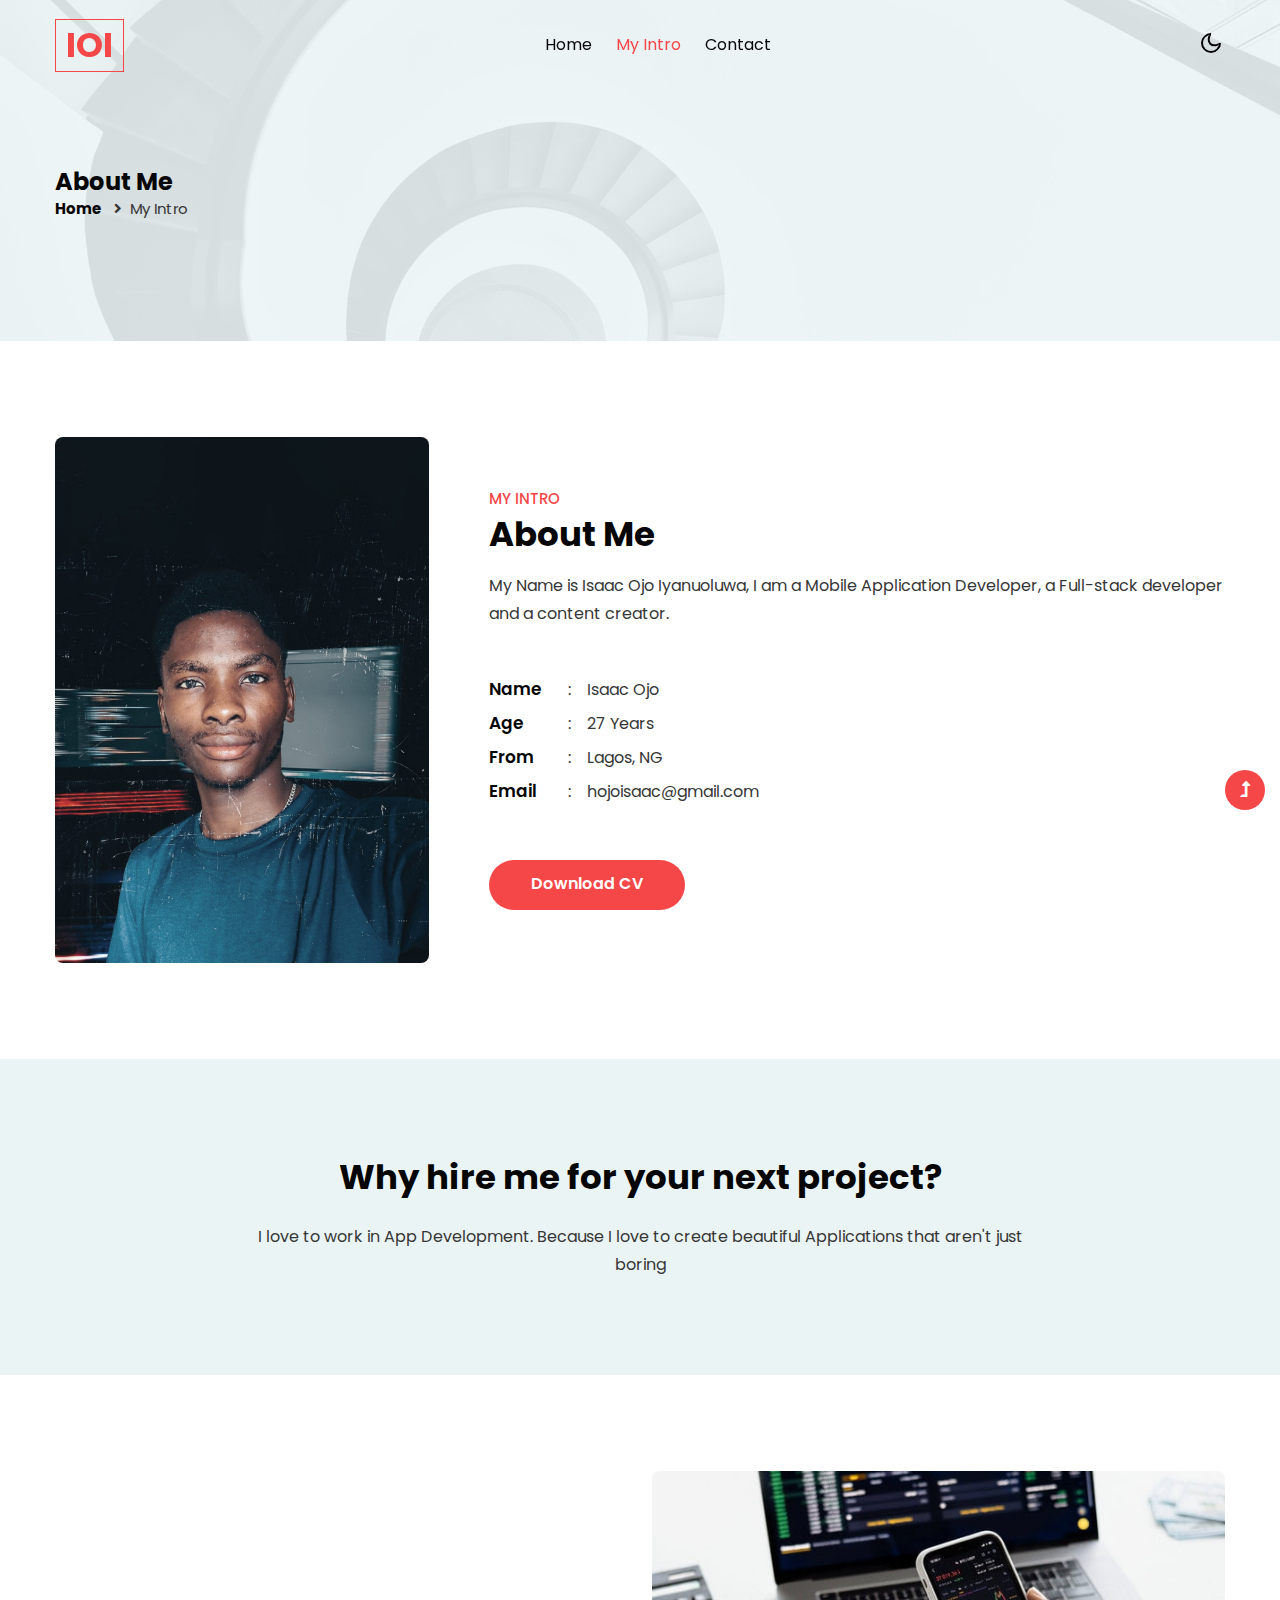
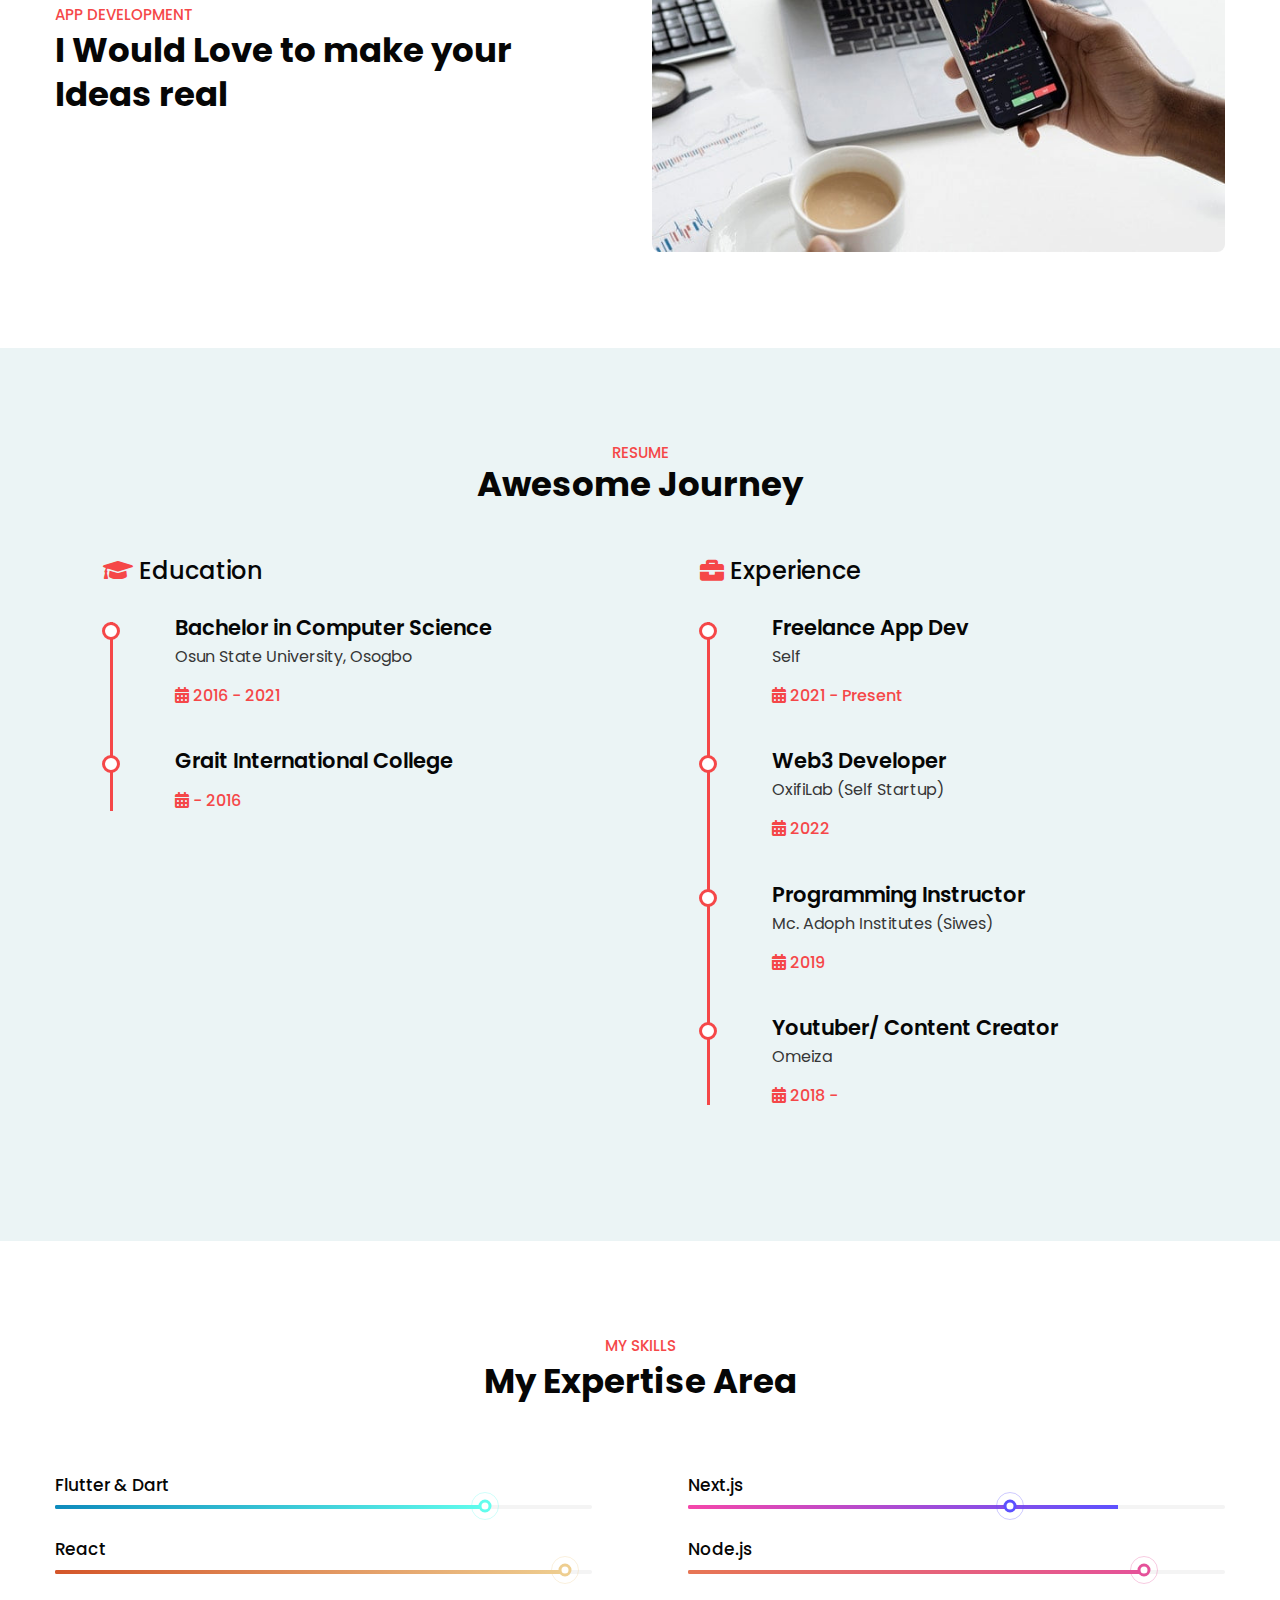
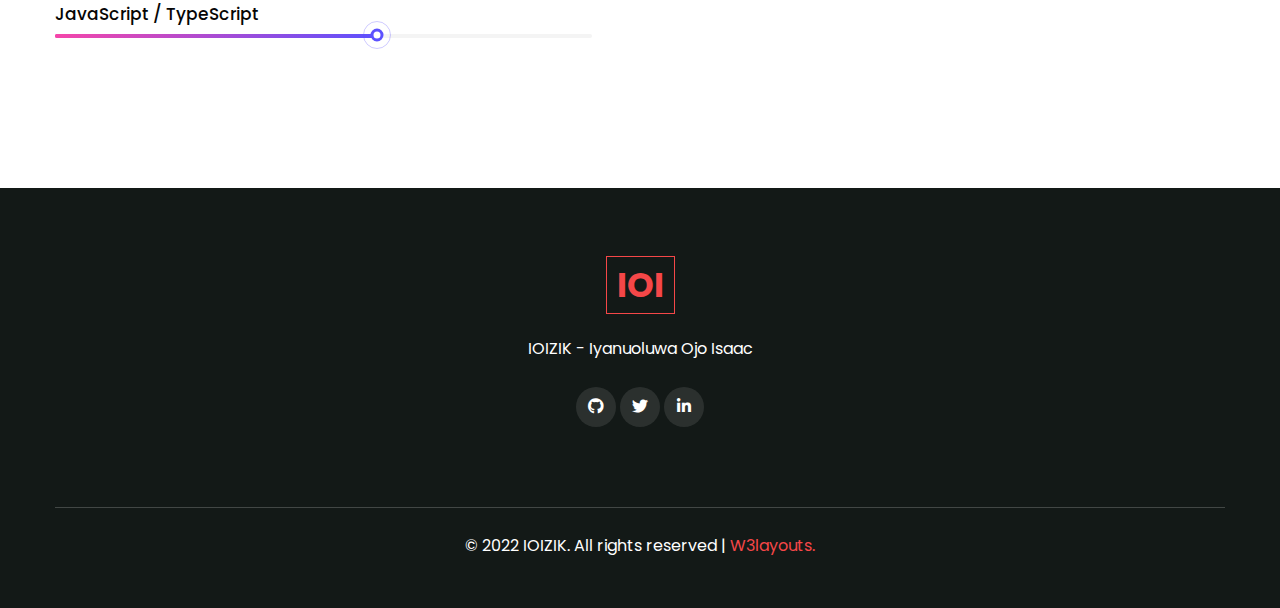
<file: about/index.html>
<!--
Author: W3layouts
Author URL: http://w3layouts.com
-->
<!doctype html>
<html lang="en">

<head>
    <!-- Required meta tags -->
    <meta charset="utf-8">
    <meta name="viewport" content="width=device-width, initial-scale=1">
    <title>About Me</title>
    <!-- google font -->
    <link href="//fonts.googleapis.com/css2?family=Poppins:wght@100;200;300;400;500;600;700;800;900&display=swap"
        rel="stylesheet">
    <!-- Template CSS Style link -->
    <link rel="stylesheet" href="/assets/css/style-starter.css">
    <link rel="shortcut icon" type="image/png" href="/assets/images/fav.png"/>
    
</head>

<body>
    <!-- header -->
    <header id="site-header" class="fixed-top">
        <div class="container">
            <nav class="navbar navbar-expand-lg navbar-light">
                <a class="navbar-brand" href="/index.html">
                  IOI
                </a>
                <button class="navbar-toggler collapsed" type="button" data-bs-toggle="collapse"
                    data-bs-target="#navbarScroll" aria-controls="navbarScroll" aria-expanded="false"
                    aria-label="Toggle navigation">
                    <span class="navbar-toggler-icon fa icon-expand fa-bars"></span>
                    <span class="navbar-toggler-icon fa icon-close fa-times"></span>
                </button>
                <div class="collapse navbar-collapse" id="navbarScroll">
                    <ul class="navbar-nav mx-auto my-2 my-lg-0 navbar-nav-scroll">
                        <li class="nav-item">
                            <a class="nav-link" aria-current="page" href="/">Home</a>
                        </li>
                        <li class="nav-item">
                            <a class="nav-link active" href="/about">My Intro</a>
                        </li>
                        
                        <li class="nav-item">
                            <a class="nav-link" href="\contact">Contact</a>
                        </li>
                    </ul>
                    
                </div>
                <!-- toggle switch for light and dark theme -->
                <div class="cont-ser-position">
                    <nav class="navigation">
                        <div class="theme-switch-wrapper">
                            <label class="theme-switch" for="checkbox">
                                <input type="checkbox" id="checkbox">
                                <div class="mode-container">
                                    <i class="gg-sun"></i>
                                    <i class="gg-moon"></i>
                                </div>
                            </label>
                        </div>
                    </nav>
                </div>
                <!-- //toggle switch for light and dark theme -->
            </nav>
        </div>
    </header>
    <!-- //header -->

    <!-- inner banner -->
    <section class="inner-banner py-5">
        <div class="w3l-breadcrumb py-lg-5">
            <div class="container pt-4 pb-sm-4">
                <h4 class="inner-text-title font-weight-bold pt-sm-5 pt-4">About Me</h4>
                <ul class="breadcrumbs-custom-path">
                    <li><a href="/">Home</a></li>
                    <li class="active"><i class="fas fa-angle-right mx-2"></i>My Intro</li>
                   
                   
                    
                </ul>
            </div>
        </div>
    </section>
    <!-- //inner banner -->

    <!-- about section -->
    <section class="w3l-aboutblock1 pt-lg-5 pt-2 pb-5" id="about">
        
    </section>
    <!-- //about section -->

    <!-- text with button -->
    <section class="w3l-timeline-1 text-center py-5">
        <div class="container py-lg-5 py-4">
            <div class="mx-auto" style="max-width:800px">
                <h3 class="title-style mb-4">Why hire me for your next project?</h3>
                <p>I love to work in App Development. Because I love to create beautiful Applications that aren't just boring</p>
                <!-- <a href="services.html" class="btn btn-style mt-5">Learn More</a> -->
            </div>
        </div>
    </section>
    <!-- //text with button -->

    <!-- about2 section -->
    <section class="w3l-about2 py-5">
        <div class="container py-lg-5 py-md-4 py-2">
            <div class="row align-items-center">
                <div class="col-lg-6 pe-lg-5">
                    <h5 class="title-small mb-1">App Development</h5>
                    <h3 class="title-style">I Would Love to make your Ideas real</h3>
                    <!-- <div class="cwp23-text-cols mt-lg-5 mt-4">
                        <div class="column">
                            <span>1200+</span>
                            <h4>Happy Clients</h4>
                            <p>We help our clients increase profits by increasing their visibility online.</p>
                        </div>
                        <div class="column">
                            <span>13k+</span>
                            <h4>Completed projects </h4>
                            <p>We help our clients increase profits by increasing their visibility online. </p>
                        </div>

                    </div> -->
                </div>
                <div class="col-lg-6 cwp23-text align-self mt-lg-0 mt-5">
                    <img src="/assets/images/blog5.jpg" alt="" class="radius-image img-fluid">
                </div>
            </div>
        </div>
    </section>
    <!-- //about2 section -->

    <!-- qualification section -->
    <section class="w3l-timeline-1 py-5" id = "resume">
        
    </section>
    <!-- //qualification section -->

    <!-- skills section -->
    <section class="w3l-progress py-5" id="progress">
     
    </section>
    <!-- //skills section -->

    <!-- footer -->
        <!-- footer -->
        <footer class="footer-w3ls text-center py-5">
            <div class="container pt-4">
                <div class="mx-auto" style="max-width:600px;">
                    <a href="/" class="footer-logo py-1">
                        IOI
                    </a>
                    <p class="mt-4 text-white">IOIZIK - Iyanuoluwa Ojo Isaac</p>
                    <div class="social-icons-main mt-4 pb-3">
                         <div class="social-icons-main mt-4 pb-3">
                            <ul class="social-icons3">
                                <li>
                                    <a href="https://github.com/ElSierra">
                                        <i class="fab fa-github"></i>
                                    </a>
                                </li>
                                <li>
                                    <a href="https://twitter.com/hojoisaac">
                                        <i class="fab fa-twitter"></i>
                                    </a>
                                </li>
                                <li>
                                    <a href="https://www.linkedin.com/in/hojoisaac/">
                                        <i class="fab fa-linkedin-in"></i>
                                    </a>
                                </li>
                                
                            </ul>
                </div>
                    </div>
                </div>
                <!-- copyright -->
                <p class="copy-right-w3 text-white mt-5 pt-4">© 2022 IOIZIK. All rights reserved | 
                    <a href="http://w3layouts.com" target="_blank"> W3layouts.</a>
                </p>
            </div>
        </footer>
    <!-- //footer -->

    <!-- Js scripts -->
    <!-- move top -->
    <button onclick="topFunction()" id="movetop" title="Go to top">
        <span class="fas fa-level-up-alt" aria-hidden="true"></span>
    </button>

    <script>
        // When the user scrolls down 20px from the top of the document, show the button
        window.onscroll = function () {
            scrollFunction()
        };

        function scrollFunction() {
            if (document.body.scrollTop > 20 || document.documentElement.scrollTop > 20) {
                document.getElementById("movetop").style.display = "block";
            } else {
                document.getElementById("movetop").style.display = "none";
            }
        }

        // When the user clicks on the button, scroll to the top of the document
        function topFunction() {
            document.body.scrollTop = 0;
            document.documentElement.scrollTop = 0;
        }
    </script>
    <!-- //move top -->

    <!-- common jquery plugin -->
    <script src="https://ajax.googleapis.com/ajax/libs/jquery/3.6.0/jquery.min.js"></script>
    <!-- //common jquery plugin -->

    <!-- theme switch js (light and dark)-->
    <script src="/assets/js/theme-change.js"></script>
    <!-- //theme switch js (light and dark)-->

    <!-- MENU-JS -->
    <script>
        $(window).on("scroll", function () {
            var scroll = $(window).scrollTop();

            if (scroll >= 80) {
                $("#site-header").addClass("nav-fixed");
            } else {
                $("#site-header").removeClass("nav-fixed");
            }
        });

        //Main navigation Active Class Add Remove
        $(".navbar-toggler").on("click", function () {
            $("header").toggleClass("active");
        });
        $(document).on("ready", function () {
            if ($(window).width() > 991) {
                $("header").removeClass("active");
            }
            $(window).on("resize", function () {
                if ($(window).width() > 991) {
                    $("header").removeClass("active");
                }
            });
        });
    </script>
    <!-- //MENU-JS -->

    <!-- disable body scroll which navbar is in active -->
    <script>
        $(function () {
            $('.navbar-toggler').click(function () {
                $('body').toggleClass('noscroll');
            })
        });
    </script>
    <!-- //disable body scroll which navbar is in active -->

    <!-- bootstrap -->
    <script src="/assets/js/bootstrap.min.js"></script>
    <script src="/assets/js/main.js"></script>
    <!-- //bootstrap -->
    <!-- //Js scripts -->
</body>

</html>
</file>
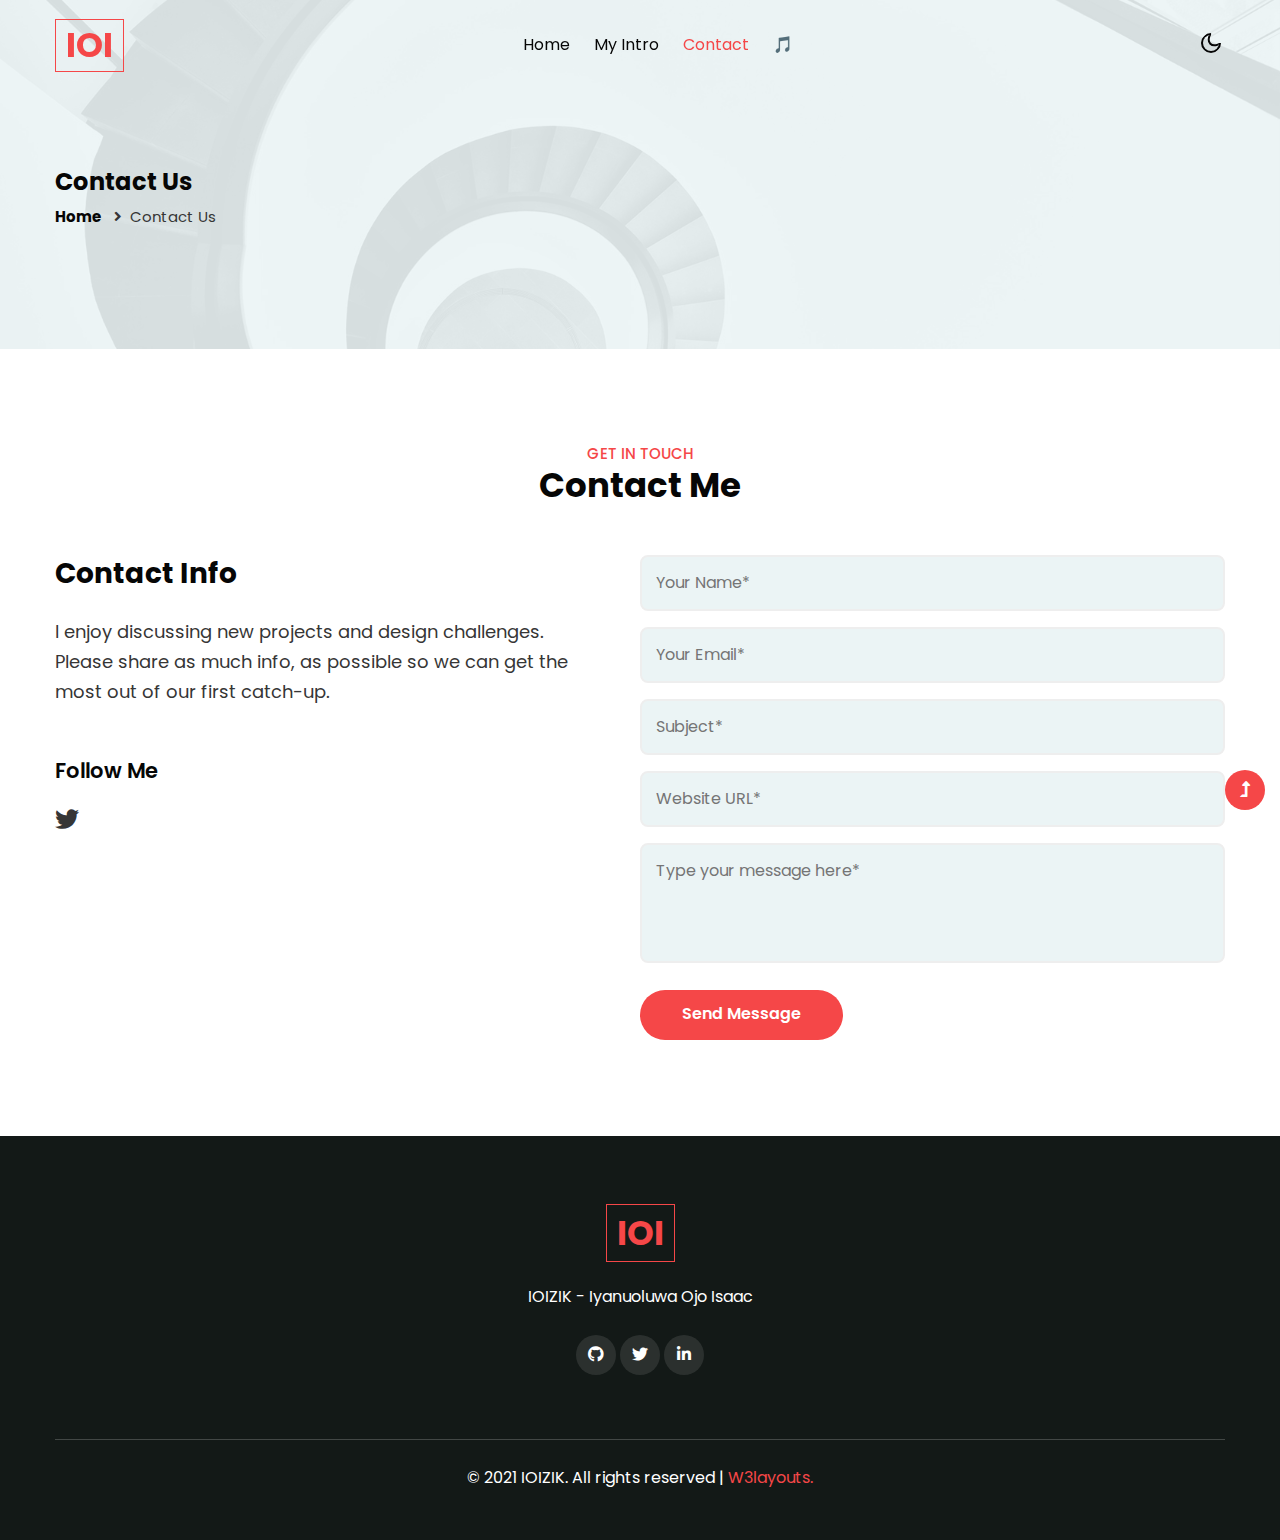
<file: contact/index.html>
<!--
Author: W3layouts
Author URL: http://w3layouts.com
-->
<!doctype html>
<html lang="en">

<head>
    <!-- Required meta tags -->
    <meta charset="utf-8">
    <meta name="viewport" content="width=device-width, initial-scale=1">
    <title>Reach Me</title>
    <!-- google font -->
    <link href="//fonts.googleapis.com/css2?family=Poppins:wght@100;200;300;400;500;600;700;800;900&display=swap"
        rel="stylesheet">
    <!-- Template CSS Style link -->
    <link rel="stylesheet" href="/assets/css/style-starter.css">
    <link rel="shortcut icon" type="image/png" href="/assets/images/fav.png"/>
</head>

<body>
    <!-- header -->
    <header id="site-header" class="fixed-top">
        <div class="container">
            <nav class="navbar navbar-expand-lg navbar-light">
                <a class="navbar-brand" href="/">
                    IOI
                </a>
                <button class="navbar-toggler collapsed" type="button" data-bs-toggle="collapse"
                    data-bs-target="#navbarScroll" aria-controls="navbarScroll" aria-expanded="false"
                    aria-label="Toggle navigation">
                    <span class="navbar-toggler-icon fa icon-expand fa-bars"></span>
                    <span class="navbar-toggler-icon fa icon-close fa-times"></span>
                </button>
                <div class="collapse navbar-collapse" id="navbarScroll">
                    <ul class="navbar-nav mx-auto my-2 my-lg-0 navbar-nav-scroll">
                        <li class="nav-item">
                            <a class="nav-link" aria-current="page" href="/">Home</a>
                        </li>
                        <li class="nav-item">
                            <a class="nav-link" href="\about">My Intro</a>
                        </li>
                        
                        <li class="nav-item">
                            <a class="nav-link active" href="\contact">Contact</a>
                        </li>
                        <li class="nav-item">
                            <a class="nav-link active" href="https://volt.fm/Hizik">
                                🎵</a>
                        </li>
                    </ul>
                    
                </div>
                <!-- toggle switch for light and dark theme -->
                <div class="cont-ser-position">
                    <nav class="navigation">
                        <div class="theme-switch-wrapper">
                            <label class="theme-switch" for="checkbox">
                                <input type="checkbox" id="checkbox">
                                <div class="mode-container">
                                    <i class="gg-sun"></i>
                                    <i class="gg-moon"></i>
                                </div>
                            </label>
                        </div>
                    </nav>
                </div>
                <!-- //toggle switch for light and dark theme -->
            </nav>
        </div>
    </header>
    <!-- //header -->

    <!-- inner banner -->
    <section class="inner-banner py-5">
        <div class="w3l-breadcrumb py-lg-5">
            <div class="container pt-4 pb-sm-4">
                <h4 class="inner-text-title pt-sm-5 pt-4">Contact Us</h4>
                <ul class="breadcrumbs-custom-path mt-2">
                    <li><a href="/">Home</a></li>
                    <li class="active"><i class="fas fa-angle-right mx-2"></i>Contact Us</li>
                </ul>
            </div>
        </div>
    </section>
    <!-- //inner banner -->

    <!-- contact -->
    <section class="w3l-contact py-5" id="contact">
        <div class="container py-lg-5 py-4">
            <div class="title-heading-w3 text-center mb-sm-5 mb-4">
                <h5 class="title-small">Get In Touch</h5>
                <h3 class="title-style">Contact Me</h3>
            </div>
            <div class="row contact-block">
                <div class="col-md-6 contact-left pe-lg-5">
                    <h3 class="mb-sm-4 mb-3">Contact Info</h3>
                    <p class="cont-para mb-sm-5 mb-4">I enjoy discussing new projects and design challenges. Please
                        share as
                        much info, as possible so
                        we can get the most out of our first catch-up.</p>
                   <!--  <div class="cont-details">
                        <p><i class="fas fa-map-marker-alt"></i>10001, 5th Avenue, 12202 street, USA.</p>
                        <p><i class="fas fa-phone-alt"></i><a href="tel:+1(21) 234 4567">+1(21) 112 7368</a></p>
                        <p><i class="fas fa-envelope-open-text"></i><a href="mailto:example@mail.com"
                                class="mail">example@mail.com</a></p>
                    </div> -->
                    <h4 class="mb-3 mt-5">Follow Me</h4>
                    <ul class="social-icons-contact">
                        <li>
                            <a href="https://twitter.com/hojoisaac">
                                <i class="fab fa-twitter"></i>
                            </a>
                        </li>
                       
                        <li>
                            <a href="#linkedinin">
                                <i class="https://linkedin.com/hojo-isaac-33a5b6100"></i>
                            </a>
                        </li>
                        <li>
                            <a href="#github">
                                <i class="https://github.com/elsierra"></i>
                            </a>
                        </li>
                        <li>
                            <a href="#instagram">
                                <i class="https://instragram.com/hojoisaac"></i>
                            </a>
                        </li>
                    </ul>
                </div>
                <div class="col-md-6 contact-right mt-md-0 mt-5 ps-lg-0">
                    <form action="https://sendmail.w3layouts.com/submitForm" method="post" class="signin-form">
                        <div class="input-grids">
                            <input type="text" name="w3lName" id="w3lName" placeholder="Your Name*"
                                class="contact-input" required="" />
                            <input type="email" name="w3lSender" id="w3lSender" placeholder="Your Email*"
                                class="contact-input" required="" />
                            <input type="text" name="w3lSubect" id="w3lSubect" placeholder="Subject*"
                                class="contact-input" required="" />
                            <input type="text" name="w3lWebsite" id="w3lWebsite" placeholder="Website URL*"
                                class="contact-input" required="" />
                        </div>
                        <div class="form-input">
                            <textarea name="w3lMessage" id="w3lMessage" placeholder="Type your message here*"
                                required=""></textarea>
                        </div>
                        <button class="btn btn-style">Send Message</button>
                    </form>
                </div>
            </div>
        </div>
    </section>
    <!-- map -->
   <!--  <div class="map-iframe">
        <iframe
            src="https://www.google.com/maps/embed?pb=!1m18!1m12!1m3!1d317718.69319292053!2d-0.3817765050863085!3d51.528307984912544!2m3!1f0!2f0!3f0!3m2!1i1024!2i768!4f13.1!3m3!1m2!1s0x47d8a00baf21de75%3A0x52963a5addd52a99!2sLondon%2C+UK!5e0!3m2!1sen!2spl!4v1562654563739!5m2!1sen!2spl"
            width="100%" height="400" frameborder="0" style="border: 0px;" allowfullscreen=""></iframe>
    </div> -->
    <!-- //contact -->

    <!-- footer -->
    <footer class="footer-w3ls text-center py-5">
        <div class="container pt-4">
            <div class="mx-auto" style="max-width:600px;">
                <a href="/" class="footer-logo py-1">
               IOI
                </a>
                <p class="mt-4 text-white">IOIZIK - Iyanuoluwa Ojo Isaac</p>
                <div class="social-icons-main mt-4 pb-3">
                    <ul class="social-icons3">
                        <li>
                            <a href="https://github.com/ElSierra">
                                <i class="fab fa-github"></i>
                            </a>
                        </li>
                        <li>
                            <a href="https://twitter.com/hojoisaac">
                                <i class="fab fa-twitter"></i>
                            </a>
                        </li>
                        <li>
                            <a href="https://www.linkedin.com/in/hojo-isaac-33a5b6100/">
                                <i class="fab fa-linkedin-in"></i>
                            </a>
                        </li>
                        
                    </ul>
                </div>
            </div>
            <!-- copyright -->
            <p class="copy-right-w3 text-white mt-5 pt-4">© 2021 IOIZIK. All rights reserved |
                <a href="http://w3layouts.com" target="_blank"> W3layouts.</a>
            </p>
        </div>
    </footer>
    <!-- //footer -->

    <!-- Js scripts -->
    <!-- move top -->
    <button onclick="topFunction()" id="movetop" title="Go to top">
        <span class="fas fa-level-up-alt" aria-hidden="true"></span>
    </button>
    <script>
        // When the user scrolls down 20px from the top of the document, show the button
        window.onscroll = function () {
            scrollFunction()
        };

        function scrollFunction() {
            if (document.body.scrollTop > 20 || document.documentElement.scrollTop > 20) {
                document.getElementById("movetop").style.display = "block";
            } else {
                document.getElementById("movetop").style.display = "none";
            }
        }

        // When the user clicks on the button, scroll to the top of the document
        function topFunction() {
            document.body.scrollTop = 0;
            document.documentElement.scrollTop = 0;
        }
    </script>
    <!-- //move top -->

    <!-- common jquery plugin -->
    <script src="/assets/js/jquery-3.3.1.min.js"></script>
    <!-- //common jquery plugin -->

    <!-- theme switch js (light and dark)-->
    <script src="/assets/js/theme-change.js"></script>
    <!-- //theme switch js (light and dark)-->

    <!-- MENU-JS -->
    <script>
        $(window).on("scroll", function () {
            var scroll = $(window).scrollTop();

            if (scroll >= 80) {
                $("#site-header").addClass("nav-fixed");
            } else {
                $("#site-header").removeClass("nav-fixed");
            }
        });

        //Main navigation Active Class Add Remove
        $(".navbar-toggler").on("click", function () {
            $("header").toggleClass("active");
        });
        $(document).on("ready", function () {
            if ($(window).width() > 991) {
                $("header").removeClass("active");
            }
            $(window).on("resize", function () {
                if ($(window).width() > 991) {
                    $("header").removeClass("active");
                }
            });
        });
    </script>
    <!-- //MENU-JS -->

    <!-- disable body scroll which navbar is in active -->
    <script>
        $(function () {
            $('.navbar-toggler').click(function () {
                $('body').toggleClass('noscroll');
            })
        });
    </script>
    <!-- //disable body scroll which navbar is in active -->

    <!-- bootstrap -->
    <script src="/assets/js/bootstrap.min.js"></script>
    <!-- //bootstrap -->
    <!-- //Js scripts -->
</body>

</html>
</file>
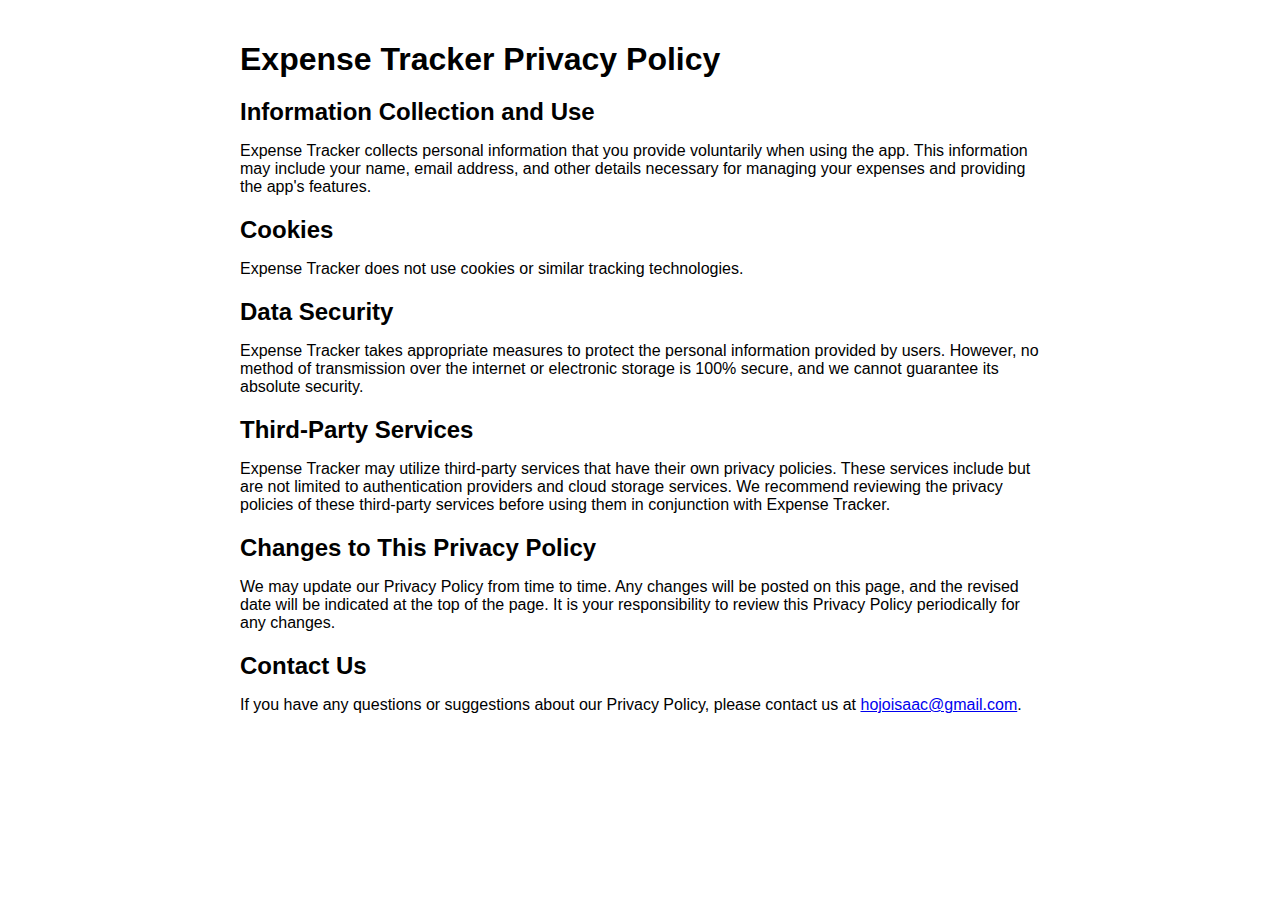
<file: privacy/index.html>
<!DOCTYPE html>
<html>

<head>
    <meta charset="UTF-8">
    <title>Expense Tracker Privacy Policy</title>
    <style>
        body {
            font-family: Arial, sans-serif;
            padding: 20px;
            max-width: 800px;
            margin: 0 auto;
        }

        h1 {
            margin-bottom: 20px;
        }

        h2 {
            margin-bottom: 10px;
        }

        p {
            margin-bottom: 15px;
        }
    </style>
</head>

<body>
    <h1>Expense Tracker Privacy Policy</h1>

    <h2>Information Collection and Use</h2>
    <p>Expense Tracker collects personal information that you provide voluntarily when using the app. This information may include your name, email address, and other details necessary for managing your expenses and providing the app's features.</p>


    <h2>Cookies</h2>
    <p>Expense Tracker does not use cookies or similar tracking technologies.</p>

    <h2>Data Security</h2>
    <p>Expense Tracker takes appropriate measures to protect the personal information provided by users. However, no method of transmission over the internet or electronic storage is 100% secure, and we cannot guarantee its absolute security.</p>

    <h2>Third-Party Services</h2>
    <p>Expense Tracker may utilize third-party services that have their own privacy policies. These services include but are not limited to authentication providers and cloud storage services. We recommend reviewing the privacy policies of these third-party services before using them in conjunction with Expense Tracker.</p>

    <h2>Changes to This Privacy Policy</h2>
    <p>We may update our Privacy Policy from time to time. Any changes will be posted on this page, and the revised date will be indicated at the top of the page. It is your responsibility to review this Privacy Policy periodically for any changes.</p>

    <h2>Contact Us</h2>
    <p>If you have any questions or suggestions about our Privacy Policy, please contact us at <a href="mailto:hojoisaac@gmail.com">hojoisaac@gmail.com</a>.</p>
</body>

</html>
</file>
<file: assets/css/style-starter.css>
@charset "UTF-8";

/*--
Author: W3layouts
Author URL: http://w3layouts.com
--*/
/*!
 * Bootstrap v5.0.1 (https://getbootstrap.com/)
 * Copyright 2011-2021 The Bootstrap Authors
 * Copyright 2011-2021 Twitter, Inc.
 * Licensed under MIT (https://github.com/twbs/bootstrap/blob/main/LICENSE)
 */
:root {
  --bs-blue: #0d6efd;
  --bs-indigo: #6610f2;
  --bs-purple: #6f42c1;
  --bs-pink: #d63384;
  --bs-red: #dc3545;
  --bs-orange: #fd7e14;
  --bs-yellow: #ffc107;
  --bs-green: #198754;
  --bs-teal: #20c997;
  --bs-cyan: #0dcaf0;
  --bs-white: #fff;
  --bs-gray: #6c757d;
  --bs-gray-dark: #343a40;
  --bs-primary: #0d6efd;
  --bs-secondary: #6c757d;
  --bs-success: #198754;
  --bs-info: #0dcaf0;
  --bs-warning: #ffc107;
  --bs-danger: #dc3545;
  --bs-light: #f8f9fa;
  --bs-dark: #212529;
  --bs-font-sans-serif: system-ui, -apple-system, "Segoe UI", Roboto, "Helvetica Neue", Arial, "Noto Sans", "Liberation Sans", sans-serif, "Apple Color Emoji", "Segoe UI Emoji", "Segoe UI Symbol", "Noto Color Emoji";
  --bs-font-monospace: SFMono-Regular, Menlo, Monaco, Consolas, "Liberation Mono", "Courier New", monospace;
  --bs-gradient: linear-gradient(180deg, rgba(255, 255, 255, 0.15), rgba(255, 255, 255, 0));
}

*,
*::before,
*::after {
  box-sizing: border-box;
}

@media (prefers-reduced-motion: no-preference) {
  :root {
    scroll-behavior: smooth;
  }
}

body {
  margin: 0;
  font-family: var(--bs-font-sans-serif);
  font-size: 1rem;
  font-weight: 400;
  line-height: 1.5;
  color: #212529;
  background-color: #fff;
  -webkit-text-size-adjust: 100%;
  -webkit-tap-highlight-color: rgba(0, 0, 0, 0);
}

hr {
  margin: 1rem 0;
  color: inherit;
  background-color: currentColor;
  border: 0;
  opacity: 0.25;
}

hr:not([size]) {
  height: 1px;
}

h6,
.h6,
h5,
.h5,
h4,
.h4,
h3,
.h3,
h2,
.h2,
h1,
.h1 {
  margin-top: 0;
  margin-bottom: 0.5rem;
  font-weight: 500;
  line-height: 1.2;
}

h1,
.h1 {
  font-size: calc(1.375rem + 1.5vw);
}

@media (min-width: 1200px) {

  h1,
  .h1 {
    font-size: 2.5rem;
  }
}

h2,
.h2 {
  font-size: calc(1.325rem + 0.9vw);
}

@media (min-width: 1200px) {

  h2,
  .h2 {
    font-size: 2rem;
  }
}

h3,
.h3 {
  font-size: calc(1.3rem + 0.6vw);
}

@media (min-width: 1200px) {

  h3,
  .h3 {
    font-size: 1.75rem;
  }
}

h4,
.h4 {
  font-size: calc(1.275rem + 0.3vw);
}

@media (min-width: 1200px) {

  h4,
  .h4 {
    font-size: 1.5rem;
  }
}

h5,
.h5 {
  font-size: 1.25rem;
}

h6,
.h6 {
  font-size: 1rem;
}

p {
  margin-top: 0;
  margin-bottom: 1rem;
}

abbr[title],
abbr[data-bs-original-title] {
  -webkit-text-decoration: underline dotted;
  text-decoration: underline dotted;
  cursor: help;
  -webkit-text-decoration-skip-ink: none;
  text-decoration-skip-ink: none;
}

address {
  margin-bottom: 1rem;
  font-style: normal;
  line-height: inherit;
}

ol,
ul {
  padding-left: 2rem;
}

ol,
ul,
dl {
  margin-top: 0;
  margin-bottom: 1rem;
}

ol ol,
ul ul,
ol ul,
ul ol {
  margin-bottom: 0;
}

dt {
  font-weight: 700;
}

dd {
  margin-bottom: 0.5rem;
  margin-left: 0;
}

blockquote {
  margin: 0 0 1rem;
}

b,
strong {
  font-weight: bolder;
}

small,
.small {
  font-size: 0.875em;
}

mark,
.mark {
  padding: 0.2em;
  background-color: #fcf8e3;
}

sub,
sup {
  position: relative;
  font-size: 0.75em;
  line-height: 0;
  vertical-align: baseline;
}

sub {
  bottom: -0.25em;
}

sup {
  top: -0.5em;
}

a {
  color: #0d6efd;
  text-decoration: underline;
}

a:hover {
  color: #0a58ca;
}

a:not([href]):not([class]),
a:not([href]):not([class]):hover {
  color: inherit;
  text-decoration: none;
}

pre,
code,
kbd,
samp {
  font-family: var(--bs-font-monospace);
  font-size: 1em;
  direction: ltr
    /* rtl:ignore */
  ;
  unicode-bidi: bidi-override;
}

pre {
  display: block;
  margin-top: 0;
  margin-bottom: 1rem;
  overflow: auto;
  font-size: 0.875em;
}

pre code {
  font-size: inherit;
  color: inherit;
  word-break: normal;
}

code {
  font-size: 0.875em;
  color: #d63384;
  word-wrap: break-word;
}

a>code {
  color: inherit;
}

kbd {
  padding: 0.2rem 0.4rem;
  font-size: 0.875em;
  color: #fff;
  background-color: #212529;
  border-radius: 0.2rem;
}

kbd kbd {
  padding: 0;
  font-size: 1em;
  font-weight: 700;
}

figure {
  margin: 0 0 1rem;
}

img,
svg {
  vertical-align: middle;
}

table {
  caption-side: bottom;
  border-collapse: collapse;
}

caption {
  padding-top: 0.5rem;
  padding-bottom: 0.5rem;
  color: #6c757d;
  text-align: left;
}

th {
  text-align: inherit;
  text-align: -webkit-match-parent;
}

thead,
tbody,
tfoot,
tr,
td,
th {
  border-color: inherit;
  border-style: solid;
  border-width: 0;
}

label {
  display: inline-block;
}

button {
  border-radius: 0;
}

button:focus:not(:focus-visible) {
  outline: 0;
}

input,
button,
select,
optgroup,
textarea {
  margin: 0;
  font-family: inherit;
  font-size: inherit;
  line-height: inherit;
}

button,
select {
  text-transform: none;
}

[role=button] {
  cursor: pointer;
}

select {
  word-wrap: normal;
}

select:disabled {
  opacity: 1;
}

[list]::-webkit-calendar-picker-indicator {
  display: none;
}

button,
[type=button],
[type=reset],
[type=submit] {
  -webkit-appearance: button;
}

button:not(:disabled),
[type=button]:not(:disabled),
[type=reset]:not(:disabled),
[type=submit]:not(:disabled) {
  cursor: pointer;
}

::-moz-focus-inner {
  padding: 0;
  border-style: none;
}

textarea {
  resize: vertical;
}

fieldset {
  min-width: 0;
  padding: 0;
  margin: 0;
  border: 0;
}

legend {
  float: left;
  width: 100%;
  padding: 0;
  margin-bottom: 0.5rem;
  font-size: calc(1.275rem + 0.3vw);
  line-height: inherit;
}

@media (min-width: 1200px) {
  legend {
    font-size: 1.5rem;
  }
}

legend+* {
  clear: left;
}

::-webkit-datetime-edit-fields-wrapper,
::-webkit-datetime-edit-text,
::-webkit-datetime-edit-minute,
::-webkit-datetime-edit-hour-field,
::-webkit-datetime-edit-day-field,
::-webkit-datetime-edit-month-field,
::-webkit-datetime-edit-year-field {
  padding: 0;
}

::-webkit-inner-spin-button {
  height: auto;
}

[type=search] {
  outline-offset: -2px;
  -webkit-appearance: textfield;
}

/* rtl:raw:
[type="tel"],
[type="url"],
[type="email"],
[type="number"] {
  direction: ltr;
}
*/
::-webkit-search-decoration {
  -webkit-appearance: none;
}

::-webkit-color-swatch-wrapper {
  padding: 0;
}

::file-selector-button {
  font: inherit;
}

::-webkit-file-upload-button {
  font: inherit;
  -webkit-appearance: button;
}

output {
  display: inline-block;
}

iframe {
  border: 0;
}

summary {
  display: list-item;
  cursor: pointer;
}

progress {
  vertical-align: baseline;
}

[hidden] {
  display: none !important;
}

.lead {
  font-size: 1.25rem;
  font-weight: 300;
}

.display-1 {
  font-size: calc(1.625rem + 4.5vw);
  font-weight: 300;
  line-height: 1.2;
}

@media (min-width: 1200px) {
  .display-1 {
    font-size: 5rem;
  }
}

.display-2 {
  font-size: calc(1.575rem + 3.9vw);
  font-weight: 300;
  line-height: 1.2;
}

@media (min-width: 1200px) {
  .display-2 {
    font-size: 4.5rem;
  }
}

.display-3 {
  font-size: calc(1.525rem + 3.3vw);
  font-weight: 300;
  line-height: 1.2;
}

@media (min-width: 1200px) {
  .display-3 {
    font-size: 4rem;
  }
}

.display-4 {
  font-size: calc(1.475rem + 2.7vw);
  font-weight: 300;
  line-height: 1.2;
}

@media (min-width: 1200px) {
  .display-4 {
    font-size: 3.5rem;
  }
}

.display-5 {
  font-size: calc(1.425rem + 2.1vw);
  font-weight: 300;
  line-height: 1.2;
}

@media (min-width: 1200px) {
  .display-5 {
    font-size: 3rem;
  }
}

.display-6 {
  font-size: calc(1.375rem + 1.5vw);
  font-weight: 300;
  line-height: 1.2;
}

@media (min-width: 1200px) {
  .display-6 {
    font-size: 2.5rem;
  }
}

.list-unstyled {
  padding-left: 0;
  list-style: none;
}

.list-inline {
  padding-left: 0;
  list-style: none;
}

.list-inline-item {
  display: inline-block;
}

.list-inline-item:not(:last-child) {
  margin-right: 0.5rem;
}

.initialism {
  font-size: 0.875em;
  text-transform: uppercase;
}

.blockquote {
  margin-bottom: 1rem;
  font-size: 1.25rem;
}

.blockquote> :last-child {
  margin-bottom: 0;
}

.blockquote-footer {
  margin-top: -1rem;
  margin-bottom: 1rem;
  font-size: 0.875em;
  color: #6c757d;
}

.blockquote-footer::before {
  content: "— ";
}

.img-fluid {
  max-width: 100%;
  height: auto;
}

.img-thumbnail {
  padding: 0.25rem;
  background-color: #fff;
  border: 1px solid #dee2e6;
  border-radius: 0.25rem;
  max-width: 100%;
  height: auto;
}

.figure {
  display: inline-block;
}

.figure-img {
  margin-bottom: 0.5rem;
  line-height: 1;
}

.figure-caption {
  font-size: 0.875em;
  color: #6c757d;
}

.container,
.container-fluid,
.container-xxl,
.container-xl,
.container-lg,
.container-md,
.container-sm {
  width: 100%;
  padding-right: var(--bs-gutter-x, 0.75rem);
  padding-left: var(--bs-gutter-x, 0.75rem);
  margin-right: auto;
  margin-left: auto;
}

@media (min-width: 576px) {

  .container-sm,
  .container {
    max-width: 540px;
  }
}

@media (min-width: 768px) {

  .container-md,
  .container-sm,
  .container {
    max-width: 720px;
  }
}

@media (min-width: 992px) {

  .container-lg,
  .container-md,
  .container-sm,
  .container {
    max-width: 960px;
  }
}

@media (min-width: 1200px) {

  .container-xl,
  .container-lg,
  .container-md,
  .container-sm,
  .container {
    max-width: 1140px;
  }
}

@media (min-width: 1400px) {

  .container-xxl,
  .container-xl,
  .container-lg,
  .container-md,
  .container-sm,
  .container {
    max-width: 1320px;
  }
}

.row {
  --bs-gutter-x: 1.5rem;
  --bs-gutter-y: 0;
  display: flex;
  flex-wrap: wrap;
  margin-top: calc(var(--bs-gutter-y) * -1);
  margin-right: calc(var(--bs-gutter-x) / -2);
  margin-left: calc(var(--bs-gutter-x) / -2);
}

.row>* {
  flex-shrink: 0;
  width: 100%;
  max-width: 100%;
  padding-right: calc(var(--bs-gutter-x) / 2);
  padding-left: calc(var(--bs-gutter-x) / 2);
  margin-top: var(--bs-gutter-y);
}

.col {
  flex: 1 0 0%;
}

.row-cols-auto>* {
  flex: 0 0 auto;
  width: auto;
}

.row-cols-1>* {
  flex: 0 0 auto;
  width: 100%;
}

.row-cols-2>* {
  flex: 0 0 auto;
  width: 50%;
}

.row-cols-3>* {
  flex: 0 0 auto;
  width: 33.3333333333%;
}

.row-cols-4>* {
  flex: 0 0 auto;
  width: 25%;
}

.row-cols-5>* {
  flex: 0 0 auto;
  width: 20%;
}

.row-cols-6>* {
  flex: 0 0 auto;
  width: 16.6666666667%;
}

.col-auto {
  flex: 0 0 auto;
  width: auto;
}

.col-1 {
  flex: 0 0 auto;
  width: 8.3333333333%;
}

.col-2 {
  flex: 0 0 auto;
  width: 16.6666666667%;
}

.col-3 {
  flex: 0 0 auto;
  width: 25%;
}

.col-4 {
  flex: 0 0 auto;
  width: 33.3333333333%;
}

.col-5 {
  flex: 0 0 auto;
  width: 41.6666666667%;
}

.col-6 {
  flex: 0 0 auto;
  width: 50%;
}

.col-7 {
  flex: 0 0 auto;
  width: 58.3333333333%;
}

.col-8 {
  flex: 0 0 auto;
  width: 66.6666666667%;
}

.col-9 {
  flex: 0 0 auto;
  width: 75%;
}

.col-10 {
  flex: 0 0 auto;
  width: 83.3333333333%;
}

.col-11 {
  flex: 0 0 auto;
  width: 91.6666666667%;
}

.col-12 {
  flex: 0 0 auto;
  width: 100%;
}

.offset-1 {
  margin-left: 8.3333333333%;
}

.offset-2 {
  margin-left: 16.6666666667%;
}

.offset-3 {
  margin-left: 25%;
}

.offset-4 {
  margin-left: 33.3333333333%;
}

.offset-5 {
  margin-left: 41.6666666667%;
}

.offset-6 {
  margin-left: 50%;
}

.offset-7 {
  margin-left: 58.3333333333%;
}

.offset-8 {
  margin-left: 66.6666666667%;
}

.offset-9 {
  margin-left: 75%;
}

.offset-10 {
  margin-left: 83.3333333333%;
}

.offset-11 {
  margin-left: 91.6666666667%;
}

.g-0,
.gx-0 {
  --bs-gutter-x: 0;
}

.g-0,
.gy-0 {
  --bs-gutter-y: 0;
}

.g-1,
.gx-1 {
  --bs-gutter-x: 0.25rem;
}

.g-1,
.gy-1 {
  --bs-gutter-y: 0.25rem;
}

.g-2,
.gx-2 {
  --bs-gutter-x: 0.5rem;
}

.g-2,
.gy-2 {
  --bs-gutter-y: 0.5rem;
}

.g-3,
.gx-3 {
  --bs-gutter-x: 1rem;
}

.g-3,
.gy-3 {
  --bs-gutter-y: 1rem;
}

.g-4,
.gx-4 {
  --bs-gutter-x: 1.5rem;
}

.g-4,
.gy-4 {
  --bs-gutter-y: 1.5rem;
}

.g-5,
.gx-5 {
  --bs-gutter-x: 3rem;
}

.g-5,
.gy-5 {
  --bs-gutter-y: 3rem;
}

@media (min-width: 576px) {
  .col-sm {
    flex: 1 0 0%;
  }

  .row-cols-sm-auto>* {
    flex: 0 0 auto;
    width: auto;
  }

  .row-cols-sm-1>* {
    flex: 0 0 auto;
    width: 100%;
  }

  .row-cols-sm-2>* {
    flex: 0 0 auto;
    width: 50%;
  }

  .row-cols-sm-3>* {
    flex: 0 0 auto;
    width: 33.3333333333%;
  }

  .row-cols-sm-4>* {
    flex: 0 0 auto;
    width: 25%;
  }

  .row-cols-sm-5>* {
    flex: 0 0 auto;
    width: 20%;
  }

  .row-cols-sm-6>* {
    flex: 0 0 auto;
    width: 16.6666666667%;
  }

  .col-sm-auto {
    flex: 0 0 auto;
    width: auto;
  }

  .col-sm-1 {
    flex: 0 0 auto;
    width: 8.3333333333%;
  }

  .col-sm-2 {
    flex: 0 0 auto;
    width: 16.6666666667%;
  }

  .col-sm-3 {
    flex: 0 0 auto;
    width: 25%;
  }

  .col-sm-4 {
    flex: 0 0 auto;
    width: 33.3333333333%;
  }

  .col-sm-5 {
    flex: 0 0 auto;
    width: 41.6666666667%;
  }

  .col-sm-6 {
    flex: 0 0 auto;
    width: 50%;
  }

  .col-sm-7 {
    flex: 0 0 auto;
    width: 58.3333333333%;
  }

  .col-sm-8 {
    flex: 0 0 auto;
    width: 66.6666666667%;
  }

  .col-sm-9 {
    flex: 0 0 auto;
    width: 75%;
  }

  .col-sm-10 {
    flex: 0 0 auto;
    width: 83.3333333333%;
  }

  .col-sm-11 {
    flex: 0 0 auto;
    width: 91.6666666667%;
  }

  .col-sm-12 {
    flex: 0 0 auto;
    width: 100%;
  }

  .offset-sm-0 {
    margin-left: 0;
  }

  .offset-sm-1 {
    margin-left: 8.3333333333%;
  }

  .offset-sm-2 {
    margin-left: 16.6666666667%;
  }

  .offset-sm-3 {
    margin-left: 25%;
  }

  .offset-sm-4 {
    margin-left: 33.3333333333%;
  }

  .offset-sm-5 {
    margin-left: 41.6666666667%;
  }

  .offset-sm-6 {
    margin-left: 50%;
  }

  .offset-sm-7 {
    margin-left: 58.3333333333%;
  }

  .offset-sm-8 {
    margin-left: 66.6666666667%;
  }

  .offset-sm-9 {
    margin-left: 75%;
  }

  .offset-sm-10 {
    margin-left: 83.3333333333%;
  }

  .offset-sm-11 {
    margin-left: 91.6666666667%;
  }

  .g-sm-0,
  .gx-sm-0 {
    --bs-gutter-x: 0;
  }

  .g-sm-0,
  .gy-sm-0 {
    --bs-gutter-y: 0;
  }

  .g-sm-1,
  .gx-sm-1 {
    --bs-gutter-x: 0.25rem;
  }

  .g-sm-1,
  .gy-sm-1 {
    --bs-gutter-y: 0.25rem;
  }

  .g-sm-2,
  .gx-sm-2 {
    --bs-gutter-x: 0.5rem;
  }

  .g-sm-2,
  .gy-sm-2 {
    --bs-gutter-y: 0.5rem;
  }

  .g-sm-3,
  .gx-sm-3 {
    --bs-gutter-x: 1rem;
  }

  .g-sm-3,
  .gy-sm-3 {
    --bs-gutter-y: 1rem;
  }

  .g-sm-4,
  .gx-sm-4 {
    --bs-gutter-x: 1.5rem;
  }

  .g-sm-4,
  .gy-sm-4 {
    --bs-gutter-y: 1.5rem;
  }

  .g-sm-5,
  .gx-sm-5 {
    --bs-gutter-x: 3rem;
  }

  .g-sm-5,
  .gy-sm-5 {
    --bs-gutter-y: 3rem;
  }
}

@media (min-width: 768px) {
  .col-md {
    flex: 1 0 0%;
  }

  .row-cols-md-auto>* {
    flex: 0 0 auto;
    width: auto;
  }

  .row-cols-md-1>* {
    flex: 0 0 auto;
    width: 100%;
  }

  .row-cols-md-2>* {
    flex: 0 0 auto;
    width: 50%;
  }

  .row-cols-md-3>* {
    flex: 0 0 auto;
    width: 33.3333333333%;
  }

  .row-cols-md-4>* {
    flex: 0 0 auto;
    width: 25%;
  }

  .row-cols-md-5>* {
    flex: 0 0 auto;
    width: 20%;
  }

  .row-cols-md-6>* {
    flex: 0 0 auto;
    width: 16.6666666667%;
  }

  .col-md-auto {
    flex: 0 0 auto;
    width: auto;
  }

  .col-md-1 {
    flex: 0 0 auto;
    width: 8.3333333333%;
  }

  .col-md-2 {
    flex: 0 0 auto;
    width: 16.6666666667%;
  }

  .col-md-3 {
    flex: 0 0 auto;
    width: 25%;
  }

  .col-md-4 {
    flex: 0 0 auto;
    width: 33.3333333333%;
  }

  .col-md-5 {
    flex: 0 0 auto;
    width: 41.6666666667%;
  }

  .col-md-6 {
    flex: 0 0 auto;
    width: 50%;
  }

  .col-md-7 {
    flex: 0 0 auto;
    width: 58.3333333333%;
  }

  .col-md-8 {
    flex: 0 0 auto;
    width: 66.6666666667%;
  }

  .col-md-9 {
    flex: 0 0 auto;
    width: 75%;
  }

  .col-md-10 {
    flex: 0 0 auto;
    width: 83.3333333333%;
  }

  .col-md-11 {
    flex: 0 0 auto;
    width: 91.6666666667%;
  }

  .col-md-12 {
    flex: 0 0 auto;
    width: 100%;
  }

  .offset-md-0 {
    margin-left: 0;
  }

  .offset-md-1 {
    margin-left: 8.3333333333%;
  }

  .offset-md-2 {
    margin-left: 16.6666666667%;
  }

  .offset-md-3 {
    margin-left: 25%;
  }

  .offset-md-4 {
    margin-left: 33.3333333333%;
  }

  .offset-md-5 {
    margin-left: 41.6666666667%;
  }

  .offset-md-6 {
    margin-left: 50%;
  }

  .offset-md-7 {
    margin-left: 58.3333333333%;
  }

  .offset-md-8 {
    margin-left: 66.6666666667%;
  }

  .offset-md-9 {
    margin-left: 75%;
  }

  .offset-md-10 {
    margin-left: 83.3333333333%;
  }

  .offset-md-11 {
    margin-left: 91.6666666667%;
  }

  .g-md-0,
  .gx-md-0 {
    --bs-gutter-x: 0;
  }

  .g-md-0,
  .gy-md-0 {
    --bs-gutter-y: 0;
  }

  .g-md-1,
  .gx-md-1 {
    --bs-gutter-x: 0.25rem;
  }

  .g-md-1,
  .gy-md-1 {
    --bs-gutter-y: 0.25rem;
  }

  .g-md-2,
  .gx-md-2 {
    --bs-gutter-x: 0.5rem;
  }

  .g-md-2,
  .gy-md-2 {
    --bs-gutter-y: 0.5rem;
  }

  .g-md-3,
  .gx-md-3 {
    --bs-gutter-x: 1rem;
  }

  .g-md-3,
  .gy-md-3 {
    --bs-gutter-y: 1rem;
  }

  .g-md-4,
  .gx-md-4 {
    --bs-gutter-x: 1.5rem;
  }

  .g-md-4,
  .gy-md-4 {
    --bs-gutter-y: 1.5rem;
  }

  .g-md-5,
  .gx-md-5 {
    --bs-gutter-x: 3rem;
  }

  .g-md-5,
  .gy-md-5 {
    --bs-gutter-y: 3rem;
  }
}

@media (min-width: 992px) {
  .col-lg {
    flex: 1 0 0%;
  }

  .row-cols-lg-auto>* {
    flex: 0 0 auto;
    width: auto;
  }

  .row-cols-lg-1>* {
    flex: 0 0 auto;
    width: 100%;
  }

  .row-cols-lg-2>* {
    flex: 0 0 auto;
    width: 50%;
  }

  .row-cols-lg-3>* {
    flex: 0 0 auto;
    width: 33.3333333333%;
  }

  .row-cols-lg-4>* {
    flex: 0 0 auto;
    width: 25%;
  }

  .row-cols-lg-5>* {
    flex: 0 0 auto;
    width: 20%;
  }

  .row-cols-lg-6>* {
    flex: 0 0 auto;
    width: 16.6666666667%;
  }

  .col-lg-auto {
    flex: 0 0 auto;
    width: auto;
  }

  .col-lg-1 {
    flex: 0 0 auto;
    width: 8.3333333333%;
  }

  .col-lg-2 {
    flex: 0 0 auto;
    width: 16.6666666667%;
  }

  .col-lg-3 {
    flex: 0 0 auto;
    width: 25%;
  }

  .col-lg-4 {
    flex: 0 0 auto;
    width: 33.3333333333%;
  }

  .col-lg-5 {
    flex: 0 0 auto;
    width: 41.6666666667%;
  }

  .col-lg-6 {
    flex: 0 0 auto;
    width: 50%;
  }

  .col-lg-7 {
    flex: 0 0 auto;
    width: 58.3333333333%;
  }

  .col-lg-8 {
    flex: 0 0 auto;
    width: 66.6666666667%;
  }

  .col-lg-9 {
    flex: 0 0 auto;
    width: 75%;
  }

  .col-lg-10 {
    flex: 0 0 auto;
    width: 83.3333333333%;
  }

  .col-lg-11 {
    flex: 0 0 auto;
    width: 91.6666666667%;
  }

  .col-lg-12 {
    flex: 0 0 auto;
    width: 100%;
  }

  .offset-lg-0 {
    margin-left: 0;
  }

  .offset-lg-1 {
    margin-left: 8.3333333333%;
  }

  .offset-lg-2 {
    margin-left: 16.6666666667%;
  }

  .offset-lg-3 {
    margin-left: 25%;
  }

  .offset-lg-4 {
    margin-left: 33.3333333333%;
  }

  .offset-lg-5 {
    margin-left: 41.6666666667%;
  }

  .offset-lg-6 {
    margin-left: 50%;
  }

  .offset-lg-7 {
    margin-left: 58.3333333333%;
  }

  .offset-lg-8 {
    margin-left: 66.6666666667%;
  }

  .offset-lg-9 {
    margin-left: 75%;
  }

  .offset-lg-10 {
    margin-left: 83.3333333333%;
  }

  .offset-lg-11 {
    margin-left: 91.6666666667%;
  }

  .g-lg-0,
  .gx-lg-0 {
    --bs-gutter-x: 0;
  }

  .g-lg-0,
  .gy-lg-0 {
    --bs-gutter-y: 0;
  }

  .g-lg-1,
  .gx-lg-1 {
    --bs-gutter-x: 0.25rem;
  }

  .g-lg-1,
  .gy-lg-1 {
    --bs-gutter-y: 0.25rem;
  }

  .g-lg-2,
  .gx-lg-2 {
    --bs-gutter-x: 0.5rem;
  }

  .g-lg-2,
  .gy-lg-2 {
    --bs-gutter-y: 0.5rem;
  }

  .g-lg-3,
  .gx-lg-3 {
    --bs-gutter-x: 1rem;
  }

  .g-lg-3,
  .gy-lg-3 {
    --bs-gutter-y: 1rem;
  }

  .g-lg-4,
  .gx-lg-4 {
    --bs-gutter-x: 1.5rem;
  }

  .g-lg-4,
  .gy-lg-4 {
    --bs-gutter-y: 1.5rem;
  }

  .g-lg-5,
  .gx-lg-5 {
    --bs-gutter-x: 3rem;
  }

  .g-lg-5,
  .gy-lg-5 {
    --bs-gutter-y: 3rem;
  }
}

@media (min-width: 1200px) {
  .col-xl {
    flex: 1 0 0%;
  }

  .row-cols-xl-auto>* {
    flex: 0 0 auto;
    width: auto;
  }

  .row-cols-xl-1>* {
    flex: 0 0 auto;
    width: 100%;
  }

  .row-cols-xl-2>* {
    flex: 0 0 auto;
    width: 50%;
  }

  .row-cols-xl-3>* {
    flex: 0 0 auto;
    width: 33.3333333333%;
  }

  .row-cols-xl-4>* {
    flex: 0 0 auto;
    width: 25%;
  }

  .row-cols-xl-5>* {
    flex: 0 0 auto;
    width: 20%;
  }

  .row-cols-xl-6>* {
    flex: 0 0 auto;
    width: 16.6666666667%;
  }

  .col-xl-auto {
    flex: 0 0 auto;
    width: auto;
  }

  .col-xl-1 {
    flex: 0 0 auto;
    width: 8.3333333333%;
  }

  .col-xl-2 {
    flex: 0 0 auto;
    width: 16.6666666667%;
  }

  .col-xl-3 {
    flex: 0 0 auto;
    width: 25%;
  }

  .col-xl-4 {
    flex: 0 0 auto;
    width: 33.3333333333%;
  }

  .col-xl-5 {
    flex: 0 0 auto;
    width: 41.6666666667%;
  }

  .col-xl-6 {
    flex: 0 0 auto;
    width: 50%;
  }

  .col-xl-7 {
    flex: 0 0 auto;
    width: 58.3333333333%;
  }

  .col-xl-8 {
    flex: 0 0 auto;
    width: 66.6666666667%;
  }

  .col-xl-9 {
    flex: 0 0 auto;
    width: 75%;
  }

  .col-xl-10 {
    flex: 0 0 auto;
    width: 83.3333333333%;
  }

  .col-xl-11 {
    flex: 0 0 auto;
    width: 91.6666666667%;
  }

  .col-xl-12 {
    flex: 0 0 auto;
    width: 100%;
  }

  .offset-xl-0 {
    margin-left: 0;
  }

  .offset-xl-1 {
    margin-left: 8.3333333333%;
  }

  .offset-xl-2 {
    margin-left: 16.6666666667%;
  }

  .offset-xl-3 {
    margin-left: 25%;
  }

  .offset-xl-4 {
    margin-left: 33.3333333333%;
  }

  .offset-xl-5 {
    margin-left: 41.6666666667%;
  }

  .offset-xl-6 {
    margin-left: 50%;
  }

  .offset-xl-7 {
    margin-left: 58.3333333333%;
  }

  .offset-xl-8 {
    margin-left: 66.6666666667%;
  }

  .offset-xl-9 {
    margin-left: 75%;
  }

  .offset-xl-10 {
    margin-left: 83.3333333333%;
  }

  .offset-xl-11 {
    margin-left: 91.6666666667%;
  }

  .g-xl-0,
  .gx-xl-0 {
    --bs-gutter-x: 0;
  }

  .g-xl-0,
  .gy-xl-0 {
    --bs-gutter-y: 0;
  }

  .g-xl-1,
  .gx-xl-1 {
    --bs-gutter-x: 0.25rem;
  }

  .g-xl-1,
  .gy-xl-1 {
    --bs-gutter-y: 0.25rem;
  }

  .g-xl-2,
  .gx-xl-2 {
    --bs-gutter-x: 0.5rem;
  }

  .g-xl-2,
  .gy-xl-2 {
    --bs-gutter-y: 0.5rem;
  }

  .g-xl-3,
  .gx-xl-3 {
    --bs-gutter-x: 1rem;
  }

  .g-xl-3,
  .gy-xl-3 {
    --bs-gutter-y: 1rem;
  }

  .g-xl-4,
  .gx-xl-4 {
    --bs-gutter-x: 1.5rem;
  }

  .g-xl-4,
  .gy-xl-4 {
    --bs-gutter-y: 1.5rem;
  }

  .g-xl-5,
  .gx-xl-5 {
    --bs-gutter-x: 3rem;
  }

  .g-xl-5,
  .gy-xl-5 {
    --bs-gutter-y: 3rem;
  }
}

@media (min-width: 1400px) {
  .col-xxl {
    flex: 1 0 0%;
  }

  .row-cols-xxl-auto>* {
    flex: 0 0 auto;
    width: auto;
  }

  .row-cols-xxl-1>* {
    flex: 0 0 auto;
    width: 100%;
  }

  .row-cols-xxl-2>* {
    flex: 0 0 auto;
    width: 50%;
  }

  .row-cols-xxl-3>* {
    flex: 0 0 auto;
    width: 33.3333333333%;
  }

  .row-cols-xxl-4>* {
    flex: 0 0 auto;
    width: 25%;
  }

  .row-cols-xxl-5>* {
    flex: 0 0 auto;
    width: 20%;
  }

  .row-cols-xxl-6>* {
    flex: 0 0 auto;
    width: 16.6666666667%;
  }

  .col-xxl-auto {
    flex: 0 0 auto;
    width: auto;
  }

  .col-xxl-1 {
    flex: 0 0 auto;
    width: 8.3333333333%;
  }

  .col-xxl-2 {
    flex: 0 0 auto;
    width: 16.6666666667%;
  }

  .col-xxl-3 {
    flex: 0 0 auto;
    width: 25%;
  }

  .col-xxl-4 {
    flex: 0 0 auto;
    width: 33.3333333333%;
  }

  .col-xxl-5 {
    flex: 0 0 auto;
    width: 41.6666666667%;
  }

  .col-xxl-6 {
    flex: 0 0 auto;
    width: 50%;
  }

  .col-xxl-7 {
    flex: 0 0 auto;
    width: 58.3333333333%;
  }

  .col-xxl-8 {
    flex: 0 0 auto;
    width: 66.6666666667%;
  }

  .col-xxl-9 {
    flex: 0 0 auto;
    width: 75%;
  }

  .col-xxl-10 {
    flex: 0 0 auto;
    width: 83.3333333333%;
  }

  .col-xxl-11 {
    flex: 0 0 auto;
    width: 91.6666666667%;
  }

  .col-xxl-12 {
    flex: 0 0 auto;
    width: 100%;
  }

  .offset-xxl-0 {
    margin-left: 0;
  }

  .offset-xxl-1 {
    margin-left: 8.3333333333%;
  }

  .offset-xxl-2 {
    margin-left: 16.6666666667%;
  }

  .offset-xxl-3 {
    margin-left: 25%;
  }

  .offset-xxl-4 {
    margin-left: 33.3333333333%;
  }

  .offset-xxl-5 {
    margin-left: 41.6666666667%;
  }

  .offset-xxl-6 {
    margin-left: 50%;
  }

  .offset-xxl-7 {
    margin-left: 58.3333333333%;
  }

  .offset-xxl-8 {
    margin-left: 66.6666666667%;
  }

  .offset-xxl-9 {
    margin-left: 75%;
  }

  .offset-xxl-10 {
    margin-left: 83.3333333333%;
  }

  .offset-xxl-11 {
    margin-left: 91.6666666667%;
  }

  .g-xxl-0,
  .gx-xxl-0 {
    --bs-gutter-x: 0;
  }

  .g-xxl-0,
  .gy-xxl-0 {
    --bs-gutter-y: 0;
  }

  .g-xxl-1,
  .gx-xxl-1 {
    --bs-gutter-x: 0.25rem;
  }

  .g-xxl-1,
  .gy-xxl-1 {
    --bs-gutter-y: 0.25rem;
  }

  .g-xxl-2,
  .gx-xxl-2 {
    --bs-gutter-x: 0.5rem;
  }

  .g-xxl-2,
  .gy-xxl-2 {
    --bs-gutter-y: 0.5rem;
  }

  .g-xxl-3,
  .gx-xxl-3 {
    --bs-gutter-x: 1rem;
  }

  .g-xxl-3,
  .gy-xxl-3 {
    --bs-gutter-y: 1rem;
  }

  .g-xxl-4,
  .gx-xxl-4 {
    --bs-gutter-x: 1.5rem;
  }

  .g-xxl-4,
  .gy-xxl-4 {
    --bs-gutter-y: 1.5rem;
  }

  .g-xxl-5,
  .gx-xxl-5 {
    --bs-gutter-x: 3rem;
  }

  .g-xxl-5,
  .gy-xxl-5 {
    --bs-gutter-y: 3rem;
  }
}

.table {
  --bs-table-bg: transparent;
  --bs-table-accent-bg: transparent;
  --bs-table-striped-color: #212529;
  --bs-table-striped-bg: rgba(0, 0, 0, 0.05);
  --bs-table-active-color: #212529;
  --bs-table-active-bg: rgba(0, 0, 0, 0.1);
  --bs-table-hover-color: #212529;
  --bs-table-hover-bg: rgba(0, 0, 0, 0.075);
  width: 100%;
  margin-bottom: 1rem;
  color: #212529;
  vertical-align: top;
  border-color: #dee2e6;
}

.table> :not(caption)>*>* {
  padding: 0.5rem 0.5rem;
  background-color: var(--bs-table-bg);
  border-bottom-width: 1px;
  box-shadow: inset 0 0 0 9999px var(--bs-table-accent-bg);
}

.table>tbody {
  vertical-align: inherit;
}

.table>thead {
  vertical-align: bottom;
}

.table> :not(:last-child)> :last-child>* {
  border-bottom-color: currentColor;
}

.caption-top {
  caption-side: top;
}

.table-sm> :not(caption)>*>* {
  padding: 0.25rem 0.25rem;
}

.table-bordered> :not(caption)>* {
  border-width: 1px 0;
}

.table-bordered> :not(caption)>*>* {
  border-width: 0 1px;
}

.table-borderless> :not(caption)>*>* {
  border-bottom-width: 0;
}

.table-striped>tbody>tr:nth-of-type(odd) {
  --bs-table-accent-bg: var(--bs-table-striped-bg);
  color: var(--bs-table-striped-color);
}

.table-active {
  --bs-table-accent-bg: var(--bs-table-active-bg);
  color: var(--bs-table-active-color);
}

.table-hover>tbody>tr:hover {
  --bs-table-accent-bg: var(--bs-table-hover-bg);
  color: var(--bs-table-hover-color);
}

.table-primary {
  --bs-table-bg: #cfe2ff;
  --bs-table-striped-bg: #c5d7f2;
  --bs-table-striped-color: #000;
  --bs-table-active-bg: #bacbe6;
  --bs-table-active-color: #000;
  --bs-table-hover-bg: #bfd1ec;
  --bs-table-hover-color: #000;
  color: #000;
  border-color: #bacbe6;
}

.table-secondary {
  --bs-table-bg: #e2e3e5;
  --bs-table-striped-bg: #d7d8da;
  --bs-table-striped-color: #000;
  --bs-table-active-bg: #cbccce;
  --bs-table-active-color: #000;
  --bs-table-hover-bg: #d1d2d4;
  --bs-table-hover-color: #000;
  color: #000;
  border-color: #cbccce;
}

.table-success {
  --bs-table-bg: #d1e7dd;
  --bs-table-striped-bg: #c7dbd2;
  --bs-table-striped-color: #000;
  --bs-table-active-bg: #bcd0c7;
  --bs-table-active-color: #000;
  --bs-table-hover-bg: #c1d6cc;
  --bs-table-hover-color: #000;
  color: #000;
  border-color: #bcd0c7;
}

.table-info {
  --bs-table-bg: #cff4fc;
  --bs-table-striped-bg: #c5e8ef;
  --bs-table-striped-color: #000;
  --bs-table-active-bg: #badce3;
  --bs-table-active-color: #000;
  --bs-table-hover-bg: #bfe2e9;
  --bs-table-hover-color: #000;
  color: #000;
  border-color: #badce3;
}

.table-warning {
  --bs-table-bg: #fff3cd;
  --bs-table-striped-bg: #f2e7c3;
  --bs-table-striped-color: #000;
  --bs-table-active-bg: #e6dbb9;
  --bs-table-active-color: #000;
  --bs-table-hover-bg: #ece1be;
  --bs-table-hover-color: #000;
  color: #000;
  border-color: #e6dbb9;
}

.table-danger {
  --bs-table-bg: #f8d7da;
  --bs-table-striped-bg: #eccccf;
  --bs-table-striped-color: #000;
  --bs-table-active-bg: #dfc2c4;
  --bs-table-active-color: #000;
  --bs-table-hover-bg: #e5c7ca;
  --bs-table-hover-color: #000;
  color: #000;
  border-color: #dfc2c4;
}

.table-light {
  --bs-table-bg: #f8f9fa;
  --bs-table-striped-bg: #ecedee;
  --bs-table-striped-color: #000;
  --bs-table-active-bg: #dfe0e1;
  --bs-table-active-color: #000;
  --bs-table-hover-bg: #e5e6e7;
  --bs-table-hover-color: #000;
  color: #000;
  border-color: #dfe0e1;
}

.table-dark {
  --bs-table-bg: #212529;
  --bs-table-striped-bg: #2c3034;
  --bs-table-striped-color: #fff;
  --bs-table-active-bg: #373b3e;
  --bs-table-active-color: #fff;
  --bs-table-hover-bg: #323539;
  --bs-table-hover-color: #fff;
  color: #fff;
  border-color: #373b3e;
}

.table-responsive {
  overflow-x: auto;
  -webkit-overflow-scrolling: touch;
}

@media (max-width: 575.98px) {
  .table-responsive-sm {
    overflow-x: auto;
    -webkit-overflow-scrolling: touch;
  }
}

@media (max-width: 767.98px) {
  .table-responsive-md {
    overflow-x: auto;
    -webkit-overflow-scrolling: touch;
  }
}

@media (max-width: 991.98px) {
  .table-responsive-lg {
    overflow-x: auto;
    -webkit-overflow-scrolling: touch;
  }
}

@media (max-width: 1199.98px) {
  .table-responsive-xl {
    overflow-x: auto;
    -webkit-overflow-scrolling: touch;
  }
}

@media (max-width: 1399.98px) {
  .table-responsive-xxl {
    overflow-x: auto;
    -webkit-overflow-scrolling: touch;
  }
}

.form-label {
  margin-bottom: 0.5rem;
}

.col-form-label {
  padding-top: calc(0.375rem + 1px);
  padding-bottom: calc(0.375rem + 1px);
  margin-bottom: 0;
  font-size: inherit;
  line-height: 1.5;
}

.col-form-label-lg {
  padding-top: calc(0.5rem + 1px);
  padding-bottom: calc(0.5rem + 1px);
  font-size: 1.25rem;
}

.col-form-label-sm {
  padding-top: calc(0.25rem + 1px);
  padding-bottom: calc(0.25rem + 1px);
  font-size: 0.875rem;
}

.form-text {
  margin-top: 0.25rem;
  font-size: 0.875em;
  color: #6c757d;
}

.form-control {
  display: block;
  width: 100%;
  padding: 0.375rem 0.75rem;
  font-size: 1rem;
  font-weight: 400;
  line-height: 1.5;
  color: #212529;
  background-color: #fff;
  background-clip: padding-box;
  border: 1px solid #ced4da;
  -webkit-appearance: none;
  -moz-appearance: none;
  appearance: none;
  border-radius: 0.25rem;
  transition: border-color 0.15s ease-in-out, box-shadow 0.15s ease-in-out;
}

@media (prefers-reduced-motion: reduce) {
  .form-control {
    transition: none;
  }
}

.form-control[type=file] {
  overflow: hidden;
}

.form-control[type=file]:not(:disabled):not([readonly]) {
  cursor: pointer;
}

.form-control:focus {
  color: #212529;
  background-color: #fff;
  border-color: #86b7fe;
  outline: 0;
  box-shadow: 0 0 0 0.25rem rgba(13, 110, 253, 0.25);
}

.form-control::-webkit-date-and-time-value {
  height: 1.5em;
}

.form-control::-moz-placeholder {
  color: #6c757d;
  opacity: 1;
}

.form-control::placeholder {
  color: #6c757d;
  opacity: 1;
}

.form-control:disabled,
.form-control[readonly] {
  background-color: #e9ecef;
  opacity: 1;
}

.form-control::file-selector-button {
  padding: 0.375rem 0.75rem;
  margin: -0.375rem -0.75rem;
  -webkit-margin-end: 0.75rem;
  margin-inline-end: 0.75rem;
  color: #212529;
  background-color: #e9ecef;
  pointer-events: none;
  border-color: inherit;
  border-style: solid;
  border-width: 0;
  border-inline-end-width: 1px;
  border-radius: 0;
  transition: color 0.15s ease-in-out, background-color 0.15s ease-in-out, border-color 0.15s ease-in-out, box-shadow 0.15s ease-in-out;
}

@media (prefers-reduced-motion: reduce) {
  .form-control::file-selector-button {
    transition: none;
  }
}

.form-control:hover:not(:disabled):not([readonly])::file-selector-button {
  background-color: #dde0e3;
}

.form-control::-webkit-file-upload-button {
  padding: 0.375rem 0.75rem;
  margin: -0.375rem -0.75rem;
  -webkit-margin-end: 0.75rem;
  margin-inline-end: 0.75rem;
  color: #212529;
  background-color: #e9ecef;
  pointer-events: none;
  border-color: inherit;
  border-style: solid;
  border-width: 0;
  border-inline-end-width: 1px;
  border-radius: 0;
  -webkit-transition: color 0.15s ease-in-out, background-color 0.15s ease-in-out, border-color 0.15s ease-in-out, box-shadow 0.15s ease-in-out;
  transition: color 0.15s ease-in-out, background-color 0.15s ease-in-out, border-color 0.15s ease-in-out, box-shadow 0.15s ease-in-out;
}

@media (prefers-reduced-motion: reduce) {
  .form-control::-webkit-file-upload-button {
    -webkit-transition: none;
    transition: none;
  }
}

.form-control:hover:not(:disabled):not([readonly])::-webkit-file-upload-button {
  background-color: #dde0e3;
}

.form-control-plaintext {
  display: block;
  width: 100%;
  padding: 0.375rem 0;
  margin-bottom: 0;
  line-height: 1.5;
  color: #212529;
  background-color: transparent;
  border: solid transparent;
  border-width: 1px 0;
}

.form-control-plaintext.form-control-sm,
.form-control-plaintext.form-control-lg {
  padding-right: 0;
  padding-left: 0;
}

.form-control-sm {
  min-height: calc(1.5em + 0.5rem + 2px);
  padding: 0.25rem 0.5rem;
  font-size: 0.875rem;
  border-radius: 0.2rem;
}

.form-control-sm::file-selector-button {
  padding: 0.25rem 0.5rem;
  margin: -0.25rem -0.5rem;
  -webkit-margin-end: 0.5rem;
  margin-inline-end: 0.5rem;
}

.form-control-sm::-webkit-file-upload-button {
  padding: 0.25rem 0.5rem;
  margin: -0.25rem -0.5rem;
  -webkit-margin-end: 0.5rem;
  margin-inline-end: 0.5rem;
}

.form-control-lg {
  min-height: calc(1.5em + 1rem + 2px);
  padding: 0.5rem 1rem;
  font-size: 1.25rem;
  border-radius: 0.3rem;
}

.form-control-lg::file-selector-button {
  padding: 0.5rem 1rem;
  margin: -0.5rem -1rem;
  -webkit-margin-end: 1rem;
  margin-inline-end: 1rem;
}

.form-control-lg::-webkit-file-upload-button {
  padding: 0.5rem 1rem;
  margin: -0.5rem -1rem;
  -webkit-margin-end: 1rem;
  margin-inline-end: 1rem;
}

textarea.form-control {
  min-height: calc(1.5em + 0.75rem + 2px);
}

textarea.form-control-sm {
  min-height: calc(1.5em + 0.5rem + 2px);
}

textarea.form-control-lg {
  min-height: calc(1.5em + 1rem + 2px);
}

.form-control-color {
  max-width: 3rem;
  height: auto;
  padding: 0.375rem;
}

.form-control-color:not(:disabled):not([readonly]) {
  cursor: pointer;
}

.form-control-color::-moz-color-swatch {
  height: 1.5em;
  border-radius: 0.25rem;
}

.form-control-color::-webkit-color-swatch {
  height: 1.5em;
  border-radius: 0.25rem;
}

.form-select {
  display: block;
  width: 100%;
  padding: 0.375rem 2.25rem 0.375rem 0.75rem;
  font-size: 1rem;
  font-weight: 400;
  line-height: 1.5;
  color: #212529;
  background-color: #fff;
  background-image: url("data:image/svg+xml,%3csvg xmlns='http://www.w3.org/2000/svg' viewBox='0 0 16 16'%3e%3cpath fill='none' stroke='%23343a40' stroke-linecap='round' stroke-linejoin='round' stroke-width='2' d='M2 5l6 6 6-6'/%3e%3c/svg%3e");
  background-repeat: no-repeat;
  background-position: right 0.75rem center;
  background-size: 16px 12px;
  border: 1px solid #ced4da;
  border-radius: 0.25rem;
  -webkit-appearance: none;
  -moz-appearance: none;
  appearance: none;
}

.form-select:focus {
  border-color: #86b7fe;
  outline: 0;
  box-shadow: 0 0 0 0.25rem rgba(13, 110, 253, 0.25);
}

.form-select[multiple],
.form-select[size]:not([size="1"]) {
  padding-right: 0.75rem;
  background-image: none;
}

.form-select:disabled {
  background-color: #e9ecef;
}

.form-select:-moz-focusring {
  color: transparent;
  text-shadow: 0 0 0 #212529;
}

.form-select-sm {
  padding-top: 0.25rem;
  padding-bottom: 0.25rem;
  padding-left: 0.5rem;
  font-size: 0.875rem;
}

.form-select-lg {
  padding-top: 0.5rem;
  padding-bottom: 0.5rem;
  padding-left: 1rem;
  font-size: 1.25rem;
}

.form-check {
  display: block;
  min-height: 1.5rem;
  padding-left: 1.5em;
  margin-bottom: 0.125rem;
}

.form-check .form-check-input {
  float: left;
  margin-left: -1.5em;
}

.form-check-input {
  width: 1em;
  height: 1em;
  margin-top: 0.25em;
  vertical-align: top;
  background-color: #fff;
  background-repeat: no-repeat;
  background-position: center;
  background-size: contain;
  border: 1px solid rgba(0, 0, 0, 0.25);
  -webkit-appearance: none;
  -moz-appearance: none;
  appearance: none;
  -webkit-print-color-adjust: exact;
  color-adjust: exact;
}

.form-check-input[type=checkbox] {
  border-radius: 0.25em;
}

.form-check-input[type=radio] {
  border-radius: 50%;
}

.form-check-input:active {
  filter: brightness(90%);
}

.form-check-input:focus {
  border-color: #86b7fe;
  outline: 0;
  box-shadow: 0 0 0 0.25rem rgba(13, 110, 253, 0.25);
}

.form-check-input:checked {
  background-color: #0d6efd;
  border-color: #0d6efd;
}

.form-check-input:checked[type=checkbox] {
  background-image: url("data:image/svg+xml,%3csvg xmlns='http://www.w3.org/2000/svg' viewBox='0 0 20 20'%3e%3cpath fill='none' stroke='%23fff' stroke-linecap='round' stroke-linejoin='round' stroke-width='3' d='M6 10l3 3l6-6'/%3e%3c/svg%3e");
}

.form-check-input:checked[type=radio] {
  background-image: url("data:image/svg+xml,%3csvg xmlns='http://www.w3.org/2000/svg' viewBox='-4 -4 8 8'%3e%3ccircle r='2' fill='%23fff'/%3e%3c/svg%3e");
}

.form-check-input[type=checkbox]:indeterminate {
  background-color: #0d6efd;
  border-color: #0d6efd;
  background-image: url("data:image/svg+xml,%3csvg xmlns='http://www.w3.org/2000/svg' viewBox='0 0 20 20'%3e%3cpath fill='none' stroke='%23fff' stroke-linecap='round' stroke-linejoin='round' stroke-width='3' d='M6 10h8'/%3e%3c/svg%3e");
}

.form-check-input:disabled {
  pointer-events: none;
  filter: none;
  opacity: 0.5;
}

.form-check-input[disabled]~.form-check-label,
.form-check-input:disabled~.form-check-label {
  opacity: 0.5;
}

.form-switch {
  padding-left: 2.5em;
}

.form-switch .form-check-input {
  width: 2em;
  margin-left: -2.5em;
  background-image: url("data:image/svg+xml,%3csvg xmlns='http://www.w3.org/2000/svg' viewBox='-4 -4 8 8'%3e%3ccircle r='3' fill='rgba%280, 0, 0, 0.25%29'/%3e%3c/svg%3e");
  background-position: left center;
  border-radius: 2em;
  transition: background-position 0.15s ease-in-out;
}

@media (prefers-reduced-motion: reduce) {
  .form-switch .form-check-input {
    transition: none;
  }
}

.form-switch .form-check-input:focus {
  background-image: url("data:image/svg+xml,%3csvg xmlns='http://www.w3.org/2000/svg' viewBox='-4 -4 8 8'%3e%3ccircle r='3' fill='%2386b7fe'/%3e%3c/svg%3e");
}

.form-switch .form-check-input:checked {
  background-position: right center;
  background-image: url("data:image/svg+xml,%3csvg xmlns='http://www.w3.org/2000/svg' viewBox='-4 -4 8 8'%3e%3ccircle r='3' fill='%23fff'/%3e%3c/svg%3e");
}

.form-check-inline {
  display: inline-block;
  margin-right: 1rem;
}

.btn-check {
  position: absolute;
  clip: rect(0, 0, 0, 0);
  pointer-events: none;
}

.btn-check[disabled]+.btn,
.btn-check:disabled+.btn {
  pointer-events: none;
  filter: none;
  opacity: 0.65;
}

.form-range {
  width: 100%;
  height: 1.5rem;
  padding: 0;
  background-color: transparent;
  -webkit-appearance: none;
  -moz-appearance: none;
  appearance: none;
}

.form-range:focus {
  outline: 0;
}

.form-range:focus::-webkit-slider-thumb {
  box-shadow: 0 0 0 1px #fff, 0 0 0 0.25rem rgba(13, 110, 253, 0.25);
}

.form-range:focus::-moz-range-thumb {
  box-shadow: 0 0 0 1px #fff, 0 0 0 0.25rem rgba(13, 110, 253, 0.25);
}

.form-range::-moz-focus-outer {
  border: 0;
}

.form-range::-webkit-slider-thumb {
  width: 1rem;
  height: 1rem;
  margin-top: -0.25rem;
  background-color: #0d6efd;
  border: 0;
  border-radius: 1rem;
  -webkit-transition: background-color 0.15s ease-in-out, border-color 0.15s ease-in-out, box-shadow 0.15s ease-in-out;
  transition: background-color 0.15s ease-in-out, border-color 0.15s ease-in-out, box-shadow 0.15s ease-in-out;
  -webkit-appearance: none;
  appearance: none;
}

@media (prefers-reduced-motion: reduce) {
  .form-range::-webkit-slider-thumb {
    -webkit-transition: none;
    transition: none;
  }
}

.form-range::-webkit-slider-thumb:active {
  background-color: #b6d4fe;
}

.form-range::-webkit-slider-runnable-track {
  width: 100%;
  height: 0.5rem;
  color: transparent;
  cursor: pointer;
  background-color: #dee2e6;
  border-color: transparent;
  border-radius: 1rem;
}

.form-range::-moz-range-thumb {
  width: 1rem;
  height: 1rem;
  background-color: #0d6efd;
  border: 0;
  border-radius: 1rem;
  -moz-transition: background-color 0.15s ease-in-out, border-color 0.15s ease-in-out, box-shadow 0.15s ease-in-out;
  transition: background-color 0.15s ease-in-out, border-color 0.15s ease-in-out, box-shadow 0.15s ease-in-out;
  -moz-appearance: none;
  appearance: none;
}

@media (prefers-reduced-motion: reduce) {
  .form-range::-moz-range-thumb {
    -moz-transition: none;
    transition: none;
  }
}

.form-range::-moz-range-thumb:active {
  background-color: #b6d4fe;
}

.form-range::-moz-range-track {
  width: 100%;
  height: 0.5rem;
  color: transparent;
  cursor: pointer;
  background-color: #dee2e6;
  border-color: transparent;
  border-radius: 1rem;
}

.form-range:disabled {
  pointer-events: none;
}

.form-range:disabled::-webkit-slider-thumb {
  background-color: #adb5bd;
}

.form-range:disabled::-moz-range-thumb {
  background-color: #adb5bd;
}

.form-floating {
  position: relative;
}

.form-floating>.form-control,
.form-floating>.form-select {
  height: calc(3.5rem + 2px);
  padding: 1rem 0.75rem;
}

.form-floating>label {
  position: absolute;
  top: 0;
  left: 0;
  height: 100%;
  padding: 1rem 0.75rem;
  pointer-events: none;
  border: 1px solid transparent;
  transform-origin: 0 0;
  transition: opacity 0.1s ease-in-out, transform 0.1s ease-in-out;
}

@media (prefers-reduced-motion: reduce) {
  .form-floating>label {
    transition: none;
  }
}

.form-floating>.form-control::-moz-placeholder {
  color: transparent;
}

.form-floating>.form-control::placeholder {
  color: transparent;
}

.form-floating>.form-control:not(:-moz-placeholder-shown) {
  padding-top: 1.625rem;
  padding-bottom: 0.625rem;
}

.form-floating>.form-control:focus,
.form-floating>.form-control:not(:placeholder-shown) {
  padding-top: 1.625rem;
  padding-bottom: 0.625rem;
}

.form-floating>.form-control:-webkit-autofill {
  padding-top: 1.625rem;
  padding-bottom: 0.625rem;
}

.form-floating>.form-select {
  padding-top: 1.625rem;
  padding-bottom: 0.625rem;
}

.form-floating>.form-control:not(:-moz-placeholder-shown)~label {
  opacity: 0.65;
  transform: scale(0.85) translateY(-0.5rem) translateX(0.15rem);
}

.form-floating>.form-control:focus~label,
.form-floating>.form-control:not(:placeholder-shown)~label,
.form-floating>.form-select~label {
  opacity: 0.65;
  transform: scale(0.85) translateY(-0.5rem) translateX(0.15rem);
}

.form-floating>.form-control:-webkit-autofill~label {
  opacity: 0.65;
  transform: scale(0.85) translateY(-0.5rem) translateX(0.15rem);
}

.input-group {
  position: relative;
  display: flex;
  flex-wrap: wrap;
  align-items: stretch;
  width: 100%;
}

.input-group>.form-control,
.input-group>.form-select {
  position: relative;
  flex: 1 1 auto;
  width: 1%;
  min-width: 0;
}

.input-group>.form-control:focus,
.input-group>.form-select:focus {
  z-index: 3;
}

.input-group .btn {
  position: relative;
  z-index: 2;
}

.input-group .btn:focus {
  z-index: 3;
}

.input-group-text {
  display: flex;
  align-items: center;
  padding: 0.375rem 0.75rem;
  font-size: 1rem;
  font-weight: 400;
  line-height: 1.5;
  color: #212529;
  text-align: center;
  white-space: nowrap;
  background-color: #e9ecef;
  border: 1px solid #ced4da;
  border-radius: 0.25rem;
}

.input-group-lg>.form-control,
.input-group-lg>.form-select,
.input-group-lg>.input-group-text,
.input-group-lg>.btn {
  padding: 0.5rem 1rem;
  font-size: 1.25rem;
  border-radius: 0.3rem;
}

.input-group-sm>.form-control,
.input-group-sm>.form-select,
.input-group-sm>.input-group-text,
.input-group-sm>.btn {
  padding: 0.25rem 0.5rem;
  font-size: 0.875rem;
  border-radius: 0.2rem;
}

.input-group-lg>.form-select,
.input-group-sm>.form-select {
  padding-right: 3rem;
}

.input-group:not(.has-validation)> :not(:last-child):not(.dropdown-toggle):not(.dropdown-menu),
.input-group:not(.has-validation)>.dropdown-toggle:nth-last-child(n+3) {
  border-top-right-radius: 0;
  border-bottom-right-radius: 0;
}

.input-group.has-validation> :nth-last-child(n+3):not(.dropdown-toggle):not(.dropdown-menu),
.input-group.has-validation>.dropdown-toggle:nth-last-child(n+4) {
  border-top-right-radius: 0;
  border-bottom-right-radius: 0;
}

.input-group> :not(:first-child):not(.dropdown-menu):not(.valid-tooltip):not(.valid-feedback):not(.invalid-tooltip):not(.invalid-feedback) {
  margin-left: -1px;
  border-top-left-radius: 0;
  border-bottom-left-radius: 0;
}

.valid-feedback {
  display: none;
  width: 100%;
  margin-top: 0.25rem;
  font-size: 0.875em;
  color: #198754;
}

.valid-tooltip {
  position: absolute;
  top: 100%;
  z-index: 5;
  display: none;
  max-width: 100%;
  padding: 0.25rem 0.5rem;
  margin-top: 0.1rem;
  font-size: 0.875rem;
  color: #fff;
  background-color: rgba(25, 135, 84, 0.9);
  border-radius: 0.25rem;
}

.was-validated :valid~.valid-feedback,
.was-validated :valid~.valid-tooltip,
.is-valid~.valid-feedback,
.is-valid~.valid-tooltip {
  display: block;
}

.was-validated .form-control:valid,
.form-control.is-valid {
  border-color: #198754;
  padding-right: calc(1.5em + 0.75rem);
  background-image: url("data:image/svg+xml,%3csvg xmlns='http://www.w3.org/2000/svg' viewBox='0 0 8 8'%3e%3cpath fill='%23198754' d='M2.3 6.73L.6 4.53c-.4-1.04.46-1.4 1.1-.8l1.1 1.4 3.4-3.8c.6-.63 1.6-.27 1.2.7l-4 4.6c-.43.5-.8.4-1.1.1z'/%3e%3c/svg%3e");
  background-repeat: no-repeat;
  background-position: right calc(0.375em + 0.1875rem) center;
  background-size: calc(0.75em + 0.375rem) calc(0.75em + 0.375rem);
}

.was-validated .form-control:valid:focus,
.form-control.is-valid:focus {
  border-color: #198754;
  box-shadow: 0 0 0 0.25rem rgba(25, 135, 84, 0.25);
}

.was-validated textarea.form-control:valid,
textarea.form-control.is-valid {
  padding-right: calc(1.5em + 0.75rem);
  background-position: top calc(0.375em + 0.1875rem) right calc(0.375em + 0.1875rem);
}

.was-validated .form-select:valid,
.form-select.is-valid {
  border-color: #198754;
}

.was-validated .form-select:valid:not([multiple]):not([size]),
.was-validated .form-select:valid:not([multiple])[size="1"],
.form-select.is-valid:not([multiple]):not([size]),
.form-select.is-valid:not([multiple])[size="1"] {
  padding-right: 4.125rem;
  background-image: url("data:image/svg+xml,%3csvg xmlns='http://www.w3.org/2000/svg' viewBox='0 0 16 16'%3e%3cpath fill='none' stroke='%23343a40' stroke-linecap='round' stroke-linejoin='round' stroke-width='2' d='M2 5l6 6 6-6'/%3e%3c/svg%3e"), url("data:image/svg+xml,%3csvg xmlns='http://www.w3.org/2000/svg' viewBox='0 0 8 8'%3e%3cpath fill='%23198754' d='M2.3 6.73L.6 4.53c-.4-1.04.46-1.4 1.1-.8l1.1 1.4 3.4-3.8c.6-.63 1.6-.27 1.2.7l-4 4.6c-.43.5-.8.4-1.1.1z'/%3e%3c/svg%3e");
  background-position: right 0.75rem center, center right 2.25rem;
  background-size: 16px 12px, calc(0.75em + 0.375rem) calc(0.75em + 0.375rem);
}

.was-validated .form-select:valid:focus,
.form-select.is-valid:focus {
  border-color: #198754;
  box-shadow: 0 0 0 0.25rem rgba(25, 135, 84, 0.25);
}

.was-validated .form-check-input:valid,
.form-check-input.is-valid {
  border-color: #198754;
}

.was-validated .form-check-input:valid:checked,
.form-check-input.is-valid:checked {
  background-color: #198754;
}

.was-validated .form-check-input:valid:focus,
.form-check-input.is-valid:focus {
  box-shadow: 0 0 0 0.25rem rgba(25, 135, 84, 0.25);
}

.was-validated .form-check-input:valid~.form-check-label,
.form-check-input.is-valid~.form-check-label {
  color: #198754;
}

.form-check-inline .form-check-input~.valid-feedback {
  margin-left: 0.5em;
}

.was-validated .input-group .form-control:valid,
.input-group .form-control.is-valid,
.was-validated .input-group .form-select:valid,
.input-group .form-select.is-valid {
  z-index: 1;
}

.was-validated .input-group .form-control:valid:focus,
.input-group .form-control.is-valid:focus,
.was-validated .input-group .form-select:valid:focus,
.input-group .form-select.is-valid:focus {
  z-index: 3;
}

.invalid-feedback {
  display: none;
  width: 100%;
  margin-top: 0.25rem;
  font-size: 0.875em;
  color: #dc3545;
}

.invalid-tooltip {
  position: absolute;
  top: 100%;
  z-index: 5;
  display: none;
  max-width: 100%;
  padding: 0.25rem 0.5rem;
  margin-top: 0.1rem;
  font-size: 0.875rem;
  color: #fff;
  background-color: rgba(220, 53, 69, 0.9);
  border-radius: 0.25rem;
}

.was-validated :invalid~.invalid-feedback,
.was-validated :invalid~.invalid-tooltip,
.is-invalid~.invalid-feedback,
.is-invalid~.invalid-tooltip {
  display: block;
}

.was-validated .form-control:invalid,
.form-control.is-invalid {
  border-color: #dc3545;
  padding-right: calc(1.5em + 0.75rem);
  background-image: url("data:image/svg+xml,%3csvg xmlns='http://www.w3.org/2000/svg' viewBox='0 0 12 12' width='12' height='12' fill='none' stroke='%23dc3545'%3e%3ccircle cx='6' cy='6' r='4.5'/%3e%3cpath stroke-linejoin='round' d='M5.8 3.6h.4L6 6.5z'/%3e%3ccircle cx='6' cy='8.2' r='.6' fill='%23dc3545' stroke='none'/%3e%3c/svg%3e");
  background-repeat: no-repeat;
  background-position: right calc(0.375em + 0.1875rem) center;
  background-size: calc(0.75em + 0.375rem) calc(0.75em + 0.375rem);
}

.was-validated .form-control:invalid:focus,
.form-control.is-invalid:focus {
  border-color: #dc3545;
  box-shadow: 0 0 0 0.25rem rgba(220, 53, 69, 0.25);
}

.was-validated textarea.form-control:invalid,
textarea.form-control.is-invalid {
  padding-right: calc(1.5em + 0.75rem);
  background-position: top calc(0.375em + 0.1875rem) right calc(0.375em + 0.1875rem);
}

.was-validated .form-select:invalid,
.form-select.is-invalid {
  border-color: #dc3545;
}

.was-validated .form-select:invalid:not([multiple]):not([size]),
.was-validated .form-select:invalid:not([multiple])[size="1"],
.form-select.is-invalid:not([multiple]):not([size]),
.form-select.is-invalid:not([multiple])[size="1"] {
  padding-right: 4.125rem;
  background-image: url("data:image/svg+xml,%3csvg xmlns='http://www.w3.org/2000/svg' viewBox='0 0 16 16'%3e%3cpath fill='none' stroke='%23343a40' stroke-linecap='round' stroke-linejoin='round' stroke-width='2' d='M2 5l6 6 6-6'/%3e%3c/svg%3e"), url("data:image/svg+xml,%3csvg xmlns='http://www.w3.org/2000/svg' viewBox='0 0 12 12' width='12' height='12' fill='none' stroke='%23dc3545'%3e%3ccircle cx='6' cy='6' r='4.5'/%3e%3cpath stroke-linejoin='round' d='M5.8 3.6h.4L6 6.5z'/%3e%3ccircle cx='6' cy='8.2' r='.6' fill='%23dc3545' stroke='none'/%3e%3c/svg%3e");
  background-position: right 0.75rem center, center right 2.25rem;
  background-size: 16px 12px, calc(0.75em + 0.375rem) calc(0.75em + 0.375rem);
}

.was-validated .form-select:invalid:focus,
.form-select.is-invalid:focus {
  border-color: #dc3545;
  box-shadow: 0 0 0 0.25rem rgba(220, 53, 69, 0.25);
}

.was-validated .form-check-input:invalid,
.form-check-input.is-invalid {
  border-color: #dc3545;
}

.was-validated .form-check-input:invalid:checked,
.form-check-input.is-invalid:checked {
  background-color: #dc3545;
}

.was-validated .form-check-input:invalid:focus,
.form-check-input.is-invalid:focus {
  box-shadow: 0 0 0 0.25rem rgba(220, 53, 69, 0.25);
}

.was-validated .form-check-input:invalid~.form-check-label,
.form-check-input.is-invalid~.form-check-label {
  color: #dc3545;
}

.form-check-inline .form-check-input~.invalid-feedback {
  margin-left: 0.5em;
}

.was-validated .input-group .form-control:invalid,
.input-group .form-control.is-invalid,
.was-validated .input-group .form-select:invalid,
.input-group .form-select.is-invalid {
  z-index: 2;
}

.was-validated .input-group .form-control:invalid:focus,
.input-group .form-control.is-invalid:focus,
.was-validated .input-group .form-select:invalid:focus,
.input-group .form-select.is-invalid:focus {
  z-index: 3;
}

.btn {
  display: inline-block;
  font-weight: 400;
  line-height: 1.5;
  color: #212529;
  text-align: center;
  text-decoration: none;
  vertical-align: middle;
  cursor: pointer;
  -webkit-user-select: none;
  -moz-user-select: none;
  user-select: none;
  background-color: transparent;
  border: 1px solid transparent;
  padding: 0.375rem 0.75rem;
  font-size: 1rem;
  border-radius: 0.25rem;
  transition: color 0.15s ease-in-out, background-color 0.15s ease-in-out, border-color 0.15s ease-in-out, box-shadow 0.15s ease-in-out;
}

@media (prefers-reduced-motion: reduce) {
  .btn {
    transition: none;
  }
}

.btn:hover {
  color: #212529;
}

.btn-check:focus+.btn,
.btn:focus {
  outline: 0;
  box-shadow: 0 0 0 0.25rem rgba(13, 110, 253, 0.25);
}

.btn:disabled,
.btn.disabled,
fieldset:disabled .btn {
  pointer-events: none;
  opacity: 0.65;
}

.btn-primary {
  color: #fff;
  background-color: #0d6efd;
  border-color: #0d6efd;
}

.btn-primary:hover {
  color: #fff;
  background-color: #0b5ed7;
  border-color: #0a58ca;
}

.btn-check:focus+.btn-primary,
.btn-primary:focus {
  color: #fff;
  background-color: #0b5ed7;
  border-color: #0a58ca;
  box-shadow: 0 0 0 0.25rem rgba(49, 132, 253, 0.5);
}

.btn-check:checked+.btn-primary,
.btn-check:active+.btn-primary,
.btn-primary:active,
.btn-primary.active,
.show>.btn-primary.dropdown-toggle {
  color: #fff;
  background-color: #0a58ca;
  border-color: #0a53be;
}

.btn-check:checked+.btn-primary:focus,
.btn-check:active+.btn-primary:focus,
.btn-primary:active:focus,
.btn-primary.active:focus,
.show>.btn-primary.dropdown-toggle:focus {
  box-shadow: 0 0 0 0.25rem rgba(49, 132, 253, 0.5);
}

.btn-primary:disabled,
.btn-primary.disabled {
  color: #fff;
  background-color: #0d6efd;
  border-color: #0d6efd;
}

.btn-secondary {
  color: #fff;
  background-color: #6c757d;
  border-color: #6c757d;
}

.btn-secondary:hover {
  color: #fff;
  background-color: #5c636a;
  border-color: #565e64;
}

.btn-check:focus+.btn-secondary,
.btn-secondary:focus {
  color: #fff;
  background-color: #5c636a;
  border-color: #565e64;
  box-shadow: 0 0 0 0.25rem rgba(130, 138, 145, 0.5);
}

.btn-check:checked+.btn-secondary,
.btn-check:active+.btn-secondary,
.btn-secondary:active,
.btn-secondary.active,
.show>.btn-secondary.dropdown-toggle {
  color: #fff;
  background-color: #565e64;
  border-color: #51585e;
}

.btn-check:checked+.btn-secondary:focus,
.btn-check:active+.btn-secondary:focus,
.btn-secondary:active:focus,
.btn-secondary.active:focus,
.show>.btn-secondary.dropdown-toggle:focus {
  box-shadow: 0 0 0 0.25rem rgba(130, 138, 145, 0.5);
}

.btn-secondary:disabled,
.btn-secondary.disabled {
  color: #fff;
  background-color: #6c757d;
  border-color: #6c757d;
}

.btn-success {
  color: #fff;
  background-color: #198754;
  border-color: #198754;
}

.btn-success:hover {
  color: #fff;
  background-color: #157347;
  border-color: #146c43;
}

.btn-check:focus+.btn-success,
.btn-success:focus {
  color: #fff;
  background-color: #157347;
  border-color: #146c43;
  box-shadow: 0 0 0 0.25rem rgba(60, 153, 110, 0.5);
}

.btn-check:checked+.btn-success,
.btn-check:active+.btn-success,
.btn-success:active,
.btn-success.active,
.show>.btn-success.dropdown-toggle {
  color: #fff;
  background-color: #146c43;
  border-color: #13653f;
}

.btn-check:checked+.btn-success:focus,
.btn-check:active+.btn-success:focus,
.btn-success:active:focus,
.btn-success.active:focus,
.show>.btn-success.dropdown-toggle:focus {
  box-shadow: 0 0 0 0.25rem rgba(60, 153, 110, 0.5);
}

.btn-success:disabled,
.btn-success.disabled {
  color: #fff;
  background-color: #198754;
  border-color: #198754;
}

.btn-info {
  color: #000;
  background-color: #0dcaf0;
  border-color: #0dcaf0;
}

.btn-info:hover {
  color: #000;
  background-color: #31d2f2;
  border-color: #25cff2;
}

.btn-check:focus+.btn-info,
.btn-info:focus {
  color: #000;
  background-color: #31d2f2;
  border-color: #25cff2;
  box-shadow: 0 0 0 0.25rem rgba(11, 172, 204, 0.5);
}

.btn-check:checked+.btn-info,
.btn-check:active+.btn-info,
.btn-info:active,
.btn-info.active,
.show>.btn-info.dropdown-toggle {
  color: #000;
  background-color: #3dd5f3;
  border-color: #25cff2;
}

.btn-check:checked+.btn-info:focus,
.btn-check:active+.btn-info:focus,
.btn-info:active:focus,
.btn-info.active:focus,
.show>.btn-info.dropdown-toggle:focus {
  box-shadow: 0 0 0 0.25rem rgba(11, 172, 204, 0.5);
}

.btn-info:disabled,
.btn-info.disabled {
  color: #000;
  background-color: #0dcaf0;
  border-color: #0dcaf0;
}

.btn-warning {
  color: #000;
  background-color: #ffc107;
  border-color: #ffc107;
}

.btn-warning:hover {
  color: #000;
  background-color: #ffca2c;
  border-color: #ffc720;
}

.btn-check:focus+.btn-warning,
.btn-warning:focus {
  color: #000;
  background-color: #ffca2c;
  border-color: #ffc720;
  box-shadow: 0 0 0 0.25rem rgba(217, 164, 6, 0.5);
}

.btn-check:checked+.btn-warning,
.btn-check:active+.btn-warning,
.btn-warning:active,
.btn-warning.active,
.show>.btn-warning.dropdown-toggle {
  color: #000;
  background-color: #ffcd39;
  border-color: #ffc720;
}

.btn-check:checked+.btn-warning:focus,
.btn-check:active+.btn-warning:focus,
.btn-warning:active:focus,
.btn-warning.active:focus,
.show>.btn-warning.dropdown-toggle:focus {
  box-shadow: 0 0 0 0.25rem rgba(217, 164, 6, 0.5);
}

.btn-warning:disabled,
.btn-warning.disabled {
  color: #000;
  background-color: #ffc107;
  border-color: #ffc107;
}

.btn-danger {
  color: #fff;
  background-color: #dc3545;
  border-color: #dc3545;
}

.btn-danger:hover {
  color: #fff;
  background-color: #bb2d3b;
  border-color: #b02a37;
}

.btn-check:focus+.btn-danger,
.btn-danger:focus {
  color: #fff;
  background-color: #bb2d3b;
  border-color: #b02a37;
  box-shadow: 0 0 0 0.25rem rgba(225, 83, 97, 0.5);
}

.btn-check:checked+.btn-danger,
.btn-check:active+.btn-danger,
.btn-danger:active,
.btn-danger.active,
.show>.btn-danger.dropdown-toggle {
  color: #fff;
  background-color: #b02a37;
  border-color: #a52834;
}

.btn-check:checked+.btn-danger:focus,
.btn-check:active+.btn-danger:focus,
.btn-danger:active:focus,
.btn-danger.active:focus,
.show>.btn-danger.dropdown-toggle:focus {
  box-shadow: 0 0 0 0.25rem rgba(225, 83, 97, 0.5);
}

.btn-danger:disabled,
.btn-danger.disabled {
  color: #fff;
  background-color: #dc3545;
  border-color: #dc3545;
}

.btn-light {
  color: #000;
  background-color: #f8f9fa;
  border-color: #f8f9fa;
}

.btn-light:hover {
  color: #000;
  background-color: #f9fafb;
  border-color: #f9fafb;
}

.btn-check:focus+.btn-light,
.btn-light:focus {
  color: #000;
  background-color: #f9fafb;
  border-color: #f9fafb;
  box-shadow: 0 0 0 0.25rem rgba(211, 212, 213, 0.5);
}

.btn-check:checked+.btn-light,
.btn-check:active+.btn-light,
.btn-light:active,
.btn-light.active,
.show>.btn-light.dropdown-toggle {
  color: #000;
  background-color: #f9fafb;
  border-color: #f9fafb;
}

.btn-check:checked+.btn-light:focus,
.btn-check:active+.btn-light:focus,
.btn-light:active:focus,
.btn-light.active:focus,
.show>.btn-light.dropdown-toggle:focus {
  box-shadow: 0 0 0 0.25rem rgba(211, 212, 213, 0.5);
}

.btn-light:disabled,
.btn-light.disabled {
  color: #000;
  background-color: #f8f9fa;
  border-color: #f8f9fa;
}

.btn-dark {
  color: #fff;
  background-color: #212529;
  border-color: #212529;
}

.btn-dark:hover {
  color: #fff;
  background-color: #1c1f23;
  border-color: #1a1e21;
}

.btn-check:focus+.btn-dark,
.btn-dark:focus {
  color: #fff;
  background-color: #1c1f23;
  border-color: #1a1e21;
  box-shadow: 0 0 0 0.25rem rgba(66, 70, 73, 0.5);
}

.btn-check:checked+.btn-dark,
.btn-check:active+.btn-dark,
.btn-dark:active,
.btn-dark.active,
.show>.btn-dark.dropdown-toggle {
  color: #fff;
  background-color: #1a1e21;
  border-color: #191c1f;
}

.btn-check:checked+.btn-dark:focus,
.btn-check:active+.btn-dark:focus,
.btn-dark:active:focus,
.btn-dark.active:focus,
.show>.btn-dark.dropdown-toggle:focus {
  box-shadow: 0 0 0 0.25rem rgba(66, 70, 73, 0.5);
}

.btn-dark:disabled,
.btn-dark.disabled {
  color: #fff;
  background-color: #212529;
  border-color: #212529;
}

.btn-outline-primary {
  color: #0d6efd;
  border-color: #0d6efd;
}

.btn-outline-primary:hover {
  color: #fff;
  background-color: #0d6efd;
  border-color: #0d6efd;
}

.btn-check:focus+.btn-outline-primary,
.btn-outline-primary:focus {
  box-shadow: 0 0 0 0.25rem rgba(13, 110, 253, 0.5);
}

.btn-check:checked+.btn-outline-primary,
.btn-check:active+.btn-outline-primary,
.btn-outline-primary:active,
.btn-outline-primary.active,
.btn-outline-primary.dropdown-toggle.show {
  color: #fff;
  background-color: #0d6efd;
  border-color: #0d6efd;
}

.btn-check:checked+.btn-outline-primary:focus,
.btn-check:active+.btn-outline-primary:focus,
.btn-outline-primary:active:focus,
.btn-outline-primary.active:focus,
.btn-outline-primary.dropdown-toggle.show:focus {
  box-shadow: 0 0 0 0.25rem rgba(13, 110, 253, 0.5);
}

.btn-outline-primary:disabled,
.btn-outline-primary.disabled {
  color: #0d6efd;
  background-color: transparent;
}

.btn-outline-secondary {
  color: #6c757d;
  border-color: #6c757d;
}

.btn-outline-secondary:hover {
  color: #fff;
  background-color: #6c757d;
  border-color: #6c757d;
}

.btn-check:focus+.btn-outline-secondary,
.btn-outline-secondary:focus {
  box-shadow: 0 0 0 0.25rem rgba(108, 117, 125, 0.5);
}

.btn-check:checked+.btn-outline-secondary,
.btn-check:active+.btn-outline-secondary,
.btn-outline-secondary:active,
.btn-outline-secondary.active,
.btn-outline-secondary.dropdown-toggle.show {
  color: #fff;
  background-color: #6c757d;
  border-color: #6c757d;
}

.btn-check:checked+.btn-outline-secondary:focus,
.btn-check:active+.btn-outline-secondary:focus,
.btn-outline-secondary:active:focus,
.btn-outline-secondary.active:focus,
.btn-outline-secondary.dropdown-toggle.show:focus {
  box-shadow: 0 0 0 0.25rem rgba(108, 117, 125, 0.5);
}

.btn-outline-secondary:disabled,
.btn-outline-secondary.disabled {
  color: #6c757d;
  background-color: transparent;
}

.btn-outline-success {
  color: #198754;
  border-color: #198754;
}

.btn-outline-success:hover {
  color: #fff;
  background-color: #198754;
  border-color: #198754;
}

.btn-check:focus+.btn-outline-success,
.btn-outline-success:focus {
  box-shadow: 0 0 0 0.25rem rgba(25, 135, 84, 0.5);
}

.btn-check:checked+.btn-outline-success,
.btn-check:active+.btn-outline-success,
.btn-outline-success:active,
.btn-outline-success.active,
.btn-outline-success.dropdown-toggle.show {
  color: #fff;
  background-color: #198754;
  border-color: #198754;
}

.btn-check:checked+.btn-outline-success:focus,
.btn-check:active+.btn-outline-success:focus,
.btn-outline-success:active:focus,
.btn-outline-success.active:focus,
.btn-outline-success.dropdown-toggle.show:focus {
  box-shadow: 0 0 0 0.25rem rgba(25, 135, 84, 0.5);
}

.btn-outline-success:disabled,
.btn-outline-success.disabled {
  color: #198754;
  background-color: transparent;
}

.btn-outline-info {
  color: #0dcaf0;
  border-color: #0dcaf0;
}

.btn-outline-info:hover {
  color: #000;
  background-color: #0dcaf0;
  border-color: #0dcaf0;
}

.btn-check:focus+.btn-outline-info,
.btn-outline-info:focus {
  box-shadow: 0 0 0 0.25rem rgba(13, 202, 240, 0.5);
}

.btn-check:checked+.btn-outline-info,
.btn-check:active+.btn-outline-info,
.btn-outline-info:active,
.btn-outline-info.active,
.btn-outline-info.dropdown-toggle.show {
  color: #000;
  background-color: #0dcaf0;
  border-color: #0dcaf0;
}

.btn-check:checked+.btn-outline-info:focus,
.btn-check:active+.btn-outline-info:focus,
.btn-outline-info:active:focus,
.btn-outline-info.active:focus,
.btn-outline-info.dropdown-toggle.show:focus {
  box-shadow: 0 0 0 0.25rem rgba(13, 202, 240, 0.5);
}

.btn-outline-info:disabled,
.btn-outline-info.disabled {
  color: #0dcaf0;
  background-color: transparent;
}

.btn-outline-warning {
  color: #ffc107;
  border-color: #ffc107;
}

.btn-outline-warning:hover {
  color: #000;
  background-color: #ffc107;
  border-color: #ffc107;
}

.btn-check:focus+.btn-outline-warning,
.btn-outline-warning:focus {
  box-shadow: 0 0 0 0.25rem rgba(255, 193, 7, 0.5);
}

.btn-check:checked+.btn-outline-warning,
.btn-check:active+.btn-outline-warning,
.btn-outline-warning:active,
.btn-outline-warning.active,
.btn-outline-warning.dropdown-toggle.show {
  color: #000;
  background-color: #ffc107;
  border-color: #ffc107;
}

.btn-check:checked+.btn-outline-warning:focus,
.btn-check:active+.btn-outline-warning:focus,
.btn-outline-warning:active:focus,
.btn-outline-warning.active:focus,
.btn-outline-warning.dropdown-toggle.show:focus {
  box-shadow: 0 0 0 0.25rem rgba(255, 193, 7, 0.5);
}

.btn-outline-warning:disabled,
.btn-outline-warning.disabled {
  color: #ffc107;
  background-color: transparent;
}

.btn-outline-danger {
  color: #dc3545;
  border-color: #dc3545;
}

.btn-outline-danger:hover {
  color: #fff;
  background-color: #dc3545;
  border-color: #dc3545;
}

.btn-check:focus+.btn-outline-danger,
.btn-outline-danger:focus {
  box-shadow: 0 0 0 0.25rem rgba(220, 53, 69, 0.5);
}

.btn-check:checked+.btn-outline-danger,
.btn-check:active+.btn-outline-danger,
.btn-outline-danger:active,
.btn-outline-danger.active,
.btn-outline-danger.dropdown-toggle.show {
  color: #fff;
  background-color: #dc3545;
  border-color: #dc3545;
}

.btn-check:checked+.btn-outline-danger:focus,
.btn-check:active+.btn-outline-danger:focus,
.btn-outline-danger:active:focus,
.btn-outline-danger.active:focus,
.btn-outline-danger.dropdown-toggle.show:focus {
  box-shadow: 0 0 0 0.25rem rgba(220, 53, 69, 0.5);
}

.btn-outline-danger:disabled,
.btn-outline-danger.disabled {
  color: #dc3545;
  background-color: transparent;
}

.btn-outline-light {
  color: #f8f9fa;
  border-color: #f8f9fa;
}

.btn-outline-light:hover {
  color: #000;
  background-color: #f8f9fa;
  border-color: #f8f9fa;
}

.btn-check:focus+.btn-outline-light,
.btn-outline-light:focus {
  box-shadow: 0 0 0 0.25rem rgba(248, 249, 250, 0.5);
}

.btn-check:checked+.btn-outline-light,
.btn-check:active+.btn-outline-light,
.btn-outline-light:active,
.btn-outline-light.active,
.btn-outline-light.dropdown-toggle.show {
  color: #000;
  background-color: #f8f9fa;
  border-color: #f8f9fa;
}

.btn-check:checked+.btn-outline-light:focus,
.btn-check:active+.btn-outline-light:focus,
.btn-outline-light:active:focus,
.btn-outline-light.active:focus,
.btn-outline-light.dropdown-toggle.show:focus {
  box-shadow: 0 0 0 0.25rem rgba(248, 249, 250, 0.5);
}

.btn-outline-light:disabled,
.btn-outline-light.disabled {
  color: #f8f9fa;
  background-color: transparent;
}

.btn-outline-dark {
  color: #212529;
  border-color: #212529;
}

.btn-outline-dark:hover {
  color: #fff;
  background-color: #212529;
  border-color: #212529;
}

.btn-check:focus+.btn-outline-dark,
.btn-outline-dark:focus {
  box-shadow: 0 0 0 0.25rem rgba(33, 37, 41, 0.5);
}

.btn-check:checked+.btn-outline-dark,
.btn-check:active+.btn-outline-dark,
.btn-outline-dark:active,
.btn-outline-dark.active,
.btn-outline-dark.dropdown-toggle.show {
  color: #fff;
  background-color: #212529;
  border-color: #212529;
}

.btn-check:checked+.btn-outline-dark:focus,
.btn-check:active+.btn-outline-dark:focus,
.btn-outline-dark:active:focus,
.btn-outline-dark.active:focus,
.btn-outline-dark.dropdown-toggle.show:focus {
  box-shadow: 0 0 0 0.25rem rgba(33, 37, 41, 0.5);
}

.btn-outline-dark:disabled,
.btn-outline-dark.disabled {
  color: #212529;
  background-color: transparent;
}

.btn-link {
  font-weight: 400;
  color: #0d6efd;
  text-decoration: underline;
}

.btn-link:hover {
  color: #0a58ca;
}

.btn-link:disabled,
.btn-link.disabled {
  color: #6c757d;
}

.btn-lg,
.btn-group-lg>.btn {
  padding: 0.5rem 1rem;
  font-size: 1.25rem;
  border-radius: 0.3rem;
}

.btn-sm,
.btn-group-sm>.btn {
  padding: 0.25rem 0.5rem;
  font-size: 0.875rem;
  border-radius: 0.2rem;
}

.fade {
  transition: opacity 0.15s linear;
}

@media (prefers-reduced-motion: reduce) {
  .fade {
    transition: none;
  }
}

.fade:not(.show) {
  opacity: 0;
}

.collapse:not(.show) {
  display: none;
}

.collapsing {
  height: 0;
  overflow: hidden;
  transition: height 0.35s ease;
}

@media (prefers-reduced-motion: reduce) {
  .collapsing {
    transition: none;
  }
}

.dropup,
.dropend,
.dropdown,
.dropstart {
  position: relative;
}

.dropdown-toggle {
  white-space: nowrap;
}

.dropdown-toggle::after {
  display: inline-block;
  margin-left: 0.255em;
  vertical-align: 0.255em;
  content: "";
  border-top: 0.3em solid;
  border-right: 0.3em solid transparent;
  border-bottom: 0;
  border-left: 0.3em solid transparent;
}

.dropdown-toggle:empty::after {
  margin-left: 0;
}

.dropdown-menu {
  position: absolute;
  z-index: 1000;
  display: none;
  min-width: 10rem;
  padding: 0.5rem 0;
  margin: 0;
  font-size: 1rem;
  color: #212529;
  text-align: left;
  list-style: none;
  background-color: #fff;
  background-clip: padding-box;
  border: 1px solid rgba(0, 0, 0, 0.15);
  border-radius: 0.25rem;
}

.dropdown-menu[data-bs-popper] {
  top: 100%;
  left: 0;
  margin-top: 0.125rem;
}

.dropdown-menu-start {
  --bs-position: start;
}

.dropdown-menu-start[data-bs-popper] {
  right: auto
    /* rtl:ignore */
  ;
  left: 0
    /* rtl:ignore */
  ;
}

.dropdown-menu-end {
  --bs-position: end;
}

.dropdown-menu-end[data-bs-popper] {
  right: 0
    /* rtl:ignore */
  ;
  left: auto
    /* rtl:ignore */
  ;
}

@media (min-width: 576px) {
  .dropdown-menu-sm-start {
    --bs-position: start;
  }

  .dropdown-menu-sm-start[data-bs-popper] {
    right: auto
      /* rtl:ignore */
    ;
    left: 0
      /* rtl:ignore */
    ;
  }

  .dropdown-menu-sm-end {
    --bs-position: end;
  }

  .dropdown-menu-sm-end[data-bs-popper] {
    right: 0
      /* rtl:ignore */
    ;
    left: auto
      /* rtl:ignore */
    ;
  }
}

@media (min-width: 768px) {
  .dropdown-menu-md-start {
    --bs-position: start;
  }

  .dropdown-menu-md-start[data-bs-popper] {
    right: auto
      /* rtl:ignore */
    ;
    left: 0
      /* rtl:ignore */
    ;
  }

  .dropdown-menu-md-end {
    --bs-position: end;
  }

  .dropdown-menu-md-end[data-bs-popper] {
    right: 0
      /* rtl:ignore */
    ;
    left: auto
      /* rtl:ignore */
    ;
  }
}

@media (min-width: 992px) {
  .dropdown-menu-lg-start {
    --bs-position: start;
  }

  .dropdown-menu-lg-start[data-bs-popper] {
    right: auto
      /* rtl:ignore */
    ;
    left: 0
      /* rtl:ignore */
    ;
  }

  .dropdown-menu-lg-end {
    --bs-position: end;
  }

  .dropdown-menu-lg-end[data-bs-popper] {
    right: 0
      /* rtl:ignore */
    ;
    left: auto
      /* rtl:ignore */
    ;
  }
}

@media (min-width: 1200px) {
  .dropdown-menu-xl-start {
    --bs-position: start;
  }

  .dropdown-menu-xl-start[data-bs-popper] {
    right: auto
      /* rtl:ignore */
    ;
    left: 0
      /* rtl:ignore */
    ;
  }

  .dropdown-menu-xl-end {
    --bs-position: end;
  }

  .dropdown-menu-xl-end[data-bs-popper] {
    right: 0
      /* rtl:ignore */
    ;
    left: auto
      /* rtl:ignore */
    ;
  }
}

@media (min-width: 1400px) {
  .dropdown-menu-xxl-start {
    --bs-position: start;
  }

  .dropdown-menu-xxl-start[data-bs-popper] {
    right: auto
      /* rtl:ignore */
    ;
    left: 0
      /* rtl:ignore */
    ;
  }

  .dropdown-menu-xxl-end {
    --bs-position: end;
  }

  .dropdown-menu-xxl-end[data-bs-popper] {
    right: 0
      /* rtl:ignore */
    ;
    left: auto
      /* rtl:ignore */
    ;
  }
}

.dropup .dropdown-menu[data-bs-popper] {
  top: auto;
  bottom: 100%;
  margin-top: 0;
  margin-bottom: 0.125rem;
}

.dropup .dropdown-toggle::after {
  display: inline-block;
  margin-left: 0.255em;
  vertical-align: 0.255em;
  content: "";
  border-top: 0;
  border-right: 0.3em solid transparent;
  border-bottom: 0.3em solid;
  border-left: 0.3em solid transparent;
}

.dropup .dropdown-toggle:empty::after {
  margin-left: 0;
}

.dropend .dropdown-menu[data-bs-popper] {
  top: 0;
  right: auto;
  left: 100%;
  margin-top: 0;
  margin-left: 0.125rem;
}

.dropend .dropdown-toggle::after {
  display: inline-block;
  margin-left: 0.255em;
  vertical-align: 0.255em;
  content: "";
  border-top: 0.3em solid transparent;
  border-right: 0;
  border-bottom: 0.3em solid transparent;
  border-left: 0.3em solid;
}

.dropend .dropdown-toggle:empty::after {
  margin-left: 0;
}

.dropend .dropdown-toggle::after {
  vertical-align: 0;
}

.dropstart .dropdown-menu[data-bs-popper] {
  top: 0;
  right: 100%;
  left: auto;
  margin-top: 0;
  margin-right: 0.125rem;
}

.dropstart .dropdown-toggle::after {
  display: inline-block;
  margin-left: 0.255em;
  vertical-align: 0.255em;
  content: "";
}

.dropstart .dropdown-toggle::after {
  display: none;
}

.dropstart .dropdown-toggle::before {
  display: inline-block;
  margin-right: 0.255em;
  vertical-align: 0.255em;
  content: "";
  border-top: 0.3em solid transparent;
  border-right: 0.3em solid;
  border-bottom: 0.3em solid transparent;
}

.dropstart .dropdown-toggle:empty::after {
  margin-left: 0;
}

.dropstart .dropdown-toggle::before {
  vertical-align: 0;
}

.dropdown-divider {
  height: 0;
  margin: 0.5rem 0;
  overflow: hidden;
  border-top: 1px solid rgba(0, 0, 0, 0.15);
}

.dropdown-item {
  display: block;
  width: 100%;
  padding: 0.25rem 1rem;
  clear: both;
  font-weight: 400;
  color: #212529;
  text-align: inherit;
  text-decoration: none;
  white-space: nowrap;
  background-color: transparent;
  border: 0;
}

.dropdown-item:hover,
.dropdown-item:focus {
  color: #1e2125;
  background-color: #e9ecef;
}

.dropdown-item.active,
.dropdown-item:active {
  color: #fff;
  text-decoration: none;
  background-color: #0d6efd;
}

.dropdown-item.disabled,
.dropdown-item:disabled {
  color: #adb5bd;
  pointer-events: none;
  background-color: transparent;
}

.dropdown-menu.show {
  display: block;
}

.dropdown-header {
  display: block;
  padding: 0.5rem 1rem;
  margin-bottom: 0;
  font-size: 0.875rem;
  color: #6c757d;
  white-space: nowrap;
}

.dropdown-item-text {
  display: block;
  padding: 0.25rem 1rem;
  color: #212529;
}

.dropdown-menu-dark {
  color: #dee2e6;
  background-color: #343a40;
  border-color: rgba(0, 0, 0, 0.15);
}

.dropdown-menu-dark .dropdown-item {
  color: #dee2e6;
}

.dropdown-menu-dark .dropdown-item:hover,
.dropdown-menu-dark .dropdown-item:focus {
  color: #fff;
  background-color: rgba(255, 255, 255, 0.15);
}

.dropdown-menu-dark .dropdown-item.active,
.dropdown-menu-dark .dropdown-item:active {
  color: #fff;
  background-color: #0d6efd;
}

.dropdown-menu-dark .dropdown-item.disabled,
.dropdown-menu-dark .dropdown-item:disabled {
  color: #adb5bd;
}

.dropdown-menu-dark .dropdown-divider {
  border-color: rgba(0, 0, 0, 0.15);
}

.dropdown-menu-dark .dropdown-item-text {
  color: #dee2e6;
}

.dropdown-menu-dark .dropdown-header {
  color: #adb5bd;
}

.btn-group,
.btn-group-vertical {
  position: relative;
  display: inline-flex;
  vertical-align: middle;
}

.btn-group>.btn,
.btn-group-vertical>.btn {
  position: relative;
  flex: 1 1 auto;
}

.btn-group>.btn-check:checked+.btn,
.btn-group>.btn-check:focus+.btn,
.btn-group>.btn:hover,
.btn-group>.btn:focus,
.btn-group>.btn:active,
.btn-group>.btn.active,
.btn-group-vertical>.btn-check:checked+.btn,
.btn-group-vertical>.btn-check:focus+.btn,
.btn-group-vertical>.btn:hover,
.btn-group-vertical>.btn:focus,
.btn-group-vertical>.btn:active,
.btn-group-vertical>.btn.active {
  z-index: 1;
}

.btn-toolbar {
  display: flex;
  flex-wrap: wrap;
  justify-content: flex-start;
}

.btn-toolbar .input-group {
  width: auto;
}

.btn-group>.btn:not(:first-child),
.btn-group>.btn-group:not(:first-child) {
  margin-left: -1px;
}

.btn-group>.btn:not(:last-child):not(.dropdown-toggle),
.btn-group>.btn-group:not(:last-child)>.btn {
  border-top-right-radius: 0;
  border-bottom-right-radius: 0;
}

.btn-group>.btn:nth-child(n+3),
.btn-group> :not(.btn-check)+.btn,
.btn-group>.btn-group:not(:first-child)>.btn {
  border-top-left-radius: 0;
  border-bottom-left-radius: 0;
}

.dropdown-toggle-split {
  padding-right: 0.5625rem;
  padding-left: 0.5625rem;
}

.dropdown-toggle-split::after,
.dropup .dropdown-toggle-split::after,
.dropend .dropdown-toggle-split::after {
  margin-left: 0;
}

.dropstart .dropdown-toggle-split::before {
  margin-right: 0;
}

.btn-sm+.dropdown-toggle-split,
.btn-group-sm>.btn+.dropdown-toggle-split {
  padding-right: 0.375rem;
  padding-left: 0.375rem;
}

.btn-lg+.dropdown-toggle-split,
.btn-group-lg>.btn+.dropdown-toggle-split {
  padding-right: 0.75rem;
  padding-left: 0.75rem;
}

.btn-group-vertical {
  flex-direction: column;
  align-items: flex-start;
  justify-content: center;
}

.btn-group-vertical>.btn,
.btn-group-vertical>.btn-group {
  width: 100%;
}

.btn-group-vertical>.btn:not(:first-child),
.btn-group-vertical>.btn-group:not(:first-child) {
  margin-top: -1px;
}

.btn-group-vertical>.btn:not(:last-child):not(.dropdown-toggle),
.btn-group-vertical>.btn-group:not(:last-child)>.btn {
  border-bottom-right-radius: 0;
  border-bottom-left-radius: 0;
}

.btn-group-vertical>.btn~.btn,
.btn-group-vertical>.btn-group:not(:first-child)>.btn {
  border-top-left-radius: 0;
  border-top-right-radius: 0;
}

.nav {
  display: flex;
  flex-wrap: wrap;
  padding-left: 0;
  margin-bottom: 0;
  list-style: none;
}

.nav-link {
  display: block;
  padding: 0.5rem 1rem;
  color: #0d6efd;
  text-decoration: none;
  transition: color 0.15s ease-in-out, background-color 0.15s ease-in-out, border-color 0.15s ease-in-out;
}

@media (prefers-reduced-motion: reduce) {
  .nav-link {
    transition: none;
  }
}

.nav-link:hover,
.nav-link:focus {
  color: #0a58ca;
}

.nav-link.disabled {
  color: #6c757d;
  pointer-events: none;
  cursor: default;
}

.nav-tabs {
  border-bottom: 1px solid #dee2e6;
}

.nav-tabs .nav-link {
  margin-bottom: -1px;
  background: none;
  border: 1px solid transparent;
  border-top-left-radius: 0.25rem;
  border-top-right-radius: 0.25rem;
}

.nav-tabs .nav-link:hover,
.nav-tabs .nav-link:focus {
  border-color: #e9ecef #e9ecef #dee2e6;
  isolation: isolate;
}

.nav-tabs .nav-link.disabled {
  color: #6c757d;
  background-color: transparent;
  border-color: transparent;
}

.nav-tabs .nav-link.active,
.nav-tabs .nav-item.show .nav-link {
  color: #495057;
  background-color: #fff;
  border-color: #dee2e6 #dee2e6 #fff;
}

.nav-tabs .dropdown-menu {
  margin-top: -1px;
  border-top-left-radius: 0;
  border-top-right-radius: 0;
}

.nav-pills .nav-link {
  background: none;
  border: 0;
  border-radius: 0.25rem;
}

.nav-pills .nav-link.active,
.nav-pills .show>.nav-link {
  color: #fff;
  background-color: #0d6efd;
}

.nav-fill>.nav-link,
.nav-fill .nav-item {
  flex: 1 1 auto;
  text-align: center;
}

.nav-justified>.nav-link,
.nav-justified .nav-item {
  flex-basis: 0;
  flex-grow: 1;
  text-align: center;
}

.nav-fill .nav-item .nav-link,
.nav-justified .nav-item .nav-link {
  width: 100%;
}

.tab-content>.tab-pane {
  display: none;
}

.tab-content>.active {
  display: block;
}

.navbar {
  position: relative;
  display: flex;
  flex-wrap: wrap;
  align-items: center;
  justify-content: space-between;
  padding-top: 0.5rem;
  padding-bottom: 0.5rem;
}

.navbar>.container,
.navbar>.container-fluid,
.navbar>.container-sm,
.navbar>.container-md,
.navbar>.container-lg,
.navbar>.container-xl,
.navbar>.container-xxl {
  display: flex;
  flex-wrap: inherit;
  align-items: center;
  justify-content: space-between;
}

.navbar-brand {
  padding-top: 0.3125rem;
  padding-bottom: 0.3125rem;
  margin-right: 1rem;
  font-size: 1.25rem;
  text-decoration: none;
  white-space: nowrap;
}

.navbar-nav {
  display: flex;
  flex-direction: column;
  padding-left: 0;
  margin-bottom: 0;
  list-style: none;
}

.navbar-nav .nav-link {
  padding-right: 0;
  padding-left: 0;
}

.navbar-nav .dropdown-menu {
  position: static;
}

.navbar-text {
  padding-top: 0.5rem;
  padding-bottom: 0.5rem;
}

.navbar-collapse {
  flex-basis: 100%;
  flex-grow: 1;
  align-items: center;
}

.navbar-toggler {
  padding: 0.25rem 0.75rem;
  font-size: 1.25rem;
  line-height: 1;
  background-color: transparent;
  border: 1px solid transparent;
  border-radius: 0.25rem;
  transition: box-shadow 0.15s ease-in-out;
}

@media (prefers-reduced-motion: reduce) {
  .navbar-toggler {
    transition: none;
  }
}

.navbar-toggler:hover {
  text-decoration: none;
}

.navbar-toggler:focus {
  text-decoration: none;
  outline: 0;
  box-shadow: 0 0 0 0.25rem;
}

.navbar-toggler-icon {
  display: inline-block;
  width: 1.5em;
  height: 1.5em;
  vertical-align: middle;
  background-repeat: no-repeat;
  background-position: center;
  background-size: 100%;
}

.navbar-nav-scroll {
  max-height: var(--bs-scroll-height, 75vh);
  overflow-y: auto;
}

@media (min-width: 576px) {
  .navbar-expand-sm {
    flex-wrap: nowrap;
    justify-content: flex-start;
  }

  .navbar-expand-sm .navbar-nav {
    flex-direction: row;
  }

  .navbar-expand-sm .navbar-nav .dropdown-menu {
    position: absolute;
  }

  .navbar-expand-sm .navbar-nav .nav-link {
    padding-right: 0.5rem;
    padding-left: 0.5rem;
  }

  .navbar-expand-sm .navbar-nav-scroll {
    overflow: visible;
  }

  .navbar-expand-sm .navbar-collapse {
    display: flex !important;
    flex-basis: auto;
  }

  .navbar-expand-sm .navbar-toggler {
    display: none;
  }
}

@media (min-width: 768px) {
  .navbar-expand-md {
    flex-wrap: nowrap;
    justify-content: flex-start;
  }

  .navbar-expand-md .navbar-nav {
    flex-direction: row;
  }

  .navbar-expand-md .navbar-nav .dropdown-menu {
    position: absolute;
  }

  .navbar-expand-md .navbar-nav .nav-link {
    padding-right: 0.5rem;
    padding-left: 0.5rem;
  }

  .navbar-expand-md .navbar-nav-scroll {
    overflow: visible;
  }

  .navbar-expand-md .navbar-collapse {
    display: flex !important;
    flex-basis: auto;
  }

  .navbar-expand-md .navbar-toggler {
    display: none;
  }
}

@media (min-width: 992px) {
  .navbar-expand-lg {
    flex-wrap: nowrap;
    justify-content: flex-start;
  }

  .navbar-expand-lg .navbar-nav {
    flex-direction: row;
  }

  .navbar-expand-lg .navbar-nav .dropdown-menu {
    position: absolute;
  }

  .navbar-expand-lg .navbar-nav .nav-link {
    padding-right: 0.5rem;
    padding-left: 0.5rem;
  }

  .navbar-expand-lg .navbar-nav-scroll {
    overflow: visible;
  }

  .navbar-expand-lg .navbar-collapse {
    display: flex !important;
    flex-basis: auto;
  }

  .navbar-expand-lg .navbar-toggler {
    display: none;
  }
}

@media (min-width: 1200px) {
  .navbar-expand-xl {
    flex-wrap: nowrap;
    justify-content: flex-start;
  }

  .navbar-expand-xl .navbar-nav {
    flex-direction: row;
  }

  .navbar-expand-xl .navbar-nav .dropdown-menu {
    position: absolute;
  }

  .navbar-expand-xl .navbar-nav .nav-link {
    padding-right: 0.5rem;
    padding-left: 0.5rem;
  }

  .navbar-expand-xl .navbar-nav-scroll {
    overflow: visible;
  }

  .navbar-expand-xl .navbar-collapse {
    display: flex !important;
    flex-basis: auto;
  }

  .navbar-expand-xl .navbar-toggler {
    display: none;
  }
}

@media (min-width: 1400px) {
  .navbar-expand-xxl {
    flex-wrap: nowrap;
    justify-content: flex-start;
  }

  .navbar-expand-xxl .navbar-nav {
    flex-direction: row;
  }

  .navbar-expand-xxl .navbar-nav .dropdown-menu {
    position: absolute;
  }

  .navbar-expand-xxl .navbar-nav .nav-link {
    padding-right: 0.5rem;
    padding-left: 0.5rem;
  }

  .navbar-expand-xxl .navbar-nav-scroll {
    overflow: visible;
  }

  .navbar-expand-xxl .navbar-collapse {
    display: flex !important;
    flex-basis: auto;
  }

  .navbar-expand-xxl .navbar-toggler {
    display: none;
  }
}

.navbar-expand {
  flex-wrap: nowrap;
  justify-content: flex-start;
}

.navbar-expand .navbar-nav {
  flex-direction: row;
}

.navbar-expand .navbar-nav .dropdown-menu {
  position: absolute;
}

.navbar-expand .navbar-nav .nav-link {
  padding-right: 0.5rem;
  padding-left: 0.5rem;
}

.navbar-expand .navbar-nav-scroll {
  overflow: visible;
}

.navbar-expand .navbar-collapse {
  display: flex !important;
  flex-basis: auto;
}

.navbar-expand .navbar-toggler {
  display: none;
}

.navbar-light .navbar-brand {
  color: rgba(0, 0, 0, 0.9);
}

.navbar-light .navbar-brand:hover,
.navbar-light .navbar-brand:focus {
  color: rgba(0, 0, 0, 0.9);
}

.navbar-light .navbar-nav .nav-link {
  color: rgba(0, 0, 0, 0.55);
}

.navbar-light .navbar-nav .nav-link:hover,
.navbar-light .navbar-nav .nav-link:focus {
  color: rgba(0, 0, 0, 0.7);
}

.navbar-light .navbar-nav .nav-link.disabled {
  color: rgba(0, 0, 0, 0.3);
}

.navbar-light .navbar-nav .show>.nav-link,
.navbar-light .navbar-nav .nav-link.active {
  color: rgba(0, 0, 0, 0.9);
}

.navbar-light .navbar-toggler {
  color: rgba(0, 0, 0, 0.55);
  border-color: rgba(0, 0, 0, 0.1);
}

.navbar-light .navbar-toggler-icon {
  background-image: url("data:image/svg+xml,%3csvg xmlns='http://www.w3.org/2000/svg' viewBox='0 0 30 30'%3e%3cpath stroke='rgba%280, 0, 0, 0.55%29' stroke-linecap='round' stroke-miterlimit='10' stroke-width='2' d='M4 7h22M4 15h22M4 23h22'/%3e%3c/svg%3e");
}

.navbar-light .navbar-text {
  color: rgba(0, 0, 0, 0.55);
}

.navbar-light .navbar-text a,
.navbar-light .navbar-text a:hover,
.navbar-light .navbar-text a:focus {
  color: rgba(0, 0, 0, 0.9);
}

.navbar-dark .navbar-brand {
  color: #fff;
}

.navbar-dark .navbar-brand:hover,
.navbar-dark .navbar-brand:focus {
  color: #fff;
}

.navbar-dark .navbar-nav .nav-link {
  color: rgba(255, 255, 255, 0.55);
}

.navbar-dark .navbar-nav .nav-link:hover,
.navbar-dark .navbar-nav .nav-link:focus {
  color: rgba(255, 255, 255, 0.75);
}

.navbar-dark .navbar-nav .nav-link.disabled {
  color: rgba(255, 255, 255, 0.25);
}

.navbar-dark .navbar-nav .show>.nav-link,
.navbar-dark .navbar-nav .nav-link.active {
  color: #fff;
}

.navbar-dark .navbar-toggler {
  color: rgba(255, 255, 255, 0.55);
  border-color: rgba(255, 255, 255, 0.1);
}

.navbar-dark .navbar-toggler-icon {
  background-image: url("data:image/svg+xml,%3csvg xmlns='http://www.w3.org/2000/svg' viewBox='0 0 30 30'%3e%3cpath stroke='rgba%28255, 255, 255, 0.55%29' stroke-linecap='round' stroke-miterlimit='10' stroke-width='2' d='M4 7h22M4 15h22M4 23h22'/%3e%3c/svg%3e");
}

.navbar-dark .navbar-text {
  color: rgba(255, 255, 255, 0.55);
}

.navbar-dark .navbar-text a,
.navbar-dark .navbar-text a:hover,
.navbar-dark .navbar-text a:focus {
  color: #fff;
}

.card {
  position: relative;
  display: flex;
  flex-direction: column;
  min-width: 0;
  word-wrap: break-word;
  background-color: #fff;
  background-clip: border-box;
  border: 1px solid rgba(0, 0, 0, 0.125);
  border-radius: 0.25rem;
}

.card>hr {
  margin-right: 0;
  margin-left: 0;
}

.card>.list-group {
  border-top: inherit;
  border-bottom: inherit;
}

.card>.list-group:first-child {
  border-top-width: 0;
  border-top-left-radius: calc(0.25rem - 1px);
  border-top-right-radius: calc(0.25rem - 1px);
}

.card>.list-group:last-child {
  border-bottom-width: 0;
  border-bottom-right-radius: calc(0.25rem - 1px);
  border-bottom-left-radius: calc(0.25rem - 1px);
}

.card>.card-header+.list-group,
.card>.list-group+.card-footer {
  border-top: 0;
}

.card-body {
  flex: 1 1 auto;
  padding: 1rem 1rem;
}

.card-title {
  margin-bottom: 0.5rem;
}

.card-subtitle {
  margin-top: -0.25rem;
  margin-bottom: 0;
}

.card-text:last-child {
  margin-bottom: 0;
}

.card-link:hover {
  text-decoration: none;
}

.card-link+.card-link {
  margin-left: 1rem;
}

.card-header {
  padding: 0.5rem 1rem;
  margin-bottom: 0;
  background-color: rgba(0, 0, 0, 0.03);
  border-bottom: 1px solid rgba(0, 0, 0, 0.125);
}

.card-header:first-child {
  border-radius: calc(0.25rem - 1px) calc(0.25rem - 1px) 0 0;
}

.card-footer {
  padding: 0.5rem 1rem;
  background-color: rgba(0, 0, 0, 0.03);
  border-top: 1px solid rgba(0, 0, 0, 0.125);
}

.card-footer:last-child {
  border-radius: 0 0 calc(0.25rem - 1px) calc(0.25rem - 1px);
}

.card-header-tabs {
  margin-right: -0.5rem;
  margin-bottom: -0.5rem;
  margin-left: -0.5rem;
  border-bottom: 0;
}

.card-header-pills {
  margin-right: -0.5rem;
  margin-left: -0.5rem;
}

.card-img-overlay {
  position: absolute;
  top: 0;
  right: 0;
  bottom: 0;
  left: 0;
  padding: 1rem;
  border-radius: calc(0.25rem - 1px);
}

.card-img,
.card-img-top,
.card-img-bottom {
  width: 100%;
}

.card-img,
.card-img-top {
  border-top-left-radius: calc(0.25rem - 1px);
  border-top-right-radius: calc(0.25rem - 1px);
}

.card-img,
.card-img-bottom {
  border-bottom-right-radius: calc(0.25rem - 1px);
  border-bottom-left-radius: calc(0.25rem - 1px);
}

.card-group>.card {
  margin-bottom: 0.75rem;
}

@media (min-width: 576px) {
  .card-group {
    display: flex;
    flex-flow: row wrap;
  }

  .card-group>.card {
    flex: 1 0 0%;
    margin-bottom: 0;
  }

  .card-group>.card+.card {
    margin-left: 0;
    border-left: 0;
  }

  .card-group>.card:not(:last-child) {
    border-top-right-radius: 0;
    border-bottom-right-radius: 0;
  }

  .card-group>.card:not(:last-child) .card-img-top,
  .card-group>.card:not(:last-child) .card-header {
    border-top-right-radius: 0;
  }

  .card-group>.card:not(:last-child) .card-img-bottom,
  .card-group>.card:not(:last-child) .card-footer {
    border-bottom-right-radius: 0;
  }

  .card-group>.card:not(:first-child) {
    border-top-left-radius: 0;
    border-bottom-left-radius: 0;
  }

  .card-group>.card:not(:first-child) .card-img-top,
  .card-group>.card:not(:first-child) .card-header {
    border-top-left-radius: 0;
  }

  .card-group>.card:not(:first-child) .card-img-bottom,
  .card-group>.card:not(:first-child) .card-footer {
    border-bottom-left-radius: 0;
  }
}

.accordion-button {
  position: relative;
  display: flex;
  align-items: center;
  width: 100%;
  padding: 1rem 1.25rem;
  font-size: 1rem;
  color: #212529;
  text-align: left;
  background-color: #fff;
  border: 0;
  border-radius: 0;
  overflow-anchor: none;
  transition: color 0.15s ease-in-out, background-color 0.15s ease-in-out, border-color 0.15s ease-in-out, box-shadow 0.15s ease-in-out, border-radius 0.15s ease;
}

@media (prefers-reduced-motion: reduce) {
  .accordion-button {
    transition: none;
  }
}

.accordion-button:not(.collapsed) {
  color: #0c63e4;
  background-color: #e7f1ff;
  box-shadow: inset 0 -1px 0 rgba(0, 0, 0, 0.125);
}

.accordion-button:not(.collapsed)::after {
  background-image: url("data:image/svg+xml,%3csvg xmlns='http://www.w3.org/2000/svg' viewBox='0 0 16 16' fill='%230c63e4'%3e%3cpath fill-rule='evenodd' d='M1.646 4.646a.5.5 0 0 1 .708 0L8 10.293l5.646-5.647a.5.5 0 0 1 .708.708l-6 6a.5.5 0 0 1-.708 0l-6-6a.5.5 0 0 1 0-.708z'/%3e%3c/svg%3e");
  transform: rotate(-180deg);
}

.accordion-button::after {
  flex-shrink: 0;
  width: 1.25rem;
  height: 1.25rem;
  margin-left: auto;
  content: "";
  background-image: url("data:image/svg+xml,%3csvg xmlns='http://www.w3.org/2000/svg' viewBox='0 0 16 16' fill='%23212529'%3e%3cpath fill-rule='evenodd' d='M1.646 4.646a.5.5 0 0 1 .708 0L8 10.293l5.646-5.647a.5.5 0 0 1 .708.708l-6 6a.5.5 0 0 1-.708 0l-6-6a.5.5 0 0 1 0-.708z'/%3e%3c/svg%3e");
  background-repeat: no-repeat;
  background-size: 1.25rem;
  transition: transform 0.2s ease-in-out;
}

@media (prefers-reduced-motion: reduce) {
  .accordion-button::after {
    transition: none;
  }
}

.accordion-button:hover {
  z-index: 2;
}

.accordion-button:focus {
  z-index: 3;
  border-color: #86b7fe;
  outline: 0;
  box-shadow: 0 0 0 0.25rem rgba(13, 110, 253, 0.25);
}

.accordion-header {
  margin-bottom: 0;
}

.accordion-item {
  background-color: #fff;
  border: 1px solid rgba(0, 0, 0, 0.125);
}

.accordion-item:first-of-type {
  border-top-left-radius: 0.25rem;
  border-top-right-radius: 0.25rem;
}

.accordion-item:first-of-type .accordion-button {
  border-top-left-radius: calc(0.25rem - 1px);
  border-top-right-radius: calc(0.25rem - 1px);
}

.accordion-item:not(:first-of-type) {
  border-top: 0;
}

.accordion-item:last-of-type {
  border-bottom-right-radius: 0.25rem;
  border-bottom-left-radius: 0.25rem;
}

.accordion-item:last-of-type .accordion-button.collapsed {
  border-bottom-right-radius: calc(0.25rem - 1px);
  border-bottom-left-radius: calc(0.25rem - 1px);
}

.accordion-item:last-of-type .accordion-collapse {
  border-bottom-right-radius: 0.25rem;
  border-bottom-left-radius: 0.25rem;
}

.accordion-body {
  padding: 1rem 1.25rem;
}

.accordion-flush .accordion-collapse {
  border-width: 0;
}

.accordion-flush .accordion-item {
  border-right: 0;
  border-left: 0;
  border-radius: 0;
}

.accordion-flush .accordion-item:first-child {
  border-top: 0;
}

.accordion-flush .accordion-item:last-child {
  border-bottom: 0;
}

.accordion-flush .accordion-item .accordion-button {
  border-radius: 0;
}

.breadcrumb {
  display: flex;
  flex-wrap: wrap;
  padding: 0 0;
  margin-bottom: 1rem;
  list-style: none;
}

.breadcrumb-item+.breadcrumb-item {
  padding-left: 0.5rem;
}

.breadcrumb-item+.breadcrumb-item::before {
  float: left;
  padding-right: 0.5rem;
  color: #6c757d;
  content: var(--bs-breadcrumb-divider, "/")
    /* rtl: var(--bs-breadcrumb-divider, "/") */
  ;
}

.breadcrumb-item.active {
  color: #6c757d;
}

.pagination {
  display: flex;
  padding-left: 0;
  list-style: none;
}

.page-link {
  position: relative;
  display: block;
  color: #0d6efd;
  text-decoration: none;
  background-color: #fff;
  border: 1px solid #dee2e6;
  transition: color 0.15s ease-in-out, background-color 0.15s ease-in-out, border-color 0.15s ease-in-out, box-shadow 0.15s ease-in-out;
}

@media (prefers-reduced-motion: reduce) {
  .page-link {
    transition: none;
  }
}

.page-link:hover {
  z-index: 2;
  color: #0a58ca;
  background-color: #e9ecef;
  border-color: #dee2e6;
}

.page-link:focus {
  z-index: 3;
  color: #0a58ca;
  background-color: #e9ecef;
  outline: 0;
  box-shadow: 0 0 0 0.25rem rgba(13, 110, 253, 0.25);
}

.page-item:not(:first-child) .page-link {
  margin-left: -1px;
}

.page-item.active .page-link {
  z-index: 3;
  color: #fff;
  background-color: #0d6efd;
  border-color: #0d6efd;
}

.page-item.disabled .page-link {
  color: #6c757d;
  pointer-events: none;
  background-color: #fff;
  border-color: #dee2e6;
}

.page-link {
  padding: 0.375rem 0.75rem;
}

.page-item:first-child .page-link {
  border-top-left-radius: 0.25rem;
  border-bottom-left-radius: 0.25rem;
}

.page-item:last-child .page-link {
  border-top-right-radius: 0.25rem;
  border-bottom-right-radius: 0.25rem;
}

.pagination-lg .page-link {
  padding: 0.75rem 1.5rem;
  font-size: 1.25rem;
}

.pagination-lg .page-item:first-child .page-link {
  border-top-left-radius: 0.3rem;
  border-bottom-left-radius: 0.3rem;
}

.pagination-lg .page-item:last-child .page-link {
  border-top-right-radius: 0.3rem;
  border-bottom-right-radius: 0.3rem;
}

.pagination-sm .page-link {
  padding: 0.25rem 0.5rem;
  font-size: 0.875rem;
}

.pagination-sm .page-item:first-child .page-link {
  border-top-left-radius: 0.2rem;
  border-bottom-left-radius: 0.2rem;
}

.pagination-sm .page-item:last-child .page-link {
  border-top-right-radius: 0.2rem;
  border-bottom-right-radius: 0.2rem;
}

.badge {
  display: inline-block;
  padding: 0.35em 0.65em;
  font-size: 0.75em;
  font-weight: 700;
  line-height: 1;
  color: #fff;
  text-align: center;
  white-space: nowrap;
  vertical-align: baseline;
  border-radius: 0.25rem;
}

.badge:empty {
  display: none;
}

.btn .badge {
  position: relative;
  top: -1px;
}

.alert {
  position: relative;
  padding: 1rem 1rem;
  margin-bottom: 1rem;
  border: 1px solid transparent;
  border-radius: 0.25rem;
}

.alert-heading {
  color: inherit;
}

.alert-link {
  font-weight: 700;
}

.alert-dismissible {
  padding-right: 3rem;
}

.alert-dismissible .btn-close {
  position: absolute;
  top: 0;
  right: 0;
  z-index: 2;
  padding: 1.25rem 1rem;
}

.alert-primary {
  color: #084298;
  background-color: #cfe2ff;
  border-color: #b6d4fe;
}

.alert-primary .alert-link {
  color: #06357a;
}

.alert-secondary {
  color: #41464b;
  background-color: #e2e3e5;
  border-color: #d3d6d8;
}

.alert-secondary .alert-link {
  color: #34383c;
}

.alert-success {
  color: #0f5132;
  background-color: #d1e7dd;
  border-color: #badbcc;
}

.alert-success .alert-link {
  color: #0c4128;
}

.alert-info {
  color: #055160;
  background-color: #cff4fc;
  border-color: #b6effb;
}

.alert-info .alert-link {
  color: #04414d;
}

.alert-warning {
  color: #664d03;
  background-color: #fff3cd;
  border-color: #ffecb5;
}

.alert-warning .alert-link {
  color: #523e02;
}

.alert-danger {
  color: #842029;
  background-color: #f8d7da;
  border-color: #f5c2c7;
}

.alert-danger .alert-link {
  color: #6a1a21;
}

.alert-light {
  color: #636464;
  background-color: #fefefe;
  border-color: #fdfdfe;
}

.alert-light .alert-link {
  color: #4f5050;
}

.alert-dark {
  color: #141619;
  background-color: #d3d3d4;
  border-color: #bcbebf;
}

.alert-dark .alert-link {
  color: #101214;
}

@-webkit-keyframes progress-bar-stripes {
  0% {
    background-position-x: 1rem;
  }
}

@keyframes progress-bar-stripes {
  0% {
    background-position-x: 1rem;
  }
}

.progress {
  display: flex;
  height: 1rem;
  overflow: hidden;
  font-size: 0.75rem;
  background-color: #e9ecef;
  border-radius: 0.25rem;
}

.progress-bar {
  display: flex;
  flex-direction: column;
  justify-content: center;
  overflow: hidden;
  color: #fff;
  text-align: center;
  white-space: nowrap;
  background-color: #0d6efd;
  transition: width 0.6s ease;
}

@media (prefers-reduced-motion: reduce) {
  .progress-bar {
    transition: none;
  }
}

.progress-bar-striped {
  background-image: linear-gradient(45deg, rgba(255, 255, 255, 0.15) 25%, transparent 25%, transparent 50%, rgba(255, 255, 255, 0.15) 50%, rgba(255, 255, 255, 0.15) 75%, transparent 75%, transparent);
  background-size: 1rem 1rem;
}

.progress-bar-animated {
  -webkit-animation: 1s linear infinite progress-bar-stripes;
  animation: 1s linear infinite progress-bar-stripes;
}

@media (prefers-reduced-motion: reduce) {
  .progress-bar-animated {
    -webkit-animation: none;
    animation: none;
  }
}

.list-group {
  display: flex;
  flex-direction: column;
  padding-left: 0;
  margin-bottom: 0;
  border-radius: 0.25rem;
}

.list-group-numbered {
  list-style-type: none;
  counter-reset: section;
}

.list-group-numbered>li::before {
  content: counters(section, ".") ". ";
  counter-increment: section;
}

.list-group-item-action {
  width: 100%;
  color: #495057;
  text-align: inherit;
}

.list-group-item-action:hover,
.list-group-item-action:focus {
  z-index: 1;
  color: #495057;
  text-decoration: none;
  background-color: #f8f9fa;
}

.list-group-item-action:active {
  color: #212529;
  background-color: #e9ecef;
}

.list-group-item {
  position: relative;
  display: block;
  padding: 0.5rem 1rem;
  color: #212529;
  text-decoration: none;
  background-color: #fff;
  border: 1px solid rgba(0, 0, 0, 0.125);
}

.list-group-item:first-child {
  border-top-left-radius: inherit;
  border-top-right-radius: inherit;
}

.list-group-item:last-child {
  border-bottom-right-radius: inherit;
  border-bottom-left-radius: inherit;
}

.list-group-item.disabled,
.list-group-item:disabled {
  color: #6c757d;
  pointer-events: none;
  background-color: #fff;
}

.list-group-item.active {
  z-index: 2;
  color: #fff;
  background-color: #0d6efd;
  border-color: #0d6efd;
}

.list-group-item+.list-group-item {
  border-top-width: 0;
}

.list-group-item+.list-group-item.active {
  margin-top: -1px;
  border-top-width: 1px;
}

.list-group-horizontal {
  flex-direction: row;
}

.list-group-horizontal>.list-group-item:first-child {
  border-bottom-left-radius: 0.25rem;
  border-top-right-radius: 0;
}

.list-group-horizontal>.list-group-item:last-child {
  border-top-right-radius: 0.25rem;
  border-bottom-left-radius: 0;
}

.list-group-horizontal>.list-group-item.active {
  margin-top: 0;
}

.list-group-horizontal>.list-group-item+.list-group-item {
  border-top-width: 1px;
  border-left-width: 0;
}

.list-group-horizontal>.list-group-item+.list-group-item.active {
  margin-left: -1px;
  border-left-width: 1px;
}

@media (min-width: 576px) {
  .list-group-horizontal-sm {
    flex-direction: row;
  }

  .list-group-horizontal-sm>.list-group-item:first-child {
    border-bottom-left-radius: 0.25rem;
    border-top-right-radius: 0;
  }

  .list-group-horizontal-sm>.list-group-item:last-child {
    border-top-right-radius: 0.25rem;
    border-bottom-left-radius: 0;
  }

  .list-group-horizontal-sm>.list-group-item.active {
    margin-top: 0;
  }

  .list-group-horizontal-sm>.list-group-item+.list-group-item {
    border-top-width: 1px;
    border-left-width: 0;
  }

  .list-group-horizontal-sm>.list-group-item+.list-group-item.active {
    margin-left: -1px;
    border-left-width: 1px;
  }
}

@media (min-width: 768px) {
  .list-group-horizontal-md {
    flex-direction: row;
  }

  .list-group-horizontal-md>.list-group-item:first-child {
    border-bottom-left-radius: 0.25rem;
    border-top-right-radius: 0;
  }

  .list-group-horizontal-md>.list-group-item:last-child {
    border-top-right-radius: 0.25rem;
    border-bottom-left-radius: 0;
  }

  .list-group-horizontal-md>.list-group-item.active {
    margin-top: 0;
  }

  .list-group-horizontal-md>.list-group-item+.list-group-item {
    border-top-width: 1px;
    border-left-width: 0;
  }

  .list-group-horizontal-md>.list-group-item+.list-group-item.active {
    margin-left: -1px;
    border-left-width: 1px;
  }
}

@media (min-width: 992px) {
  .list-group-horizontal-lg {
    flex-direction: row;
  }

  .list-group-horizontal-lg>.list-group-item:first-child {
    border-bottom-left-radius: 0.25rem;
    border-top-right-radius: 0;
  }

  .list-group-horizontal-lg>.list-group-item:last-child {
    border-top-right-radius: 0.25rem;
    border-bottom-left-radius: 0;
  }

  .list-group-horizontal-lg>.list-group-item.active {
    margin-top: 0;
  }

  .list-group-horizontal-lg>.list-group-item+.list-group-item {
    border-top-width: 1px;
    border-left-width: 0;
  }

  .list-group-horizontal-lg>.list-group-item+.list-group-item.active {
    margin-left: -1px;
    border-left-width: 1px;
  }
}

@media (min-width: 1200px) {
  .list-group-horizontal-xl {
    flex-direction: row;
  }

  .list-group-horizontal-xl>.list-group-item:first-child {
    border-bottom-left-radius: 0.25rem;
    border-top-right-radius: 0;
  }

  .list-group-horizontal-xl>.list-group-item:last-child {
    border-top-right-radius: 0.25rem;
    border-bottom-left-radius: 0;
  }

  .list-group-horizontal-xl>.list-group-item.active {
    margin-top: 0;
  }

  .list-group-horizontal-xl>.list-group-item+.list-group-item {
    border-top-width: 1px;
    border-left-width: 0;
  }

  .list-group-horizontal-xl>.list-group-item+.list-group-item.active {
    margin-left: -1px;
    border-left-width: 1px;
  }
}

@media (min-width: 1400px) {
  .list-group-horizontal-xxl {
    flex-direction: row;
  }

  .list-group-horizontal-xxl>.list-group-item:first-child {
    border-bottom-left-radius: 0.25rem;
    border-top-right-radius: 0;
  }

  .list-group-horizontal-xxl>.list-group-item:last-child {
    border-top-right-radius: 0.25rem;
    border-bottom-left-radius: 0;
  }

  .list-group-horizontal-xxl>.list-group-item.active {
    margin-top: 0;
  }

  .list-group-horizontal-xxl>.list-group-item+.list-group-item {
    border-top-width: 1px;
    border-left-width: 0;
  }

  .list-group-horizontal-xxl>.list-group-item+.list-group-item.active {
    margin-left: -1px;
    border-left-width: 1px;
  }
}

.list-group-flush {
  border-radius: 0;
}

.list-group-flush>.list-group-item {
  border-width: 0 0 1px;
}

.list-group-flush>.list-group-item:last-child {
  border-bottom-width: 0;
}

.list-group-item-primary {
  color: #084298;
  background-color: #cfe2ff;
}

.list-group-item-primary.list-group-item-action:hover,
.list-group-item-primary.list-group-item-action:focus {
  color: #084298;
  background-color: #bacbe6;
}

.list-group-item-primary.list-group-item-action.active {
  color: #fff;
  background-color: #084298;
  border-color: #084298;
}

.list-group-item-secondary {
  color: #41464b;
  background-color: #e2e3e5;
}

.list-group-item-secondary.list-group-item-action:hover,
.list-group-item-secondary.list-group-item-action:focus {
  color: #41464b;
  background-color: #cbccce;
}

.list-group-item-secondary.list-group-item-action.active {
  color: #fff;
  background-color: #41464b;
  border-color: #41464b;
}

.list-group-item-success {
  color: #0f5132;
  background-color: #d1e7dd;
}

.list-group-item-success.list-group-item-action:hover,
.list-group-item-success.list-group-item-action:focus {
  color: #0f5132;
  background-color: #bcd0c7;
}

.list-group-item-success.list-group-item-action.active {
  color: #fff;
  background-color: #0f5132;
  border-color: #0f5132;
}

.list-group-item-info {
  color: #055160;
  background-color: #cff4fc;
}

.list-group-item-info.list-group-item-action:hover,
.list-group-item-info.list-group-item-action:focus {
  color: #055160;
  background-color: #badce3;
}

.list-group-item-info.list-group-item-action.active {
  color: #fff;
  background-color: #055160;
  border-color: #055160;
}

.list-group-item-warning {
  color: #664d03;
  background-color: #fff3cd;
}

.list-group-item-warning.list-group-item-action:hover,
.list-group-item-warning.list-group-item-action:focus {
  color: #664d03;
  background-color: #e6dbb9;
}

.list-group-item-warning.list-group-item-action.active {
  color: #fff;
  background-color: #664d03;
  border-color: #664d03;
}

.list-group-item-danger {
  color: #842029;
  background-color: #f8d7da;
}

.list-group-item-danger.list-group-item-action:hover,
.list-group-item-danger.list-group-item-action:focus {
  color: #842029;
  background-color: #dfc2c4;
}

.list-group-item-danger.list-group-item-action.active {
  color: #fff;
  background-color: #842029;
  border-color: #842029;
}

.list-group-item-light {
  color: #636464;
  background-color: #fefefe;
}

.list-group-item-light.list-group-item-action:hover,
.list-group-item-light.list-group-item-action:focus {
  color: #636464;
  background-color: #e5e5e5;
}

.list-group-item-light.list-group-item-action.active {
  color: #fff;
  background-color: #636464;
  border-color: #636464;
}

.list-group-item-dark {
  color: #141619;
  background-color: #d3d3d4;
}

.list-group-item-dark.list-group-item-action:hover,
.list-group-item-dark.list-group-item-action:focus {
  color: #141619;
  background-color: #bebebf;
}

.list-group-item-dark.list-group-item-action.active {
  color: #fff;
  background-color: #141619;
  border-color: #141619;
}

.btn-close {
  box-sizing: content-box;
  width: 1em;
  height: 1em;
  padding: 0.25em 0.25em;
  color: #000;
  background: transparent url("data:image/svg+xml,%3csvg xmlns='http://www.w3.org/2000/svg' viewBox='0 0 16 16' fill='%23000'%3e%3cpath d='M.293.293a1 1 0 011.414 0L8 6.586 14.293.293a1 1 0 111.414 1.414L9.414 8l6.293 6.293a1 1 0 01-1.414 1.414L8 9.414l-6.293 6.293a1 1 0 01-1.414-1.414L6.586 8 .293 1.707a1 1 0 010-1.414z'/%3e%3c/svg%3e") center/1em auto no-repeat;
  border: 0;
  border-radius: 0.25rem;
  opacity: 0.5;
}

.btn-close:hover {
  color: #000;
  text-decoration: none;
  opacity: 0.75;
}

.btn-close:focus {
  outline: 0;
  box-shadow: 0 0 0 0.25rem rgba(13, 110, 253, 0.25);
  opacity: 1;
}

.btn-close:disabled,
.btn-close.disabled {
  pointer-events: none;
  -webkit-user-select: none;
  -moz-user-select: none;
  user-select: none;
  opacity: 0.25;
}

.btn-close-white {
  filter: invert(1) grayscale(100%) brightness(200%);
}

.toast {
  width: 350px;
  max-width: 100%;
  font-size: 0.875rem;
  pointer-events: auto;
  background-color: rgba(255, 255, 255, 0.85);
  background-clip: padding-box;
  border: 1px solid rgba(0, 0, 0, 0.1);
  box-shadow: 0 0.5rem 1rem rgba(0, 0, 0, 0.15);
  border-radius: 0.25rem;
}

.toast:not(.showing):not(.show) {
  opacity: 0;
}

.toast.hide {
  display: none;
}

.toast-container {
  width: -webkit-max-content;
  width: -moz-max-content;
  width: max-content;
  max-width: 100%;
  pointer-events: none;
}

.toast-container> :not(:last-child) {
  margin-bottom: 0.75rem;
}

.toast-header {
  display: flex;
  align-items: center;
  padding: 0.5rem 0.75rem;
  color: #6c757d;
  background-color: rgba(255, 255, 255, 0.85);
  background-clip: padding-box;
  border-bottom: 1px solid rgba(0, 0, 0, 0.05);
  border-top-left-radius: calc(0.25rem - 1px);
  border-top-right-radius: calc(0.25rem - 1px);
}

.toast-header .btn-close {
  margin-right: -0.375rem;
  margin-left: 0.75rem;
}

.toast-body {
  padding: 0.75rem;
  word-wrap: break-word;
}

.modal {
  position: fixed;
  top: 0;
  left: 0;
  z-index: 1060;
  display: none;
  width: 100%;
  height: 100%;
  overflow-x: hidden;
  overflow-y: auto;
  outline: 0;
}

.modal-dialog {
  position: relative;
  width: auto;
  margin: 0.5rem;
  pointer-events: none;
}

.modal.fade .modal-dialog {
  transition: transform 0.3s ease-out;
  transform: translate(0, -50px);
}

@media (prefers-reduced-motion: reduce) {
  .modal.fade .modal-dialog {
    transition: none;
  }
}

.modal.show .modal-dialog {
  transform: none;
}

.modal.modal-static .modal-dialog {
  transform: scale(1.02);
}

.modal-dialog-scrollable {
  height: calc(100% - 1rem);
}

.modal-dialog-scrollable .modal-content {
  max-height: 100%;
  overflow: hidden;
}

.modal-dialog-scrollable .modal-body {
  overflow-y: auto;
}

.modal-dialog-centered {
  display: flex;
  align-items: center;
  min-height: calc(100% - 1rem);
}

.modal-content {
  position: relative;
  display: flex;
  flex-direction: column;
  width: 100%;
  pointer-events: auto;
  background-color: #fff;
  background-clip: padding-box;
  border: 1px solid rgba(0, 0, 0, 0.2);
  border-radius: 0.3rem;
  outline: 0;
}

.modal-backdrop {
  position: fixed;
  top: 0;
  left: 0;
  z-index: 1040;
  width: 100vw;
  height: 100vh;
  background-color: #000;
}

.modal-backdrop.fade {
  opacity: 0;
}

.modal-backdrop.show {
  opacity: 0.5;
}

.modal-header {
  display: flex;
  flex-shrink: 0;
  align-items: center;
  justify-content: space-between;
  padding: 1rem 1rem;
  border-bottom: 1px solid #dee2e6;
  border-top-left-radius: calc(0.3rem - 1px);
  border-top-right-radius: calc(0.3rem - 1px);
}

.modal-header .btn-close {
  padding: 0.5rem 0.5rem;
  margin: -0.5rem -0.5rem -0.5rem auto;
}

.modal-title {
  margin-bottom: 0;
  line-height: 1.5;
}

.modal-body {
  position: relative;
  flex: 1 1 auto;
  padding: 1rem;
}

.modal-footer {
  display: flex;
  flex-wrap: wrap;
  flex-shrink: 0;
  align-items: center;
  justify-content: flex-end;
  padding: 0.75rem;
  border-top: 1px solid #dee2e6;
  border-bottom-right-radius: calc(0.3rem - 1px);
  border-bottom-left-radius: calc(0.3rem - 1px);
}

.modal-footer>* {
  margin: 0.25rem;
}

@media (min-width: 576px) {
  .modal-dialog {
    max-width: 500px;
    margin: 1.75rem auto;
  }

  .modal-dialog-scrollable {
    height: calc(100% - 3.5rem);
  }

  .modal-dialog-centered {
    min-height: calc(100% - 3.5rem);
  }

  .modal-sm {
    max-width: 300px;
  }
}

@media (min-width: 992px) {

  .modal-lg,
  .modal-xl {
    max-width: 800px;
  }
}

@media (min-width: 1200px) {
  .modal-xl {
    max-width: 1140px;
  }
}

.modal-fullscreen {
  width: 100vw;
  max-width: none;
  height: 100%;
  margin: 0;
}

.modal-fullscreen .modal-content {
  height: 100%;
  border: 0;
  border-radius: 0;
}

.modal-fullscreen .modal-header {
  border-radius: 0;
}

.modal-fullscreen .modal-body {
  overflow-y: auto;
}

.modal-fullscreen .modal-footer {
  border-radius: 0;
}

@media (max-width: 575.98px) {
  .modal-fullscreen-sm-down {
    width: 100vw;
    max-width: none;
    height: 100%;
    margin: 0;
  }

  .modal-fullscreen-sm-down .modal-content {
    height: 100%;
    border: 0;
    border-radius: 0;
  }

  .modal-fullscreen-sm-down .modal-header {
    border-radius: 0;
  }

  .modal-fullscreen-sm-down .modal-body {
    overflow-y: auto;
  }

  .modal-fullscreen-sm-down .modal-footer {
    border-radius: 0;
  }
}

@media (max-width: 767.98px) {
  .modal-fullscreen-md-down {
    width: 100vw;
    max-width: none;
    height: 100%;
    margin: 0;
  }

  .modal-fullscreen-md-down .modal-content {
    height: 100%;
    border: 0;
    border-radius: 0;
  }

  .modal-fullscreen-md-down .modal-header {
    border-radius: 0;
  }

  .modal-fullscreen-md-down .modal-body {
    overflow-y: auto;
  }

  .modal-fullscreen-md-down .modal-footer {
    border-radius: 0;
  }
}

@media (max-width: 991.98px) {
  .modal-fullscreen-lg-down {
    width: 100vw;
    max-width: none;
    height: 100%;
    margin: 0;
  }

  .modal-fullscreen-lg-down .modal-content {
    height: 100%;
    border: 0;
    border-radius: 0;
  }

  .modal-fullscreen-lg-down .modal-header {
    border-radius: 0;
  }

  .modal-fullscreen-lg-down .modal-body {
    overflow-y: auto;
  }

  .modal-fullscreen-lg-down .modal-footer {
    border-radius: 0;
  }
}

@media (max-width: 1199.98px) {
  .modal-fullscreen-xl-down {
    width: 100vw;
    max-width: none;
    height: 100%;
    margin: 0;
  }

  .modal-fullscreen-xl-down .modal-content {
    height: 100%;
    border: 0;
    border-radius: 0;
  }

  .modal-fullscreen-xl-down .modal-header {
    border-radius: 0;
  }

  .modal-fullscreen-xl-down .modal-body {
    overflow-y: auto;
  }

  .modal-fullscreen-xl-down .modal-footer {
    border-radius: 0;
  }
}

@media (max-width: 1399.98px) {
  .modal-fullscreen-xxl-down {
    width: 100vw;
    max-width: none;
    height: 100%;
    margin: 0;
  }

  .modal-fullscreen-xxl-down .modal-content {
    height: 100%;
    border: 0;
    border-radius: 0;
  }

  .modal-fullscreen-xxl-down .modal-header {
    border-radius: 0;
  }

  .modal-fullscreen-xxl-down .modal-body {
    overflow-y: auto;
  }

  .modal-fullscreen-xxl-down .modal-footer {
    border-radius: 0;
  }
}

.tooltip {
  position: absolute;
  z-index: 1080;
  display: block;
  margin: 0;
  font-family: var(--bs-font-sans-serif);
  font-style: normal;
  font-weight: 400;
  line-height: 1.5;
  text-align: left;
  text-align: start;
  text-decoration: none;
  text-shadow: none;
  text-transform: none;
  letter-spacing: normal;
  word-break: normal;
  word-spacing: normal;
  white-space: normal;
  line-break: auto;
  font-size: 0.875rem;
  word-wrap: break-word;
  opacity: 0;
}

.tooltip.show {
  opacity: 0.9;
}

.tooltip .tooltip-arrow {
  position: absolute;
  display: block;
  width: 0.8rem;
  height: 0.4rem;
}

.tooltip .tooltip-arrow::before {
  position: absolute;
  content: "";
  border-color: transparent;
  border-style: solid;
}

.bs-tooltip-top,
.bs-tooltip-auto[data-popper-placement^=top] {
  padding: 0.4rem 0;
}

.bs-tooltip-top .tooltip-arrow,
.bs-tooltip-auto[data-popper-placement^=top] .tooltip-arrow {
  bottom: 0;
}

.bs-tooltip-top .tooltip-arrow::before,
.bs-tooltip-auto[data-popper-placement^=top] .tooltip-arrow::before {
  top: -1px;
  border-width: 0.4rem 0.4rem 0;
  border-top-color: #000;
}

.bs-tooltip-end,
.bs-tooltip-auto[data-popper-placement^=right] {
  padding: 0 0.4rem;
}

.bs-tooltip-end .tooltip-arrow,
.bs-tooltip-auto[data-popper-placement^=right] .tooltip-arrow {
  left: 0;
  width: 0.4rem;
  height: 0.8rem;
}

.bs-tooltip-end .tooltip-arrow::before,
.bs-tooltip-auto[data-popper-placement^=right] .tooltip-arrow::before {
  right: -1px;
  border-width: 0.4rem 0.4rem 0.4rem 0;
  border-right-color: #000;
}

.bs-tooltip-bottom,
.bs-tooltip-auto[data-popper-placement^=bottom] {
  padding: 0.4rem 0;
}

.bs-tooltip-bottom .tooltip-arrow,
.bs-tooltip-auto[data-popper-placement^=bottom] .tooltip-arrow {
  top: 0;
}

.bs-tooltip-bottom .tooltip-arrow::before,
.bs-tooltip-auto[data-popper-placement^=bottom] .tooltip-arrow::before {
  bottom: -1px;
  border-width: 0 0.4rem 0.4rem;
  border-bottom-color: #000;
}

.bs-tooltip-start,
.bs-tooltip-auto[data-popper-placement^=left] {
  padding: 0 0.4rem;
}

.bs-tooltip-start .tooltip-arrow,
.bs-tooltip-auto[data-popper-placement^=left] .tooltip-arrow {
  right: 0;
  width: 0.4rem;
  height: 0.8rem;
}

.bs-tooltip-start .tooltip-arrow::before,
.bs-tooltip-auto[data-popper-placement^=left] .tooltip-arrow::before {
  left: -1px;
  border-width: 0.4rem 0 0.4rem 0.4rem;
  border-left-color: #000;
}

.tooltip-inner {
  max-width: 200px;
  padding: 0.25rem 0.5rem;
  color: #fff;
  text-align: center;
  background-color: #000;
  border-radius: 0.25rem;
}

.popover {
  position: absolute;
  top: 0;
  left: 0
    /* rtl:ignore */
  ;
  z-index: 1070;
  display: block;
  max-width: 276px;
  font-family: var(--bs-font-sans-serif);
  font-style: normal;
  font-weight: 400;
  line-height: 1.5;
  text-align: left;
  text-align: start;
  text-decoration: none;
  text-shadow: none;
  text-transform: none;
  letter-spacing: normal;
  word-break: normal;
  word-spacing: normal;
  white-space: normal;
  line-break: auto;
  font-size: 0.875rem;
  word-wrap: break-word;
  background-color: #fff;
  background-clip: padding-box;
  border: 1px solid rgba(0, 0, 0, 0.2);
  border-radius: 0.3rem;
}

.popover .popover-arrow {
  position: absolute;
  display: block;
  width: 1rem;
  height: 0.5rem;
}

.popover .popover-arrow::before,
.popover .popover-arrow::after {
  position: absolute;
  display: block;
  content: "";
  border-color: transparent;
  border-style: solid;
}

.bs-popover-top>.popover-arrow,
.bs-popover-auto[data-popper-placement^=top]>.popover-arrow {
  bottom: calc(-0.5rem - 1px);
}

.bs-popover-top>.popover-arrow::before,
.bs-popover-auto[data-popper-placement^=top]>.popover-arrow::before {
  bottom: 0;
  border-width: 0.5rem 0.5rem 0;
  border-top-color: rgba(0, 0, 0, 0.25);
}

.bs-popover-top>.popover-arrow::after,
.bs-popover-auto[data-popper-placement^=top]>.popover-arrow::after {
  bottom: 1px;
  border-width: 0.5rem 0.5rem 0;
  border-top-color: #fff;
}

.bs-popover-end>.popover-arrow,
.bs-popover-auto[data-popper-placement^=right]>.popover-arrow {
  left: calc(-0.5rem - 1px);
  width: 0.5rem;
  height: 1rem;
}

.bs-popover-end>.popover-arrow::before,
.bs-popover-auto[data-popper-placement^=right]>.popover-arrow::before {
  left: 0;
  border-width: 0.5rem 0.5rem 0.5rem 0;
  border-right-color: rgba(0, 0, 0, 0.25);
}

.bs-popover-end>.popover-arrow::after,
.bs-popover-auto[data-popper-placement^=right]>.popover-arrow::after {
  left: 1px;
  border-width: 0.5rem 0.5rem 0.5rem 0;
  border-right-color: #fff;
}

.bs-popover-bottom>.popover-arrow,
.bs-popover-auto[data-popper-placement^=bottom]>.popover-arrow {
  top: calc(-0.5rem - 1px);
}

.bs-popover-bottom>.popover-arrow::before,
.bs-popover-auto[data-popper-placement^=bottom]>.popover-arrow::before {
  top: 0;
  border-width: 0 0.5rem 0.5rem 0.5rem;
  border-bottom-color: rgba(0, 0, 0, 0.25);
}

.bs-popover-bottom>.popover-arrow::after,
.bs-popover-auto[data-popper-placement^=bottom]>.popover-arrow::after {
  top: 1px;
  border-width: 0 0.5rem 0.5rem 0.5rem;
  border-bottom-color: #fff;
}

.bs-popover-bottom .popover-header::before,
.bs-popover-auto[data-popper-placement^=bottom] .popover-header::before {
  position: absolute;
  top: 0;
  left: 50%;
  display: block;
  width: 1rem;
  margin-left: -0.5rem;
  content: "";
  border-bottom: 1px solid #f0f0f0;
}

.bs-popover-start>.popover-arrow,
.bs-popover-auto[data-popper-placement^=left]>.popover-arrow {
  right: calc(-0.5rem - 1px);
  width: 0.5rem;
  height: 1rem;
}

.bs-popover-start>.popover-arrow::before,
.bs-popover-auto[data-popper-placement^=left]>.popover-arrow::before {
  right: 0;
  border-width: 0.5rem 0 0.5rem 0.5rem;
  border-left-color: rgba(0, 0, 0, 0.25);
}

.bs-popover-start>.popover-arrow::after,
.bs-popover-auto[data-popper-placement^=left]>.popover-arrow::after {
  right: 1px;
  border-width: 0.5rem 0 0.5rem 0.5rem;
  border-left-color: #fff;
}

.popover-header {
  padding: 0.5rem 1rem;
  margin-bottom: 0;
  font-size: 1rem;
  background-color: #f0f0f0;
  border-bottom: 1px solid #d8d8d8;
  border-top-left-radius: calc(0.3rem - 1px);
  border-top-right-radius: calc(0.3rem - 1px);
}

.popover-header:empty {
  display: none;
}

.popover-body {
  padding: 1rem 1rem;
  color: #212529;
}

.carousel {
  position: relative;
}

.carousel.pointer-event {
  touch-action: pan-y;
}

.carousel-inner {
  position: relative;
  width: 100%;
  overflow: hidden;
}

.carousel-inner::after {
  display: block;
  clear: both;
  content: "";
}

.carousel-item {
  position: relative;
  display: none;
  float: left;
  width: 100%;
  margin-right: -100%;
  -webkit-backface-visibility: hidden;
  backface-visibility: hidden;
  transition: transform 0.6s ease-in-out;
}

@media (prefers-reduced-motion: reduce) {
  .carousel-item {
    transition: none;
  }
}

.carousel-item.active,
.carousel-item-next,
.carousel-item-prev {
  display: block;
}

/* rtl:begin:ignore */
.carousel-item-next:not(.carousel-item-start),
.active.carousel-item-end {
  transform: translateX(100%);
}

.carousel-item-prev:not(.carousel-item-end),
.active.carousel-item-start {
  transform: translateX(-100%);
}

/* rtl:end:ignore */
.carousel-fade .carousel-item {
  opacity: 0;
  transition-property: opacity;
  transform: none;
}

.carousel-fade .carousel-item.active,
.carousel-fade .carousel-item-next.carousel-item-start,
.carousel-fade .carousel-item-prev.carousel-item-end {
  z-index: 1;
  opacity: 1;
}

.carousel-fade .active.carousel-item-start,
.carousel-fade .active.carousel-item-end {
  z-index: 0;
  opacity: 0;
  transition: opacity 0s 0.6s;
}

@media (prefers-reduced-motion: reduce) {

  .carousel-fade .active.carousel-item-start,
  .carousel-fade .active.carousel-item-end {
    transition: none;
  }
}

.carousel-control-prev,
.carousel-control-next {
  position: absolute;
  top: 0;
  bottom: 0;
  z-index: 1;
  display: flex;
  align-items: center;
  justify-content: center;
  width: 15%;
  padding: 0;
  color: #fff;
  text-align: center;
  background: none;
  border: 0;
  opacity: 0.5;
  transition: opacity 0.15s ease;
}

@media (prefers-reduced-motion: reduce) {

  .carousel-control-prev,
  .carousel-control-next {
    transition: none;
  }
}

.carousel-control-prev:hover,
.carousel-control-prev:focus,
.carousel-control-next:hover,
.carousel-control-next:focus {
  color: #fff;
  text-decoration: none;
  outline: 0;
  opacity: 0.9;
}

.carousel-control-prev {
  left: 0;
}

.carousel-control-next {
  right: 0;
}

.carousel-control-prev-icon,
.carousel-control-next-icon {
  display: inline-block;
  width: 2rem;
  height: 2rem;
  background-repeat: no-repeat;
  background-position: 50%;
  background-size: 100% 100%;
}

/* rtl:options: {
  "autoRename": true,
  "stringMap":[ {
    "name"    : "prev-next",
    "search"  : "prev",
    "replace" : "next"
  } ]
} */
.carousel-control-prev-icon {
  background-image: url("data:image/svg+xml,%3csvg xmlns='http://www.w3.org/2000/svg' viewBox='0 0 16 16' fill='%23fff'%3e%3cpath d='M11.354 1.646a.5.5 0 0 1 0 .708L5.707 8l5.647 5.646a.5.5 0 0 1-.708.708l-6-6a.5.5 0 0 1 0-.708l6-6a.5.5 0 0 1 .708 0z'/%3e%3c/svg%3e");
}

.carousel-control-next-icon {
  background-image: url("data:image/svg+xml,%3csvg xmlns='http://www.w3.org/2000/svg' viewBox='0 0 16 16' fill='%23fff'%3e%3cpath d='M4.646 1.646a.5.5 0 0 1 .708 0l6 6a.5.5 0 0 1 0 .708l-6 6a.5.5 0 0 1-.708-.708L10.293 8 4.646 2.354a.5.5 0 0 1 0-.708z'/%3e%3c/svg%3e");
}

.carousel-indicators {
  position: absolute;
  right: 0;
  bottom: 0;
  left: 0;
  z-index: 2;
  display: flex;
  justify-content: center;
  padding: 0;
  margin-right: 15%;
  margin-bottom: 1rem;
  margin-left: 15%;
  list-style: none;
}

.carousel-indicators [data-bs-target] {
  box-sizing: content-box;
  flex: 0 1 auto;
  width: 30px;
  height: 3px;
  padding: 0;
  margin-right: 3px;
  margin-left: 3px;
  text-indent: -999px;
  cursor: pointer;
  background-color: #fff;
  background-clip: padding-box;
  border: 0;
  border-top: 10px solid transparent;
  border-bottom: 10px solid transparent;
  opacity: 0.5;
  transition: opacity 0.6s ease;
}

@media (prefers-reduced-motion: reduce) {
  .carousel-indicators [data-bs-target] {
    transition: none;
  }
}

.carousel-indicators .active {
  opacity: 1;
}

.carousel-caption {
  position: absolute;
  right: 15%;
  bottom: 1.25rem;
  left: 15%;
  padding-top: 1.25rem;
  padding-bottom: 1.25rem;
  color: #fff;
  text-align: center;
}

.carousel-dark .carousel-control-prev-icon,
.carousel-dark .carousel-control-next-icon {
  filter: invert(1) grayscale(100);
}

.carousel-dark .carousel-indicators [data-bs-target] {
  background-color: #000;
}

.carousel-dark .carousel-caption {
  color: #000;
}

@-webkit-keyframes spinner-border {
  to {
    transform: rotate(360deg)
      /* rtl:ignore */
    ;
  }
}

@keyframes spinner-border {
  to {
    transform: rotate(360deg)
      /* rtl:ignore */
    ;
  }
}

.spinner-border {
  display: inline-block;
  width: 2rem;
  height: 2rem;
  vertical-align: -0.125em;
  border: 0.25em solid currentColor;
  border-right-color: transparent;
  border-radius: 50%;
  -webkit-animation: 0.75s linear infinite spinner-border;
  animation: 0.75s linear infinite spinner-border;
}

.spinner-border-sm {
  width: 1rem;
  height: 1rem;
  border-width: 0.2em;
}

@-webkit-keyframes spinner-grow {
  0% {
    transform: scale(0);
  }

  50% {
    opacity: 1;
    transform: none;
  }
}

@keyframes spinner-grow {
  0% {
    transform: scale(0);
  }

  50% {
    opacity: 1;
    transform: none;
  }
}

.spinner-grow {
  display: inline-block;
  width: 2rem;
  height: 2rem;
  vertical-align: -0.125em;
  background-color: currentColor;
  border-radius: 50%;
  opacity: 0;
  -webkit-animation: 0.75s linear infinite spinner-grow;
  animation: 0.75s linear infinite spinner-grow;
}

.spinner-grow-sm {
  width: 1rem;
  height: 1rem;
}

@media (prefers-reduced-motion: reduce) {

  .spinner-border,
  .spinner-grow {
    -webkit-animation-duration: 1.5s;
    animation-duration: 1.5s;
  }
}

.offcanvas {
  position: fixed;
  bottom: 0;
  z-index: 1050;
  display: flex;
  flex-direction: column;
  max-width: 100%;
  visibility: hidden;
  background-color: #fff;
  background-clip: padding-box;
  outline: 0;
  transition: transform 0.3s ease-in-out;
}

@media (prefers-reduced-motion: reduce) {
  .offcanvas {
    transition: none;
  }
}

.offcanvas-header {
  display: flex;
  align-items: center;
  justify-content: space-between;
  padding: 1rem 1rem;
}

.offcanvas-header .btn-close {
  padding: 0.5rem 0.5rem;
  margin: -0.5rem -0.5rem -0.5rem auto;
}

.offcanvas-title {
  margin-bottom: 0;
  line-height: 1.5;
}

.offcanvas-body {
  flex-grow: 1;
  padding: 1rem 1rem;
  overflow-y: auto;
}

.offcanvas-start {
  top: 0;
  left: 0;
  width: 400px;
  border-right: 1px solid rgba(0, 0, 0, 0.2);
  transform: translateX(-100%);
}

.offcanvas-end {
  top: 0;
  right: 0;
  width: 400px;
  border-left: 1px solid rgba(0, 0, 0, 0.2);
  transform: translateX(100%);
}

.offcanvas-top {
  top: 0;
  right: 0;
  left: 0;
  height: 30vh;
  max-height: 100%;
  border-bottom: 1px solid rgba(0, 0, 0, 0.2);
  transform: translateY(-100%);
}

.offcanvas-bottom {
  right: 0;
  left: 0;
  height: 30vh;
  max-height: 100%;
  border-top: 1px solid rgba(0, 0, 0, 0.2);
  transform: translateY(100%);
}

.offcanvas.show {
  transform: none;
}

.clearfix::after {
  display: block;
  clear: both;
  content: "";
}

.link-primary {
  color: #0d6efd;
}

.link-primary:hover,
.link-primary:focus {
  color: #0a58ca;
}

.link-secondary {
  color: #6c757d;
}

.link-secondary:hover,
.link-secondary:focus {
  color: #565e64;
}

.link-success {
  color: #198754;
}

.link-success:hover,
.link-success:focus {
  color: #146c43;
}

.link-info {
  color: #0dcaf0;
}

.link-info:hover,
.link-info:focus {
  color: #3dd5f3;
}

.link-warning {
  color: #ffc107;
}

.link-warning:hover,
.link-warning:focus {
  color: #ffcd39;
}

.link-danger {
  color: #dc3545;
}

.link-danger:hover,
.link-danger:focus {
  color: #b02a37;
}

.link-light {
  color: #f8f9fa;
}

.link-light:hover,
.link-light:focus {
  color: #f9fafb;
}

.link-dark {
  color: #212529;
}

.link-dark:hover,
.link-dark:focus {
  color: #1a1e21;
}

.ratio {
  position: relative;
  width: 100%;
}

.ratio::before {
  display: block;
  padding-top: var(--bs-aspect-ratio);
  content: "";
}

.ratio>* {
  position: absolute;
  top: 0;
  left: 0;
  width: 100%;
  height: 100%;
}

.ratio-1x1 {
  --bs-aspect-ratio: 100%;
}

.ratio-4x3 {
  --bs-aspect-ratio: calc(3 / 4 * 100%);
}

.ratio-16x9 {
  --bs-aspect-ratio: calc(9 / 16 * 100%);
}

.ratio-21x9 {
  --bs-aspect-ratio: calc(9 / 21 * 100%);
}

.fixed-top {
  position: fixed;
  top: 0;
  right: 0;
  left: 0;
  z-index: 1030;
}

.fixed-bottom {
  position: fixed;
  right: 0;
  bottom: 0;
  left: 0;
  z-index: 1030;
}

.sticky-top {
  position: -webkit-sticky;
  position: sticky;
  top: 0;
  z-index: 1020;
}

@media (min-width: 576px) {
  .sticky-sm-top {
    position: -webkit-sticky;
    position: sticky;
    top: 0;
    z-index: 1020;
  }
}

@media (min-width: 768px) {
  .sticky-md-top {
    position: -webkit-sticky;
    position: sticky;
    top: 0;
    z-index: 1020;
  }
}

@media (min-width: 992px) {
  .sticky-lg-top {
    position: -webkit-sticky;
    position: sticky;
    top: 0;
    z-index: 1020;
  }
}

@media (min-width: 1200px) {
  .sticky-xl-top {
    position: -webkit-sticky;
    position: sticky;
    top: 0;
    z-index: 1020;
  }
}

@media (min-width: 1400px) {
  .sticky-xxl-top {
    position: -webkit-sticky;
    position: sticky;
    top: 0;
    z-index: 1020;
  }
}

.visually-hidden,
.visually-hidden-focusable:not(:focus):not(:focus-within) {
  position: absolute !important;
  width: 1px !important;
  height: 1px !important;
  padding: 0 !important;
  margin: -1px !important;
  overflow: hidden !important;
  clip: rect(0, 0, 0, 0) !important;
  white-space: nowrap !important;
  border: 0 !important;
}

.stretched-link::after {
  position: absolute;
  top: 0;
  right: 0;
  bottom: 0;
  left: 0;
  z-index: 1;
  content: "";
}

.text-truncate {
  overflow: hidden;
  text-overflow: ellipsis;
  white-space: nowrap;
}

.align-baseline {
  vertical-align: baseline !important;
}

.align-top {
  vertical-align: top !important;
}

.align-middle {
  vertical-align: middle !important;
}

.align-bottom {
  vertical-align: bottom !important;
}

.align-text-bottom {
  vertical-align: text-bottom !important;
}

.align-text-top {
  vertical-align: text-top !important;
}

.float-start {
  float: left !important;
}

.float-end {
  float: right !important;
}

.float-none {
  float: none !important;
}

.overflow-auto {
  overflow: auto !important;
}

.overflow-hidden {
  overflow: hidden !important;
}

.overflow-visible {
  overflow: visible !important;
}

.overflow-scroll {
  overflow: scroll !important;
}

.d-inline {
  display: inline !important;
}

.d-inline-block {
  display: inline-block !important;
}

.d-block {
  display: block !important;
}

.d-grid {
  display: grid !important;
}

.d-table {
  display: table !important;
}

.d-table-row {
  display: table-row !important;
}

.d-table-cell {
  display: table-cell !important;
}

.d-flex {
  display: flex !important;
}

.d-inline-flex {
  display: inline-flex !important;
}

.d-none {
  display: none !important;
}

.shadow {
  box-shadow: 0 0.5rem 1rem rgba(0, 0, 0, 0.15) !important;
}

.shadow-sm {
  box-shadow: 0 0.125rem 0.25rem rgba(0, 0, 0, 0.075) !important;
}

.shadow-lg {
  box-shadow: 0 1rem 3rem rgba(0, 0, 0, 0.175) !important;
}

.shadow-none {
  box-shadow: none !important;
}

.position-static {
  position: static !important;
}

.position-relative {
  position: relative !important;
}

.position-absolute {
  position: absolute !important;
}

.position-fixed {
  position: fixed !important;
}

.position-sticky {
  position: -webkit-sticky !important;
  position: sticky !important;
}

.top-0 {
  top: 0 !important;
}

.top-50 {
  top: 50% !important;
}

.top-100 {
  top: 100% !important;
}

.bottom-0 {
  bottom: 0 !important;
}

.bottom-50 {
  bottom: 50% !important;
}

.bottom-100 {
  bottom: 100% !important;
}

.start-0 {
  left: 0 !important;
}

.start-50 {
  left: 50% !important;
}

.start-100 {
  left: 100% !important;
}

.end-0 {
  right: 0 !important;
}

.end-50 {
  right: 50% !important;
}

.end-100 {
  right: 100% !important;
}

.translate-middle {
  transform: translate(-50%, -50%) !important;
}

.translate-middle-x {
  transform: translateX(-50%) !important;
}

.translate-middle-y {
  transform: translateY(-50%) !important;
}

.border {
  border: 1px solid #dee2e6 !important;
}

.border-0 {
  border: 0 !important;
}

.border-top {
  border-top: 1px solid #dee2e6 !important;
}

.border-top-0 {
  border-top: 0 !important;
}

.border-end {
  border-right: 1px solid #dee2e6 !important;
}

.border-end-0 {
  border-right: 0 !important;
}

.border-bottom {
  border-bottom: 1px solid #dee2e6 !important;
}

.border-bottom-0 {
  border-bottom: 0 !important;
}

.border-start {
  border-left: 1px solid #dee2e6 !important;
}

.border-start-0 {
  border-left: 0 !important;
}

.border-primary {
  border-color: #0d6efd !important;
}

.border-secondary {
  border-color: #6c757d !important;
}

.border-success {
  border-color: #198754 !important;
}

.border-info {
  border-color: #0dcaf0 !important;
}

.border-warning {
  border-color: #ffc107 !important;
}

.border-danger {
  border-color: #dc3545 !important;
}

.border-light {
  border-color: #f8f9fa !important;
}

.border-dark {
  border-color: #212529 !important;
}

.border-white {
  border-color: #fff !important;
}

.border-1 {
  border-width: 1px !important;
}

.border-2 {
  border-width: 2px !important;
}

.border-3 {
  border-width: 3px !important;
}

.border-4 {
  border-width: 4px !important;
}

.border-5 {
  border-width: 5px !important;
}

.w-25 {
  width: 25% !important;
}

.w-50 {
  width: 50% !important;
}

.w-75 {
  width: 75% !important;
}

.w-100 {
  width: 100% !important;
}

.w-auto {
  width: auto !important;
}

.mw-100 {
  max-width: 100% !important;
}

.vw-100 {
  width: 100vw !important;
}

.min-vw-100 {
  min-width: 100vw !important;
}

.h-25 {
  height: 25% !important;
}

.h-50 {
  height: 50% !important;
}

.h-75 {
  height: 75% !important;
}

.h-100 {
  height: 100% !important;
}

.h-auto {
  height: auto !important;
}

.mh-100 {
  max-height: 100% !important;
}

.vh-100 {
  height: 100vh !important;
}

.min-vh-100 {
  min-height: 100vh !important;
}

.flex-fill {
  flex: 1 1 auto !important;
}

.flex-row {
  flex-direction: row !important;
}

.flex-column {
  flex-direction: column !important;
}

.flex-row-reverse {
  flex-direction: row-reverse !important;
}

.flex-column-reverse {
  flex-direction: column-reverse !important;
}

.flex-grow-0 {
  flex-grow: 0 !important;
}

.flex-grow-1 {
  flex-grow: 1 !important;
}

.flex-shrink-0 {
  flex-shrink: 0 !important;
}

.flex-shrink-1 {
  flex-shrink: 1 !important;
}

.flex-wrap {
  flex-wrap: wrap !important;
}

.flex-nowrap {
  flex-wrap: nowrap !important;
}

.flex-wrap-reverse {
  flex-wrap: wrap-reverse !important;
}

.gap-0 {
  gap: 0 !important;
}

.gap-1 {
  gap: 0.25rem !important;
}

.gap-2 {
  gap: 0.5rem !important;
}

.gap-3 {
  gap: 1rem !important;
}

.gap-4 {
  gap: 1.5rem !important;
}

.gap-5 {
  gap: 3rem !important;
}

.justify-content-start {
  justify-content: flex-start !important;
}

.justify-content-end {
  justify-content: flex-end !important;
}

.justify-content-center {
  justify-content: center !important;
}

.justify-content-between {
  justify-content: space-between !important;
}

.justify-content-around {
  justify-content: space-around !important;
}

.justify-content-evenly {
  justify-content: space-evenly !important;
}

.align-items-start {
  align-items: flex-start !important;
}

.align-items-end {
  align-items: flex-end !important;
}

.align-items-center {
  align-items: center !important;
}

.align-items-baseline {
  align-items: baseline !important;
}

.align-items-stretch {
  align-items: stretch !important;
}

.align-content-start {
  align-content: flex-start !important;
}

.align-content-end {
  align-content: flex-end !important;
}

.align-content-center {
  align-content: center !important;
}

.align-content-between {
  align-content: space-between !important;
}

.align-content-around {
  align-content: space-around !important;
}

.align-content-stretch {
  align-content: stretch !important;
}

.align-self-auto {
  align-self: auto !important;
}

.align-self-start {
  align-self: flex-start !important;
}

.align-self-end {
  align-self: flex-end !important;
}

.align-self-center {
  align-self: center !important;
}

.align-self-baseline {
  align-self: baseline !important;
}

.align-self-stretch {
  align-self: stretch !important;
}

.order-first {
  order: -1 !important;
}

.order-0 {
  order: 0 !important;
}

.order-1 {
  order: 1 !important;
}

.order-2 {
  order: 2 !important;
}

.order-3 {
  order: 3 !important;
}

.order-4 {
  order: 4 !important;
}

.order-5 {
  order: 5 !important;
}

.order-last {
  order: 6 !important;
}

.m-0 {
  margin: 0 !important;
}

.m-1 {
  margin: 0.25rem !important;
}

.m-2 {
  margin: 0.5rem !important;
}

.m-3 {
  margin: 1rem !important;
}

.m-4 {
  margin: 1.5rem !important;
}

.m-5 {
  margin: 3rem !important;
}

.m-auto {
  margin: auto !important;
}

.mx-0 {
  margin-right: 0 !important;
  margin-left: 0 !important;
}

.mx-1 {
  margin-right: 0.25rem !important;
  margin-left: 0.25rem !important;
}

.mx-2 {
  margin-right: 0.5rem !important;
  margin-left: 0.5rem !important;
}

.mx-3 {
  margin-right: 1rem !important;
  margin-left: 1rem !important;
}

.mx-4 {
  margin-right: 1.5rem !important;
  margin-left: 1.5rem !important;
}

.mx-5 {
  margin-right: 3rem !important;
  margin-left: 3rem !important;
}

.mx-auto {
  margin-right: auto !important;
  margin-left: auto !important;
}

.my-0 {
  margin-top: 0 !important;
  margin-bottom: 0 !important;
}

.my-1 {
  margin-top: 0.25rem !important;
  margin-bottom: 0.25rem !important;
}

.my-2 {
  margin-top: 0.5rem !important;
  margin-bottom: 0.5rem !important;
}

.my-3 {
  margin-top: 1rem !important;
  margin-bottom: 1rem !important;
}

.my-4 {
  margin-top: 1.5rem !important;
  margin-bottom: 1.5rem !important;
}

.my-5 {
  margin-top: 3rem !important;
  margin-bottom: 3rem !important;
}

.my-auto {
  margin-top: auto !important;
  margin-bottom: auto !important;
}

.mt-0 {
  margin-top: 0 !important;
}

.mt-1 {
  margin-top: 0.25rem !important;
}

.mt-2 {
  margin-top: 0.5rem !important;
}

.mt-3 {
  margin-top: 1rem !important;
}

.mt-4 {
  margin-top: 1.5rem !important;
}

.mt-5 {
  margin-top: 3rem !important;
}

.mt-auto {
  margin-top: auto !important;
}

.me-0 {
  margin-right: 0 !important;
}

.me-1 {
  margin-right: 0.25rem !important;
}

.me-2 {
  margin-right: 0.5rem !important;
}

.me-3 {
  margin-right: 1rem !important;
}

.me-4 {
  margin-right: 1.5rem !important;
}

.me-5 {
  margin-right: 3rem !important;
}

.me-auto {
  margin-right: auto !important;
}

.mb-0 {
  margin-bottom: 0 !important;
}

.mb-1 {
  margin-bottom: 0.25rem !important;
}

.mb-2 {
  margin-bottom: 0.5rem !important;
}

.mb-3 {
  margin-bottom: 1rem !important;
}

.mb-4 {
  margin-bottom: 1.5rem !important;
}

.mb-5 {
  margin-bottom: 3rem !important;
}

.mb-auto {
  margin-bottom: auto !important;
}

.ms-0 {
  margin-left: 0 !important;
}

.ms-1 {
  margin-left: 0.25rem !important;
}

.ms-2 {
  margin-left: 0.5rem !important;
}

.ms-3 {
  margin-left: 1rem !important;
}

.ms-4 {
  margin-left: 1.5rem !important;
}

.ms-5 {
  margin-left: 3rem !important;
}

.ms-auto {
  margin-left: auto !important;
}

.p-0 {
  padding: 0 !important;
}

.p-1 {
  padding: 0.25rem !important;
}

.p-2 {
  padding: 0.5rem !important;
}

.p-3 {
  padding: 1rem !important;
}

.p-4 {
  padding: 1.5rem !important;
}

.p-5 {
  padding: 3rem !important;
}

.px-0 {
  padding-right: 0 !important;
  padding-left: 0 !important;
}

.px-1 {
  padding-right: 0.25rem !important;
  padding-left: 0.25rem !important;
}

.px-2 {
  padding-right: 0.5rem !important;
  padding-left: 0.5rem !important;
}

.px-3 {
  padding-right: 1rem !important;
  padding-left: 1rem !important;
}

.px-4 {
  padding-right: 1.5rem !important;
  padding-left: 1.5rem !important;
}

.px-5 {
  padding-right: 3rem !important;
  padding-left: 3rem !important;
}

.py-0 {
  padding-top: 0 !important;
  padding-bottom: 0 !important;
}

.py-1 {
  padding-top: 0.25rem !important;
  padding-bottom: 0.25rem !important;
}

.py-2 {
  padding-top: 0.5rem !important;
  padding-bottom: 0.5rem !important;
}

.py-3 {
  padding-top: 1rem !important;
  padding-bottom: 1rem !important;
}

.py-4 {
  padding-top: 1.5rem !important;
  padding-bottom: 1.5rem !important;
}

.py-5 {
  padding-top: 3rem !important;
  padding-bottom: 3rem !important;
}

.pt-0 {
  padding-top: 0 !important;
}

.pt-1 {
  padding-top: 0.25rem !important;
}

.pt-2 {
  padding-top: 0.5rem !important;
}

.pt-3 {
  padding-top: 1rem !important;
}

.pt-4 {
  padding-top: 1.5rem !important;
}

.pt-5 {
  padding-top: 3rem !important;
}

.pe-0 {
  padding-right: 0 !important;
}

.pe-1 {
  padding-right: 0.25rem !important;
}

.pe-2 {
  padding-right: 0.5rem !important;
}

.pe-3 {
  padding-right: 1rem !important;
}

.pe-4 {
  padding-right: 1.5rem !important;
}

.pe-5 {
  padding-right: 3rem !important;
}

.pb-0 {
  padding-bottom: 0 !important;
}

.pb-1 {
  padding-bottom: 0.25rem !important;
}

.pb-2 {
  padding-bottom: 0.5rem !important;
}

.pb-3 {
  padding-bottom: 1rem !important;
}

.pb-4 {
  padding-bottom: 1.5rem !important;
}

.pb-5 {
  padding-bottom: 3rem !important;
}

.ps-0 {
  padding-left: 0 !important;
}

.ps-1 {
  padding-left: 0.25rem !important;
}

.ps-2 {
  padding-left: 0.5rem !important;
}

.ps-3 {
  padding-left: 1rem !important;
}

.ps-4 {
  padding-left: 1.5rem !important;
}

.ps-5 {
  padding-left: 3rem !important;
}

.font-monospace {
  font-family: var(--bs-font-monospace) !important;
}

.fs-1 {
  font-size: calc(1.375rem + 1.5vw) !important;
}

.fs-2 {
  font-size: calc(1.325rem + 0.9vw) !important;
}

.fs-3 {
  font-size: calc(1.3rem + 0.6vw) !important;
}

.fs-4 {
  font-size: calc(1.275rem + 0.3vw) !important;
}

.fs-5 {
  font-size: 1.25rem !important;
}

.fs-6 {
  font-size: 1rem !important;
}

.fst-italic {
  font-style: italic !important;
}

.fst-normal {
  font-style: normal !important;
}

.fw-light {
  font-weight: 300 !important;
}

.fw-lighter {
  font-weight: lighter !important;
}

.fw-normal {
  font-weight: 400 !important;
}

.fw-bold {
  font-weight: 700 !important;
}

.fw-bolder {
  font-weight: bolder !important;
}

.lh-1 {
  line-height: 1 !important;
}

.lh-sm {
  line-height: 1.25 !important;
}

.lh-base {
  line-height: 1.5 !important;
}

.lh-lg {
  line-height: 2 !important;
}

.text-start {
  text-align: left !important;
}

.text-end {
  text-align: right !important;
}

.text-center {
  text-align: center !important;
}

.text-decoration-none {
  text-decoration: none !important;
}

.text-decoration-underline {
  text-decoration: underline !important;
}

.text-decoration-line-through {
  text-decoration: line-through !important;
}

.text-lowercase {
  text-transform: lowercase !important;
}

.text-uppercase {
  text-transform: uppercase !important;
}

.text-capitalize {
  text-transform: capitalize !important;
}

.text-wrap {
  white-space: normal !important;
}

.text-nowrap {
  white-space: nowrap !important;
}

/* rtl:begin:remove */
.text-break {
  word-wrap: break-word !important;
  word-break: break-word !important;
}

/* rtl:end:remove */
.text-primary {
  color: #0d6efd !important;
}

.text-secondary {
  color: #6c757d !important;
}

.text-success {
  color: #198754 !important;
}

.text-info {
  color: #0dcaf0 !important;
}

.text-warning {
  color: #ffc107 !important;
}

.text-danger {
  color: #dc3545 !important;
}

.text-light {
  color: #f8f9fa !important;
}

.text-dark {
  color: #212529 !important;
}

.text-white {
  color: #fff !important;
}

.text-body {
  color: #212529 !important;
}

.text-muted {
  color: #6c757d !important;
}

.text-black-50 {
  color: rgba(0, 0, 0, 0.5) !important;
}

.text-white-50 {
  color: rgba(255, 255, 255, 0.5) !important;
}

.text-reset {
  color: inherit !important;
}

.bg-primary {
  background-color: #0d6efd !important;
}

.bg-secondary {
  background-color: #6c757d !important;
}

.bg-success {
  background-color: #198754 !important;
}

.bg-info {
  background-color: #0dcaf0 !important;
}

.bg-warning {
  background-color: #ffc107 !important;
}

.bg-danger {
  background-color: #dc3545 !important;
}

.bg-light {
  background-color: #f8f9fa !important;
}

.bg-dark {
  background-color: #212529 !important;
}

.bg-body {
  background-color: #fff !important;
}

.bg-white {
  background-color: #fff !important;
}

.bg-transparent {
  background-color: transparent !important;
}

.bg-gradient {
  background-image: var(--bs-gradient) !important;
}

.user-select-all {
  -webkit-user-select: all !important;
  -moz-user-select: all !important;
  user-select: all !important;
}

.user-select-auto {
  -webkit-user-select: auto !important;
  -moz-user-select: auto !important;
  user-select: auto !important;
}

.user-select-none {
  -webkit-user-select: none !important;
  -moz-user-select: none !important;
  user-select: none !important;
}

.pe-none {
  pointer-events: none !important;
}

.pe-auto {
  pointer-events: auto !important;
}

.rounded {
  border-radius: 0.25rem !important;
}

.rounded-0 {
  border-radius: 0 !important;
}

.rounded-1 {
  border-radius: 0.2rem !important;
}

.rounded-2 {
  border-radius: 0.25rem !important;
}

.rounded-3 {
  border-radius: 0.3rem !important;
}

.rounded-circle {
  border-radius: 50% !important;
}

.rounded-pill {
  border-radius: 50rem !important;
}

.rounded-top {
  border-top-left-radius: 0.25rem !important;
  border-top-right-radius: 0.25rem !important;
}

.rounded-end {
  border-top-right-radius: 0.25rem !important;
  border-bottom-right-radius: 0.25rem !important;
}

.rounded-bottom {
  border-bottom-right-radius: 0.25rem !important;
  border-bottom-left-radius: 0.25rem !important;
}

.rounded-start {
  border-bottom-left-radius: 0.25rem !important;
  border-top-left-radius: 0.25rem !important;
}

.visible {
  visibility: visible !important;
}

.invisible {
  visibility: hidden !important;
}

@media (min-width: 576px) {
  .float-sm-start {
    float: left !important;
  }

  .float-sm-end {
    float: right !important;
  }

  .float-sm-none {
    float: none !important;
  }

  .d-sm-inline {
    display: inline !important;
  }

  .d-sm-inline-block {
    display: inline-block !important;
  }

  .d-sm-block {
    display: block !important;
  }

  .d-sm-grid {
    display: grid !important;
  }

  .d-sm-table {
    display: table !important;
  }

  .d-sm-table-row {
    display: table-row !important;
  }

  .d-sm-table-cell {
    display: table-cell !important;
  }

  .d-sm-flex {
    display: flex !important;
  }

  .d-sm-inline-flex {
    display: inline-flex !important;
  }

  .d-sm-none {
    display: none !important;
  }

  .flex-sm-fill {
    flex: 1 1 auto !important;
  }

  .flex-sm-row {
    flex-direction: row !important;
  }

  .flex-sm-column {
    flex-direction: column !important;
  }

  .flex-sm-row-reverse {
    flex-direction: row-reverse !important;
  }

  .flex-sm-column-reverse {
    flex-direction: column-reverse !important;
  }

  .flex-sm-grow-0 {
    flex-grow: 0 !important;
  }

  .flex-sm-grow-1 {
    flex-grow: 1 !important;
  }

  .flex-sm-shrink-0 {
    flex-shrink: 0 !important;
  }

  .flex-sm-shrink-1 {
    flex-shrink: 1 !important;
  }

  .flex-sm-wrap {
    flex-wrap: wrap !important;
  }

  .flex-sm-nowrap {
    flex-wrap: nowrap !important;
  }

  .flex-sm-wrap-reverse {
    flex-wrap: wrap-reverse !important;
  }

  .gap-sm-0 {
    gap: 0 !important;
  }

  .gap-sm-1 {
    gap: 0.25rem !important;
  }

  .gap-sm-2 {
    gap: 0.5rem !important;
  }

  .gap-sm-3 {
    gap: 1rem !important;
  }

  .gap-sm-4 {
    gap: 1.5rem !important;
  }

  .gap-sm-5 {
    gap: 3rem !important;
  }

  .justify-content-sm-start {
    justify-content: flex-start !important;
  }

  .justify-content-sm-end {
    justify-content: flex-end !important;
  }

  .justify-content-sm-center {
    justify-content: center !important;
  }

  .justify-content-sm-between {
    justify-content: space-between !important;
  }

  .justify-content-sm-around {
    justify-content: space-around !important;
  }

  .justify-content-sm-evenly {
    justify-content: space-evenly !important;
  }

  .align-items-sm-start {
    align-items: flex-start !important;
  }

  .align-items-sm-end {
    align-items: flex-end !important;
  }

  .align-items-sm-center {
    align-items: center !important;
  }

  .align-items-sm-baseline {
    align-items: baseline !important;
  }

  .align-items-sm-stretch {
    align-items: stretch !important;
  }

  .align-content-sm-start {
    align-content: flex-start !important;
  }

  .align-content-sm-end {
    align-content: flex-end !important;
  }

  .align-content-sm-center {
    align-content: center !important;
  }

  .align-content-sm-between {
    align-content: space-between !important;
  }

  .align-content-sm-around {
    align-content: space-around !important;
  }

  .align-content-sm-stretch {
    align-content: stretch !important;
  }

  .align-self-sm-auto {
    align-self: auto !important;
  }

  .align-self-sm-start {
    align-self: flex-start !important;
  }

  .align-self-sm-end {
    align-self: flex-end !important;
  }

  .align-self-sm-center {
    align-self: center !important;
  }

  .align-self-sm-baseline {
    align-self: baseline !important;
  }

  .align-self-sm-stretch {
    align-self: stretch !important;
  }

  .order-sm-first {
    order: -1 !important;
  }

  .order-sm-0 {
    order: 0 !important;
  }

  .order-sm-1 {
    order: 1 !important;
  }

  .order-sm-2 {
    order: 2 !important;
  }

  .order-sm-3 {
    order: 3 !important;
  }

  .order-sm-4 {
    order: 4 !important;
  }

  .order-sm-5 {
    order: 5 !important;
  }

  .order-sm-last {
    order: 6 !important;
  }

  .m-sm-0 {
    margin: 0 !important;
  }

  .m-sm-1 {
    margin: 0.25rem !important;
  }

  .m-sm-2 {
    margin: 0.5rem !important;
  }

  .m-sm-3 {
    margin: 1rem !important;
  }

  .m-sm-4 {
    margin: 1.5rem !important;
  }

  .m-sm-5 {
    margin: 3rem !important;
  }

  .m-sm-auto {
    margin: auto !important;
  }

  .mx-sm-0 {
    margin-right: 0 !important;
    margin-left: 0 !important;
  }

  .mx-sm-1 {
    margin-right: 0.25rem !important;
    margin-left: 0.25rem !important;
  }

  .mx-sm-2 {
    margin-right: 0.5rem !important;
    margin-left: 0.5rem !important;
  }

  .mx-sm-3 {
    margin-right: 1rem !important;
    margin-left: 1rem !important;
  }

  .mx-sm-4 {
    margin-right: 1.5rem !important;
    margin-left: 1.5rem !important;
  }

  .mx-sm-5 {
    margin-right: 3rem !important;
    margin-left: 3rem !important;
  }

  .mx-sm-auto {
    margin-right: auto !important;
    margin-left: auto !important;
  }

  .my-sm-0 {
    margin-top: 0 !important;
    margin-bottom: 0 !important;
  }

  .my-sm-1 {
    margin-top: 0.25rem !important;
    margin-bottom: 0.25rem !important;
  }

  .my-sm-2 {
    margin-top: 0.5rem !important;
    margin-bottom: 0.5rem !important;
  }

  .my-sm-3 {
    margin-top: 1rem !important;
    margin-bottom: 1rem !important;
  }

  .my-sm-4 {
    margin-top: 1.5rem !important;
    margin-bottom: 1.5rem !important;
  }

  .my-sm-5 {
    margin-top: 3rem !important;
    margin-bottom: 3rem !important;
  }

  .my-sm-auto {
    margin-top: auto !important;
    margin-bottom: auto !important;
  }

  .mt-sm-0 {
    margin-top: 0 !important;
  }

  .mt-sm-1 {
    margin-top: 0.25rem !important;
  }

  .mt-sm-2 {
    margin-top: 0.5rem !important;
  }

  .mt-sm-3 {
    margin-top: 1rem !important;
  }

  .mt-sm-4 {
    margin-top: 1.5rem !important;
  }

  .mt-sm-5 {
    margin-top: 3rem !important;
  }

  .mt-sm-auto {
    margin-top: auto !important;
  }

  .me-sm-0 {
    margin-right: 0 !important;
  }

  .me-sm-1 {
    margin-right: 0.25rem !important;
  }

  .me-sm-2 {
    margin-right: 0.5rem !important;
  }

  .me-sm-3 {
    margin-right: 1rem !important;
  }

  .me-sm-4 {
    margin-right: 1.5rem !important;
  }

  .me-sm-5 {
    margin-right: 3rem !important;
  }

  .me-sm-auto {
    margin-right: auto !important;
  }

  .mb-sm-0 {
    margin-bottom: 0 !important;
  }

  .mb-sm-1 {
    margin-bottom: 0.25rem !important;
  }

  .mb-sm-2 {
    margin-bottom: 0.5rem !important;
  }

  .mb-sm-3 {
    margin-bottom: 1rem !important;
  }

  .mb-sm-4 {
    margin-bottom: 1.5rem !important;
  }

  .mb-sm-5 {
    margin-bottom: 3rem !important;
  }

  .mb-sm-auto {
    margin-bottom: auto !important;
  }

  .ms-sm-0 {
    margin-left: 0 !important;
  }

  .ms-sm-1 {
    margin-left: 0.25rem !important;
  }

  .ms-sm-2 {
    margin-left: 0.5rem !important;
  }

  .ms-sm-3 {
    margin-left: 1rem !important;
  }

  .ms-sm-4 {
    margin-left: 1.5rem !important;
  }

  .ms-sm-5 {
    margin-left: 3rem !important;
  }

  .ms-sm-auto {
    margin-left: auto !important;
  }

  .p-sm-0 {
    padding: 0 !important;
  }

  .p-sm-1 {
    padding: 0.25rem !important;
  }

  .p-sm-2 {
    padding: 0.5rem !important;
  }

  .p-sm-3 {
    padding: 1rem !important;
  }

  .p-sm-4 {
    padding: 1.5rem !important;
  }

  .p-sm-5 {
    padding: 3rem !important;
  }

  .px-sm-0 {
    padding-right: 0 !important;
    padding-left: 0 !important;
  }

  .px-sm-1 {
    padding-right: 0.25rem !important;
    padding-left: 0.25rem !important;
  }

  .px-sm-2 {
    padding-right: 0.5rem !important;
    padding-left: 0.5rem !important;
  }

  .px-sm-3 {
    padding-right: 1rem !important;
    padding-left: 1rem !important;
  }

  .px-sm-4 {
    padding-right: 1.5rem !important;
    padding-left: 1.5rem !important;
  }

  .px-sm-5 {
    padding-right: 3rem !important;
    padding-left: 3rem !important;
  }

  .py-sm-0 {
    padding-top: 0 !important;
    padding-bottom: 0 !important;
  }

  .py-sm-1 {
    padding-top: 0.25rem !important;
    padding-bottom: 0.25rem !important;
  }

  .py-sm-2 {
    padding-top: 0.5rem !important;
    padding-bottom: 0.5rem !important;
  }

  .py-sm-3 {
    padding-top: 1rem !important;
    padding-bottom: 1rem !important;
  }

  .py-sm-4 {
    padding-top: 1.5rem !important;
    padding-bottom: 1.5rem !important;
  }

  .py-sm-5 {
    padding-top: 3rem !important;
    padding-bottom: 3rem !important;
  }

  .pt-sm-0 {
    padding-top: 0 !important;
  }

  .pt-sm-1 {
    padding-top: 0.25rem !important;
  }

  .pt-sm-2 {
    padding-top: 0.5rem !important;
  }

  .pt-sm-3 {
    padding-top: 1rem !important;
  }

  .pt-sm-4 {
    padding-top: 1.5rem !important;
  }

  .pt-sm-5 {
    padding-top: 3rem !important;
  }

  .pe-sm-0 {
    padding-right: 0 !important;
  }

  .pe-sm-1 {
    padding-right: 0.25rem !important;
  }

  .pe-sm-2 {
    padding-right: 0.5rem !important;
  }

  .pe-sm-3 {
    padding-right: 1rem !important;
  }

  .pe-sm-4 {
    padding-right: 1.5rem !important;
  }

  .pe-sm-5 {
    padding-right: 3rem !important;
  }

  .pb-sm-0 {
    padding-bottom: 0 !important;
  }

  .pb-sm-1 {
    padding-bottom: 0.25rem !important;
  }

  .pb-sm-2 {
    padding-bottom: 0.5rem !important;
  }

  .pb-sm-3 {
    padding-bottom: 1rem !important;
  }

  .pb-sm-4 {
    padding-bottom: 1.5rem !important;
  }

  .pb-sm-5 {
    padding-bottom: 3rem !important;
  }

  .ps-sm-0 {
    padding-left: 0 !important;
  }

  .ps-sm-1 {
    padding-left: 0.25rem !important;
  }

  .ps-sm-2 {
    padding-left: 0.5rem !important;
  }

  .ps-sm-3 {
    padding-left: 1rem !important;
  }

  .ps-sm-4 {
    padding-left: 1.5rem !important;
  }

  .ps-sm-5 {
    padding-left: 3rem !important;
  }

  .text-sm-start {
    text-align: left !important;
  }

  .text-sm-end {
    text-align: right !important;
  }

  .text-sm-center {
    text-align: center !important;
  }
}

@media (min-width: 768px) {
  .float-md-start {
    float: left !important;
  }

  .float-md-end {
    float: right !important;
  }

  .float-md-none {
    float: none !important;
  }

  .d-md-inline {
    display: inline !important;
  }

  .d-md-inline-block {
    display: inline-block !important;
  }

  .d-md-block {
    display: block !important;
  }

  .d-md-grid {
    display: grid !important;
  }

  .d-md-table {
    display: table !important;
  }

  .d-md-table-row {
    display: table-row !important;
  }

  .d-md-table-cell {
    display: table-cell !important;
  }

  .d-md-flex {
    display: flex !important;
  }

  .d-md-inline-flex {
    display: inline-flex !important;
  }

  .d-md-none {
    display: none !important;
  }

  .flex-md-fill {
    flex: 1 1 auto !important;
  }

  .flex-md-row {
    flex-direction: row !important;
  }

  .flex-md-column {
    flex-direction: column !important;
  }

  .flex-md-row-reverse {
    flex-direction: row-reverse !important;
  }

  .flex-md-column-reverse {
    flex-direction: column-reverse !important;
  }

  .flex-md-grow-0 {
    flex-grow: 0 !important;
  }

  .flex-md-grow-1 {
    flex-grow: 1 !important;
  }

  .flex-md-shrink-0 {
    flex-shrink: 0 !important;
  }

  .flex-md-shrink-1 {
    flex-shrink: 1 !important;
  }

  .flex-md-wrap {
    flex-wrap: wrap !important;
  }

  .flex-md-nowrap {
    flex-wrap: nowrap !important;
  }

  .flex-md-wrap-reverse {
    flex-wrap: wrap-reverse !important;
  }

  .gap-md-0 {
    gap: 0 !important;
  }

  .gap-md-1 {
    gap: 0.25rem !important;
  }

  .gap-md-2 {
    gap: 0.5rem !important;
  }

  .gap-md-3 {
    gap: 1rem !important;
  }

  .gap-md-4 {
    gap: 1.5rem !important;
  }

  .gap-md-5 {
    gap: 3rem !important;
  }

  .justify-content-md-start {
    justify-content: flex-start !important;
  }

  .justify-content-md-end {
    justify-content: flex-end !important;
  }

  .justify-content-md-center {
    justify-content: center !important;
  }

  .justify-content-md-between {
    justify-content: space-between !important;
  }

  .justify-content-md-around {
    justify-content: space-around !important;
  }

  .justify-content-md-evenly {
    justify-content: space-evenly !important;
  }

  .align-items-md-start {
    align-items: flex-start !important;
  }

  .align-items-md-end {
    align-items: flex-end !important;
  }

  .align-items-md-center {
    align-items: center !important;
  }

  .align-items-md-baseline {
    align-items: baseline !important;
  }

  .align-items-md-stretch {
    align-items: stretch !important;
  }

  .align-content-md-start {
    align-content: flex-start !important;
  }

  .align-content-md-end {
    align-content: flex-end !important;
  }

  .align-content-md-center {
    align-content: center !important;
  }

  .align-content-md-between {
    align-content: space-between !important;
  }

  .align-content-md-around {
    align-content: space-around !important;
  }

  .align-content-md-stretch {
    align-content: stretch !important;
  }

  .align-self-md-auto {
    align-self: auto !important;
  }

  .align-self-md-start {
    align-self: flex-start !important;
  }

  .align-self-md-end {
    align-self: flex-end !important;
  }

  .align-self-md-center {
    align-self: center !important;
  }

  .align-self-md-baseline {
    align-self: baseline !important;
  }

  .align-self-md-stretch {
    align-self: stretch !important;
  }

  .order-md-first {
    order: -1 !important;
  }

  .order-md-0 {
    order: 0 !important;
  }

  .order-md-1 {
    order: 1 !important;
  }

  .order-md-2 {
    order: 2 !important;
  }

  .order-md-3 {
    order: 3 !important;
  }

  .order-md-4 {
    order: 4 !important;
  }

  .order-md-5 {
    order: 5 !important;
  }

  .order-md-last {
    order: 6 !important;
  }

  .m-md-0 {
    margin: 0 !important;
  }

  .m-md-1 {
    margin: 0.25rem !important;
  }

  .m-md-2 {
    margin: 0.5rem !important;
  }

  .m-md-3 {
    margin: 1rem !important;
  }

  .m-md-4 {
    margin: 1.5rem !important;
  }

  .m-md-5 {
    margin: 3rem !important;
  }

  .m-md-auto {
    margin: auto !important;
  }

  .mx-md-0 {
    margin-right: 0 !important;
    margin-left: 0 !important;
  }

  .mx-md-1 {
    margin-right: 0.25rem !important;
    margin-left: 0.25rem !important;
  }

  .mx-md-2 {
    margin-right: 0.5rem !important;
    margin-left: 0.5rem !important;
  }

  .mx-md-3 {
    margin-right: 1rem !important;
    margin-left: 1rem !important;
  }

  .mx-md-4 {
    margin-right: 1.5rem !important;
    margin-left: 1.5rem !important;
  }

  .mx-md-5 {
    margin-right: 3rem !important;
    margin-left: 3rem !important;
  }

  .mx-md-auto {
    margin-right: auto !important;
    margin-left: auto !important;
  }

  .my-md-0 {
    margin-top: 0 !important;
    margin-bottom: 0 !important;
  }

  .my-md-1 {
    margin-top: 0.25rem !important;
    margin-bottom: 0.25rem !important;
  }

  .my-md-2 {
    margin-top: 0.5rem !important;
    margin-bottom: 0.5rem !important;
  }

  .my-md-3 {
    margin-top: 1rem !important;
    margin-bottom: 1rem !important;
  }

  .my-md-4 {
    margin-top: 1.5rem !important;
    margin-bottom: 1.5rem !important;
  }

  .my-md-5 {
    margin-top: 3rem !important;
    margin-bottom: 3rem !important;
  }

  .my-md-auto {
    margin-top: auto !important;
    margin-bottom: auto !important;
  }

  .mt-md-0 {
    margin-top: 0 !important;
  }

  .mt-md-1 {
    margin-top: 0.25rem !important;
  }

  .mt-md-2 {
    margin-top: 0.5rem !important;
  }

  .mt-md-3 {
    margin-top: 1rem !important;
  }

  .mt-md-4 {
    margin-top: 1.5rem !important;
  }

  .mt-md-5 {
    margin-top: 3rem !important;
  }

  .mt-md-auto {
    margin-top: auto !important;
  }

  .me-md-0 {
    margin-right: 0 !important;
  }

  .me-md-1 {
    margin-right: 0.25rem !important;
  }

  .me-md-2 {
    margin-right: 0.5rem !important;
  }

  .me-md-3 {
    margin-right: 1rem !important;
  }

  .me-md-4 {
    margin-right: 1.5rem !important;
  }

  .me-md-5 {
    margin-right: 3rem !important;
  }

  .me-md-auto {
    margin-right: auto !important;
  }

  .mb-md-0 {
    margin-bottom: 0 !important;
  }

  .mb-md-1 {
    margin-bottom: 0.25rem !important;
  }

  .mb-md-2 {
    margin-bottom: 0.5rem !important;
  }

  .mb-md-3 {
    margin-bottom: 1rem !important;
  }

  .mb-md-4 {
    margin-bottom: 1.5rem !important;
  }

  .mb-md-5 {
    margin-bottom: 3rem !important;
  }

  .mb-md-auto {
    margin-bottom: auto !important;
  }

  .ms-md-0 {
    margin-left: 0 !important;
  }

  .ms-md-1 {
    margin-left: 0.25rem !important;
  }

  .ms-md-2 {
    margin-left: 0.5rem !important;
  }

  .ms-md-3 {
    margin-left: 1rem !important;
  }

  .ms-md-4 {
    margin-left: 1.5rem !important;
  }

  .ms-md-5 {
    margin-left: 3rem !important;
  }

  .ms-md-auto {
    margin-left: auto !important;
  }

  .p-md-0 {
    padding: 0 !important;
  }

  .p-md-1 {
    padding: 0.25rem !important;
  }

  .p-md-2 {
    padding: 0.5rem !important;
  }

  .p-md-3 {
    padding: 1rem !important;
  }

  .p-md-4 {
    padding: 1.5rem !important;
  }

  .p-md-5 {
    padding: 3rem !important;
  }

  .px-md-0 {
    padding-right: 0 !important;
    padding-left: 0 !important;
  }

  .px-md-1 {
    padding-right: 0.25rem !important;
    padding-left: 0.25rem !important;
  }

  .px-md-2 {
    padding-right: 0.5rem !important;
    padding-left: 0.5rem !important;
  }

  .px-md-3 {
    padding-right: 1rem !important;
    padding-left: 1rem !important;
  }

  .px-md-4 {
    padding-right: 1.5rem !important;
    padding-left: 1.5rem !important;
  }

  .px-md-5 {
    padding-right: 3rem !important;
    padding-left: 3rem !important;
  }

  .py-md-0 {
    padding-top: 0 !important;
    padding-bottom: 0 !important;
  }

  .py-md-1 {
    padding-top: 0.25rem !important;
    padding-bottom: 0.25rem !important;
  }

  .py-md-2 {
    padding-top: 0.5rem !important;
    padding-bottom: 0.5rem !important;
  }

  .py-md-3 {
    padding-top: 1rem !important;
    padding-bottom: 1rem !important;
  }

  .py-md-4 {
    padding-top: 1.5rem !important;
    padding-bottom: 1.5rem !important;
  }

  .py-md-5 {
    padding-top: 3rem !important;
    padding-bottom: 3rem !important;
  }

  .pt-md-0 {
    padding-top: 0 !important;
  }

  .pt-md-1 {
    padding-top: 0.25rem !important;
  }

  .pt-md-2 {
    padding-top: 0.5rem !important;
  }

  .pt-md-3 {
    padding-top: 1rem !important;
  }

  .pt-md-4 {
    padding-top: 1.5rem !important;
  }

  .pt-md-5 {
    padding-top: 3rem !important;
  }

  .pe-md-0 {
    padding-right: 0 !important;
  }

  .pe-md-1 {
    padding-right: 0.25rem !important;
  }

  .pe-md-2 {
    padding-right: 0.5rem !important;
  }

  .pe-md-3 {
    padding-right: 1rem !important;
  }

  .pe-md-4 {
    padding-right: 1.5rem !important;
  }

  .pe-md-5 {
    padding-right: 3rem !important;
  }

  .pb-md-0 {
    padding-bottom: 0 !important;
  }

  .pb-md-1 {
    padding-bottom: 0.25rem !important;
  }

  .pb-md-2 {
    padding-bottom: 0.5rem !important;
  }

  .pb-md-3 {
    padding-bottom: 1rem !important;
  }

  .pb-md-4 {
    padding-bottom: 1.5rem !important;
  }

  .pb-md-5 {
    padding-bottom: 3rem !important;
  }

  .ps-md-0 {
    padding-left: 0 !important;
  }

  .ps-md-1 {
    padding-left: 0.25rem !important;
  }

  .ps-md-2 {
    padding-left: 0.5rem !important;
  }

  .ps-md-3 {
    padding-left: 1rem !important;
  }

  .ps-md-4 {
    padding-left: 1.5rem !important;
  }

  .ps-md-5 {
    padding-left: 3rem !important;
  }

  .text-md-start {
    text-align: left !important;
  }

  .text-md-end {
    text-align: right !important;
  }

  .text-md-center {
    text-align: center !important;
  }
}

@media (min-width: 992px) {
  .float-lg-start {
    float: left !important;
  }

  .float-lg-end {
    float: right !important;
  }

  .float-lg-none {
    float: none !important;
  }

  .d-lg-inline {
    display: inline !important;
  }

  .d-lg-inline-block {
    display: inline-block !important;
  }

  .d-lg-block {
    display: block !important;
  }

  .d-lg-grid {
    display: grid !important;
  }

  .d-lg-table {
    display: table !important;
  }

  .d-lg-table-row {
    display: table-row !important;
  }

  .d-lg-table-cell {
    display: table-cell !important;
  }

  .d-lg-flex {
    display: flex !important;
  }

  .d-lg-inline-flex {
    display: inline-flex !important;
  }

  .d-lg-none {
    display: none !important;
  }

  .flex-lg-fill {
    flex: 1 1 auto !important;
  }

  .flex-lg-row {
    flex-direction: row !important;
  }

  .flex-lg-column {
    flex-direction: column !important;
  }

  .flex-lg-row-reverse {
    flex-direction: row-reverse !important;
  }

  .flex-lg-column-reverse {
    flex-direction: column-reverse !important;
  }

  .flex-lg-grow-0 {
    flex-grow: 0 !important;
  }

  .flex-lg-grow-1 {
    flex-grow: 1 !important;
  }

  .flex-lg-shrink-0 {
    flex-shrink: 0 !important;
  }

  .flex-lg-shrink-1 {
    flex-shrink: 1 !important;
  }

  .flex-lg-wrap {
    flex-wrap: wrap !important;
  }

  .flex-lg-nowrap {
    flex-wrap: nowrap !important;
  }

  .flex-lg-wrap-reverse {
    flex-wrap: wrap-reverse !important;
  }

  .gap-lg-0 {
    gap: 0 !important;
  }

  .gap-lg-1 {
    gap: 0.25rem !important;
  }

  .gap-lg-2 {
    gap: 0.5rem !important;
  }

  .gap-lg-3 {
    gap: 1rem !important;
  }

  .gap-lg-4 {
    gap: 1.5rem !important;
  }

  .gap-lg-5 {
    gap: 3rem !important;
  }

  .justify-content-lg-start {
    justify-content: flex-start !important;
  }

  .justify-content-lg-end {
    justify-content: flex-end !important;
  }

  .justify-content-lg-center {
    justify-content: center !important;
  }

  .justify-content-lg-between {
    justify-content: space-between !important;
  }

  .justify-content-lg-around {
    justify-content: space-around !important;
  }

  .justify-content-lg-evenly {
    justify-content: space-evenly !important;
  }

  .align-items-lg-start {
    align-items: flex-start !important;
  }

  .align-items-lg-end {
    align-items: flex-end !important;
  }

  .align-items-lg-center {
    align-items: center !important;
  }

  .align-items-lg-baseline {
    align-items: baseline !important;
  }

  .align-items-lg-stretch {
    align-items: stretch !important;
  }

  .align-content-lg-start {
    align-content: flex-start !important;
  }

  .align-content-lg-end {
    align-content: flex-end !important;
  }

  .align-content-lg-center {
    align-content: center !important;
  }

  .align-content-lg-between {
    align-content: space-between !important;
  }

  .align-content-lg-around {
    align-content: space-around !important;
  }

  .align-content-lg-stretch {
    align-content: stretch !important;
  }

  .align-self-lg-auto {
    align-self: auto !important;
  }

  .align-self-lg-start {
    align-self: flex-start !important;
  }

  .align-self-lg-end {
    align-self: flex-end !important;
  }

  .align-self-lg-center {
    align-self: center !important;
  }

  .align-self-lg-baseline {
    align-self: baseline !important;
  }

  .align-self-lg-stretch {
    align-self: stretch !important;
  }

  .order-lg-first {
    order: -1 !important;
  }

  .order-lg-0 {
    order: 0 !important;
  }

  .order-lg-1 {
    order: 1 !important;
  }

  .order-lg-2 {
    order: 2 !important;
  }

  .order-lg-3 {
    order: 3 !important;
  }

  .order-lg-4 {
    order: 4 !important;
  }

  .order-lg-5 {
    order: 5 !important;
  }

  .order-lg-last {
    order: 6 !important;
  }

  .m-lg-0 {
    margin: 0 !important;
  }

  .m-lg-1 {
    margin: 0.25rem !important;
  }

  .m-lg-2 {
    margin: 0.5rem !important;
  }

  .m-lg-3 {
    margin: 1rem !important;
  }

  .m-lg-4 {
    margin: 1.5rem !important;
  }

  .m-lg-5 {
    margin: 3rem !important;
  }

  .m-lg-auto {
    margin: auto !important;
  }

  .mx-lg-0 {
    margin-right: 0 !important;
    margin-left: 0 !important;
  }

  .mx-lg-1 {
    margin-right: 0.25rem !important;
    margin-left: 0.25rem !important;
  }

  .mx-lg-2 {
    margin-right: 0.5rem !important;
    margin-left: 0.5rem !important;
  }

  .mx-lg-3 {
    margin-right: 1rem !important;
    margin-left: 1rem !important;
  }

  .mx-lg-4 {
    margin-right: 1.5rem !important;
    margin-left: 1.5rem !important;
  }

  .mx-lg-5 {
    margin-right: 3rem !important;
    margin-left: 3rem !important;
  }

  .mx-lg-auto {
    margin-right: auto !important;
    margin-left: auto !important;
  }

  .my-lg-0 {
    margin-top: 0 !important;
    margin-bottom: 0 !important;
  }

  .my-lg-1 {
    margin-top: 0.25rem !important;
    margin-bottom: 0.25rem !important;
  }

  .my-lg-2 {
    margin-top: 0.5rem !important;
    margin-bottom: 0.5rem !important;
  }

  .my-lg-3 {
    margin-top: 1rem !important;
    margin-bottom: 1rem !important;
  }

  .my-lg-4 {
    margin-top: 1.5rem !important;
    margin-bottom: 1.5rem !important;
  }

  .my-lg-5 {
    margin-top: 3rem !important;
    margin-bottom: 3rem !important;
  }

  .my-lg-auto {
    margin-top: auto !important;
    margin-bottom: auto !important;
  }

  .mt-lg-0 {
    margin-top: 0 !important;
  }

  .mt-lg-1 {
    margin-top: 0.25rem !important;
  }

  .mt-lg-2 {
    margin-top: 0.5rem !important;
  }

  .mt-lg-3 {
    margin-top: 1rem !important;
  }

  .mt-lg-4 {
    margin-top: 1.5rem !important;
  }

  .mt-lg-5 {
    margin-top: 3rem !important;
  }

  .mt-lg-auto {
    margin-top: auto !important;
  }

  .me-lg-0 {
    margin-right: 0 !important;
  }

  .me-lg-1 {
    margin-right: 0.25rem !important;
  }

  .me-lg-2 {
    margin-right: 0.5rem !important;
  }

  .me-lg-3 {
    margin-right: 1rem !important;
  }

  .me-lg-4 {
    margin-right: 1.5rem !important;
  }

  .me-lg-5 {
    margin-right: 3rem !important;
  }

  .me-lg-auto {
    margin-right: auto !important;
  }

  .mb-lg-0 {
    margin-bottom: 0 !important;
  }

  .mb-lg-1 {
    margin-bottom: 0.25rem !important;
  }

  .mb-lg-2 {
    margin-bottom: 0.5rem !important;
  }

  .mb-lg-3 {
    margin-bottom: 1rem !important;
  }

  .mb-lg-4 {
    margin-bottom: 1.5rem !important;
  }

  .mb-lg-5 {
    margin-bottom: 3rem !important;
  }

  .mb-lg-auto {
    margin-bottom: auto !important;
  }

  .ms-lg-0 {
    margin-left: 0 !important;
  }

  .ms-lg-1 {
    margin-left: 0.25rem !important;
  }

  .ms-lg-2 {
    margin-left: 0.5rem !important;
  }

  .ms-lg-3 {
    margin-left: 1rem !important;
  }

  .ms-lg-4 {
    margin-left: 1.5rem !important;
  }

  .ms-lg-5 {
    margin-left: 3rem !important;
  }

  .ms-lg-auto {
    margin-left: auto !important;
  }

  .p-lg-0 {
    padding: 0 !important;
  }

  .p-lg-1 {
    padding: 0.25rem !important;
  }

  .p-lg-2 {
    padding: 0.5rem !important;
  }

  .p-lg-3 {
    padding: 1rem !important;
  }

  .p-lg-4 {
    padding: 1.5rem !important;
  }

  .p-lg-5 {
    padding: 3rem !important;
  }

  .px-lg-0 {
    padding-right: 0 !important;
    padding-left: 0 !important;
  }

  .px-lg-1 {
    padding-right: 0.25rem !important;
    padding-left: 0.25rem !important;
  }

  .px-lg-2 {
    padding-right: 0.5rem !important;
    padding-left: 0.5rem !important;
  }

  .px-lg-3 {
    padding-right: 1rem !important;
    padding-left: 1rem !important;
  }

  .px-lg-4 {
    padding-right: 1.5rem !important;
    padding-left: 1.5rem !important;
  }

  .px-lg-5 {
    padding-right: 3rem !important;
    padding-left: 3rem !important;
  }

  .py-lg-0 {
    padding-top: 0 !important;
    padding-bottom: 0 !important;
  }

  .py-lg-1 {
    padding-top: 0.25rem !important;
    padding-bottom: 0.25rem !important;
  }

  .py-lg-2 {
    padding-top: 0.5rem !important;
    padding-bottom: 0.5rem !important;
  }

  .py-lg-3 {
    padding-top: 1rem !important;
    padding-bottom: 1rem !important;
  }

  .py-lg-4 {
    padding-top: 1.5rem !important;
    padding-bottom: 1.5rem !important;
  }

  .py-lg-5 {
    padding-top: 3rem !important;
    padding-bottom: 3rem !important;
  }

  .pt-lg-0 {
    padding-top: 0 !important;
  }

  .pt-lg-1 {
    padding-top: 0.25rem !important;
  }

  .pt-lg-2 {
    padding-top: 0.5rem !important;
  }

  .pt-lg-3 {
    padding-top: 1rem !important;
  }

  .pt-lg-4 {
    padding-top: 1.5rem !important;
  }

  .pt-lg-5 {
    padding-top: 3rem !important;
  }

  .pe-lg-0 {
    padding-right: 0 !important;
  }

  .pe-lg-1 {
    padding-right: 0.25rem !important;
  }

  .pe-lg-2 {
    padding-right: 0.5rem !important;
  }

  .pe-lg-3 {
    padding-right: 1rem !important;
  }

  .pe-lg-4 {
    padding-right: 1.5rem !important;
  }

  .pe-lg-5 {
    padding-right: 3rem !important;
  }

  .pb-lg-0 {
    padding-bottom: 0 !important;
  }

  .pb-lg-1 {
    padding-bottom: 0.25rem !important;
  }

  .pb-lg-2 {
    padding-bottom: 0.5rem !important;
  }

  .pb-lg-3 {
    padding-bottom: 1rem !important;
  }

  .pb-lg-4 {
    padding-bottom: 1.5rem !important;
  }

  .pb-lg-5 {
    padding-bottom: 3rem !important;
  }

  .ps-lg-0 {
    padding-left: 0 !important;
  }

  .ps-lg-1 {
    padding-left: 0.25rem !important;
  }

  .ps-lg-2 {
    padding-left: 0.5rem !important;
  }

  .ps-lg-3 {
    padding-left: 1rem !important;
  }

  .ps-lg-4 {
    padding-left: 1.5rem !important;
  }

  .ps-lg-5 {
    padding-left: 3rem !important;
  }

  .text-lg-start {
    text-align: left !important;
  }

  .text-lg-end {
    text-align: right !important;
  }

  .text-lg-center {
    text-align: center !important;
  }
}

@media (min-width: 1200px) {
  .float-xl-start {
    float: left !important;
  }

  .float-xl-end {
    float: right !important;
  }

  .float-xl-none {
    float: none !important;
  }

  .d-xl-inline {
    display: inline !important;
  }

  .d-xl-inline-block {
    display: inline-block !important;
  }

  .d-xl-block {
    display: block !important;
  }

  .d-xl-grid {
    display: grid !important;
  }

  .d-xl-table {
    display: table !important;
  }

  .d-xl-table-row {
    display: table-row !important;
  }

  .d-xl-table-cell {
    display: table-cell !important;
  }

  .d-xl-flex {
    display: flex !important;
  }

  .d-xl-inline-flex {
    display: inline-flex !important;
  }

  .d-xl-none {
    display: none !important;
  }

  .flex-xl-fill {
    flex: 1 1 auto !important;
  }

  .flex-xl-row {
    flex-direction: row !important;
  }

  .flex-xl-column {
    flex-direction: column !important;
  }

  .flex-xl-row-reverse {
    flex-direction: row-reverse !important;
  }

  .flex-xl-column-reverse {
    flex-direction: column-reverse !important;
  }

  .flex-xl-grow-0 {
    flex-grow: 0 !important;
  }

  .flex-xl-grow-1 {
    flex-grow: 1 !important;
  }

  .flex-xl-shrink-0 {
    flex-shrink: 0 !important;
  }

  .flex-xl-shrink-1 {
    flex-shrink: 1 !important;
  }

  .flex-xl-wrap {
    flex-wrap: wrap !important;
  }

  .flex-xl-nowrap {
    flex-wrap: nowrap !important;
  }

  .flex-xl-wrap-reverse {
    flex-wrap: wrap-reverse !important;
  }

  .gap-xl-0 {
    gap: 0 !important;
  }

  .gap-xl-1 {
    gap: 0.25rem !important;
  }

  .gap-xl-2 {
    gap: 0.5rem !important;
  }

  .gap-xl-3 {
    gap: 1rem !important;
  }

  .gap-xl-4 {
    gap: 1.5rem !important;
  }

  .gap-xl-5 {
    gap: 3rem !important;
  }

  .justify-content-xl-start {
    justify-content: flex-start !important;
  }

  .justify-content-xl-end {
    justify-content: flex-end !important;
  }

  .justify-content-xl-center {
    justify-content: center !important;
  }

  .justify-content-xl-between {
    justify-content: space-between !important;
  }

  .justify-content-xl-around {
    justify-content: space-around !important;
  }

  .justify-content-xl-evenly {
    justify-content: space-evenly !important;
  }

  .align-items-xl-start {
    align-items: flex-start !important;
  }

  .align-items-xl-end {
    align-items: flex-end !important;
  }

  .align-items-xl-center {
    align-items: center !important;
  }

  .align-items-xl-baseline {
    align-items: baseline !important;
  }

  .align-items-xl-stretch {
    align-items: stretch !important;
  }

  .align-content-xl-start {
    align-content: flex-start !important;
  }

  .align-content-xl-end {
    align-content: flex-end !important;
  }

  .align-content-xl-center {
    align-content: center !important;
  }

  .align-content-xl-between {
    align-content: space-between !important;
  }

  .align-content-xl-around {
    align-content: space-around !important;
  }

  .align-content-xl-stretch {
    align-content: stretch !important;
  }

  .align-self-xl-auto {
    align-self: auto !important;
  }

  .align-self-xl-start {
    align-self: flex-start !important;
  }

  .align-self-xl-end {
    align-self: flex-end !important;
  }

  .align-self-xl-center {
    align-self: center !important;
  }

  .align-self-xl-baseline {
    align-self: baseline !important;
  }

  .align-self-xl-stretch {
    align-self: stretch !important;
  }

  .order-xl-first {
    order: -1 !important;
  }

  .order-xl-0 {
    order: 0 !important;
  }

  .order-xl-1 {
    order: 1 !important;
  }

  .order-xl-2 {
    order: 2 !important;
  }

  .order-xl-3 {
    order: 3 !important;
  }

  .order-xl-4 {
    order: 4 !important;
  }

  .order-xl-5 {
    order: 5 !important;
  }

  .order-xl-last {
    order: 6 !important;
  }

  .m-xl-0 {
    margin: 0 !important;
  }

  .m-xl-1 {
    margin: 0.25rem !important;
  }

  .m-xl-2 {
    margin: 0.5rem !important;
  }

  .m-xl-3 {
    margin: 1rem !important;
  }

  .m-xl-4 {
    margin: 1.5rem !important;
  }

  .m-xl-5 {
    margin: 3rem !important;
  }

  .m-xl-auto {
    margin: auto !important;
  }

  .mx-xl-0 {
    margin-right: 0 !important;
    margin-left: 0 !important;
  }

  .mx-xl-1 {
    margin-right: 0.25rem !important;
    margin-left: 0.25rem !important;
  }

  .mx-xl-2 {
    margin-right: 0.5rem !important;
    margin-left: 0.5rem !important;
  }

  .mx-xl-3 {
    margin-right: 1rem !important;
    margin-left: 1rem !important;
  }

  .mx-xl-4 {
    margin-right: 1.5rem !important;
    margin-left: 1.5rem !important;
  }

  .mx-xl-5 {
    margin-right: 3rem !important;
    margin-left: 3rem !important;
  }

  .mx-xl-auto {
    margin-right: auto !important;
    margin-left: auto !important;
  }

  .my-xl-0 {
    margin-top: 0 !important;
    margin-bottom: 0 !important;
  }

  .my-xl-1 {
    margin-top: 0.25rem !important;
    margin-bottom: 0.25rem !important;
  }

  .my-xl-2 {
    margin-top: 0.5rem !important;
    margin-bottom: 0.5rem !important;
  }

  .my-xl-3 {
    margin-top: 1rem !important;
    margin-bottom: 1rem !important;
  }

  .my-xl-4 {
    margin-top: 1.5rem !important;
    margin-bottom: 1.5rem !important;
  }

  .my-xl-5 {
    margin-top: 3rem !important;
    margin-bottom: 3rem !important;
  }

  .my-xl-auto {
    margin-top: auto !important;
    margin-bottom: auto !important;
  }

  .mt-xl-0 {
    margin-top: 0 !important;
  }

  .mt-xl-1 {
    margin-top: 0.25rem !important;
  }

  .mt-xl-2 {
    margin-top: 0.5rem !important;
  }

  .mt-xl-3 {
    margin-top: 1rem !important;
  }

  .mt-xl-4 {
    margin-top: 1.5rem !important;
  }

  .mt-xl-5 {
    margin-top: 3rem !important;
  }

  .mt-xl-auto {
    margin-top: auto !important;
  }

  .me-xl-0 {
    margin-right: 0 !important;
  }

  .me-xl-1 {
    margin-right: 0.25rem !important;
  }

  .me-xl-2 {
    margin-right: 0.5rem !important;
  }

  .me-xl-3 {
    margin-right: 1rem !important;
  }

  .me-xl-4 {
    margin-right: 1.5rem !important;
  }

  .me-xl-5 {
    margin-right: 3rem !important;
  }

  .me-xl-auto {
    margin-right: auto !important;
  }

  .mb-xl-0 {
    margin-bottom: 0 !important;
  }

  .mb-xl-1 {
    margin-bottom: 0.25rem !important;
  }

  .mb-xl-2 {
    margin-bottom: 0.5rem !important;
  }

  .mb-xl-3 {
    margin-bottom: 1rem !important;
  }

  .mb-xl-4 {
    margin-bottom: 1.5rem !important;
  }

  .mb-xl-5 {
    margin-bottom: 3rem !important;
  }

  .mb-xl-auto {
    margin-bottom: auto !important;
  }

  .ms-xl-0 {
    margin-left: 0 !important;
  }

  .ms-xl-1 {
    margin-left: 0.25rem !important;
  }

  .ms-xl-2 {
    margin-left: 0.5rem !important;
  }

  .ms-xl-3 {
    margin-left: 1rem !important;
  }

  .ms-xl-4 {
    margin-left: 1.5rem !important;
  }

  .ms-xl-5 {
    margin-left: 3rem !important;
  }

  .ms-xl-auto {
    margin-left: auto !important;
  }

  .p-xl-0 {
    padding: 0 !important;
  }

  .p-xl-1 {
    padding: 0.25rem !important;
  }

  .p-xl-2 {
    padding: 0.5rem !important;
  }

  .p-xl-3 {
    padding: 1rem !important;
  }

  .p-xl-4 {
    padding: 1.5rem !important;
  }

  .p-xl-5 {
    padding: 3rem !important;
  }

  .px-xl-0 {
    padding-right: 0 !important;
    padding-left: 0 !important;
  }

  .px-xl-1 {
    padding-right: 0.25rem !important;
    padding-left: 0.25rem !important;
  }

  .px-xl-2 {
    padding-right: 0.5rem !important;
    padding-left: 0.5rem !important;
  }

  .px-xl-3 {
    padding-right: 1rem !important;
    padding-left: 1rem !important;
  }

  .px-xl-4 {
    padding-right: 1.5rem !important;
    padding-left: 1.5rem !important;
  }

  .px-xl-5 {
    padding-right: 3rem !important;
    padding-left: 3rem !important;
  }

  .py-xl-0 {
    padding-top: 0 !important;
    padding-bottom: 0 !important;
  }

  .py-xl-1 {
    padding-top: 0.25rem !important;
    padding-bottom: 0.25rem !important;
  }

  .py-xl-2 {
    padding-top: 0.5rem !important;
    padding-bottom: 0.5rem !important;
  }

  .py-xl-3 {
    padding-top: 1rem !important;
    padding-bottom: 1rem !important;
  }

  .py-xl-4 {
    padding-top: 1.5rem !important;
    padding-bottom: 1.5rem !important;
  }

  .py-xl-5 {
    padding-top: 3rem !important;
    padding-bottom: 3rem !important;
  }

  .pt-xl-0 {
    padding-top: 0 !important;
  }

  .pt-xl-1 {
    padding-top: 0.25rem !important;
  }

  .pt-xl-2 {
    padding-top: 0.5rem !important;
  }

  .pt-xl-3 {
    padding-top: 1rem !important;
  }

  .pt-xl-4 {
    padding-top: 1.5rem !important;
  }

  .pt-xl-5 {
    padding-top: 3rem !important;
  }

  .pe-xl-0 {
    padding-right: 0 !important;
  }

  .pe-xl-1 {
    padding-right: 0.25rem !important;
  }

  .pe-xl-2 {
    padding-right: 0.5rem !important;
  }

  .pe-xl-3 {
    padding-right: 1rem !important;
  }

  .pe-xl-4 {
    padding-right: 1.5rem !important;
  }

  .pe-xl-5 {
    padding-right: 3rem !important;
  }

  .pb-xl-0 {
    padding-bottom: 0 !important;
  }

  .pb-xl-1 {
    padding-bottom: 0.25rem !important;
  }

  .pb-xl-2 {
    padding-bottom: 0.5rem !important;
  }

  .pb-xl-3 {
    padding-bottom: 1rem !important;
  }

  .pb-xl-4 {
    padding-bottom: 1.5rem !important;
  }

  .pb-xl-5 {
    padding-bottom: 3rem !important;
  }

  .ps-xl-0 {
    padding-left: 0 !important;
  }

  .ps-xl-1 {
    padding-left: 0.25rem !important;
  }

  .ps-xl-2 {
    padding-left: 0.5rem !important;
  }

  .ps-xl-3 {
    padding-left: 1rem !important;
  }

  .ps-xl-4 {
    padding-left: 1.5rem !important;
  }

  .ps-xl-5 {
    padding-left: 3rem !important;
  }

  .text-xl-start {
    text-align: left !important;
  }

  .text-xl-end {
    text-align: right !important;
  }

  .text-xl-center {
    text-align: center !important;
  }
}

@media (min-width: 1400px) {
  .float-xxl-start {
    float: left !important;
  }

  .float-xxl-end {
    float: right !important;
  }

  .float-xxl-none {
    float: none !important;
  }

  .d-xxl-inline {
    display: inline !important;
  }

  .d-xxl-inline-block {
    display: inline-block !important;
  }

  .d-xxl-block {
    display: block !important;
  }

  .d-xxl-grid {
    display: grid !important;
  }

  .d-xxl-table {
    display: table !important;
  }

  .d-xxl-table-row {
    display: table-row !important;
  }

  .d-xxl-table-cell {
    display: table-cell !important;
  }

  .d-xxl-flex {
    display: flex !important;
  }

  .d-xxl-inline-flex {
    display: inline-flex !important;
  }

  .d-xxl-none {
    display: none !important;
  }

  .flex-xxl-fill {
    flex: 1 1 auto !important;
  }

  .flex-xxl-row {
    flex-direction: row !important;
  }

  .flex-xxl-column {
    flex-direction: column !important;
  }

  .flex-xxl-row-reverse {
    flex-direction: row-reverse !important;
  }

  .flex-xxl-column-reverse {
    flex-direction: column-reverse !important;
  }

  .flex-xxl-grow-0 {
    flex-grow: 0 !important;
  }

  .flex-xxl-grow-1 {
    flex-grow: 1 !important;
  }

  .flex-xxl-shrink-0 {
    flex-shrink: 0 !important;
  }

  .flex-xxl-shrink-1 {
    flex-shrink: 1 !important;
  }

  .flex-xxl-wrap {
    flex-wrap: wrap !important;
  }

  .flex-xxl-nowrap {
    flex-wrap: nowrap !important;
  }

  .flex-xxl-wrap-reverse {
    flex-wrap: wrap-reverse !important;
  }

  .gap-xxl-0 {
    gap: 0 !important;
  }

  .gap-xxl-1 {
    gap: 0.25rem !important;
  }

  .gap-xxl-2 {
    gap: 0.5rem !important;
  }

  .gap-xxl-3 {
    gap: 1rem !important;
  }

  .gap-xxl-4 {
    gap: 1.5rem !important;
  }

  .gap-xxl-5 {
    gap: 3rem !important;
  }

  .justify-content-xxl-start {
    justify-content: flex-start !important;
  }

  .justify-content-xxl-end {
    justify-content: flex-end !important;
  }

  .justify-content-xxl-center {
    justify-content: center !important;
  }

  .justify-content-xxl-between {
    justify-content: space-between !important;
  }

  .justify-content-xxl-around {
    justify-content: space-around !important;
  }

  .justify-content-xxl-evenly {
    justify-content: space-evenly !important;
  }

  .align-items-xxl-start {
    align-items: flex-start !important;
  }

  .align-items-xxl-end {
    align-items: flex-end !important;
  }

  .align-items-xxl-center {
    align-items: center !important;
  }

  .align-items-xxl-baseline {
    align-items: baseline !important;
  }

  .align-items-xxl-stretch {
    align-items: stretch !important;
  }

  .align-content-xxl-start {
    align-content: flex-start !important;
  }

  .align-content-xxl-end {
    align-content: flex-end !important;
  }

  .align-content-xxl-center {
    align-content: center !important;
  }

  .align-content-xxl-between {
    align-content: space-between !important;
  }

  .align-content-xxl-around {
    align-content: space-around !important;
  }

  .align-content-xxl-stretch {
    align-content: stretch !important;
  }

  .align-self-xxl-auto {
    align-self: auto !important;
  }

  .align-self-xxl-start {
    align-self: flex-start !important;
  }

  .align-self-xxl-end {
    align-self: flex-end !important;
  }

  .align-self-xxl-center {
    align-self: center !important;
  }

  .align-self-xxl-baseline {
    align-self: baseline !important;
  }

  .align-self-xxl-stretch {
    align-self: stretch !important;
  }

  .order-xxl-first {
    order: -1 !important;
  }

  .order-xxl-0 {
    order: 0 !important;
  }

  .order-xxl-1 {
    order: 1 !important;
  }

  .order-xxl-2 {
    order: 2 !important;
  }

  .order-xxl-3 {
    order: 3 !important;
  }

  .order-xxl-4 {
    order: 4 !important;
  }

  .order-xxl-5 {
    order: 5 !important;
  }

  .order-xxl-last {
    order: 6 !important;
  }

  .m-xxl-0 {
    margin: 0 !important;
  }

  .m-xxl-1 {
    margin: 0.25rem !important;
  }

  .m-xxl-2 {
    margin: 0.5rem !important;
  }

  .m-xxl-3 {
    margin: 1rem !important;
  }

  .m-xxl-4 {
    margin: 1.5rem !important;
  }

  .m-xxl-5 {
    margin: 3rem !important;
  }

  .m-xxl-auto {
    margin: auto !important;
  }

  .mx-xxl-0 {
    margin-right: 0 !important;
    margin-left: 0 !important;
  }

  .mx-xxl-1 {
    margin-right: 0.25rem !important;
    margin-left: 0.25rem !important;
  }

  .mx-xxl-2 {
    margin-right: 0.5rem !important;
    margin-left: 0.5rem !important;
  }

  .mx-xxl-3 {
    margin-right: 1rem !important;
    margin-left: 1rem !important;
  }

  .mx-xxl-4 {
    margin-right: 1.5rem !important;
    margin-left: 1.5rem !important;
  }

  .mx-xxl-5 {
    margin-right: 3rem !important;
    margin-left: 3rem !important;
  }

  .mx-xxl-auto {
    margin-right: auto !important;
    margin-left: auto !important;
  }

  .my-xxl-0 {
    margin-top: 0 !important;
    margin-bottom: 0 !important;
  }

  .my-xxl-1 {
    margin-top: 0.25rem !important;
    margin-bottom: 0.25rem !important;
  }

  .my-xxl-2 {
    margin-top: 0.5rem !important;
    margin-bottom: 0.5rem !important;
  }

  .my-xxl-3 {
    margin-top: 1rem !important;
    margin-bottom: 1rem !important;
  }

  .my-xxl-4 {
    margin-top: 1.5rem !important;
    margin-bottom: 1.5rem !important;
  }

  .my-xxl-5 {
    margin-top: 3rem !important;
    margin-bottom: 3rem !important;
  }

  .my-xxl-auto {
    margin-top: auto !important;
    margin-bottom: auto !important;
  }

  .mt-xxl-0 {
    margin-top: 0 !important;
  }

  .mt-xxl-1 {
    margin-top: 0.25rem !important;
  }

  .mt-xxl-2 {
    margin-top: 0.5rem !important;
  }

  .mt-xxl-3 {
    margin-top: 1rem !important;
  }

  .mt-xxl-4 {
    margin-top: 1.5rem !important;
  }

  .mt-xxl-5 {
    margin-top: 3rem !important;
  }

  .mt-xxl-auto {
    margin-top: auto !important;
  }

  .me-xxl-0 {
    margin-right: 0 !important;
  }

  .me-xxl-1 {
    margin-right: 0.25rem !important;
  }

  .me-xxl-2 {
    margin-right: 0.5rem !important;
  }

  .me-xxl-3 {
    margin-right: 1rem !important;
  }

  .me-xxl-4 {
    margin-right: 1.5rem !important;
  }

  .me-xxl-5 {
    margin-right: 3rem !important;
  }

  .me-xxl-auto {
    margin-right: auto !important;
  }

  .mb-xxl-0 {
    margin-bottom: 0 !important;
  }

  .mb-xxl-1 {
    margin-bottom: 0.25rem !important;
  }

  .mb-xxl-2 {
    margin-bottom: 0.5rem !important;
  }

  .mb-xxl-3 {
    margin-bottom: 1rem !important;
  }

  .mb-xxl-4 {
    margin-bottom: 1.5rem !important;
  }

  .mb-xxl-5 {
    margin-bottom: 3rem !important;
  }

  .mb-xxl-auto {
    margin-bottom: auto !important;
  }

  .ms-xxl-0 {
    margin-left: 0 !important;
  }

  .ms-xxl-1 {
    margin-left: 0.25rem !important;
  }

  .ms-xxl-2 {
    margin-left: 0.5rem !important;
  }

  .ms-xxl-3 {
    margin-left: 1rem !important;
  }

  .ms-xxl-4 {
    margin-left: 1.5rem !important;
  }

  .ms-xxl-5 {
    margin-left: 3rem !important;
  }

  .ms-xxl-auto {
    margin-left: auto !important;
  }

  .p-xxl-0 {
    padding: 0 !important;
  }

  .p-xxl-1 {
    padding: 0.25rem !important;
  }

  .p-xxl-2 {
    padding: 0.5rem !important;
  }

  .p-xxl-3 {
    padding: 1rem !important;
  }

  .p-xxl-4 {
    padding: 1.5rem !important;
  }

  .p-xxl-5 {
    padding: 3rem !important;
  }

  .px-xxl-0 {
    padding-right: 0 !important;
    padding-left: 0 !important;
  }

  .px-xxl-1 {
    padding-right: 0.25rem !important;
    padding-left: 0.25rem !important;
  }

  .px-xxl-2 {
    padding-right: 0.5rem !important;
    padding-left: 0.5rem !important;
  }

  .px-xxl-3 {
    padding-right: 1rem !important;
    padding-left: 1rem !important;
  }

  .px-xxl-4 {
    padding-right: 1.5rem !important;
    padding-left: 1.5rem !important;
  }

  .px-xxl-5 {
    padding-right: 3rem !important;
    padding-left: 3rem !important;
  }

  .py-xxl-0 {
    padding-top: 0 !important;
    padding-bottom: 0 !important;
  }

  .py-xxl-1 {
    padding-top: 0.25rem !important;
    padding-bottom: 0.25rem !important;
  }

  .py-xxl-2 {
    padding-top: 0.5rem !important;
    padding-bottom: 0.5rem !important;
  }

  .py-xxl-3 {
    padding-top: 1rem !important;
    padding-bottom: 1rem !important;
  }

  .py-xxl-4 {
    padding-top: 1.5rem !important;
    padding-bottom: 1.5rem !important;
  }

  .py-xxl-5 {
    padding-top: 3rem !important;
    padding-bottom: 3rem !important;
  }

  .pt-xxl-0 {
    padding-top: 0 !important;
  }

  .pt-xxl-1 {
    padding-top: 0.25rem !important;
  }

  .pt-xxl-2 {
    padding-top: 0.5rem !important;
  }

  .pt-xxl-3 {
    padding-top: 1rem !important;
  }

  .pt-xxl-4 {
    padding-top: 1.5rem !important;
  }

  .pt-xxl-5 {
    padding-top: 3rem !important;
  }

  .pe-xxl-0 {
    padding-right: 0 !important;
  }

  .pe-xxl-1 {
    padding-right: 0.25rem !important;
  }

  .pe-xxl-2 {
    padding-right: 0.5rem !important;
  }

  .pe-xxl-3 {
    padding-right: 1rem !important;
  }

  .pe-xxl-4 {
    padding-right: 1.5rem !important;
  }

  .pe-xxl-5 {
    padding-right: 3rem !important;
  }

  .pb-xxl-0 {
    padding-bottom: 0 !important;
  }

  .pb-xxl-1 {
    padding-bottom: 0.25rem !important;
  }

  .pb-xxl-2 {
    padding-bottom: 0.5rem !important;
  }

  .pb-xxl-3 {
    padding-bottom: 1rem !important;
  }

  .pb-xxl-4 {
    padding-bottom: 1.5rem !important;
  }

  .pb-xxl-5 {
    padding-bottom: 3rem !important;
  }

  .ps-xxl-0 {
    padding-left: 0 !important;
  }

  .ps-xxl-1 {
    padding-left: 0.25rem !important;
  }

  .ps-xxl-2 {
    padding-left: 0.5rem !important;
  }

  .ps-xxl-3 {
    padding-left: 1rem !important;
  }

  .ps-xxl-4 {
    padding-left: 1.5rem !important;
  }

  .ps-xxl-5 {
    padding-left: 3rem !important;
  }

  .text-xxl-start {
    text-align: left !important;
  }

  .text-xxl-end {
    text-align: right !important;
  }

  .text-xxl-center {
    text-align: center !important;
  }
}

@media (min-width: 1200px) {
  .fs-1 {
    font-size: 2.5rem !important;
  }

  .fs-2 {
    font-size: 2rem !important;
  }

  .fs-3 {
    font-size: 1.75rem !important;
  }

  .fs-4 {
    font-size: 1.5rem !important;
  }
}

@media print {
  .d-print-inline {
    display: inline !important;
  }

  .d-print-inline-block {
    display: inline-block !important;
  }

  .d-print-block {
    display: block !important;
  }

  .d-print-grid {
    display: grid !important;
  }

  .d-print-table {
    display: table !important;
  }

  .d-print-table-row {
    display: table-row !important;
  }

  .d-print-table-cell {
    display: table-cell !important;
  }

  .d-print-flex {
    display: flex !important;
  }

  .d-print-inline-flex {
    display: inline-flex !important;
  }

  .d-print-none {
    display: none !important;
  }
}

/*# sourceMappingURL=bootstrap.css.map */
/* //bootstrap */

/* css style */
:root {
  --primary-color: #F54748;
  --secondary-color: #131917;
  --font-color: #363636;
  --bg-color: #fff;
  --heading-color: #060606;
  --border-radius: 8px;
  --border-radius-full: 30px;
  --border-color-light: #eee;
  --iframe-filter: grayscale(0%);
  --bg-grey: #f4f4f4;
  --bg-light: #ebf4f5;
  --serach-shadow: rgb(0 0 0 / 5%);
  --wh-dar-color: #fff;
  --disable-color: #d8d6d6;
  --box-shadow: 0 0.5rem 1rem rgb(12 12 12 / 5%);
  --banner-layer-color: transparent;
  --inner-layer-color: rgb(235 244 245 / 91%);
}

[data-theme="dark"] {
  --primary-color: #F54748;
  --secondary-color: #fff;
  --font-color: #b7b7b7;
  --bg-color: #19211e;
  --heading-color: #fdfffc;
  --border-color-light: rgba(255, 255, 255, 0.2);
  --iframe-filter: grayscale(100%);
  --bg-grey: #0b0d0e;
  --bg-light: #131917;
  --serach-shadow: rgb(6 8 8);
  --wh-dar-color: #060606;
  --disable-color: #5d5d5d;
  --box-shadow: 0 0.5rem 1rem rgb(28 28 47);
  --banner-layer-color: linear-gradient(to right, rgb(31 31 31 / 95%) 0%, rgb(8 8 8 / 30%) 100%);
  --inner-layer-color: rgb(19 25 23 / 84%);
}

* {
  box-sizing: border-box;
  font-family: -apple-system, BlinkMacSystemFont, "Segoe UI", Roboto, Oxygen-Sans, Ubuntu, Cantarell, "Helvetica Neue", sans-serif;
  font-family: 'Poppins', sans-serif;
}

.noscroll {
  min-height: 100vh;
  overflow: hidden;
}

html {
  scroll-behavior: smooth;
}

body,
html {
  margin: 0;
  padding: 0;
  background: var(--bg-color);
  color: var(--font-color);
  font-family: 'Poppins', sans-serif;
}

body a,
button,
.btn {
  cursor: pointer !important;
}

a {
  color: var(--font-color);
  text-decoration: none;
  background-color: transparent;
}

a:hover {
  color: var(--primary-color);
  text-decoration: underline;
}

a,
a:hover,
button,
button:hover {
  text-decoration: none;
  transition: .5s all;
  -moz-transition: .5s all;
}

.clear {
  clear: both;
}

.img-responsive {
  max-width: 100%;
  display: block;
  width: 100%;
}

.d-grid {
  display: grid;
}

button,
input,
select,
label,
li,
span {
  -webkit-appearance: none;
  outline: none;
}

a,
a:hover,
button,
button:hover {
  text-decoration: none;
  transition: .5s all;
  -moz-transition: .5s all;
}

iframe {
  border: none;
  display: block;
}

ul {
  margin: 0;
  padding: 0;
}

h1,
h2,
h3,
h4,
h5,
h6 {
  margin: 0;
  padding: 0;
  color: var(--heading-color);
}

p {
  margin: 0;
  padding: 0;
  font-size: 16px;
  line-height: 28px;
  color: var(--font-color);
}

li {
  list-style-type: none;
}

.radius-image {
  border-radius: var(--border-radius);
}

.radius-image-full {
  border-radius: var(--border-radius-full);
}

/* container */
.container {
  width: 100%;
  padding-right: 15px;
  padding-left: 15px;
  margin-right: auto;
  margin-left: auto;
}

@media (min-width: 992px) {
  .container {
    max-width: 960px;
    margin-right: auto;
    margin-left: auto;
  }
}

@media (min-width: 1200px) {
  .container {
    max-width: 1140px;
    margin-right: auto;
    margin-left: auto;
  }
}

@media (min-width: 1280px) {
  .container {
    max-width: 1200px;
  }
}

/* //container */

/* toggle switch */
.theme-switch-wrapper {
  display: flex;
  align-items: center;
}

.theme-switch-wrapper em {
  margin-left: 10px;
  font-size: 1rem;
}

.theme-switch {
  display: inline-block;
  position: relative;
  margin: 0;
}

.theme-switch input {
  display: none;
}

/* //toggle switch */
/* //css style */

/* font awesome css */
/*!
 * Font Awesome Free 5.15.2 by @fontawesome - https://fontawesome.com
 * License - https://fontawesome.com/license/free (Icons: CC BY 4.0, Fonts: SIL OFL 1.1, Code: MIT License)
 */
.fa,
.fas,
.far,
.fal,
.fad,
.fab {
  -moz-osx-font-smoothing: grayscale;
  -webkit-font-smoothing: antialiased;
  display: inline-block;
  font-style: normal;
  font-variant: normal;
  text-rendering: auto;
  line-height: 1;
}

.fa-lg {
  font-size: 1.33333em;
  line-height: 0.75em;
  vertical-align: -.0667em;
}

.fa-xs {
  font-size: .75em;
}

.fa-sm {
  font-size: .875em;
}

.fa-1x {
  font-size: 1em;
}

.fa-2x {
  font-size: 2em;
}

.fa-3x {
  font-size: 3em;
}

.fa-4x {
  font-size: 4em;
}

.fa-5x {
  font-size: 5em;
}

.fa-6x {
  font-size: 6em;
}

.fa-7x {
  font-size: 7em;
}

.fa-8x {
  font-size: 8em;
}

.fa-9x {
  font-size: 9em;
}

.fa-10x {
  font-size: 10em;
}

.fa-fw {
  text-align: center;
  width: 1.25em;
}

.fa-ul {
  list-style-type: none;
  margin-left: 2.5em;
  padding-left: 0;
}

.fa-ul>li {
  position: relative;
}

.fa-li {
  left: -2em;
  position: absolute;
  text-align: center;
  width: 2em;
  line-height: inherit;
}

.fa-border {
  border: solid 0.08em #eee;
  border-radius: .1em;
  padding: .2em .25em .15em;
}

.fa-pull-left {
  float: left;
}

.fa-pull-right {
  float: right;
}

.fa.fa-pull-left,
.fas.fa-pull-left,
.far.fa-pull-left,
.fal.fa-pull-left,
.fab.fa-pull-left {
  margin-right: .3em;
}

.fa.fa-pull-right,
.fas.fa-pull-right,
.far.fa-pull-right,
.fal.fa-pull-right,
.fab.fa-pull-right {
  margin-left: .3em;
}

.fa-spin {
  -webkit-animation: fa-spin 2s infinite linear;
  animation: fa-spin 2s infinite linear;
}

.fa-pulse {
  -webkit-animation: fa-spin 1s infinite steps(8);
  animation: fa-spin 1s infinite steps(8);
}

@-webkit-keyframes fa-spin {
  0% {
    -webkit-transform: rotate(0deg);
    transform: rotate(0deg);
  }

  100% {
    -webkit-transform: rotate(360deg);
    transform: rotate(360deg);
  }
}

@keyframes fa-spin {
  0% {
    -webkit-transform: rotate(0deg);
    transform: rotate(0deg);
  }

  100% {
    -webkit-transform: rotate(360deg);
    transform: rotate(360deg);
  }
}

.fa-rotate-90 {
  -ms-filter: "progid:DXImageTransform.Microsoft.BasicImage(rotation=1)";
  -webkit-transform: rotate(90deg);
  transform: rotate(90deg);
}

.fa-rotate-180 {
  -ms-filter: "progid:DXImageTransform.Microsoft.BasicImage(rotation=2)";
  -webkit-transform: rotate(180deg);
  transform: rotate(180deg);
}

.fa-rotate-270 {
  -ms-filter: "progid:DXImageTransform.Microsoft.BasicImage(rotation=3)";
  -webkit-transform: rotate(270deg);
  transform: rotate(270deg);
}

.fa-flip-horizontal {
  -ms-filter: "progid:DXImageTransform.Microsoft.BasicImage(rotation=0, mirror=1)";
  -webkit-transform: scale(-1, 1);
  transform: scale(-1, 1);
}

.fa-flip-vertical {
  -ms-filter: "progid:DXImageTransform.Microsoft.BasicImage(rotation=2, mirror=1)";
  -webkit-transform: scale(1, -1);
  transform: scale(1, -1);
}

.fa-flip-both,
.fa-flip-horizontal.fa-flip-vertical {
  -ms-filter: "progid:DXImageTransform.Microsoft.BasicImage(rotation=2, mirror=1)";
  -webkit-transform: scale(-1, -1);
  transform: scale(-1, -1);
}

:root .fa-rotate-90,
:root .fa-rotate-180,
:root .fa-rotate-270,
:root .fa-flip-horizontal,
:root .fa-flip-vertical,
:root .fa-flip-both {
  -webkit-filter: none;
  filter: none;
}

.fa-stack {
  display: inline-block;
  height: 2em;
  line-height: 2em;
  position: relative;
  vertical-align: middle;
  width: 2.5em;
}

.fa-stack-1x,
.fa-stack-2x {
  left: 0;
  position: absolute;
  text-align: center;
  width: 100%;
}

.fa-stack-1x {
  line-height: inherit;
}

.fa-stack-2x {
  font-size: 2em;
}

.fa-inverse {
  color: #fff;
}

/* Font Awesome uses the Unicode Private Use Area (PUA) to ensure screen
  readers do not read off random characters that represent icons */
.fa-500px:before {
  content: "\f26e";
}

.fa-accessible-icon:before {
  content: "\f368";
}

.fa-accusoft:before {
  content: "\f369";
}

.fa-acquisitions-incorporated:before {
  content: "\f6af";
}

.fa-ad:before {
  content: "\f641";
}

.fa-address-book:before {
  content: "\f2b9";
}

.fa-address-card:before {
  content: "\f2bb";
}

.fa-adjust:before {
  content: "\f042";
}

.fa-adn:before {
  content: "\f170";
}

.fa-adversal:before {
  content: "\f36a";
}

.fa-affiliatetheme:before {
  content: "\f36b";
}

.fa-air-freshener:before {
  content: "\f5d0";
}

.fa-airbnb:before {
  content: "\f834";
}

.fa-algolia:before {
  content: "\f36c";
}

.fa-align-center:before {
  content: "\f037";
}

.fa-align-justify:before {
  content: "\f039";
}

.fa-align-left:before {
  content: "\f036";
}

.fa-align-right:before {
  content: "\f038";
}

.fa-alipay:before {
  content: "\f642";
}

.fa-allergies:before {
  content: "\f461";
}

.fa-amazon:before {
  content: "\f270";
}

.fa-amazon-pay:before {
  content: "\f42c";
}

.fa-ambulance:before {
  content: "\f0f9";
}

.fa-american-sign-language-interpreting:before {
  content: "\f2a3";
}

.fa-amilia:before {
  content: "\f36d";
}

.fa-anchor:before {
  content: "\f13d";
}

.fa-android:before {
  content: "\f17b";
}

.fa-angellist:before {
  content: "\f209";
}

.fa-angle-double-down:before {
  content: "\f103";
}

.fa-angle-double-left:before {
  content: "\f100";
}

.fa-angle-double-right:before {
  content: "\f101";
}

.fa-angle-double-up:before {
  content: "\f102";
}

.fa-angle-down:before {
  content: "\f107";
}

.fa-angle-left:before {
  content: "\f104";
}

.fa-angle-right:before {
  content: "\f105";
}

.fa-angle-up:before {
  content: "\f106";
}

.fa-angry:before {
  content: "\f556";
}

.fa-angrycreative:before {
  content: "\f36e";
}

.fa-angular:before {
  content: "\f420";
}

.fa-ankh:before {
  content: "\f644";
}

.fa-app-store:before {
  content: "\f36f";
}

.fa-app-store-ios:before {
  content: "\f370";
}

.fa-apper:before {
  content: "\f371";
}

.fa-apple:before {
  content: "\f179";
}

.fa-apple-alt:before {
  content: "\f5d1";
}

.fa-apple-pay:before {
  content: "\f415";
}

.fa-archive:before {
  content: "\f187";
}

.fa-archway:before {
  content: "\f557";
}

.fa-arrow-alt-circle-down:before {
  content: "\f358";
}

.fa-arrow-alt-circle-left:before {
  content: "\f359";
}

.fa-arrow-alt-circle-right:before {
  content: "\f35a";
}

.fa-arrow-alt-circle-up:before {
  content: "\f35b";
}

.fa-arrow-circle-down:before {
  content: "\f0ab";
}

.fa-arrow-circle-left:before {
  content: "\f0a8";
}

.fa-arrow-circle-right:before {
  content: "\f0a9";
}

.fa-arrow-circle-up:before {
  content: "\f0aa";
}

.fa-arrow-down:before {
  content: "\f063";
}

.fa-arrow-left:before {
  content: "\f060";
}

.fa-arrow-right:before {
  content: "\f061";
}

.fa-arrow-up:before {
  content: "\f062";
}

.fa-arrows-alt:before {
  content: "\f0b2";
}

.fa-arrows-alt-h:before {
  content: "\f337";
}

.fa-arrows-alt-v:before {
  content: "\f338";
}

.fa-artstation:before {
  content: "\f77a";
}

.fa-assistive-listening-systems:before {
  content: "\f2a2";
}

.fa-asterisk:before {
  content: "\f069";
}

.fa-asymmetrik:before {
  content: "\f372";
}

.fa-at:before {
  content: "\f1fa";
}

.fa-atlas:before {
  content: "\f558";
}

.fa-atlassian:before {
  content: "\f77b";
}

.fa-atom:before {
  content: "\f5d2";
}

.fa-audible:before {
  content: "\f373";
}

.fa-audio-description:before {
  content: "\f29e";
}

.fa-autoprefixer:before {
  content: "\f41c";
}

.fa-avianex:before {
  content: "\f374";
}

.fa-aviato:before {
  content: "\f421";
}

.fa-award:before {
  content: "\f559";
}

.fa-aws:before {
  content: "\f375";
}

.fa-baby:before {
  content: "\f77c";
}

.fa-baby-carriage:before {
  content: "\f77d";
}

.fa-backspace:before {
  content: "\f55a";
}

.fa-backward:before {
  content: "\f04a";
}

.fa-bacon:before {
  content: "\f7e5";
}

.fa-bacteria:before {
  content: "\e059";
}

.fa-bacterium:before {
  content: "\e05a";
}

.fa-bahai:before {
  content: "\f666";
}

.fa-balance-scale:before {
  content: "\f24e";
}

.fa-balance-scale-left:before {
  content: "\f515";
}

.fa-balance-scale-right:before {
  content: "\f516";
}

.fa-ban:before {
  content: "\f05e";
}

.fa-band-aid:before {
  content: "\f462";
}

.fa-bandcamp:before {
  content: "\f2d5";
}

.fa-barcode:before {
  content: "\f02a";
}

.fa-bars:before {
  content: "\f0c9";
}

.fa-baseball-ball:before {
  content: "\f433";
}

.fa-basketball-ball:before {
  content: "\f434";
}

.fa-bath:before {
  content: "\f2cd";
}

.fa-battery-empty:before {
  content: "\f244";
}

.fa-battery-full:before {
  content: "\f240";
}

.fa-battery-half:before {
  content: "\f242";
}

.fa-battery-quarter:before {
  content: "\f243";
}

.fa-battery-three-quarters:before {
  content: "\f241";
}

.fa-battle-net:before {
  content: "\f835";
}

.fa-bed:before {
  content: "\f236";
}

.fa-beer:before {
  content: "\f0fc";
}

.fa-behance:before {
  content: "\f1b4";
}

.fa-behance-square:before {
  content: "\f1b5";
}

.fa-bell:before {
  content: "\f0f3";
}

.fa-bell-slash:before {
  content: "\f1f6";
}

.fa-bezier-curve:before {
  content: "\f55b";
}

.fa-bible:before {
  content: "\f647";
}

.fa-bicycle:before {
  content: "\f206";
}

.fa-biking:before {
  content: "\f84a";
}

.fa-bimobject:before {
  content: "\f378";
}

.fa-binoculars:before {
  content: "\f1e5";
}

.fa-biohazard:before {
  content: "\f780";
}

.fa-birthday-cake:before {
  content: "\f1fd";
}

.fa-bitbucket:before {
  content: "\f171";
}

.fa-bitcoin:before {
  content: "\f379";
}

.fa-bity:before {
  content: "\f37a";
}

.fa-black-tie:before {
  content: "\f27e";
}

.fa-blackberry:before {
  content: "\f37b";
}

.fa-blender:before {
  content: "\f517";
}

.fa-blender-phone:before {
  content: "\f6b6";
}

.fa-blind:before {
  content: "\f29d";
}

.fa-blog:before {
  content: "\f781";
}

.fa-blogger:before {
  content: "\f37c";
}

.fa-blogger-b:before {
  content: "\f37d";
}

.fa-bluetooth:before {
  content: "\f293";
}

.fa-bluetooth-b:before {
  content: "\f294";
}

.fa-bold:before {
  content: "\f032";
}

.fa-bolt:before {
  content: "\f0e7";
}

.fa-bomb:before {
  content: "\f1e2";
}

.fa-bone:before {
  content: "\f5d7";
}

.fa-bong:before {
  content: "\f55c";
}

.fa-book:before {
  content: "\f02d";
}

.fa-book-dead:before {
  content: "\f6b7";
}

.fa-book-medical:before {
  content: "\f7e6";
}

.fa-book-open:before {
  content: "\f518";
}

.fa-book-reader:before {
  content: "\f5da";
}

.fa-bookmark:before {
  content: "\f02e";
}

.fa-bootstrap:before {
  content: "\f836";
}

.fa-border-all:before {
  content: "\f84c";
}

.fa-border-none:before {
  content: "\f850";
}

.fa-border-style:before {
  content: "\f853";
}

.fa-bowling-ball:before {
  content: "\f436";
}

.fa-box:before {
  content: "\f466";
}

.fa-box-open:before {
  content: "\f49e";
}

.fa-box-tissue:before {
  content: "\e05b";
}

.fa-boxes:before {
  content: "\f468";
}

.fa-braille:before {
  content: "\f2a1";
}

.fa-brain:before {
  content: "\f5dc";
}

.fa-bread-slice:before {
  content: "\f7ec";
}

.fa-briefcase:before {
  content: "\f0b1";
}

.fa-briefcase-medical:before {
  content: "\f469";
}

.fa-broadcast-tower:before {
  content: "\f519";
}

.fa-broom:before {
  content: "\f51a";
}

.fa-brush:before {
  content: "\f55d";
}

.fa-btc:before {
  content: "\f15a";
}

.fa-buffer:before {
  content: "\f837";
}

.fa-bug:before {
  content: "\f188";
}

.fa-building:before {
  content: "\f1ad";
}

.fa-bullhorn:before {
  content: "\f0a1";
}

.fa-bullseye:before {
  content: "\f140";
}

.fa-burn:before {
  content: "\f46a";
}

.fa-buromobelexperte:before {
  content: "\f37f";
}

.fa-bus:before {
  content: "\f207";
}

.fa-bus-alt:before {
  content: "\f55e";
}

.fa-business-time:before {
  content: "\f64a";
}

.fa-buy-n-large:before {
  content: "\f8a6";
}

.fa-buysellads:before {
  content: "\f20d";
}

.fa-calculator:before {
  content: "\f1ec";
}

.fa-calendar:before {
  content: "\f133";
}

.fa-calendar-alt:before {
  content: "\f073";
}

.fa-calendar-check:before {
  content: "\f274";
}

.fa-calendar-day:before {
  content: "\f783";
}

.fa-calendar-minus:before {
  content: "\f272";
}

.fa-calendar-plus:before {
  content: "\f271";
}

.fa-calendar-times:before {
  content: "\f273";
}

.fa-calendar-week:before {
  content: "\f784";
}

.fa-camera:before {
  content: "\f030";
}

.fa-camera-retro:before {
  content: "\f083";
}

.fa-campground:before {
  content: "\f6bb";
}

.fa-canadian-maple-leaf:before {
  content: "\f785";
}

.fa-candy-cane:before {
  content: "\f786";
}

.fa-cannabis:before {
  content: "\f55f";
}

.fa-capsules:before {
  content: "\f46b";
}

.fa-car:before {
  content: "\f1b9";
}

.fa-car-alt:before {
  content: "\f5de";
}

.fa-car-battery:before {
  content: "\f5df";
}

.fa-car-crash:before {
  content: "\f5e1";
}

.fa-car-side:before {
  content: "\f5e4";
}

.fa-caravan:before {
  content: "\f8ff";
}

.fa-caret-down:before {
  content: "\f0d7";
}

.fa-caret-left:before {
  content: "\f0d9";
}

.fa-caret-right:before {
  content: "\f0da";
}

.fa-caret-square-down:before {
  content: "\f150";
}

.fa-caret-square-left:before {
  content: "\f191";
}

.fa-caret-square-right:before {
  content: "\f152";
}

.fa-caret-square-up:before {
  content: "\f151";
}

.fa-caret-up:before {
  content: "\f0d8";
}

.fa-carrot:before {
  content: "\f787";
}

.fa-cart-arrow-down:before {
  content: "\f218";
}

.fa-cart-plus:before {
  content: "\f217";
}

.fa-cash-register:before {
  content: "\f788";
}

.fa-cat:before {
  content: "\f6be";
}

.fa-cc-amazon-pay:before {
  content: "\f42d";
}

.fa-cc-amex:before {
  content: "\f1f3";
}

.fa-cc-apple-pay:before {
  content: "\f416";
}

.fa-cc-diners-club:before {
  content: "\f24c";
}

.fa-cc-discover:before {
  content: "\f1f2";
}

.fa-cc-jcb:before {
  content: "\f24b";
}

.fa-cc-mastercard:before {
  content: "\f1f1";
}

.fa-cc-paypal:before {
  content: "\f1f4";
}

.fa-cc-stripe:before {
  content: "\f1f5";
}

.fa-cc-visa:before {
  content: "\f1f0";
}

.fa-centercode:before {
  content: "\f380";
}

.fa-centos:before {
  content: "\f789";
}

.fa-certificate:before {
  content: "\f0a3";
}

.fa-chair:before {
  content: "\f6c0";
}

.fa-chalkboard:before {
  content: "\f51b";
}

.fa-chalkboard-teacher:before {
  content: "\f51c";
}

.fa-charging-station:before {
  content: "\f5e7";
}

.fa-chart-area:before {
  content: "\f1fe";
}

.fa-chart-bar:before {
  content: "\f080";
}

.fa-chart-line:before {
  content: "\f201";
}

.fa-chart-pie:before {
  content: "\f200";
}

.fa-check:before {
  content: "\f00c";
}

.fa-check-circle:before {
  content: "\f058";
}

.fa-check-double:before {
  content: "\f560";
}

.fa-check-square:before {
  content: "\f14a";
}

.fa-cheese:before {
  content: "\f7ef";
}

.fa-chess:before {
  content: "\f439";
}

.fa-chess-bishop:before {
  content: "\f43a";
}

.fa-chess-board:before {
  content: "\f43c";
}

.fa-chess-king:before {
  content: "\f43f";
}

.fa-chess-knight:before {
  content: "\f441";
}

.fa-chess-pawn:before {
  content: "\f443";
}

.fa-chess-queen:before {
  content: "\f445";
}

.fa-chess-rook:before {
  content: "\f447";
}

.fa-chevron-circle-down:before {
  content: "\f13a";
}

.fa-chevron-circle-left:before {
  content: "\f137";
}

.fa-chevron-circle-right:before {
  content: "\f138";
}

.fa-chevron-circle-up:before {
  content: "\f139";
}

.fa-chevron-down:before {
  content: "\f078";
}

.fa-chevron-left:before {
  content: "\f053";
}

.fa-chevron-right:before {
  content: "\f054";
}

.fa-chevron-up:before {
  content: "\f077";
}

.fa-child:before {
  content: "\f1ae";
}

.fa-chrome:before {
  content: "\f268";
}

.fa-chromecast:before {
  content: "\f838";
}

.fa-church:before {
  content: "\f51d";
}

.fa-circle:before {
  content: "\f111";
}

.fa-circle-notch:before {
  content: "\f1ce";
}

.fa-city:before {
  content: "\f64f";
}

.fa-clinic-medical:before {
  content: "\f7f2";
}

.fa-clipboard:before {
  content: "\f328";
}

.fa-clipboard-check:before {
  content: "\f46c";
}

.fa-clipboard-list:before {
  content: "\f46d";
}

.fa-clock:before {
  content: "\f017";
}

.fa-clone:before {
  content: "\f24d";
}

.fa-closed-captioning:before {
  content: "\f20a";
}

.fa-cloud:before {
  content: "\f0c2";
}

.fa-cloud-download-alt:before {
  content: "\f381";
}

.fa-cloud-meatball:before {
  content: "\f73b";
}

.fa-cloud-moon:before {
  content: "\f6c3";
}

.fa-cloud-moon-rain:before {
  content: "\f73c";
}

.fa-cloud-rain:before {
  content: "\f73d";
}

.fa-cloud-showers-heavy:before {
  content: "\f740";
}

.fa-cloud-sun:before {
  content: "\f6c4";
}

.fa-cloud-sun-rain:before {
  content: "\f743";
}

.fa-cloud-upload-alt:before {
  content: "\f382";
}

.fa-cloudflare:before {
  content: "\e07d";
}

.fa-cloudscale:before {
  content: "\f383";
}

.fa-cloudsmith:before {
  content: "\f384";
}

.fa-cloudversify:before {
  content: "\f385";
}

.fa-cocktail:before {
  content: "\f561";
}

.fa-code:before {
  content: "\f121";
}

.fa-code-branch:before {
  content: "\f126";
}

.fa-codepen:before {
  content: "\f1cb";
}

.fa-codiepie:before {
  content: "\f284";
}

.fa-coffee:before {
  content: "\f0f4";
}

.fa-cog:before {
  content: "\f013";
}

.fa-cogs:before {
  content: "\f085";
}

.fa-coins:before {
  content: "\f51e";
}

.fa-columns:before {
  content: "\f0db";
}

.fa-comment:before {
  content: "\f075";
}

.fa-comment-alt:before {
  content: "\f27a";
}

.fa-comment-dollar:before {
  content: "\f651";
}

.fa-comment-dots:before {
  content: "\f4ad";
}

.fa-comment-medical:before {
  content: "\f7f5";
}

.fa-comment-slash:before {
  content: "\f4b3";
}

.fa-comments:before {
  content: "\f086";
}

.fa-comments-dollar:before {
  content: "\f653";
}

.fa-compact-disc:before {
  content: "\f51f";
}

.fa-compass:before {
  content: "\f14e";
}

.fa-compress:before {
  content: "\f066";
}

.fa-compress-alt:before {
  content: "\f422";
}

.fa-compress-arrows-alt:before {
  content: "\f78c";
}

.fa-concierge-bell:before {
  content: "\f562";
}

.fa-confluence:before {
  content: "\f78d";
}

.fa-connectdevelop:before {
  content: "\f20e";
}

.fa-contao:before {
  content: "\f26d";
}

.fa-cookie:before {
  content: "\f563";
}

.fa-cookie-bite:before {
  content: "\f564";
}

.fa-copy:before {
  content: "\f0c5";
}

.fa-copyright:before {
  content: "\f1f9";
}

.fa-cotton-bureau:before {
  content: "\f89e";
}

.fa-couch:before {
  content: "\f4b8";
}

.fa-cpanel:before {
  content: "\f388";
}

.fa-creative-commons:before {
  content: "\f25e";
}

.fa-creative-commons-by:before {
  content: "\f4e7";
}

.fa-creative-commons-nc:before {
  content: "\f4e8";
}

.fa-creative-commons-nc-eu:before {
  content: "\f4e9";
}

.fa-creative-commons-nc-jp:before {
  content: "\f4ea";
}

.fa-creative-commons-nd:before {
  content: "\f4eb";
}

.fa-creative-commons-pd:before {
  content: "\f4ec";
}

.fa-creative-commons-pd-alt:before {
  content: "\f4ed";
}

.fa-creative-commons-remix:before {
  content: "\f4ee";
}

.fa-creative-commons-sa:before {
  content: "\f4ef";
}

.fa-creative-commons-sampling:before {
  content: "\f4f0";
}

.fa-creative-commons-sampling-plus:before {
  content: "\f4f1";
}

.fa-creative-commons-share:before {
  content: "\f4f2";
}

.fa-creative-commons-zero:before {
  content: "\f4f3";
}

.fa-credit-card:before {
  content: "\f09d";
}

.fa-critical-role:before {
  content: "\f6c9";
}

.fa-crop:before {
  content: "\f125";
}

.fa-crop-alt:before {
  content: "\f565";
}

.fa-cross:before {
  content: "\f654";
}

.fa-crosshairs:before {
  content: "\f05b";
}

.fa-crow:before {
  content: "\f520";
}

.fa-crown:before {
  content: "\f521";
}

.fa-crutch:before {
  content: "\f7f7";
}

.fa-css3:before {
  content: "\f13c";
}

.fa-css3-alt:before {
  content: "\f38b";
}

.fa-cube:before {
  content: "\f1b2";
}

.fa-cubes:before {
  content: "\f1b3";
}

.fa-cut:before {
  content: "\f0c4";
}

.fa-cuttlefish:before {
  content: "\f38c";
}

.fa-d-and-d:before {
  content: "\f38d";
}

.fa-d-and-d-beyond:before {
  content: "\f6ca";
}

.fa-dailymotion:before {
  content: "\e052";
}

.fa-dashcube:before {
  content: "\f210";
}

.fa-database:before {
  content: "\f1c0";
}

.fa-deaf:before {
  content: "\f2a4";
}

.fa-deezer:before {
  content: "\e077";
}

.fa-delicious:before {
  content: "\f1a5";
}

.fa-democrat:before {
  content: "\f747";
}

.fa-deploydog:before {
  content: "\f38e";
}

.fa-deskpro:before {
  content: "\f38f";
}

.fa-desktop:before {
  content: "\f108";
}

.fa-dev:before {
  content: "\f6cc";
}

.fa-deviantart:before {
  content: "\f1bd";
}

.fa-dharmachakra:before {
  content: "\f655";
}

.fa-dhl:before {
  content: "\f790";
}

.fa-diagnoses:before {
  content: "\f470";
}

.fa-diaspora:before {
  content: "\f791";
}

.fa-dice:before {
  content: "\f522";
}

.fa-dice-d20:before {
  content: "\f6cf";
}

.fa-dice-d6:before {
  content: "\f6d1";
}

.fa-dice-five:before {
  content: "\f523";
}

.fa-dice-four:before {
  content: "\f524";
}

.fa-dice-one:before {
  content: "\f525";
}

.fa-dice-six:before {
  content: "\f526";
}

.fa-dice-three:before {
  content: "\f527";
}

.fa-dice-two:before {
  content: "\f528";
}

.fa-digg:before {
  content: "\f1a6";
}

.fa-digital-ocean:before {
  content: "\f391";
}

.fa-digital-tachograph:before {
  content: "\f566";
}

.fa-directions:before {
  content: "\f5eb";
}

.fa-discord:before {
  content: "\f392";
}

.fa-discourse:before {
  content: "\f393";
}

.fa-disease:before {
  content: "\f7fa";
}

.fa-divide:before {
  content: "\f529";
}

.fa-dizzy:before {
  content: "\f567";
}

.fa-dna:before {
  content: "\f471";
}

.fa-dochub:before {
  content: "\f394";
}

.fa-docker:before {
  content: "\f395";
}

.fa-dog:before {
  content: "\f6d3";
}

.fa-dollar-sign:before {
  content: "\f155";
}

.fa-dolly:before {
  content: "\f472";
}

.fa-dolly-flatbed:before {
  content: "\f474";
}

.fa-donate:before {
  content: "\f4b9";
}

.fa-door-closed:before {
  content: "\f52a";
}

.fa-door-open:before {
  content: "\f52b";
}

.fa-dot-circle:before {
  content: "\f192";
}

.fa-dove:before {
  content: "\f4ba";
}

.fa-download:before {
  content: "\f019";
}

.fa-draft2digital:before {
  content: "\f396";
}

.fa-drafting-compass:before {
  content: "\f568";
}

.fa-dragon:before {
  content: "\f6d5";
}

.fa-draw-polygon:before {
  content: "\f5ee";
}

.fa-dribbble:before {
  content: "\f17d";
}

.fa-dribbble-square:before {
  content: "\f397";
}

.fa-dropbox:before {
  content: "\f16b";
}

.fa-drum:before {
  content: "\f569";
}

.fa-drum-steelpan:before {
  content: "\f56a";
}

.fa-drumstick-bite:before {
  content: "\f6d7";
}

.fa-drupal:before {
  content: "\f1a9";
}

.fa-dumbbell:before {
  content: "\f44b";
}

.fa-dumpster:before {
  content: "\f793";
}

.fa-dumpster-fire:before {
  content: "\f794";
}

.fa-dungeon:before {
  content: "\f6d9";
}

.fa-dyalog:before {
  content: "\f399";
}

.fa-earlybirds:before {
  content: "\f39a";
}

.fa-ebay:before {
  content: "\f4f4";
}

.fa-edge:before {
  content: "\f282";
}

.fa-edge-legacy:before {
  content: "\e078";
}

.fa-edit:before {
  content: "\f044";
}

.fa-egg:before {
  content: "\f7fb";
}

.fa-eject:before {
  content: "\f052";
}

.fa-elementor:before {
  content: "\f430";
}

.fa-ellipsis-h:before {
  content: "\f141";
}

.fa-ellipsis-v:before {
  content: "\f142";
}

.fa-ello:before {
  content: "\f5f1";
}

.fa-ember:before {
  content: "\f423";
}

.fa-empire:before {
  content: "\f1d1";
}

.fa-envelope:before {
  content: "\f0e0";
}

.fa-envelope-open:before {
  content: "\f2b6";
}

.fa-envelope-open-text:before {
  content: "\f658";
}

.fa-envelope-square:before {
  content: "\f199";
}

.fa-envira:before {
  content: "\f299";
}

.fa-equals:before {
  content: "\f52c";
}

.fa-eraser:before {
  content: "\f12d";
}

.fa-erlang:before {
  content: "\f39d";
}

.fa-ethereum:before {
  content: "\f42e";
}

.fa-ethernet:before {
  content: "\f796";
}

.fa-etsy:before {
  content: "\f2d7";
}

.fa-euro-sign:before {
  content: "\f153";
}

.fa-evernote:before {
  content: "\f839";
}

.fa-exchange-alt:before {
  content: "\f362";
}

.fa-exclamation:before {
  content: "\f12a";
}

.fa-exclamation-circle:before {
  content: "\f06a";
}

.fa-exclamation-triangle:before {
  content: "\f071";
}

.fa-expand:before {
  content: "\f065";
}

.fa-expand-alt:before {
  content: "\f424";
}

.fa-expand-arrows-alt:before {
  content: "\f31e";
}

.fa-expeditedssl:before {
  content: "\f23e";
}

.fa-external-link-alt:before {
  content: "\f35d";
}

.fa-external-link-square-alt:before {
  content: "\f360";
}

.fa-eye:before {
  content: "\f06e";
}

.fa-eye-dropper:before {
  content: "\f1fb";
}

.fa-eye-slash:before {
  content: "\f070";
}

.fa-facebook:before {
  content: "\f09a";
}

.fa-facebook-f:before {
  content: "\f39e";
}

.fa-facebook-messenger:before {
  content: "\f39f";
}

.fa-facebook-square:before {
  content: "\f082";
}

.fa-fan:before {
  content: "\f863";
}

.fa-fantasy-flight-games:before {
  content: "\f6dc";
}

.fa-fast-backward:before {
  content: "\f049";
}

.fa-fast-forward:before {
  content: "\f050";
}

.fa-faucet:before {
  content: "\e005";
}

.fa-fax:before {
  content: "\f1ac";
}

.fa-feather:before {
  content: "\f52d";
}

.fa-feather-alt:before {
  content: "\f56b";
}

.fa-fedex:before {
  content: "\f797";
}

.fa-fedora:before {
  content: "\f798";
}

.fa-female:before {
  content: "\f182";
}

.fa-fighter-jet:before {
  content: "\f0fb";
}

.fa-figma:before {
  content: "\f799";
}

.fa-file:before {
  content: "\f15b";
}

.fa-file-alt:before {
  content: "\f15c";
}

.fa-file-archive:before {
  content: "\f1c6";
}

.fa-file-audio:before {
  content: "\f1c7";
}

.fa-file-code:before {
  content: "\f1c9";
}

.fa-file-contract:before {
  content: "\f56c";
}

.fa-file-csv:before {
  content: "\f6dd";
}

.fa-file-download:before {
  content: "\f56d";
}

.fa-file-excel:before {
  content: "\f1c3";
}

.fa-file-export:before {
  content: "\f56e";
}

.fa-file-image:before {
  content: "\f1c5";
}

.fa-file-import:before {
  content: "\f56f";
}

.fa-file-invoice:before {
  content: "\f570";
}

.fa-file-invoice-dollar:before {
  content: "\f571";
}

.fa-file-medical:before {
  content: "\f477";
}

.fa-file-medical-alt:before {
  content: "\f478";
}

.fa-file-pdf:before {
  content: "\f1c1";
}

.fa-file-powerpoint:before {
  content: "\f1c4";
}

.fa-file-prescription:before {
  content: "\f572";
}

.fa-file-signature:before {
  content: "\f573";
}

.fa-file-upload:before {
  content: "\f574";
}

.fa-file-video:before {
  content: "\f1c8";
}

.fa-file-word:before {
  content: "\f1c2";
}

.fa-fill:before {
  content: "\f575";
}

.fa-fill-drip:before {
  content: "\f576";
}

.fa-film:before {
  content: "\f008";
}

.fa-filter:before {
  content: "\f0b0";
}

.fa-fingerprint:before {
  content: "\f577";
}

.fa-fire:before {
  content: "\f06d";
}

.fa-fire-alt:before {
  content: "\f7e4";
}

.fa-fire-extinguisher:before {
  content: "\f134";
}

.fa-firefox:before {
  content: "\f269";
}

.fa-firefox-browser:before {
  content: "\e007";
}

.fa-first-aid:before {
  content: "\f479";
}

.fa-first-order:before {
  content: "\f2b0";
}

.fa-first-order-alt:before {
  content: "\f50a";
}

.fa-firstdraft:before {
  content: "\f3a1";
}

.fa-fish:before {
  content: "\f578";
}

.fa-fist-raised:before {
  content: "\f6de";
}

.fa-flag:before {
  content: "\f024";
}

.fa-flag-checkered:before {
  content: "\f11e";
}

.fa-flag-usa:before {
  content: "\f74d";
}

.fa-flask:before {
  content: "\f0c3";
}

.fa-flickr:before {
  content: "\f16e";
}

.fa-flipboard:before {
  content: "\f44d";
}

.fa-flushed:before {
  content: "\f579";
}

.fa-fly:before {
  content: "\f417";
}

.fa-folder:before {
  content: "\f07b";
}

.fa-folder-minus:before {
  content: "\f65d";
}

.fa-folder-open:before {
  content: "\f07c";
}

.fa-folder-plus:before {
  content: "\f65e";
}

.fa-font:before {
  content: "\f031";
}

.fa-font-awesome:before {
  content: "\f2b4";
}

.fa-font-awesome-alt:before {
  content: "\f35c";
}

.fa-font-awesome-flag:before {
  content: "\f425";
}

.fa-font-awesome-logo-full:before {
  content: "\f4e6";
}

.fa-fonticons:before {
  content: "\f280";
}

.fa-fonticons-fi:before {
  content: "\f3a2";
}

.fa-football-ball:before {
  content: "\f44e";
}

.fa-fort-awesome:before {
  content: "\f286";
}

.fa-fort-awesome-alt:before {
  content: "\f3a3";
}

.fa-forumbee:before {
  content: "\f211";
}

.fa-forward:before {
  content: "\f04e";
}

.fa-foursquare:before {
  content: "\f180";
}

.fa-free-code-camp:before {
  content: "\f2c5";
}

.fa-freebsd:before {
  content: "\f3a4";
}

.fa-frog:before {
  content: "\f52e";
}

.fa-frown:before {
  content: "\f119";
}

.fa-frown-open:before {
  content: "\f57a";
}

.fa-fulcrum:before {
  content: "\f50b";
}

.fa-funnel-dollar:before {
  content: "\f662";
}

.fa-futbol:before {
  content: "\f1e3";
}

.fa-galactic-republic:before {
  content: "\f50c";
}

.fa-galactic-senate:before {
  content: "\f50d";
}

.fa-gamepad:before {
  content: "\f11b";
}

.fa-gas-pump:before {
  content: "\f52f";
}

.fa-gavel:before {
  content: "\f0e3";
}

.fa-gem:before {
  content: "\f3a5";
}

.fa-genderless:before {
  content: "\f22d";
}

.fa-get-pocket:before {
  content: "\f265";
}

.fa-gg:before {
  content: "\f260";
}

.fa-gg-circle:before {
  content: "\f261";
}

.fa-ghost:before {
  content: "\f6e2";
}

.fa-gift:before {
  content: "\f06b";
}

.fa-gifts:before {
  content: "\f79c";
}

.fa-git:before {
  content: "\f1d3";
}

.fa-git-alt:before {
  content: "\f841";
}

.fa-git-square:before {
  content: "\f1d2";
}

.fa-github:before {
  content: "\f09b";
}

.fa-github-alt:before {
  content: "\f113";
}

.fa-github-square:before {
  content: "\f092";
}

.fa-gitkraken:before {
  content: "\f3a6";
}

.fa-gitlab:before {
  content: "\f296";
}

.fa-gitter:before {
  content: "\f426";
}

.fa-glass-cheers:before {
  content: "\f79f";
}

.fa-glass-martini:before {
  content: "\f000";
}

.fa-glass-martini-alt:before {
  content: "\f57b";
}

.fa-glass-whiskey:before {
  content: "\f7a0";
}

.fa-glasses:before {
  content: "\f530";
}

.fa-glide:before {
  content: "\f2a5";
}

.fa-glide-g:before {
  content: "\f2a6";
}

.fa-globe:before {
  content: "\f0ac";
}

.fa-globe-africa:before {
  content: "\f57c";
}

.fa-globe-americas:before {
  content: "\f57d";
}

.fa-globe-asia:before {
  content: "\f57e";
}

.fa-globe-europe:before {
  content: "\f7a2";
}

.fa-gofore:before {
  content: "\f3a7";
}

.fa-golf-ball:before {
  content: "\f450";
}

.fa-goodreads:before {
  content: "\f3a8";
}

.fa-goodreads-g:before {
  content: "\f3a9";
}

.fa-google:before {
  content: "\f1a0";
}

.fa-google-drive:before {
  content: "\f3aa";
}

.fa-google-pay:before {
  content: "\e079";
}

.fa-google-play:before {
  content: "\f3ab";
}

.fa-google-plus:before {
  content: "\f2b3";
}

.fa-google-plus-g:before {
  content: "\f0d5";
}

.fa-google-plus-square:before {
  content: "\f0d4";
}

.fa-google-wallet:before {
  content: "\f1ee";
}

.fa-gopuram:before {
  content: "\f664";
}

.fa-graduation-cap:before {
  content: "\f19d";
}

.fa-gratipay:before {
  content: "\f184";
}

.fa-grav:before {
  content: "\f2d6";
}

.fa-greater-than:before {
  content: "\f531";
}

.fa-greater-than-equal:before {
  content: "\f532";
}

.fa-grimace:before {
  content: "\f57f";
}

.fa-grin:before {
  content: "\f580";
}

.fa-grin-alt:before {
  content: "\f581";
}

.fa-grin-beam:before {
  content: "\f582";
}

.fa-grin-beam-sweat:before {
  content: "\f583";
}

.fa-grin-hearts:before {
  content: "\f584";
}

.fa-grin-squint:before {
  content: "\f585";
}

.fa-grin-squint-tears:before {
  content: "\f586";
}

.fa-grin-stars:before {
  content: "\f587";
}

.fa-grin-tears:before {
  content: "\f588";
}

.fa-grin-tongue:before {
  content: "\f589";
}

.fa-grin-tongue-squint:before {
  content: "\f58a";
}

.fa-grin-tongue-wink:before {
  content: "\f58b";
}

.fa-grin-wink:before {
  content: "\f58c";
}

.fa-grip-horizontal:before {
  content: "\f58d";
}

.fa-grip-lines:before {
  content: "\f7a4";
}

.fa-grip-lines-vertical:before {
  content: "\f7a5";
}

.fa-grip-vertical:before {
  content: "\f58e";
}

.fa-gripfire:before {
  content: "\f3ac";
}

.fa-grunt:before {
  content: "\f3ad";
}

.fa-guilded:before {
  content: "\e07e";
}

.fa-guitar:before {
  content: "\f7a6";
}

.fa-gulp:before {
  content: "\f3ae";
}

.fa-h-square:before {
  content: "\f0fd";
}

.fa-hacker-news:before {
  content: "\f1d4";
}

.fa-hacker-news-square:before {
  content: "\f3af";
}

.fa-hackerrank:before {
  content: "\f5f7";
}

.fa-hamburger:before {
  content: "\f805";
}

.fa-hammer:before {
  content: "\f6e3";
}

.fa-hamsa:before {
  content: "\f665";
}

.fa-hand-holding:before {
  content: "\f4bd";
}

.fa-hand-holding-heart:before {
  content: "\f4be";
}

.fa-hand-holding-medical:before {
  content: "\e05c";
}

.fa-hand-holding-usd:before {
  content: "\f4c0";
}

.fa-hand-holding-water:before {
  content: "\f4c1";
}

.fa-hand-lizard:before {
  content: "\f258";
}

.fa-hand-middle-finger:before {
  content: "\f806";
}

.fa-hand-paper:before {
  content: "\f256";
}

.fa-hand-peace:before {
  content: "\f25b";
}

.fa-hand-point-down:before {
  content: "\f0a7";
}

.fa-hand-point-left:before {
  content: "\f0a5";
}

.fa-hand-point-right:before {
  content: "\f0a4";
}

.fa-hand-point-up:before {
  content: "\f0a6";
}

.fa-hand-pointer:before {
  content: "\f25a";
}

.fa-hand-rock:before {
  content: "\f255";
}

.fa-hand-scissors:before {
  content: "\f257";
}

.fa-hand-sparkles:before {
  content: "\e05d";
}

.fa-hand-spock:before {
  content: "\f259";
}

.fa-hands:before {
  content: "\f4c2";
}

.fa-hands-helping:before {
  content: "\f4c4";
}

.fa-hands-wash:before {
  content: "\e05e";
}

.fa-handshake:before {
  content: "\f2b5";
}

.fa-handshake-alt-slash:before {
  content: "\e05f";
}

.fa-handshake-slash:before {
  content: "\e060";
}

.fa-hanukiah:before {
  content: "\f6e6";
}

.fa-hard-hat:before {
  content: "\f807";
}

.fa-hashtag:before {
  content: "\f292";
}

.fa-hat-cowboy:before {
  content: "\f8c0";
}

.fa-hat-cowboy-side:before {
  content: "\f8c1";
}

.fa-hat-wizard:before {
  content: "\f6e8";
}

.fa-hdd:before {
  content: "\f0a0";
}

.fa-head-side-cough:before {
  content: "\e061";
}

.fa-head-side-cough-slash:before {
  content: "\e062";
}

.fa-head-side-mask:before {
  content: "\e063";
}

.fa-head-side-virus:before {
  content: "\e064";
}

.fa-heading:before {
  content: "\f1dc";
}

.fa-headphones:before {
  content: "\f025";
}

.fa-headphones-alt:before {
  content: "\f58f";
}

.fa-headset:before {
  content: "\f590";
}

.fa-heart:before {
  content: "\f004";
}

.fa-heart-broken:before {
  content: "\f7a9";
}

.fa-heartbeat:before {
  content: "\f21e";
}

.fa-helicopter:before {
  content: "\f533";
}

.fa-highlighter:before {
  content: "\f591";
}

.fa-hiking:before {
  content: "\f6ec";
}

.fa-hippo:before {
  content: "\f6ed";
}

.fa-hips:before {
  content: "\f452";
}

.fa-hire-a-helper:before {
  content: "\f3b0";
}

.fa-history:before {
  content: "\f1da";
}

.fa-hive:before {
  content: "\e07f";
}

.fa-hockey-puck:before {
  content: "\f453";
}

.fa-holly-berry:before {
  content: "\f7aa";
}

.fa-home:before {
  content: "\f015";
}

.fa-hooli:before {
  content: "\f427";
}

.fa-hornbill:before {
  content: "\f592";
}

.fa-horse:before {
  content: "\f6f0";
}

.fa-horse-head:before {
  content: "\f7ab";
}

.fa-hospital:before {
  content: "\f0f8";
}

.fa-hospital-alt:before {
  content: "\f47d";
}

.fa-hospital-symbol:before {
  content: "\f47e";
}

.fa-hospital-user:before {
  content: "\f80d";
}

.fa-hot-tub:before {
  content: "\f593";
}

.fa-hotdog:before {
  content: "\f80f";
}

.fa-hotel:before {
  content: "\f594";
}

.fa-hotjar:before {
  content: "\f3b1";
}

.fa-hourglass:before {
  content: "\f254";
}

.fa-hourglass-end:before {
  content: "\f253";
}

.fa-hourglass-half:before {
  content: "\f252";
}

.fa-hourglass-start:before {
  content: "\f251";
}

.fa-house-damage:before {
  content: "\f6f1";
}

.fa-house-user:before {
  content: "\e065";
}

.fa-houzz:before {
  content: "\f27c";
}

.fa-hryvnia:before {
  content: "\f6f2";
}

.fa-html5:before {
  content: "\f13b";
}

.fa-hubspot:before {
  content: "\f3b2";
}

.fa-i-cursor:before {
  content: "\f246";
}

.fa-ice-cream:before {
  content: "\f810";
}

.fa-icicles:before {
  content: "\f7ad";
}

.fa-icons:before {
  content: "\f86d";
}

.fa-id-badge:before {
  content: "\f2c1";
}

.fa-id-card:before {
  content: "\f2c2";
}

.fa-id-card-alt:before {
  content: "\f47f";
}

.fa-ideal:before {
  content: "\e013";
}

.fa-igloo:before {
  content: "\f7ae";
}

.fa-image:before {
  content: "\f03e";
}

.fa-images:before {
  content: "\f302";
}

.fa-imdb:before {
  content: "\f2d8";
}

.fa-inbox:before {
  content: "\f01c";
}

.fa-indent:before {
  content: "\f03c";
}

.fa-industry:before {
  content: "\f275";
}

.fa-infinity:before {
  content: "\f534";
}

.fa-info:before {
  content: "\f129";
}

.fa-info-circle:before {
  content: "\f05a";
}

.fa-innosoft:before {
  content: "\e080";
}

.fa-instagram:before {
  content: "\f16d";
}

.fa-instagram-square:before {
  content: "\e055";
}

.fa-instalod:before {
  content: "\e081";
}

.fa-intercom:before {
  content: "\f7af";
}

.fa-internet-explorer:before {
  content: "\f26b";
}

.fa-invision:before {
  content: "\f7b0";
}

.fa-ioxhost:before {
  content: "\f208";
}

.fa-italic:before {
  content: "\f033";
}

.fa-itch-io:before {
  content: "\f83a";
}

.fa-itunes:before {
  content: "\f3b4";
}

.fa-itunes-note:before {
  content: "\f3b5";
}

.fa-java:before {
  content: "\f4e4";
}

.fa-jedi:before {
  content: "\f669";
}

.fa-jedi-order:before {
  content: "\f50e";
}

.fa-jenkins:before {
  content: "\f3b6";
}

.fa-jira:before {
  content: "\f7b1";
}

.fa-joget:before {
  content: "\f3b7";
}

.fa-joint:before {
  content: "\f595";
}

.fa-joomla:before {
  content: "\f1aa";
}

.fa-journal-whills:before {
  content: "\f66a";
}

.fa-js:before {
  content: "\f3b8";
}

.fa-js-square:before {
  content: "\f3b9";
}

.fa-jsfiddle:before {
  content: "\f1cc";
}

.fa-kaaba:before {
  content: "\f66b";
}

.fa-kaggle:before {
  content: "\f5fa";
}

.fa-key:before {
  content: "\f084";
}

.fa-keybase:before {
  content: "\f4f5";
}

.fa-keyboard:before {
  content: "\f11c";
}

.fa-keycdn:before {
  content: "\f3ba";
}

.fa-khanda:before {
  content: "\f66d";
}

.fa-kickstarter:before {
  content: "\f3bb";
}

.fa-kickstarter-k:before {
  content: "\f3bc";
}

.fa-kiss:before {
  content: "\f596";
}

.fa-kiss-beam:before {
  content: "\f597";
}

.fa-kiss-wink-heart:before {
  content: "\f598";
}

.fa-kiwi-bird:before {
  content: "\f535";
}

.fa-korvue:before {
  content: "\f42f";
}

.fa-landmark:before {
  content: "\f66f";
}

.fa-language:before {
  content: "\f1ab";
}

.fa-laptop:before {
  content: "\f109";
}

.fa-laptop-code:before {
  content: "\f5fc";
}

.fa-laptop-house:before {
  content: "\e066";
}

.fa-laptop-medical:before {
  content: "\f812";
}

.fa-laravel:before {
  content: "\f3bd";
}

.fa-lastfm:before {
  content: "\f202";
}

.fa-lastfm-square:before {
  content: "\f203";
}

.fa-laugh:before {
  content: "\f599";
}

.fa-laugh-beam:before {
  content: "\f59a";
}

.fa-laugh-squint:before {
  content: "\f59b";
}

.fa-laugh-wink:before {
  content: "\f59c";
}

.fa-layer-group:before {
  content: "\f5fd";
}

.fa-leaf:before {
  content: "\f06c";
}

.fa-leanpub:before {
  content: "\f212";
}

.fa-lemon:before {
  content: "\f094";
}

.fa-less:before {
  content: "\f41d";
}

.fa-less-than:before {
  content: "\f536";
}

.fa-less-than-equal:before {
  content: "\f537";
}

.fa-level-down-alt:before {
  content: "\f3be";
}

.fa-level-up-alt:before {
  content: "\f3bf";
}

.fa-life-ring:before {
  content: "\f1cd";
}

.fa-lightbulb:before {
  content: "\f0eb";
}

.fa-line:before {
  content: "\f3c0";
}

.fa-link:before {
  content: "\f0c1";
}

.fa-linkedin:before {
  content: "\f08c";
}

.fa-linkedin-in:before {
  content: "\f0e1";
}

.fa-linode:before {
  content: "\f2b8";
}

.fa-linux:before {
  content: "\f17c";
}

.fa-lira-sign:before {
  content: "\f195";
}

.fa-list:before {
  content: "\f03a";
}

.fa-list-alt:before {
  content: "\f022";
}

.fa-list-ol:before {
  content: "\f0cb";
}

.fa-list-ul:before {
  content: "\f0ca";
}

.fa-location-arrow:before {
  content: "\f124";
}

.fa-lock:before {
  content: "\f023";
}

.fa-lock-open:before {
  content: "\f3c1";
}

.fa-long-arrow-alt-down:before {
  content: "\f309";
}

.fa-long-arrow-alt-left:before {
  content: "\f30a";
}

.fa-long-arrow-alt-right:before {
  content: "\f30b";
}

.fa-long-arrow-alt-up:before {
  content: "\f30c";
}

.fa-low-vision:before {
  content: "\f2a8";
}

.fa-luggage-cart:before {
  content: "\f59d";
}

.fa-lungs:before {
  content: "\f604";
}

.fa-lungs-virus:before {
  content: "\e067";
}

.fa-lyft:before {
  content: "\f3c3";
}

.fa-magento:before {
  content: "\f3c4";
}

.fa-magic:before {
  content: "\f0d0";
}

.fa-magnet:before {
  content: "\f076";
}

.fa-mail-bulk:before {
  content: "\f674";
}

.fa-mailchimp:before {
  content: "\f59e";
}

.fa-male:before {
  content: "\f183";
}

.fa-mandalorian:before {
  content: "\f50f";
}

.fa-map:before {
  content: "\f279";
}

.fa-map-marked:before {
  content: "\f59f";
}

.fa-map-marked-alt:before {
  content: "\f5a0";
}

.fa-map-marker:before {
  content: "\f041";
}

.fa-map-marker-alt:before {
  content: "\f3c5";
}

.fa-map-pin:before {
  content: "\f276";
}

.fa-map-signs:before {
  content: "\f277";
}

.fa-markdown:before {
  content: "\f60f";
}

.fa-marker:before {
  content: "\f5a1";
}

.fa-mars:before {
  content: "\f222";
}

.fa-mars-double:before {
  content: "\f227";
}

.fa-mars-stroke:before {
  content: "\f229";
}

.fa-mars-stroke-h:before {
  content: "\f22b";
}

.fa-mars-stroke-v:before {
  content: "\f22a";
}

.fa-mask:before {
  content: "\f6fa";
}

.fa-mastodon:before {
  content: "\f4f6";
}

.fa-maxcdn:before {
  content: "\f136";
}

.fa-mdb:before {
  content: "\f8ca";
}

.fa-medal:before {
  content: "\f5a2";
}

.fa-medapps:before {
  content: "\f3c6";
}

.fa-medium:before {
  content: "\f23a";
}

.fa-medium-m:before {
  content: "\f3c7";
}

.fa-medkit:before {
  content: "\f0fa";
}

.fa-medrt:before {
  content: "\f3c8";
}

.fa-meetup:before {
  content: "\f2e0";
}

.fa-megaport:before {
  content: "\f5a3";
}

.fa-meh:before {
  content: "\f11a";
}

.fa-meh-blank:before {
  content: "\f5a4";
}

.fa-meh-rolling-eyes:before {
  content: "\f5a5";
}

.fa-memory:before {
  content: "\f538";
}

.fa-mendeley:before {
  content: "\f7b3";
}

.fa-menorah:before {
  content: "\f676";
}

.fa-mercury:before {
  content: "\f223";
}

.fa-meteor:before {
  content: "\f753";
}

.fa-microblog:before {
  content: "\e01a";
}

.fa-microchip:before {
  content: "\f2db";
}

.fa-microphone:before {
  content: "\f130";
}

.fa-microphone-alt:before {
  content: "\f3c9";
}

.fa-microphone-alt-slash:before {
  content: "\f539";
}

.fa-microphone-slash:before {
  content: "\f131";
}

.fa-microscope:before {
  content: "\f610";
}

.fa-microsoft:before {
  content: "\f3ca";
}

.fa-minus:before {
  content: "\f068";
}

.fa-minus-circle:before {
  content: "\f056";
}

.fa-minus-square:before {
  content: "\f146";
}

.fa-mitten:before {
  content: "\f7b5";
}

.fa-mix:before {
  content: "\f3cb";
}

.fa-mixcloud:before {
  content: "\f289";
}

.fa-mixer:before {
  content: "\e056";
}

.fa-mizuni:before {
  content: "\f3cc";
}

.fa-mobile:before {
  content: "\f10b";
}

.fa-mobile-alt:before {
  content: "\f3cd";
}

.fa-modx:before {
  content: "\f285";
}

.fa-monero:before {
  content: "\f3d0";
}

.fa-money-bill:before {
  content: "\f0d6";
}

.fa-money-bill-alt:before {
  content: "\f3d1";
}

.fa-money-bill-wave:before {
  content: "\f53a";
}

.fa-money-bill-wave-alt:before {
  content: "\f53b";
}

.fa-money-check:before {
  content: "\f53c";
}

.fa-money-check-alt:before {
  content: "\f53d";
}

.fa-monument:before {
  content: "\f5a6";
}

.fa-moon:before {
  content: "\f186";
}

.fa-mortar-pestle:before {
  content: "\f5a7";
}

.fa-mosque:before {
  content: "\f678";
}

.fa-motorcycle:before {
  content: "\f21c";
}

.fa-mountain:before {
  content: "\f6fc";
}

.fa-mouse:before {
  content: "\f8cc";
}

.fa-mouse-pointer:before {
  content: "\f245";
}

.fa-mug-hot:before {
  content: "\f7b6";
}

.fa-music:before {
  content: "\f001";
}

.fa-napster:before {
  content: "\f3d2";
}

.fa-neos:before {
  content: "\f612";
}

.fa-network-wired:before {
  content: "\f6ff";
}

.fa-neuter:before {
  content: "\f22c";
}

.fa-newspaper:before {
  content: "\f1ea";
}

.fa-nimblr:before {
  content: "\f5a8";
}

.fa-node:before {
  content: "\f419";
}

.fa-node-js:before {
  content: "\f3d3";
}

.fa-not-equal:before {
  content: "\f53e";
}

.fa-notes-medical:before {
  content: "\f481";
}

.fa-npm:before {
  content: "\f3d4";
}

.fa-ns8:before {
  content: "\f3d5";
}

.fa-nutritionix:before {
  content: "\f3d6";
}

.fa-object-group:before {
  content: "\f247";
}

.fa-object-ungroup:before {
  content: "\f248";
}

.fa-octopus-deploy:before {
  content: "\e082";
}

.fa-odnoklassniki:before {
  content: "\f263";
}

.fa-odnoklassniki-square:before {
  content: "\f264";
}

.fa-oil-can:before {
  content: "\f613";
}

.fa-old-republic:before {
  content: "\f510";
}

.fa-om:before {
  content: "\f679";
}

.fa-opencart:before {
  content: "\f23d";
}

.fa-openid:before {
  content: "\f19b";
}

.fa-opera:before {
  content: "\f26a";
}

.fa-optin-monster:before {
  content: "\f23c";
}

.fa-orcid:before {
  content: "\f8d2";
}

.fa-osi:before {
  content: "\f41a";
}

.fa-otter:before {
  content: "\f700";
}

.fa-outdent:before {
  content: "\f03b";
}

.fa-page4:before {
  content: "\f3d7";
}

.fa-pagelines:before {
  content: "\f18c";
}

.fa-pager:before {
  content: "\f815";
}

.fa-paint-brush:before {
  content: "\f1fc";
}

.fa-paint-roller:before {
  content: "\f5aa";
}

.fa-palette:before {
  content: "\f53f";
}

.fa-palfed:before {
  content: "\f3d8";
}

.fa-pallet:before {
  content: "\f482";
}

.fa-paper-plane:before {
  content: "\f1d8";
}

.fa-paperclip:before {
  content: "\f0c6";
}

.fa-parachute-box:before {
  content: "\f4cd";
}

.fa-paragraph:before {
  content: "\f1dd";
}

.fa-parking:before {
  content: "\f540";
}

.fa-passport:before {
  content: "\f5ab";
}

.fa-pastafarianism:before {
  content: "\f67b";
}

.fa-paste:before {
  content: "\f0ea";
}

.fa-patreon:before {
  content: "\f3d9";
}

.fa-pause:before {
  content: "\f04c";
}

.fa-pause-circle:before {
  content: "\f28b";
}

.fa-paw:before {
  content: "\f1b0";
}

.fa-paypal:before {
  content: "\f1ed";
}

.fa-peace:before {
  content: "\f67c";
}

.fa-pen:before {
  content: "\f304";
}

.fa-pen-alt:before {
  content: "\f305";
}

.fa-pen-fancy:before {
  content: "\f5ac";
}

.fa-pen-nib:before {
  content: "\f5ad";
}

.fa-pen-square:before {
  content: "\f14b";
}

.fa-pencil-alt:before {
  content: "\f303";
}

.fa-pencil-ruler:before {
  content: "\f5ae";
}

.fa-penny-arcade:before {
  content: "\f704";
}

.fa-people-arrows:before {
  content: "\e068";
}

.fa-people-carry:before {
  content: "\f4ce";
}

.fa-pepper-hot:before {
  content: "\f816";
}

.fa-perbyte:before {
  content: "\e083";
}

.fa-percent:before {
  content: "\f295";
}

.fa-percentage:before {
  content: "\f541";
}

.fa-periscope:before {
  content: "\f3da";
}

.fa-person-booth:before {
  content: "\f756";
}

.fa-phabricator:before {
  content: "\f3db";
}

.fa-phoenix-framework:before {
  content: "\f3dc";
}

.fa-phoenix-squadron:before {
  content: "\f511";
}

.fa-phone:before {
  content: "\f095";
}

.fa-phone-alt:before {
  content: "\f879";
}

.fa-phone-slash:before {
  content: "\f3dd";
}

.fa-phone-square:before {
  content: "\f098";
}

.fa-phone-square-alt:before {
  content: "\f87b";
}

.fa-phone-volume:before {
  content: "\f2a0";
}

.fa-photo-video:before {
  content: "\f87c";
}

.fa-php:before {
  content: "\f457";
}

.fa-pied-piper:before {
  content: "\f2ae";
}

.fa-pied-piper-alt:before {
  content: "\f1a8";
}

.fa-pied-piper-hat:before {
  content: "\f4e5";
}

.fa-pied-piper-pp:before {
  content: "\f1a7";
}

.fa-pied-piper-square:before {
  content: "\e01e";
}

.fa-piggy-bank:before {
  content: "\f4d3";
}

.fa-pills:before {
  content: "\f484";
}

.fa-pinterest:before {
  content: "\f0d2";
}

.fa-pinterest-p:before {
  content: "\f231";
}

.fa-pinterest-square:before {
  content: "\f0d3";
}

.fa-pizza-slice:before {
  content: "\f818";
}

.fa-place-of-worship:before {
  content: "\f67f";
}

.fa-plane:before {
  content: "\f072";
}

.fa-plane-arrival:before {
  content: "\f5af";
}

.fa-plane-departure:before {
  content: "\f5b0";
}

.fa-plane-slash:before {
  content: "\e069";
}

.fa-play:before {
  content: "\f04b";
}

.fa-play-circle:before {
  content: "\f144";
}

.fa-playstation:before {
  content: "\f3df";
}

.fa-plug:before {
  content: "\f1e6";
}

.fa-plus:before {
  content: "\f067";
}

.fa-plus-circle:before {
  content: "\f055";
}

.fa-plus-square:before {
  content: "\f0fe";
}

.fa-podcast:before {
  content: "\f2ce";
}

.fa-poll:before {
  content: "\f681";
}

.fa-poll-h:before {
  content: "\f682";
}

.fa-poo:before {
  content: "\f2fe";
}

.fa-poo-storm:before {
  content: "\f75a";
}

.fa-poop:before {
  content: "\f619";
}

.fa-portrait:before {
  content: "\f3e0";
}

.fa-pound-sign:before {
  content: "\f154";
}

.fa-power-off:before {
  content: "\f011";
}

.fa-pray:before {
  content: "\f683";
}

.fa-praying-hands:before {
  content: "\f684";
}

.fa-prescription:before {
  content: "\f5b1";
}

.fa-prescription-bottle:before {
  content: "\f485";
}

.fa-prescription-bottle-alt:before {
  content: "\f486";
}

.fa-print:before {
  content: "\f02f";
}

.fa-procedures:before {
  content: "\f487";
}

.fa-product-hunt:before {
  content: "\f288";
}

.fa-project-diagram:before {
  content: "\f542";
}

.fa-pump-medical:before {
  content: "\e06a";
}

.fa-pump-soap:before {
  content: "\e06b";
}

.fa-pushed:before {
  content: "\f3e1";
}

.fa-puzzle-piece:before {
  content: "\f12e";
}

.fa-python:before {
  content: "\f3e2";
}

.fa-qq:before {
  content: "\f1d6";
}

.fa-qrcode:before {
  content: "\f029";
}

.fa-question:before {
  content: "\f128";
}

.fa-question-circle:before {
  content: "\f059";
}

.fa-quidditch:before {
  content: "\f458";
}

.fa-quinscape:before {
  content: "\f459";
}

.fa-quora:before {
  content: "\f2c4";
}

.fa-quote-left:before {
  content: "\f10d";
}

.fa-quote-right:before {
  content: "\f10e";
}

.fa-quran:before {
  content: "\f687";
}

.fa-r-project:before {
  content: "\f4f7";
}

.fa-radiation:before {
  content: "\f7b9";
}

.fa-radiation-alt:before {
  content: "\f7ba";
}

.fa-rainbow:before {
  content: "\f75b";
}

.fa-random:before {
  content: "\f074";
}

.fa-raspberry-pi:before {
  content: "\f7bb";
}

.fa-ravelry:before {
  content: "\f2d9";
}

.fa-react:before {
  content: "\f41b";
}

.fa-reacteurope:before {
  content: "\f75d";
}

.fa-readme:before {
  content: "\f4d5";
}

.fa-rebel:before {
  content: "\f1d0";
}

.fa-receipt:before {
  content: "\f543";
}

.fa-record-vinyl:before {
  content: "\f8d9";
}

.fa-recycle:before {
  content: "\f1b8";
}

.fa-red-river:before {
  content: "\f3e3";
}

.fa-reddit:before {
  content: "\f1a1";
}

.fa-reddit-alien:before {
  content: "\f281";
}

.fa-reddit-square:before {
  content: "\f1a2";
}

.fa-redhat:before {
  content: "\f7bc";
}

.fa-redo:before {
  content: "\f01e";
}

.fa-redo-alt:before {
  content: "\f2f9";
}

.fa-registered:before {
  content: "\f25d";
}

.fa-remove-format:before {
  content: "\f87d";
}

.fa-renren:before {
  content: "\f18b";
}

.fa-reply:before {
  content: "\f3e5";
}

.fa-reply-all:before {
  content: "\f122";
}

.fa-replyd:before {
  content: "\f3e6";
}

.fa-republican:before {
  content: "\f75e";
}

.fa-researchgate:before {
  content: "\f4f8";
}

.fa-resolving:before {
  content: "\f3e7";
}

.fa-restroom:before {
  content: "\f7bd";
}

.fa-retweet:before {
  content: "\f079";
}

.fa-rev:before {
  content: "\f5b2";
}

.fa-ribbon:before {
  content: "\f4d6";
}

.fa-ring:before {
  content: "\f70b";
}

.fa-road:before {
  content: "\f018";
}

.fa-robot:before {
  content: "\f544";
}

.fa-rocket:before {
  content: "\f135";
}

.fa-rocketchat:before {
  content: "\f3e8";
}

.fa-rockrms:before {
  content: "\f3e9";
}

.fa-route:before {
  content: "\f4d7";
}

.fa-rss:before {
  content: "\f09e";
}

.fa-rss-square:before {
  content: "\f143";
}

.fa-ruble-sign:before {
  content: "\f158";
}

.fa-ruler:before {
  content: "\f545";
}

.fa-ruler-combined:before {
  content: "\f546";
}

.fa-ruler-horizontal:before {
  content: "\f547";
}

.fa-ruler-vertical:before {
  content: "\f548";
}

.fa-running:before {
  content: "\f70c";
}

.fa-rupee-sign:before {
  content: "\f156";
}

.fa-rust:before {
  content: "\e07a";
}

.fa-sad-cry:before {
  content: "\f5b3";
}

.fa-sad-tear:before {
  content: "\f5b4";
}

.fa-safari:before {
  content: "\f267";
}

.fa-salesforce:before {
  content: "\f83b";
}

.fa-sass:before {
  content: "\f41e";
}

.fa-satellite:before {
  content: "\f7bf";
}

.fa-satellite-dish:before {
  content: "\f7c0";
}

.fa-save:before {
  content: "\f0c7";
}

.fa-schlix:before {
  content: "\f3ea";
}

.fa-school:before {
  content: "\f549";
}

.fa-screwdriver:before {
  content: "\f54a";
}

.fa-scribd:before {
  content: "\f28a";
}

.fa-scroll:before {
  content: "\f70e";
}

.fa-sd-card:before {
  content: "\f7c2";
}

.fa-search:before {
  content: "\f002";
}

.fa-search-dollar:before {
  content: "\f688";
}

.fa-search-location:before {
  content: "\f689";
}

.fa-search-minus:before {
  content: "\f010";
}

.fa-search-plus:before {
  content: "\f00e";
}

.fa-searchengin:before {
  content: "\f3eb";
}

.fa-seedling:before {
  content: "\f4d8";
}

.fa-sellcast:before {
  content: "\f2da";
}

.fa-sellsy:before {
  content: "\f213";
}

.fa-server:before {
  content: "\f233";
}

.fa-servicestack:before {
  content: "\f3ec";
}

.fa-shapes:before {
  content: "\f61f";
}

.fa-share:before {
  content: "\f064";
}

.fa-share-alt:before {
  content: "\f1e0";
}

.fa-share-alt-square:before {
  content: "\f1e1";
}

.fa-share-square:before {
  content: "\f14d";
}

.fa-shekel-sign:before {
  content: "\f20b";
}

.fa-shield-alt:before {
  content: "\f3ed";
}

.fa-shield-virus:before {
  content: "\e06c";
}

.fa-ship:before {
  content: "\f21a";
}

.fa-shipping-fast:before {
  content: "\f48b";
}

.fa-shirtsinbulk:before {
  content: "\f214";
}

.fa-shoe-prints:before {
  content: "\f54b";
}

.fa-shopify:before {
  content: "\e057";
}

.fa-shopping-bag:before {
  content: "\f290";
}

.fa-shopping-basket:before {
  content: "\f291";
}

.fa-shopping-cart:before {
  content: "\f07a";
}

.fa-shopware:before {
  content: "\f5b5";
}

.fa-shower:before {
  content: "\f2cc";
}

.fa-shuttle-van:before {
  content: "\f5b6";
}

.fa-sign:before {
  content: "\f4d9";
}

.fa-sign-in-alt:before {
  content: "\f2f6";
}

.fa-sign-language:before {
  content: "\f2a7";
}

.fa-sign-out-alt:before {
  content: "\f2f5";
}

.fa-signal:before {
  content: "\f012";
}

.fa-signature:before {
  content: "\f5b7";
}

.fa-sim-card:before {
  content: "\f7c4";
}

.fa-simplybuilt:before {
  content: "\f215";
}

.fa-sink:before {
  content: "\e06d";
}

.fa-sistrix:before {
  content: "\f3ee";
}

.fa-sitemap:before {
  content: "\f0e8";
}

.fa-sith:before {
  content: "\f512";
}

.fa-skating:before {
  content: "\f7c5";
}

.fa-sketch:before {
  content: "\f7c6";
}

.fa-skiing:before {
  content: "\f7c9";
}

.fa-skiing-nordic:before {
  content: "\f7ca";
}

.fa-skull:before {
  content: "\f54c";
}

.fa-skull-crossbones:before {
  content: "\f714";
}

.fa-skyatlas:before {
  content: "\f216";
}

.fa-skype:before {
  content: "\f17e";
}

.fa-slack:before {
  content: "\f198";
}

.fa-slack-hash:before {
  content: "\f3ef";
}

.fa-slash:before {
  content: "\f715";
}

.fa-sleigh:before {
  content: "\f7cc";
}

.fa-sliders-h:before {
  content: "\f1de";
}

.fa-slideshare:before {
  content: "\f1e7";
}

.fa-smile:before {
  content: "\f118";
}

.fa-smile-beam:before {
  content: "\f5b8";
}

.fa-smile-wink:before {
  content: "\f4da";
}

.fa-smog:before {
  content: "\f75f";
}

.fa-smoking:before {
  content: "\f48d";
}

.fa-smoking-ban:before {
  content: "\f54d";
}

.fa-sms:before {
  content: "\f7cd";
}

.fa-snapchat:before {
  content: "\f2ab";
}

.fa-snapchat-ghost:before {
  content: "\f2ac";
}

.fa-snapchat-square:before {
  content: "\f2ad";
}

.fa-snowboarding:before {
  content: "\f7ce";
}

.fa-snowflake:before {
  content: "\f2dc";
}

.fa-snowman:before {
  content: "\f7d0";
}

.fa-snowplow:before {
  content: "\f7d2";
}

.fa-soap:before {
  content: "\e06e";
}

.fa-socks:before {
  content: "\f696";
}

.fa-solar-panel:before {
  content: "\f5ba";
}

.fa-sort:before {
  content: "\f0dc";
}

.fa-sort-alpha-down:before {
  content: "\f15d";
}

.fa-sort-alpha-down-alt:before {
  content: "\f881";
}

.fa-sort-alpha-up:before {
  content: "\f15e";
}

.fa-sort-alpha-up-alt:before {
  content: "\f882";
}

.fa-sort-amount-down:before {
  content: "\f160";
}

.fa-sort-amount-down-alt:before {
  content: "\f884";
}

.fa-sort-amount-up:before {
  content: "\f161";
}

.fa-sort-amount-up-alt:before {
  content: "\f885";
}

.fa-sort-down:before {
  content: "\f0dd";
}

.fa-sort-numeric-down:before {
  content: "\f162";
}

.fa-sort-numeric-down-alt:before {
  content: "\f886";
}

.fa-sort-numeric-up:before {
  content: "\f163";
}

.fa-sort-numeric-up-alt:before {
  content: "\f887";
}

.fa-sort-up:before {
  content: "\f0de";
}

.fa-soundcloud:before {
  content: "\f1be";
}

.fa-sourcetree:before {
  content: "\f7d3";
}

.fa-spa:before {
  content: "\f5bb";
}

.fa-space-shuttle:before {
  content: "\f197";
}

.fa-speakap:before {
  content: "\f3f3";
}

.fa-speaker-deck:before {
  content: "\f83c";
}

.fa-spell-check:before {
  content: "\f891";
}

.fa-spider:before {
  content: "\f717";
}

.fa-spinner:before {
  content: "\f110";
}

.fa-splotch:before {
  content: "\f5bc";
}

.fa-spotify:before {
  content: "\f1bc";
}

.fa-spray-can:before {
  content: "\f5bd";
}

.fa-square:before {
  content: "\f0c8";
}

.fa-square-full:before {
  content: "\f45c";
}

.fa-square-root-alt:before {
  content: "\f698";
}

.fa-squarespace:before {
  content: "\f5be";
}

.fa-stack-exchange:before {
  content: "\f18d";
}

.fa-stack-overflow:before {
  content: "\f16c";
}

.fa-stackpath:before {
  content: "\f842";
}

.fa-stamp:before {
  content: "\f5bf";
}

.fa-star:before {
  content: "\f005";
}

.fa-star-and-crescent:before {
  content: "\f699";
}

.fa-star-half:before {
  content: "\f089";
}

.fa-star-half-alt:before {
  content: "\f5c0";
}

.fa-star-of-david:before {
  content: "\f69a";
}

.fa-star-of-life:before {
  content: "\f621";
}

.fa-staylinked:before {
  content: "\f3f5";
}

.fa-steam:before {
  content: "\f1b6";
}

.fa-steam-square:before {
  content: "\f1b7";
}

.fa-steam-symbol:before {
  content: "\f3f6";
}

.fa-step-backward:before {
  content: "\f048";
}

.fa-step-forward:before {
  content: "\f051";
}

.fa-stethoscope:before {
  content: "\f0f1";
}

.fa-sticker-mule:before {
  content: "\f3f7";
}

.fa-sticky-note:before {
  content: "\f249";
}

.fa-stop:before {
  content: "\f04d";
}

.fa-stop-circle:before {
  content: "\f28d";
}

.fa-stopwatch:before {
  content: "\f2f2";
}

.fa-stopwatch-20:before {
  content: "\e06f";
}

.fa-store:before {
  content: "\f54e";
}

.fa-store-alt:before {
  content: "\f54f";
}

.fa-store-alt-slash:before {
  content: "\e070";
}

.fa-store-slash:before {
  content: "\e071";
}

.fa-strava:before {
  content: "\f428";
}

.fa-stream:before {
  content: "\f550";
}

.fa-street-view:before {
  content: "\f21d";
}

.fa-strikethrough:before {
  content: "\f0cc";
}

.fa-stripe:before {
  content: "\f429";
}

.fa-stripe-s:before {
  content: "\f42a";
}

.fa-stroopwafel:before {
  content: "\f551";
}

.fa-studiovinari:before {
  content: "\f3f8";
}

.fa-stumbleupon:before {
  content: "\f1a4";
}

.fa-stumbleupon-circle:before {
  content: "\f1a3";
}

.fa-subscript:before {
  content: "\f12c";
}

.fa-subway:before {
  content: "\f239";
}

.fa-suitcase:before {
  content: "\f0f2";
}

.fa-suitcase-rolling:before {
  content: "\f5c1";
}

.fa-sun:before {
  content: "\f185";
}

.fa-superpowers:before {
  content: "\f2dd";
}

.fa-superscript:before {
  content: "\f12b";
}

.fa-supple:before {
  content: "\f3f9";
}

.fa-surprise:before {
  content: "\f5c2";
}

.fa-suse:before {
  content: "\f7d6";
}

.fa-swatchbook:before {
  content: "\f5c3";
}

.fa-swift:before {
  content: "\f8e1";
}

.fa-swimmer:before {
  content: "\f5c4";
}

.fa-swimming-pool:before {
  content: "\f5c5";
}

.fa-symfony:before {
  content: "\f83d";
}

.fa-synagogue:before {
  content: "\f69b";
}

.fa-sync:before {
  content: "\f021";
}

.fa-sync-alt:before {
  content: "\f2f1";
}

.fa-syringe:before {
  content: "\f48e";
}

.fa-table:before {
  content: "\f0ce";
}

.fa-table-tennis:before {
  content: "\f45d";
}

.fa-tablet:before {
  content: "\f10a";
}

.fa-tablet-alt:before {
  content: "\f3fa";
}

.fa-tablets:before {
  content: "\f490";
}

.fa-tachometer-alt:before {
  content: "\f3fd";
}

.fa-tag:before {
  content: "\f02b";
}

.fa-tags:before {
  content: "\f02c";
}

.fa-tape:before {
  content: "\f4db";
}

.fa-tasks:before {
  content: "\f0ae";
}

.fa-taxi:before {
  content: "\f1ba";
}

.fa-teamspeak:before {
  content: "\f4f9";
}

.fa-teeth:before {
  content: "\f62e";
}

.fa-teeth-open:before {
  content: "\f62f";
}

.fa-telegram:before {
  content: "\f2c6";
}

.fa-telegram-plane:before {
  content: "\f3fe";
}

.fa-temperature-high:before {
  content: "\f769";
}

.fa-temperature-low:before {
  content: "\f76b";
}

.fa-tencent-weibo:before {
  content: "\f1d5";
}

.fa-tenge:before {
  content: "\f7d7";
}

.fa-terminal:before {
  content: "\f120";
}

.fa-text-height:before {
  content: "\f034";
}

.fa-text-width:before {
  content: "\f035";
}

.fa-th:before {
  content: "\f00a";
}

.fa-th-large:before {
  content: "\f009";
}

.fa-th-list:before {
  content: "\f00b";
}

.fa-the-red-yeti:before {
  content: "\f69d";
}

.fa-theater-masks:before {
  content: "\f630";
}

.fa-themeco:before {
  content: "\f5c6";
}

.fa-themeisle:before {
  content: "\f2b2";
}

.fa-thermometer:before {
  content: "\f491";
}

.fa-thermometer-empty:before {
  content: "\f2cb";
}

.fa-thermometer-full:before {
  content: "\f2c7";
}

.fa-thermometer-half:before {
  content: "\f2c9";
}

.fa-thermometer-quarter:before {
  content: "\f2ca";
}

.fa-thermometer-three-quarters:before {
  content: "\f2c8";
}

.fa-think-peaks:before {
  content: "\f731";
}

.fa-thumbs-down:before {
  content: "\f165";
}

.fa-thumbs-up:before {
  content: "\f164";
}

.fa-thumbtack:before {
  content: "\f08d";
}

.fa-ticket-alt:before {
  content: "\f3ff";
}

.fa-tiktok:before {
  content: "\e07b";
}

.fa-times:before {
  content: "\f00d";
}

.fa-times-circle:before {
  content: "\f057";
}

.fa-tint:before {
  content: "\f043";
}

.fa-tint-slash:before {
  content: "\f5c7";
}

.fa-tired:before {
  content: "\f5c8";
}

.fa-toggle-off:before {
  content: "\f204";
}

.fa-toggle-on:before {
  content: "\f205";
}

.fa-toilet:before {
  content: "\f7d8";
}

.fa-toilet-paper:before {
  content: "\f71e";
}

.fa-toilet-paper-slash:before {
  content: "\e072";
}

.fa-toolbox:before {
  content: "\f552";
}

.fa-tools:before {
  content: "\f7d9";
}

.fa-tooth:before {
  content: "\f5c9";
}

.fa-torah:before {
  content: "\f6a0";
}

.fa-torii-gate:before {
  content: "\f6a1";
}

.fa-tractor:before {
  content: "\f722";
}

.fa-trade-federation:before {
  content: "\f513";
}

.fa-trademark:before {
  content: "\f25c";
}

.fa-traffic-light:before {
  content: "\f637";
}

.fa-trailer:before {
  content: "\e041";
}

.fa-train:before {
  content: "\f238";
}

.fa-tram:before {
  content: "\f7da";
}

.fa-transgender:before {
  content: "\f224";
}

.fa-transgender-alt:before {
  content: "\f225";
}

.fa-trash:before {
  content: "\f1f8";
}

.fa-trash-alt:before {
  content: "\f2ed";
}

.fa-trash-restore:before {
  content: "\f829";
}

.fa-trash-restore-alt:before {
  content: "\f82a";
}

.fa-tree:before {
  content: "\f1bb";
}

.fa-trello:before {
  content: "\f181";
}

.fa-tripadvisor:before {
  content: "\f262";
}

.fa-trophy:before {
  content: "\f091";
}

.fa-truck:before {
  content: "\f0d1";
}

.fa-truck-loading:before {
  content: "\f4de";
}

.fa-truck-monster:before {
  content: "\f63b";
}

.fa-truck-moving:before {
  content: "\f4df";
}

.fa-truck-pickup:before {
  content: "\f63c";
}

.fa-tshirt:before {
  content: "\f553";
}

.fa-tty:before {
  content: "\f1e4";
}

.fa-tumblr:before {
  content: "\f173";
}

.fa-tumblr-square:before {
  content: "\f174";
}

.fa-tv:before {
  content: "\f26c";
}

.fa-twitch:before {
  content: "\f1e8";
}

.fa-twitter:before {
  content: "\f099";
}

.fa-twitter-square:before {
  content: "\f081";
}

.fa-typo3:before {
  content: "\f42b";
}

.fa-uber:before {
  content: "\f402";
}

.fa-ubuntu:before {
  content: "\f7df";
}

.fa-uikit:before {
  content: "\f403";
}

.fa-umbraco:before {
  content: "\f8e8";
}

.fa-umbrella:before {
  content: "\f0e9";
}

.fa-umbrella-beach:before {
  content: "\f5ca";
}

.fa-uncharted:before {
  content: "\e084";
}

.fa-underline:before {
  content: "\f0cd";
}

.fa-undo:before {
  content: "\f0e2";
}

.fa-undo-alt:before {
  content: "\f2ea";
}

.fa-uniregistry:before {
  content: "\f404";
}

.fa-unity:before {
  content: "\e049";
}

.fa-universal-access:before {
  content: "\f29a";
}

.fa-university:before {
  content: "\f19c";
}

.fa-unlink:before {
  content: "\f127";
}

.fa-unlock:before {
  content: "\f09c";
}

.fa-unlock-alt:before {
  content: "\f13e";
}

.fa-unsplash:before {
  content: "\e07c";
}

.fa-untappd:before {
  content: "\f405";
}

.fa-upload:before {
  content: "\f093";
}

.fa-ups:before {
  content: "\f7e0";
}

.fa-usb:before {
  content: "\f287";
}

.fa-user:before {
  content: "\f007";
}

.fa-user-alt:before {
  content: "\f406";
}

.fa-user-alt-slash:before {
  content: "\f4fa";
}

.fa-user-astronaut:before {
  content: "\f4fb";
}

.fa-user-check:before {
  content: "\f4fc";
}

.fa-user-circle:before {
  content: "\f2bd";
}

.fa-user-clock:before {
  content: "\f4fd";
}

.fa-user-cog:before {
  content: "\f4fe";
}

.fa-user-edit:before {
  content: "\f4ff";
}

.fa-user-friends:before {
  content: "\f500";
}

.fa-user-graduate:before {
  content: "\f501";
}

.fa-user-injured:before {
  content: "\f728";
}

.fa-user-lock:before {
  content: "\f502";
}

.fa-user-md:before {
  content: "\f0f0";
}

.fa-user-minus:before {
  content: "\f503";
}

.fa-user-ninja:before {
  content: "\f504";
}

.fa-user-nurse:before {
  content: "\f82f";
}

.fa-user-plus:before {
  content: "\f234";
}

.fa-user-secret:before {
  content: "\f21b";
}

.fa-user-shield:before {
  content: "\f505";
}

.fa-user-slash:before {
  content: "\f506";
}

.fa-user-tag:before {
  content: "\f507";
}

.fa-user-tie:before {
  content: "\f508";
}

.fa-user-times:before {
  content: "\f235";
}

.fa-users:before {
  content: "\f0c0";
}

.fa-users-cog:before {
  content: "\f509";
}

.fa-users-slash:before {
  content: "\e073";
}

.fa-usps:before {
  content: "\f7e1";
}

.fa-ussunnah:before {
  content: "\f407";
}

.fa-utensil-spoon:before {
  content: "\f2e5";
}

.fa-utensils:before {
  content: "\f2e7";
}

.fa-vaadin:before {
  content: "\f408";
}

.fa-vector-square:before {
  content: "\f5cb";
}

.fa-venus:before {
  content: "\f221";
}

.fa-venus-double:before {
  content: "\f226";
}

.fa-venus-mars:before {
  content: "\f228";
}

.fa-vest:before {
  content: "\e085";
}

.fa-vest-patches:before {
  content: "\e086";
}

.fa-viacoin:before {
  content: "\f237";
}

.fa-viadeo:before {
  content: "\f2a9";
}

.fa-viadeo-square:before {
  content: "\f2aa";
}

.fa-vial:before {
  content: "\f492";
}

.fa-vials:before {
  content: "\f493";
}

.fa-viber:before {
  content: "\f409";
}

.fa-video:before {
  content: "\f03d";
}

.fa-video-slash:before {
  content: "\f4e2";
}

.fa-vihara:before {
  content: "\f6a7";
}

.fa-vimeo:before {
  content: "\f40a";
}

.fa-vimeo-square:before {
  content: "\f194";
}

.fa-vimeo-v:before {
  content: "\f27d";
}

.fa-vine:before {
  content: "\f1ca";
}

.fa-virus:before {
  content: "\e074";
}

.fa-virus-slash:before {
  content: "\e075";
}

.fa-viruses:before {
  content: "\e076";
}

.fa-vk:before {
  content: "\f189";
}

.fa-vnv:before {
  content: "\f40b";
}

.fa-voicemail:before {
  content: "\f897";
}

.fa-volleyball-ball:before {
  content: "\f45f";
}

.fa-volume-down:before {
  content: "\f027";
}

.fa-volume-mute:before {
  content: "\f6a9";
}

.fa-volume-off:before {
  content: "\f026";
}

.fa-volume-up:before {
  content: "\f028";
}

.fa-vote-yea:before {
  content: "\f772";
}

.fa-vr-cardboard:before {
  content: "\f729";
}

.fa-vuejs:before {
  content: "\f41f";
}

.fa-walking:before {
  content: "\f554";
}

.fa-wallet:before {
  content: "\f555";
}

.fa-warehouse:before {
  content: "\f494";
}

.fa-watchman-monitoring:before {
  content: "\e087";
}

.fa-water:before {
  content: "\f773";
}

.fa-wave-square:before {
  content: "\f83e";
}

.fa-waze:before {
  content: "\f83f";
}

.fa-weebly:before {
  content: "\f5cc";
}

.fa-weibo:before {
  content: "\f18a";
}

.fa-weight:before {
  content: "\f496";
}

.fa-weight-hanging:before {
  content: "\f5cd";
}

.fa-weixin:before {
  content: "\f1d7";
}

.fa-whatsapp:before {
  content: "\f232";
}

.fa-whatsapp-square:before {
  content: "\f40c";
}

.fa-wheelchair:before {
  content: "\f193";
}

.fa-whmcs:before {
  content: "\f40d";
}

.fa-wifi:before {
  content: "\f1eb";
}

.fa-wikipedia-w:before {
  content: "\f266";
}

.fa-wind:before {
  content: "\f72e";
}

.fa-window-close:before {
  content: "\f410";
}

.fa-window-maximize:before {
  content: "\f2d0";
}

.fa-window-minimize:before {
  content: "\f2d1";
}

.fa-window-restore:before {
  content: "\f2d2";
}

.fa-windows:before {
  content: "\f17a";
}

.fa-wine-bottle:before {
  content: "\f72f";
}

.fa-wine-glass:before {
  content: "\f4e3";
}

.fa-wine-glass-alt:before {
  content: "\f5ce";
}

.fa-wix:before {
  content: "\f5cf";
}

.fa-wizards-of-the-coast:before {
  content: "\f730";
}

.fa-wodu:before {
  content: "\e088";
}

.fa-wolf-pack-battalion:before {
  content: "\f514";
}

.fa-won-sign:before {
  content: "\f159";
}

.fa-wordpress:before {
  content: "\f19a";
}

.fa-wordpress-simple:before {
  content: "\f411";
}

.fa-wpbeginner:before {
  content: "\f297";
}

.fa-wpexplorer:before {
  content: "\f2de";
}

.fa-wpforms:before {
  content: "\f298";
}

.fa-wpressr:before {
  content: "\f3e4";
}

.fa-wrench:before {
  content: "\f0ad";
}

.fa-x-ray:before {
  content: "\f497";
}

.fa-xbox:before {
  content: "\f412";
}

.fa-xing:before {
  content: "\f168";
}

.fa-xing-square:before {
  content: "\f169";
}

.fa-y-combinator:before {
  content: "\f23b";
}

.fa-yahoo:before {
  content: "\f19e";
}

.fa-yammer:before {
  content: "\f840";
}

.fa-yandex:before {
  content: "\f413";
}

.fa-yandex-international:before {
  content: "\f414";
}

.fa-yarn:before {
  content: "\f7e3";
}

.fa-yelp:before {
  content: "\f1e9";
}

.fa-yen-sign:before {
  content: "\f157";
}

.fa-yin-yang:before {
  content: "\f6ad";
}

.fa-yoast:before {
  content: "\f2b1";
}

.fa-youtube:before {
  content: "\f167";
}

.fa-youtube-square:before {
  content: "\f431";
}

.fa-zhihu:before {
  content: "\f63f";
}

.sr-only {
  border: 0;
  clip: rect(0, 0, 0, 0);
  height: 1px;
  margin: -1px;
  overflow: hidden;
  padding: 0;
  position: absolute;
  width: 1px;
}

.sr-only-focusable:active,
.sr-only-focusable:focus {
  clip: auto;
  height: auto;
  margin: 0;
  overflow: visible;
  position: static;
  width: auto;
}

@font-face {
  font-family: 'Font Awesome 5 Brands';
  font-style: normal;
  font-weight: 400;
  font-display: block;
  src: url("../webfonts/fa-brands-400.eot");
  src: url("../webfonts/fa-brands-400.eot?#iefix") format("embedded-opentype"), url("../webfonts/fa-brands-400.woff2") format("woff2"), url("../webfonts/fa-brands-400.woff") format("woff"), url("../webfonts/fa-brands-400.ttf") format("truetype"), url("../webfonts/fa-brands-400.svg#fontawesome") format("svg");
}

.fab {
  font-family: 'Font Awesome 5 Brands';
  font-weight: 400;
}

@font-face {
  font-family: 'Font Awesome 5 Free';
  font-style: normal;
  font-weight: 400;
  font-display: block;
  src: url("../webfonts/fa-regular-400.eot");
  src: url("../webfonts/fa-regular-400.eot?#iefix") format("embedded-opentype"), url("../webfonts/fa-regular-400.woff2") format("woff2"), url("../webfonts/fa-regular-400.woff") format("woff"), url("../webfonts/fa-regular-400.ttf") format("truetype"), url("../webfonts/fa-regular-400.svg#fontawesome") format("svg");
}

.far {
  font-family: 'Font Awesome 5 Free';
  font-weight: 400;
}

@font-face {
  font-family: 'Font Awesome 5 Free';
  font-style: normal;
  font-weight: 900;
  font-display: block;
  src: url("../webfonts/fa-solid-900.eot");
  src: url("../webfonts/fa-solid-900.eot?#iefix") format("embedded-opentype"), url("../webfonts/fa-solid-900.woff2") format("woff2"), url("../webfonts/fa-solid-900.woff") format("woff"), url("../webfonts/fa-solid-900.ttf") format("truetype"), url("../webfonts/fa-solid-900.svg#fontawesome") format("svg");
}

.fa,
.fas {
  font-family: 'Font Awesome 5 Free';
  font-weight: 900;
}

/* //font awesome css */

/* dark and light mode styling */
.mode-container {
  width: 24px;
  height: 24px;
  padding: 0px 0;
  margin-left: 10px;
  color: var(--heading-color);
}

.mode-container:hover {
  color: var(--primary-color);
}

.gg-sun {
  position: relative;
  transform: scale(var(--ggs, 1));
  height: 24px;
  background: linear-gradient(180deg, currentColor 4px, transparent 0) no-repeat 5px -6px/2px 6px, linear-gradient(180deg, currentColor 4px, transparent 0) no-repeat 5px 14px/2px 6px, linear-gradient(180deg, currentColor 4px, transparent 0) no-repeat -8px 5px/6px 2px, linear-gradient(180deg, currentColor 4px, transparent 0) no-repeat 14px 5px/6px 2px;
  border-radius: 100px;
  box-shadow: inset 0 0 0 2px;
  border: 6px solid transparent;
}

.gg-moon {
  overflow: hidden;
  position: relative;
  transform: rotate(-135deg) scale(var(--ggs, 1));
  width: 20px;
  height: 20px;
  border: 2px solid;
  border-bottom: 2px solid transparent;
}

.gg-moon,
.gg-moon:after {
  display: block;
  box-sizing: border-box;
  border-radius: 50%;
}

.nav-fixed .gg-moon,
.nav-fixed .gg-moon:after {
  color: var(--heading-color);
}

.gg-moon:after {
  content: "";
  position: absolute;
  width: 12px;
  height: 18px;
  border: 2px solid transparent;
  box-shadow: 0 0 0 2px;
  top: 8px;
  left: 2px;
}

.gg-sun,
.gg-sun:after,
.gg-sun:before {
  box-sizing: border-box;
  display: block;
  width: 24px;
}

.gg-sun:after,
.gg-sun:before {
  content: "";
  position: absolute;
  height: 2px;
  border-right: 4px solid;
  border-left: 4px solid;
  left: -6px;
  top: 5px;
}

.gg-sun:before {
  transform: rotate(-45deg);
}

.gg-sun:after {
  transform: rotate(45deg);
}

.mode-container i.gg-sun {
  display: none;
}

.mode-container i.gg-moon {
  display: block;
  cursor: pointer;
}

input:checked+.mode-container i.gg-sun {
  display: block;
  cursor: pointer;
}

input:checked+.mode-container i.gg-moon {
  display: none;
}

.nav-fixed .navbar .navbar-brand {
  color: var(--primary-color);
}

.nav-fixed .navbar-expand-lg .navbar-nav .nav-link {
  color: var(--heading-color);
}

.nav-fixed .navbar .navbar-brand:hover {
  color: var(--primary-color);
}

.nav-fixed .navbar-expand-lg .navbar-nav .show>.nav-link,
.nav-fixed .navbar-expand-lg .navbar-nav .active>.nav-link,
.nav-fixed .navbar-expand-lg .navbar-nav .nav-link.show,
.nav-fixed .navbar-expand-lg .navbar-nav .nav-link.active,
.nav-fixed .navbar-expand-lg .navbar-nav .nav-link:hover {
  color: var(--primary-color);
}

/* //dark and light mode styling */

/* Magnific Popup CSS */
.mfp-bg {
  top: 0;
  left: 0;
  width: 100%;
  height: 100%;
  z-index: 1042;
  overflow: hidden;
  position: fixed;
  background: #0b0b0b;
  opacity: 0.8;
}

.mfp-wrap {
  top: 0;
  left: 0;
  width: 100%;
  height: 100%;
  z-index: 1043;
  position: fixed;
  outline: none !important;
  -webkit-backface-visibility: hidden;
}

.mfp-container {
  text-align: center;
  position: absolute;
  width: 100%;
  height: 100%;
  left: 0;
  top: 0;
  padding: 0 8px;
  box-sizing: border-box;
}

.mfp-container:before {
  content: '';
  display: inline-block;
  height: 100%;
  vertical-align: middle;
}

.mfp-align-top .mfp-container:before {
  display: none;
}

.mfp-content {
  position: relative;
  display: inline-block;
  vertical-align: middle;
  margin: 0 auto;
  text-align: left;
  z-index: 1045;
}

.mfp-inline-holder .mfp-content,
.mfp-ajax-holder .mfp-content {
  width: 100%;
  cursor: auto;
}

.mfp-ajax-cur {
  cursor: progress;
}

.mfp-zoom-out-cur,
.mfp-zoom-out-cur .mfp-image-holder .mfp-close {
  cursor: zoom-out;
}

.mfp-zoom {
  cursor: pointer;
  cursor: zoom-in;
}

.mfp-auto-cursor .mfp-content {
  cursor: auto;
}

.mfp-close,
.mfp-arrow,
.mfp-preloader,
.mfp-counter {
  -webkit-user-select: none;
  -moz-user-select: none;
  -ms-user-select: none;
  user-select: none;
}

.mfp-loading.mfp-figure {
  display: none;
}

.mfp-hide {
  display: none !important;
}

.mfp-preloader {
  color: #CCC;
  position: absolute;
  top: 50%;
  width: auto;
  text-align: center;
  margin-top: -0.8em;
  left: 8px;
  right: 8px;
  z-index: 1044;
}

.mfp-preloader a {
  color: #CCC;
}

.mfp-preloader a:hover {
  color: #FFF;
}

.mfp-s-ready .mfp-preloader {
  display: none;
}

.mfp-s-error .mfp-content {
  display: none;
}

button.mfp-close,
button.mfp-arrow {
  overflow: visible;
  cursor: pointer;
  border: 0;
  -webkit-appearance: none;
  display: block;
  outline: none;
  padding: 0;
  z-index: 1046;
  box-shadow: none;
  touch-action: manipulation;
}

button::-moz-focus-inner {
  padding: 0;
  border: 0;
}

.mfp-close {
  line-height: 40px;
  position: absolute;
  right: 0px;
  top: -40px;
  text-decoration: none;
  text-align: center;
  padding: 0 0 18px 10px;
  color: #FFF;
  font-style: normal;
  font-size: 28px;
  background: transparent;
}

.mfp-close-btn-in .mfp-close {
  color: #fff;
}

.mfp-image-holder .mfp-close,
.mfp-iframe-holder .mfp-close {
  color: #FFF;
  right: -6px;
  text-align: right;
  padding-right: 6px;
  width: 100%;
}

.mfp-counter {
  position: absolute;
  top: 0;
  right: 0;
  color: #CCC;
  font-size: 12px;
  line-height: 18px;
  white-space: nowrap;
}

.mfp-arrow {
  position: absolute;
  opacity: 0.65;
  margin: 0;
  top: 50%;
  margin-top: -55px;
  padding: 0;
  width: 90px;
  height: 110px;
  -webkit-tap-highlight-color: transparent;
}

.mfp-arrow:active {
  margin-top: -54px;
}

.mfp-arrow:hover,
.mfp-arrow:focus {
  opacity: 1;
}

.mfp-arrow:before,
.mfp-arrow:after {
  content: '';
  display: block;
  width: 0;
  height: 0;
  position: absolute;
  left: 0;
  top: 0;
  margin-top: 35px;
  margin-left: 35px;
  border: medium inset transparent;
}

.mfp-arrow:after {
  border-top-width: 13px;
  border-bottom-width: 13px;
  top: 8px;
}

.mfp-arrow:before {
  border-top-width: 21px;
  border-bottom-width: 21px;
  opacity: 0.7;
}

.mfp-arrow-left {
  left: 0;
}

.mfp-arrow-left:after {
  border-right: 17px solid #FFF;
  margin-left: 31px;
}

.mfp-arrow-left:before {
  margin-left: 25px;
  border-right: 27px solid #3F3F3F;
}

.mfp-arrow-right {
  right: 0;
}

.mfp-arrow-right:after {
  border-left: 17px solid #FFF;
  margin-left: 39px;
}

.mfp-arrow-right:before {
  border-left: 27px solid #3F3F3F;
}

.mfp-iframe-holder {
  padding-top: 40px;
  padding-bottom: 40px;
}

.mfp-iframe-holder .mfp-content {
  line-height: 0;
  width: 100%;
  max-width: 900px;
}

.mfp-iframe-holder .mfp-close {
  top: -40px;
}

.mfp-iframe-scaler {
  width: 100%;
  height: 0;
  overflow: hidden;
  padding-top: 56.25%;
}

.mfp-iframe-scaler iframe {
  position: absolute;
  display: block;
  top: 0;
  left: 0;
  width: 100%;
  height: 100%;
  box-shadow: 0 0 8px rgba(0, 0, 0, 0.6);
  background: #000;
}

/* Main image in popup */
img.mfp-img {
  width: auto;
  max-width: 100%;
  height: auto;
  display: block;
  line-height: 0;
  box-sizing: border-box;
  padding: 40px 0 40px;
  margin: 0 auto;
}

/* The shadow behind the image */
.mfp-figure {
  line-height: 0;
}

.mfp-figure:after {
  content: '';
  position: absolute;
  left: 0;
  top: 40px;
  bottom: 40px;
  display: block;
  right: 0;
  width: auto;
  height: auto;
  z-index: -1;
  box-shadow: 0 0 8px rgba(0, 0, 0, 0.6);
  background: #444;
}

.mfp-figure small {
  color: #BDBDBD;
  display: block;
  font-size: 12px;
  line-height: 14px;
}

.mfp-figure figure {
  margin: 0;
}

.mfp-bottom-bar {
  margin-top: -36px;
  position: absolute;
  top: 100%;
  left: 0;
  width: 100%;
  cursor: auto;
}

.mfp-title {
  text-align: left;
  line-height: 18px;
  color: #F3F3F3;
  word-wrap: break-word;
  padding-right: 36px;
}

.mfp-image-holder .mfp-content {
  max-width: 100%;
}

.mfp-gallery .mfp-image-holder .mfp-figure {
  cursor: pointer;
}

@media screen and (max-width: 800px) and (orientation: landscape),
screen and (max-height: 300px) {

  /**
       * Remove all paddings around the image on small screen
       */
  .mfp-img-cont-ser .mfp-image-holder {
    padding-left: 0;
    padding-right: 0;
  }

  .mfp-img-cont-ser img.mfp-img {
    padding: 0;
  }

  .mfp-img-cont-ser .mfp-figure:after {
    top: 0;
    bottom: 0;
  }

  .mfp-img-cont-ser .mfp-figure small {
    display: inline;
    margin-left: 5px;
  }

  .mfp-img-cont-ser .mfp-bottom-bar {
    background: rgba(0, 0, 0, 0.6);
    bottom: 0;
    margin: 0;
    top: auto;
    padding: 3px 5px;
    position: fixed;
    box-sizing: border-box;
  }

  .mfp-img-cont-ser .mfp-bottom-bar:empty {
    padding: 0;
  }

  .mfp-img-cont-ser .mfp-counter {
    right: 5px;
    top: 3px;
  }

  .mfp-img-cont-ser .mfp-close {
    top: 0;
    right: 0;
    width: 35px;
    height: 35px;
    line-height: 35px;
    background: rgba(0, 0, 0, 0.6);
    position: fixed;
    text-align: center;
    padding: 0;
  }
}

@media all and (max-width: 900px) {
  .mfp-arrow {
    transform: scale(0.75);
  }

  .mfp-arrow-left {
    transform-origin: 0;
  }

  .mfp-arrow-right {
    transform-origin: 100%;
  }

  .mfp-container {
    padding-left: 6px;
    padding-right: 6px;
  }
}

/* Styles for dialog window */
#small-dialog {
  max-width: 750px;
  margin: 40px auto;
  position: relative;
}

div#small-dialog iframe {
  width: 100%;
  height: 420px;
  display: block;
  border-radius: 10px;
}

/**
   * Fade-zoom animation for first dialog
   */
/* start state */
.my-mfp-zoom-in .zoom-anim-dialog {
  opacity: 0;
  transition: all 0.2s ease-in-out;
  transform: scale(0.8);
}

/* animate in */
.my-mfp-zoom-in.mfp-ready .zoom-anim-dialog {
  opacity: 1;
  transform: scale(1);
}

/* animate out */
.my-mfp-zoom-in.mfp-removing .zoom-anim-dialog {
  transform: scale(0.8);
  opacity: 0;
}

/* Dark overlay, start state */
.my-mfp-zoom-in.mfp-bg {
  opacity: 0;
  transition: opacity 0.3s ease-out;
}

/* animate in */
.my-mfp-zoom-in.mfp-ready.mfp-bg {
  opacity: 0.95;
}

/* animate out */
.my-mfp-zoom-in.mfp-removing.mfp-bg {
  opacity: 0;
}

/**
   * Fade-move animation for second dialog
   */
/* at start */
.my-mfp-slide-bottom .zoom-anim-dialog {
  opacity: 0;
  transition: all 0.2s ease-out;
  transform: translateY(-20px) perspective(600px) rotateX(10deg);
}

/* animate in */
.my-mfp-slide-bottom.mfp-ready .zoom-anim-dialog {
  opacity: 1;
  transform: translateY(0) perspective(600px) rotateX(0);
}

/* animate out */
.my-mfp-slide-bottom.mfp-removing .zoom-anim-dialog {
  opacity: 0;
  transform: translateY(-10px) perspective(600px) rotateX(10deg);
}

/* Dark overlay, start state */
.my-mfp-slide-bottom.mfp-bg {
  opacity: 0;
  transition: opacity 0.3s ease-out;
}

/* animate in */
.my-mfp-slide-bottom.mfp-ready.mfp-bg {
  opacity: 0.8;
}

/* animate out */
.my-mfp-slide-bottom.mfp-removing.mfp-bg {
  opacity: 0;
}

/* //Magnific Popup CSS */

/* movetop styling */
#movetop {
  position: fixed;
  bottom: 90px;
  right: 15px;
  z-index: 9;
  font-size: 16px;
  border: none;
  outline: none;
  cursor: pointer;
  color: #fff;
  width: 40px;
  height: 40px;
  background: var(--primary-color);
  border-radius: 50%;
  -webkit-border-radius: 50%;
  -o-border-radius: 50%;
  -moz-border-radius: 50%;
  -ms-border-radius: 50%;
  padding: 0;
}

#movetop:hover {
  opacity: .8;
}

/* //movetop styling */

/* header */
/* navigation styling */
.navbar .navbar-brand,
a.footer-logo {
  margin: 0;
  padding: 0;
  font-size: 34px;
  font-weight: 700;
  color: var(--primary-color);
  text-transform: uppercase;
  border: 1px solid var(--primary-color);
  padding: 0px 10px;
}

.navbar .navbar-brand:hover,
a.footer-logo:hover {
  color: var(--primary-color);
}

.navbar .navbar-brand i,
a.footer-logo i {
  color: var(--primary-color)
}

.navbar-expand-lg .navbar-nav .nav-item {
  padding: 0 12px;
}

.navbar-nav .nav-link:focus {
  color: var(--primary-color);
}

.navbar-expand-lg .navbar-nav .show>.nav-link,
.navbar-expand-lg .navbar-nav .active>.nav-link,
.navbar-expand-lg .navbar-nav .nav-link.show,
.navbar-expand-lg .navbar-nav .nav-link.active,
.navbar-expand-lg .navbar-nav .nav-link:hover {
  color: var(--primary-color)
}

.navbar-expand-lg .navbar-nav .nav-link {
  padding: 0;
  font-size: 16px;
  color: var(--heading-color);
}

.navbar-nav .dropdown-menu li {
  width: 100%;
}

a.dropdown-item {
  font-size: 16px;
  color: var(--heading-color);
  padding: 5px 24px;
}

a.dropdown-item:hover {
  color: var(--primary-color);
  background: none;
}

a.dropdown-item.active {
  background: transparent;
  color: var(--primary-color);
}

.navbar-expand-lg .navbar-nav .dropdown-menu {
  transform: translateX(-30px);
  background: var(--bg-color);
  border: 1px solid var(--border-color);
  box-shadow: rgb(12 12 12 / 6%) 0px 1px 20px 0px;
}

.navbar-expand-lg .navbar-nav .dropdown-menu:before {
  content: '';
  width: 14px;
  height: 14px;
  background: var(--bg-color);
  border: 1px solid var(--border-color);
  display: block;
  border-right: none;
  border-bottom: none;
  transform: translateX(-50%) rotateZ(45deg);
  position: absolute;
  top: -7px;
  left: 49%;
  z-index: 1001;
}

header {
  background-color: transparent;
  padding: 0;
  transition: all 0.4s ease 0s;
  height: 90px;
  display: grid;
  align-items: center;
  /* box-shadow: 0 3px 9px rgba(0, 0, 0, 0.05); */
}

header.nav-fixed {
  padding: 0;
  background-color: var(--bg-color);
  height: 80px;
  border-bottom: none;
  box-shadow: 0 3px 6px 0 rgba(0, 0, 0, 0.05);
  z-index: 10 !important;
  /* for z-index:10 to display gallery popup */
}

.dropdown-toggle::after {
  display: none;
}

/* serach */
.search-header input {
  font-size: 15px;
  border-radius: 30px 0 0 30px;
  background: var(--bg-color);
  padding: 8px 15px;
  color: var(--heading-color);
  border: 2px solid var(--border-color-light);
  border-right: none;
}

.search-header input:focus {
  box-shadow: none;
  border-color: var(--border-color-light);
  background: var(--bg-color);
  color: var(--heading-color);
}

.search-header button.btn-style {
  border-radius: 0 30px 30px 0;
  box-shadow: none;
  padding: 6px 16px;
  font-size: 15px;
}

.search-header button.btn-style:hover {
  color: var(--secondary-color);
  color: var(--wh-dar-color);
}

/* //serach */
@media only screen and (max-width: 991px) {
  header.nav-fixed {
    height: auto;
    padding: 14px 0;
  }

  header {
    height: auto;
    padding: 17px 0;
  }

  nav.navbar.navbar-expand-lg.navbar-light {
    padding: 0;
  }

  .navbar-collapse {
    max-height: calc(100vh - 80px);
    overflow-y: scroll;
  }

  .navbar-toggler {
    padding: 0rem !important;
    border: none;
  }

  .navbar-toggler:focus {
    box-shadow: none;
  }

  .navbar-collapse {
    float: left;
    text-align: center;
    width: 100%;
    background: var(--bg-color);
    padding: 20px;
    margin-top: 16px;
    box-shadow: 0 6px 19px rgba(0, 0, 0, 0.05);
  }

  .navbar-expand-lg .navbar-nav .nav-item {
    padding: 7px 0;
  }

  .navbar-nav .dropdown-menu {
    text-align: center;
  }

  .navbar-expand-lg .navbar-nav .nav-link {
    display: inline-block;
    text-align: center;
  }

  .navbar-expand-lg .navbar-nav .dropdown-menu {
    transform: translateX(0px);
    border: 1px solid var(--border-color-light);
  }

  .navbar-expand-lg .navbar-nav .dropdown-menu:before {
    border: 1px solid var(--border-color-light);
    border-right: none;
    border-bottom: none;
  }

  .navbar-toggler-icon {
    background-image: none;
    padding: 0;
    width: 34px;
    height: 34px;
    display: inline-block;
    background: #272121;
    border-radius: 4px;
    text-align: center;
  }

  .navbar-toggler-icon.fa {
    font-size: 20px;
    line-height: 1.2em;
    background: var(--primary-color);
    line-height: 34px;
    color: #fff;
  }

  button.navbar-toggler .icon-close {
    display: block;
  }

  button.navbar-toggler .icon-expand {
    display: none;
  }

  button.navbar-toggler.collapsed .icon-close {
    display: none;
  }

  button.navbar-toggler.collapsed .icon-expand {
    display: block;
  }

  .cont-ser-position {
    position: absolute;
    right: 50px;
    top: 18px;
  }
}

@media only screen and (max-width: 480px) {
  .navbar .navbar-brand {
    font-size: 32px;
  }

  .cont-ser-position {
    top: 16px;
  }
}

/* //navigation styling */
/* //header  */

/* button style */
.btn-style {
  padding: 12px 42px 14px;
  font-size: 16px;
  color: #fff;
  border-radius: var(--border-radius-full);
  font-weight: 600;
  outline: none;
  border: none;
  background: var(--primary-color);
  transition: all 1.8s ease-in-out;
}

.btn-style:hover {
  color: var(--wh-dar-color);
  background: var(--secondary-color);
}

a.btn-style-primary {
  color: #fff;
  font-weight: 600;
  font-size: 17px;
}

a.btn-style-primary:hover {
  color: var(--primary-color);
}

a.btn-style-primary i {
  color: var(--primary-color);
  font-size: 16px;
  background: #fff;
  border-radius: 50%;
  width: 45px;
  height: 45px;
  line-height: 45px;
  margin-right: 5px;
  box-shadow: 0 0.5rem 1rem rgb(16 16 16 / 7%);
}

/* //button style */

/* title style */
h3.title-style {
  font-size: 34px;
  line-height: 44px;
  font-weight: bold;
}

@media (max-width:991px) {
  h3.title-style {
    font-size: 30px;
    line-height: 40px;
  }
}

@media (max-width:568px) {
  h3.title-style {
    font-size: 28px;
    line-height: 38px;
  }
}

@media (max-width:320px) {
  h3.title-style {
    font-size: 25px;
    line-height: 35px;
  }
}

/* //title style */

/* banner */
.w3l-banner {
  display: grid;
  align-items: center;
  min-height: 100vh;
  background: url(../images/banner2.jpg) no-repeat center;
  -ms-background-size: cover;
  background-size: cover;
  position: relative;
  z-index: 1;
}

.w3l-banner:before {
  content: "";
  position: absolute;
  top: 0;
  min-height: 100%;
  left: 0;
  right: 0;
  z-index: -1;
  background: var(--banner-layer-color);
}

.banner-left h4 {
  font-size: 24px;
  line-height: 34px;
  font-weight: 400;
}

.w3l-banner h3 {
  font-size: 70px;
  line-height: 80px;
  font-weight: 700;
  text-transform: uppercase;
}

.banner-left p {
  font-size: 17px;
}

/* image animation effect */
.icon-effects-w3-1 img,
.icon-effects-w3-2 img,
.icon-effects-w3-3 img,
.icon-effects-w3-4 img,
.icon-effects-w3-5 img,
.icon-effects-w3-6 img {
  -webkit-animation: fa-spin 5s infinite linear;
  animation: fa-spin 5s infinite linear;
  width: 32px;
}

.icon-effects-w3-1 {
  position: absolute;
  top: 20%;
  right: 10%;
}

.icon-effects-w3-2 {
  position: absolute;
  top: 80%;
  right: 10%;
}

.icon-effects-w3-3 {
  position: absolute;
  top: 23%;
  left: 18%;
}

.icon-effects-w3-4 {
  position: absolute;
  bottom: 14%;
  left: 20%;
}

@media (max-width: 991px) {
  .icon-effects-w3-3 {
    top: 17%;
    left: 33%;
  }
}

@media (max-width: 768px) {

  .icon-effects-w3-1,
  .icon-effects-w3-2 {
    display: none;
  }
}

@media (max-width: 568px) {
  .icon-effects-w3-1 {
    top: 15%;
    right: 8%;
  }
}

/* //image animation effect */
@media (max-width:991px) {
  .w3l-banner h3 {
    font-size: 60px;
    line-height: 70px;
  }
}

@media (max-width: 568px) {
  .w3l-banner h3 {
    font-size: 50px;
    line-height: 60px;
  }

  .banner-left h4 {
    font-size: 20px;
    line-height: 30px;
  }
}

@media (max-width: 370px) {
  .w3l-banner h3 {
    font-size: 45px;
    line-height: 55px;
  }

  .banner-left h4 {
    font-size: 18px;
    line-height: 28px;
  }

  .banner-left p {
    font-size: 16px;
  }
}

/* //banner */

/* logo partenrs */
.w3l-clients img {
  margin: 0 10px;
  border-radius: 5px;
  background: var(--bg-color);
  padding: 10px 25px;
  -webkit-filter: grayscale(100%);
  filter: grayscale(100%);
  border-radius: var(--border-radius);
  opacity: .3;
  transition: .3s ease;
}

.w3l-clients img:hover {
  opacity: 1;
  -webkit-filter: grayscale(0%);
  filter: grayscale(0%);
  transition: .3s ease;
}

@media (max-width: 991px) {
  .w3l-clients img {
    padding: 10px 0px;
  }
}

@media (max-width: 768px) {
  .w3l-clients img {
    padding: 10px 20px;
  }
}

@media (max-width: 568px) {
  .w3l-clients img {
    padding: 10px 40px;
  }
}

@media (max-width: 440px) {
  .w3l-clients img {
    padding: 10px 20px;
  }
}

@media (max-width: 350px) {
  .w3l-clients img {
    padding: 10px 0px;
  }
}

/* //logo partners */

/* grids section */
h4.ab-exper-count {
  font-size: 7em;
  font-weight: 600;
  color: var(--secondary-color);
}

p.ab-content {
  font-size: 22px;
  line-height: 32px;
  font-weight: 600;
  text-transform: capitalize;
}

.w3l-bottom-grids-6 .area-box {
  padding: 40px 30px 30px;
  border-radius: var(--border-radius);
  background-color: var(--bg-light);
  transition: .3s;
}

.w3l-bottom-grids-6 .area-box:hover,
.w3l-bottom-grids-6 .area-box.active {
  background: var(--secondary-color);
  transition: .3s;
}

.w3l-bottom-grids-6 .icon-style i {
  background: var(--primary-color);
  font-size: 26px;
  border-radius: 50%;
  width: 65px;
  height: 65px;
  line-height: 65px;
  color: #fff;
  text-align: center;
  margin: 50px 0 30px;
  transition: .3s;
}

.w3l-bottom-grids-6 h4 a.title-head {
  font-size: 18px;
  font-weight: 600;
  display: block;
  color: var(--heading-color);
}

.w3l-bottom-grids-6 .area-box:hover h4 a.title-head,
.w3l-bottom-grids-6 .area-box.active h4 a.title-head {
  color: var(--wh-dar-color);
  transition: .3s;
}

.w3l-bottom-grids-6 .area-box a.more {
  font-size: 14px;
  margin-top: 10px;
  opacity: 0;
}

.w3l-bottom-grids-6 .area-box a.more i {
  vertical-align: middle;
}

.w3l-bottom-grids-6 .area-box:hover a.more,
.w3l-bottom-grids-6 .area-box.active a.more {
  color: var(--wh-dar-color);
  opacity: 1;
  transition: .3s;
}

@media (max-width: 991px) {
  .w3l-bottom-grids-6 {
    margin-top: 0px;
  }
}

@media (max-width: 480px) {
  .w3l-bottom-grids-6 h4 a.title-head {
    font-size: 22px;
  }
}

/* //grids section */

/* about section */
h5.title-small {
  color: var(--primary-color);
  font-size: 15px;
  text-transform: uppercase;
}

ul.single-info li {
  display: inline-block;
  margin-bottom: 6px;
}

li.name-style {
  color: var(--heading-color);
  font-weight: 600;
  font-size: 17px;
  width: 75px;
}

ul.single-info li p {
  font-size: 16px;
  margin-left: 12px;
}

/* //about section */

/* progress section */
.w3l-progress .progress {
  display: flex;
  height: 4px;
  overflow: hidden;
  font-size: 0.75rem;
  background-color: var(--bg-grey);
  border-radius: 0.25rem;
}

.w3l-progress .progress-info {
  margin-bottom: 30px;
  text-align: left;
  position: relative;
}

.w3l-progress .progress-bar {
  background-color: var(--primary-color);
  transition: width 0.6s ease;
}

.w3l-progress .progress-bar.gradient-1:before,
.w3l-progress .progress-bar.gradient-2:before,
.w3l-progress .progress-bar.gradient-3:before,
.w3l-progress .progress-bar.gradient-4:before {
  height: 28px;
  width: 28px;
  border: 1px solid;
  opacity: .3;
}

.w3l-progress .progress-bar.gradient-1:after,
.w3l-progress .progress-bar.gradient-2:after,
.w3l-progress .progress-bar.gradient-3:after,
.w3l-progress .progress-bar.gradient-4:after {
  height: 13px;
  width: 13px;
  border: 3px solid;
  background-color: var(--bg-color);
}

.w3l-progress .progress-bar.gradient-1 {
  color: #61fded;
  background-color: #0d8abc;
  background-image: linear-gradient(-224deg, #0d8abc, #61fded);
}

.w3l-progress .progress-bar.gradient-1:after,
.w3l-progress .progress-bar.gradient-1:before {
  content: "";
  position: absolute;
  right: 20%;
  top: 90%;
  border-radius: 50%;
  transform: translate(50%, -50%);
}

.w3l-progress .progress-bar.gradient-2 {
  color: #eece90;
  background-color: #d45529;
  background-image: linear-gradient(-224deg, #d45529, #eece90);
}

.w3l-progress .progress-bar.gradient-2:after,
.w3l-progress .progress-bar.gradient-2:before {
  content: "";
  position: absolute;
  right: 5%;
  top: 90%;
  border-radius: 50%;
  transform: translate(50%, -50%);
}

.w3l-progress .progress-bar.gradient-3 {
  color: #5c51ff;
  background-color: #f646a9;
  background-image: linear-gradient(-224deg, #f646a9, #5c51ff);
}

.w3l-progress .progress-bar.gradient-3:after,
.w3l-progress .progress-bar.gradient-3:before {
  content: "";
  position: absolute;
  right: 40%;
  top: 90%;
  border-radius: 50%;
  transform: translate(50%, -50%);
}

.w3l-progress .progress-bar.gradient-4 {
  color: #e5529a;
  background-color: #e77654;
  background-image: linear-gradient(-224deg, #e77654, #e5529a);
}

.w3l-progress .progress-bar.gradient-4:after,
.w3l-progress .progress-bar.gradient-4:before {
  content: "";
  position: absolute;
  right: 15%;
  top: 90%;
  border-radius: 50%;
  transform: translate(50%, -50%);
}

.w3l-progress .progress-bar-striped {
  background-image: none;
  background-size: cover;
}

.w3l-progress h6.progress-tittle {
  font-size: 17px;
  color: var(--heading-color);
  margin-bottom: 10px;
}

.w3l-progress .info1 h6.progress-tittle {
  display: grid;
  grid-template-columns: 1fr auto;
  width: 80%;
}

.w3l-progress .info2 h6.progress-tittle {
  display: grid;
  grid-template-columns: 1fr auto;
  width: 95%;
}

.w3l-progress .info3 h6.progress-tittle {
  display: grid;
  grid-template-columns: 1fr auto;
  width: 60%;
}

.w3l-progress .info4 h6.progress-tittle {
  display: grid;
  grid-template-columns: 1fr auto;
  width: 85%;
}

/* //skills */

/* qualification section */
.w3l-timeline-1 {
  background: var(--bg-light);
}

.w3l-timeline-1 .timeline {
  max-width: 900px;
  margin: 0 auto;
  margin-bottom: 40px;
  position: relative;
}

.w3l-timeline-1 .timeline:before {
  content: "";
  position: absolute;
  top: 10px;
  left: 55px;
  width: 3px;
  height: calc(100% - 10px);
  background: var(--primary-color);
}

.w3l-timeline-1 .timeline .column {
  margin: 0px 40px 40px 120px;
}

.w3l-timeline-1 h5.sub-title-timeline {
  font-size: 24px;
  line-height: 34px;
  margin-bottom: 1em;
  margin-left: 2em;
}

.w3l-timeline-1 h5.sub-title-timeline i {
  color: var(--primary-color);
}

.w3l-timeline-1 .timeline .column .title h2 {
  font-size: 21px;
  line-height: 31px;
  font-weight: 600;
  position: relative;
}

.w3l-timeline-1 .timeline .column .title h2:before {
  content: "";
  position: absolute;
  left: -73px;
  top: 10px;
  width: 18px;
  height: 18px;
  background: var(--bg-color);
  border: 3px solid var(--primary-color);
  border-radius: 50%;
}

.description h6 {
  color: var(--primary-color);
  margin-top: 15px;
}

.w3l-timeline-1 .main {
  width: 80%;
  margin-left: 10%;
  margin-top: 80px;
}

.w3l-timeline-1 .main h1 {
  font-size: 80px;
  line-height: 60px;
}

.w3l-timeline-1 .main p {
  font-size: 13px;
  line-height: 20px;
  font-family: serif;
  text-align: right;
}

@media (max-width: 1280px) {}

@media (max-width: 1080px) {}

@media (max-width: 800px) {
  .w3l-timeline-1 .timeline .column {
    margin: 0px 0px 40px 120px;
  }
}

@media (max-width: 568px) {
  .w3l-timeline-1 .timeline .column {
    margin: 0px 0px 40px 60px;
  }

  .w3l-timeline-1 .timeline::before {
    left: 15px;
  }

  .w3l-timeline-1 .timeline .column .title h2:before {
    left: -53px;
    top: 7px;
  }

  .w3l-timeline-1 h5.sub-title-timeline {
    margin-left: .4em;
  }
}

@media (max-width: 400px) {
  .w3l-timeline-1 .timeline .column {
    margin: 0px 0px 40px 40px;
  }

  .w3l-timeline-1 .timeline .column .title h2 {
    font-size: 19px;
    line-height: 28px;
  }

  .w3l-timeline-1 .timeline .column .title h2:before {
    left: -32px;
    top: 4px;
  }
}

/* qualification section */

/* gallery section */
.w3l-gallery {
  background: var(--bg-lightgrey);
}

.w3l-gallery a.zoom {
  overflow: hidden;
  position: relative;
}

.w3l-gallery a.zoom img {
  transition: 0.3s ease-in-out;
  border-bottom-right-radius: 0;
  border-bottom-left-radius: 0;
}

.w3l-gallery a:hover img {
  overflow: hidden;
  transform: scale(1.1);
  transition: 0.3s ease-in-out;
}

.w3l-gallery span.hover-content {
  position: absolute;
  bottom: -100%;
  left: 0;
  visibility: hidden;
  opacity: 0;
  transition: all 0.5s;
  padding: 46px 50px;
  color: #ffffff;
  z-index: 2;
}

.w3l-gallery span.hover-content .title {
  font-size: 24px;
  font-weight: 600;
  color: #fff;
  display: block;
  margin-bottom: 10px;
}

.w3l-gallery span.hover-content .content {
  font-size: 18px;
  color: #eee;
  display: block;
}

.w3l-gallery .overlay__hover {
  position: absolute;
  top: 0;
  left: 0;
  width: 100%;
  height: 100%;
  display: flex;
  align-items: center;
  justify-content: center;
  background-color: rgb(51 51 51 / 56%);
  transition: all 0.3s;
  visibility: hidden;
  opacity: 0;
  z-index: 1;
}

.w3l-gallery a.zoom:hover .hover-content {
  bottom: 0;
  visibility: visible;
  opacity: 1;
}

.w3l-gallery a.zoom:hover .overlay__hover {
  visibility: visible;
  opacity: 1;
}

@media (max-width: 480px) {
  .w3l-gallery span.hover-content {
    padding: 36px 40px;
  }
}

/* Preload images */
body:after {
  display: none;
}

.lightboxOverlay {
  position: absolute;
  top: 0;
  left: 0;
  z-index: 9999;
  background-color: black;
  filter: progid:DXImageTransform.Microsoft.Alpha(Opacity=80);
  opacity: 0.8;
  display: none;
}

.lightbox {
  position: absolute;
  left: 0;
  width: 100%;
  z-index: 10000;
  text-align: center;
  line-height: 0;
  font-weight: normal;
}

.lightbox .lb-image {
  display: block;
  height: auto;
  max-width: inherit;
  border-radius: 3px;
}

.lightbox a img {
  border: none;
}

.lb-outerContainer {
  position: relative;
  background-color: white;
  *zoom: 1;
  width: 250px;
  height: 250px;
  margin: 0 auto;
  border-radius: 4px;
}

.lb-outerContainer:after {
  content: "";
  display: table;
  clear: both;
}

.lb-container {
  padding: 4px;
}

.lb-loader {
  position: absolute;
  top: 43%;
  left: 0;
  height: 25%;
  width: 100%;
  text-align: center;
  line-height: 0;
}

.lb-cancel {
  display: block;
  width: 32px;
  height: 32px;
  margin: 0 auto;
  background: url(../images/loading.gif) no-repeat;
}

.lb-nav {
  position: absolute;
  top: 0;
  left: 0;
  height: 100%;
  width: 100%;
  z-index: 10;
}

.lb-container>.nav {
  left: 0;
}

.lb-nav a {
  outline: none;
  background-image: url("[data-uri]");
}

.lb-prev,
.lb-next {
  height: 100%;
  cursor: pointer;
  display: block;
}

.lb-nav a.lb-prev {
  width: 5em;
  float: left;
  background: url(../images/img-sprite.png) 40px 48% no-repeat;
  filter: progid:DXImageTransform.Microsoft.Alpha(Opacity=0);
  opacity: 0;
  transition: opacity 0.6s;
}

.lb-nav a.lb-prev:hover {
  filter: progid:DXImageTransform.Microsoft.Alpha(Opacity=100);
  opacity: 1;
}

.lb-nav a.lb-next {
  width: 5em;
  right: 0;
  float: right;
  background: url(../images/img-sprite.png) -23px 48% no-repeat;
  filter: progid:DXImageTransform.Microsoft.Alpha(Opacity=0);
  opacity: 0;
  transition: opacity 0.6s;
}

.lb-nav a.lb-next:hover {
  filter: progid:DXImageTransform.Microsoft.Alpha(Opacity=100);
  opacity: 1;
}

.lb-dataContainer {
  margin: 0 auto;
  padding-top: 5px;
  *zoom: 1;
  width: 100%;
  border-bottom-left-radius: 4px;
  border-bottom-right-radius: 4px;
}

.lb-dataContainer:after {
  content: "";
  display: table;
  clear: both;
}

.lb-data {
  padding: 0 4px;
  color: #ccc;
}

.lb-data .lb-details {
  width: 90%;
  float: left;
  text-align: left;
  line-height: 1.1em;
  margin-top: 1em;
}

.lb-data .lb-caption {
  font-size: 16px;
  line-height: 1.8em;
  color: #fff;
  font-weight: 600;
}

.lb-data .lb-number {
  display: block;
  clear: left;
  padding-top: 1em;
  font-size: 1em;
  color: var(--primary-color);
}

.lb-data .lb-close {
  display: block;
  float: right;
  width: 30px;
  height: 30px;
  margin-top: 1em;
  background: url(../images/close.png) top right no-repeat;
  text-align: right;
  outline: none;
  filter: progid:DXImageTransform.Microsoft.Alpha(Opacity=70);
  opacity: 0.7;
  transition: opacity 0.2s;
}

.lb-data .lb-close:hover {
  cursor: pointer;
  filter: progid:DXImageTransform.Microsoft.Alpha(Opacity=100);
  opacity: 1;
}

@media screen and (max-width: 320px) {
  .lb-data .lb-details {
    width: 89%;
    margin-top: 1em;
  }

  .lb-data .lb-caption {
    font-size: 12px;
  }
}

.breadcrumb-bg-about {
  background: url(../images/b1.jpg) no-repeat 0px 0px;
  background-size: cover;
  position: relative;
  z-index: 0;
}

h2.title {
  color: #fff;
  font-size: 50px;
  font-weight: 600;
  text-align: center;
  margin-top: 50px;
}

p.inner-page-para {
  color: #fff;
  font-size: 20px;
  opacity: 0.7;
}

.left-wthree-img img {
  border-radius: 30% 70% 70% 30% / 30% 30% 70% 70%;
  -webkit-border-radius: 30% 70% 70% 30% / 30% 30% 70% 70%;
  -o-border-radius: 30% 70% 70% 30% / 30% 30% 70% 70%;
  -moz-border-radius: 30% 70% 70% 30% / 30% 30% 70% 70%;
  -ms-border-radius: 30% 70% 70% 30% / 30% 30% 70% 70%;
  box-shadow: 0 15px 38px 0 rgba(0, 0, 0, 0.2);
  -webkit-box-shadow: 0 15px 38px 0 rgba(0, 0, 0, 0.2);
  -ms-box-shadow: 0 15px 38px 0 rgba(0, 0, 0, 0.2);
  -o-box-shadow: 0 15px 38px 0 rgba(0, 0, 0, 0.2);
  -moz-box-shadow: 0 15px 38px 0 rgba(0, 0, 0, 0.2);
}

.left-wthree-img .position-relative {
  z-index: 1;
}

.bg-shape {
  border-radius: 25% 70% 84% 22% / 42% 75% 25% 75%;
  box-shadow: 0 15px 38px 0 rgba(0, 0, 0, 0.2);
  -webkit-box-shadow: 0 15px 38px 0 rgba(0, 0, 0, 0.2);
  -ms-box-shadow: 0 15px 38px 0 rgba(0, 0, 0, 0.2);
  -o-box-shadow: 0 15px 38px 0 rgba(0, 0, 0, 0.2);
  -moz-box-shadow: 0 15px 38px 0 rgba(0, 0, 0, 0.2);
  width: 500px;
  height: 500px;
  background: var(--primary-color);
  opacity: .4;
  position: absolute;
  top: 0;
  z-index: -1;
}

.imginfo__box {
  background-color: var(--primary-color);
  color: #fff;
  position: absolute;
  right: 85px;
  bottom: 10px;
  padding: 35px;
  box-shadow: 30px 30px 30px rgba(0, 0, 0, 0.2);
  min-width: 200px;
  border-radius: var(--border-radius);
  min-height: 200px;
  transform: rotate(45deg);
  text-align: center;
}

.imginfo__info {
  transform: rotate(-45deg);
}

.imginfo__box .imginfo__title {
  font-size: 40px;
  line-height: 40px;
  color: #fff;
  font-weight: 600;
  margin: 0;
  padding: 0 0 10px 0;
}

.imginfo__box p {
  color: #fff;
  font-size: 24px;
  line-height: 28px;
}

@media (max-width: 1200px) {
  .bg-shape {
    width: 450px;
    height: 450px;
  }
}

@media (max-width: 991px) {
  h2.title {
    font-size: 40px;
  }

  .bg-shape {
    width: 500px;
    height: 500px;
  }
}

@media (max-width: 568px) {
  h2.title {
    font-size: 35px;
  }

  p.inner-page-para {
    font-size: 18px;
  }
}

@media (max-width: 480px) {
  .bg-shape {
    width: 440px;
    height: 440px;
  }

  .imginfo__box {
    padding: 30px;
    min-width: 150px;
    min-height: 150px;
  }

  .imginfo__box .imginfo__title {
    font-size: 35px;
    line-height: 35px;
  }

  .imginfo__box p {
    font-size: 20px;
    line-height: 26px;
  }
}

@media (max-width: 415px) {
  .bg-shape {
    width: 380px;
    height: 380px;
  }

  .imginfo__box {
    right: 45px;
  }

  .imginfo__box .imginfo__title {
    font-size: 30px;
  }

  .imginfo__box {
    padding: 20px;
    min-width: 100px;
    min-height: 100px;
  }
}

@media (max-width: 384px) {
  .bg-shape {
    width: 350px;
    height: 350px;
  }

  h2.title {
    font-size: 30px;
  }
}

@media (max-width: 360px) {
  .bg-shape {
    width: 335px;
    height: 335px;
  }
}

/* gallery */

/* home service section */
.w3l-servicesblock1 {
  background-color: var(--bg-light);
}

.w3l-servicesblock1 .feature-gd {
  padding: 30px 20px;
  text-align: left;
  border-radius: var(--border-radius);
  padding-left: 40px;
  position: relative;
  margin-left: 5%;
  margin-right: 5%;
  border: 1px solid var(--border-color-light);
  background-color: var(--bg-color);
  transition: all .4s ease-out 0s;
}

.w3l-servicesblock1 .icon-info a {
  font-size: 20px;
  font-weight: 600;
  line-height: 30px;
  color: var(--heading-color);
}

.w3l-servicesblock1 .icon {
  width: 65px;
  height: 65px;
  line-height: 65px;
  border-radius: 50%;
  text-align: center;
  font-size: 26px;
  display: inline-block;
  position: absolute;
  left: -40px;
  background: var(--bg-color);
  bottom: 29px;
  color: var(--primary-color);
  box-shadow: 0 0 14px -5px rgb(0 0 0 / 13%);
  border: 1px solid var(--border-color-light);
  transition: .3s ease;
}

.w3l-servicesblock1 .feature-gd:hover .icon {
  background: var(--primary-color);
  color: #fff;
  transition: .3s ease;
}

.w3l-services1 ul.cont-4 li i {
  color: var(--primary-color);
  margin-right: 12px;
  font-size: 13px;
  display: inline-block;
}

@media only screen and (max-width: 1080px) {
  .w3l-servicesblock1 .feature-gd {
    padding: 30px 15px;
    margin-left: 3%;
    margin-right: 3%;
    padding-left: 40px;
  }

  .w3l-servicesblock1 .icon-info a {
    font-size: 17px;
  }
}

@media only screen and (max-width: 992px) {
  .w3l-servicesblock1 .icon-info a {
    font-size: 19px;
  }

  .w3l-servicesblock1 .feature-gd {
    margin-left: 5%;
    margin-right: 5%;
  }
}

@media only screen and (max-width: 568px) {
  .w3l-servicesblock1 .feature-gd {
    margin-left: 15%;
    margin-right: 5%;
  }
}

@media only screen and (max-width: 480px) {
  .w3l-services1 .cwp4-text ul li {
    font-size: 16px;
    line-height: 26px;
    display: grid;
    grid-template-columns: 30px 1fr;
  }

  .w3l-services1 ul.cont-4 li span.fa {
    margin-top: 5px;
  }

  .icon span.fa {
    font-size: 24px;
  }
}

/* //home service section */

/* testimonials */
.w3l-testimonials .owl-theme .owl-dots,
.w3l-testimonials .owl-theme .owl-nav {
  text-align: center;
  -webkit-tap-highlight-color: transparent;
}

.w3l-testimonials .owl-dots {
  margin-top: 20px;
}

.w3l-testimonials .owl-theme .owl-nav [class*=owl-]:hover {
  opacity: 1;
  text-decoration: none;
  outline: none;
  box-shadow: -1px 2px 22px -9px rgba(0, 0, 0, 0.41);
  transition: 0.3s ease-in;
  color: var(--secondary);
}

.w3l-testimonials .owl-theme .owl-nav [class*=owl-]:focus,
.w3l-testimonials .owl-theme:focus,
.w3l-testimonials .owl-dots:focus,
.w3l-testimonials .owl-dot:focus {
  outline: none;
  box-shadow: none;
}

.w3l-testimonials .owl-theme .owl-nav .disabled {
  opacity: .5;
  cursor: default;
}

.w3l-testimonials .owl-theme .owl-nav.disabled+.owl-dots {
  margin-top: 30px;
}

.w3l-testimonials .owl-theme .owl-dots .owl-dot {
  display: inline-block;
  zoom: 1;
  border: none;
  background: transparent;
  padding: 0;
  display: none;
}

.w3l-testimonials .owl-theme .owl-dots .owl-dot span {
  width: 10px;
  height: 10px;
  margin: 5px 3px;
  background: #fff;
  display: block;
  -webkit-backface-visibility: visible;
  transition: opacity .2s ease;
  border-radius: 30px;
  position: relative;
  border: 2px solid #6b757d;
}

.w3l-testimonials button.owl-next,
.w3l-testimonials button.owl-prev {
  position: absolute;
  bottom: 42%;
}

.w3l-testimonials button.owl-prev {
  left: 0px;
}

.w3l-testimonials button.owl-next {
  right: 0px;
}

.w3l-testimonials .owl-theme .owl-dots .owl-dot.active span,
.w3l-testimonials .owl-theme .owl-dots .owl-dot:hover span {
  background: var(--font-color);
}

.w3l-testimonials .owl-two.owl-theme .owl-nav [class*=owl-prev],
.w3l-testimonials .owl-two.owl-theme .owl-nav [class*=owl-next] {
  color: var(--primary-color);
  font-size: 20px;
  width: 40px;
  height: 40px;
  line-height: 30px;
  display: inline-block;
  cursor: pointer;
  border-radius: 50%;
  border: 2px solid var(--border-color-light);
  background: var(--bg-color);
  bottom: 20px;
}

.w3l-testimonials .owl-two.owl-theme .owl-nav [class*=owl-prev]:hover,
.w3l-testimonials .owl-two.owl-theme .owl-nav [class*=owl-next]:hover {
  color: var(--secondary-color);
}

.w3l-testimonials .owl-two.owl-theme .owl-nav [class*=owl-prev] {
  left: 0;
}

.w3l-testimonials .owl-two.owl-theme .owl-nav [class*=owl-next] {
  left: 50px;
}

.w3l-testimonials .slider-info {
  display: grid;
  grid-template-columns: 1fr 1fr;
  align-items: center;
  position: relative;
}

.w3l-testimonials img.testimonial-img {
  border-radius: var(--border-radius);
}

.w3l-testimonials .message {
  padding-right: 3em;
  position: relative;
}

.w3l-testimonials .message span {
  font-size: 50px;
  color: #808080;
  opacity: 0.09;
  position: absolute;
  top: 5px;
  left: 0;
  right: 0;
  padding-left: 2rem;
}

.w3l-testimonials .name h4 {
  font-size: 22px;
  color: var(--primary-color);
  font-weight: 600;
  text-transform: capitalize;
}

.w3l-testimonials .name p {
  font-size: 15px;
  opacity: 0.8;
}

@media (max-width: 1199px) {

  .w3l-testimonials .owl-two.owl-theme .owl-nav [class*=owl-prev],
  .w3l-testimonials .owl-two.owl-theme .owl-nav [class*=owl-next] {
    bottom: -10px;
  }
}

@media (max-width: 992px) {

  .w3l-testimonials .owl-two.owl-theme .owl-nav [class*=owl-prev],
  .w3l-testimonials .owl-two.owl-theme .owl-nav [class*=owl-next] {
    bottom: 0px;
  }

  .w3l-testimonials .img-circle {
    margin-bottom: 4em;
  }

  .w3l-testimonials .slider-info {
    grid-template-columns: 1fr;
  }

  .w3l-testimonials .message {
    padding: 0em 0em;
    margin-bottom: 1.6em;
  }
}

/**
 * Owl Carousel v2.3.4
 * Copyright 2013-2018 David Deutsch
 * Licensed under: SEE LICENSE IN https://github.com/OwlCarousel2/OwlCarousel2/blob/master/LICENSE
 */
.owl-carousel,
.owl-carousel .owl-item {
  -webkit-tap-highlight-color: transparent;
  position: relative;
}

.owl-carousel {
  display: none;
  width: 100%;
  z-index: 1;
}

.owl-carousel .owl-stage {
  position: relative;
  touch-action: manipulation;
  -moz-backface-visibility: hidden;
}

.owl-carousel .owl-stage:after {
  content: ".";
  display: block;
  clear: both;
  visibility: hidden;
  line-height: 0;
  height: 0;
}

.owl-carousel .owl-stage-outer {
  position: relative;
  overflow: hidden;
  -webkit-transform: translate3d(0, 0, 0);
}

.owl-carousel .owl-item,
.owl-carousel .owl-wrapper {
  -webkit-backface-visibility: hidden;
  -webkit-transform: translate3d(0, 0, 0);
}

.owl-carousel .owl-item {
  min-height: 1px;
  float: left;
  -webkit-backface-visibility: hidden;
  -webkit-touch-callout: none;
}

.owl-carousel .owl-dots.disabled,
.owl-carousel .owl-nav.disabled {
  display: block;
}

.no-js .owl-carousel,
.owl-carousel.owl-loaded {
  display: block;
}

.owl-carousel .owl-dot,
.owl-carousel .owl-nav .owl-next,
.owl-carousel .owl-nav .owl-prev {
  cursor: pointer;
  -webkit-user-select: none;
  -moz-user-select: none;
  -ms-user-select: none;
  user-select: none;
}

.owl-carousel .owl-nav button.owl-next,
.owl-carousel .owl-nav button.owl-prev,
.owl-carousel button.owl-dot {
  border: none;
}

.owl-carousel.owl-loading {
  opacity: 0;
  display: block;
}

.owl-carousel.owl-hidden {
  opacity: 0;
}

.owl-carousel.owl-refresh .owl-item {
  visibility: hidden;
}

.owl-carousel.owl-drag .owl-item {
  touch-action: pan-y;
  -webkit-user-select: none;
  -moz-user-select: none;
  -ms-user-select: none;
  user-select: none;
}

.owl-carousel.owl-grab {
  cursor: move;
  cursor: -webkit-grab;
  cursor: grab;
}

.owl-carousel.owl-rtl {
  direction: rtl;
}

.owl-carousel.owl-rtl .owl-item {
  float: right;
}

.owl-carousel .animated {
  -webkit-animation-duration: 1s;
  animation-duration: 1s;
  -webkit-animation-fill-mode: both;
  animation-fill-mode: both;
}

.owl-carousel .owl-animated-in {
  z-index: 0;
}

.owl-carousel .owl-animated-out {
  z-index: 1;
}

.owl-carousel .fadeOut {
  -webkit-animation-name: fadeOut;
  animation-name: fadeOut;
}

@-webkit-keyframes fadeOut {
  0% {
    opacity: 1;
  }

  100% {
    opacity: 0;
  }
}

@keyframes fadeOut {
  0% {
    opacity: 1;
  }

  100% {
    opacity: 0;
  }
}

.owl-height {
  transition: height .5s ease-in-out;
}

.owl-carousel .owl-item .owl-lazy {
  opacity: 0;
  transition: opacity .4s ease;
}

.owl-carousel .owl-item .owl-lazy:not([src]),
.owl-carousel .owl-item .owl-lazy[src^=""] {
  max-height: 0;
}

.owl-carousel .owl-item img.owl-lazy {
  transform-style: preserve-3d;
}

.owl-carousel .owl-video-wrapper {
  position: relative;
  height: 100%;
  background: #000;
}

.owl-carousel .owl-video-play-icon {
  position: absolute;
  height: 80px;
  width: 80px;
  left: 50%;
  top: 50%;
  margin-left: -40px;
  margin-top: -40px;
  background: url(owl.video.play.png) no-repeat;
  cursor: pointer;
  z-index: 1;
  -webkit-backface-visibility: hidden;
  transition: transform .1s ease;
}

.owl-carousel .owl-video-play-icon:hover {
  transform: scale(1.3, 1.3);
}

.owl-carousel .owl-video-playing .owl-video-play-icon,
.owl-carousel .owl-video-playing .owl-video-tn {
  display: none;
}

.owl-carousel .owl-video-tn {
  opacity: 0;
  height: 100%;
  background-position: center center;
  background-repeat: no-repeat;
  background-size: contain;
  transition: opacity .4s ease;
}

.owl-carousel .owl-video-frame {
  position: relative;
  z-index: 1;
  height: 100%;
  width: 100%;
}

/**
   * Owl Carousel v2.3.4
   * Copyright 2013-2018 David Deutsch
   * Licensed under: SEE LICENSE IN https://github.com/OwlCarousel2/OwlCarousel2/blob/master/LICENSE
   */
.owl-theme .owl-dots,
.owl-theme .owl-nav {
  text-align: center;
  -webkit-tap-highlight-color: transparent;
}

.owl-dots {
  margin-top: 0px;
  position: absolute;
  left: 0;
  right: 0;
  bottom: 30px;
  background: none;
  display: none;
}

.owl-theme .owl-nav [class*=owl-] {
  color: #fff;
  font-size: 35px;
  margin: 0px;
  width: 50px;
  background: rgba(255, 255, 255, 0.15);
  display: inline-block;
  cursor: pointer;
  transition: 0.3s ease-in-out;
  height: 50px;
  line-height: 50px;
  border-radius: 50%;
}

.owl-theme .owl-nav [class*=owl-]:hover {
  background: rgba(255, 255, 255, 0.25);
  opacity: 1;
  text-decoration: none;
  outline: none;
  box-shadow: none;
  transition: 0.3s ease-in-out;
}

.owl-theme .owl-nav [class*=owl-]:focus,
.owl-theme:focus,
.owl-dots:focus,
.owl-dot:focus {
  outline: none;
  box-shadow: none;
}

.owl-theme .owl-nav .disabled {
  opacity: .5;
  cursor: default;
}

.owl-theme .owl-nav.disabled+.owl-dots {
  margin-top: 30px;
}

.owl-theme .owl-dots .owl-dot {
  display: inline-block;
  zoom: 1;
  background: transparent;
}

.owl-theme .owl-dots .owl-dot span {
  width: 12px;
  height: 12px;
  margin: 5px 2px;
  background: #fff;
  display: block;
  -webkit-backface-visibility: visible;
  transition: opacity .2s ease;
  border-radius: 50%;
  position: relative;
}

.testimonials .owl-theme .owl-dots .owl-dot span {
  background-color: #f45d01;
  opacity: .2;
}

.testimonials .owl-theme .owl-dots .owl-dot.active span,
.testimonials .owl-theme .owl-dots .owl-dot:hover span {
  background-color: #f45d01;
  opacity: .5;
}

/* //testimonials */

/* footer */
.footer-w3ls {
  background: #131917;
}

/* social icons */
ul.social-icons3 li {
  display: inline-block;
}

ul.social-icons3 li a {
  display: inline-block;
  height: 40px;
  width: 40px;
  line-height: 40px;
  border-radius: 50%;
  background: rgb(255 255 255 / 10%);
  color: #fff;
  text-align: center;
}

ul.social-icons3 li a:hover {
  background-color: var(--primary-color);
}

/* copyright */
p.copy-right-w3 {
  border-top: 1px solid #fff3;
}

p.copy-right-w3 a {
  color: var(--primary-color);
}

p.copy-right-w3 a:hover {
  color: #fff;
  text-decoration: underline;
}

/* //footer */

/* inner banner */
.inner-banner {
  background: url(../images/inner.jpg) no-repeat center;
  background-size: cover;
  -webkit-background-size: cover;
  -moz-background-size: cover;
  -o-background-size: cover;
  -ms-background-size: cover;
  position: relative;
  z-index: 0;
}

.inner-banner::before {
  content: "";
  position: absolute;
  top: 0;
  min-height: 100%;
  left: 0;
  right: 0;
  z-index: -1;
  background: var(--inner-layer-color);
}

h4.inner-text-title {
  color: var(--heading-color);
  font-weight: bold;
}

.breadcrumbs-custom-path li {
  position: relative;
  display: inline-block;
  vertical-align: middle;
  font-size: 15px;
  text-transform: capitalize;
}

.breadcrumbs-custom-path a,
.breadcrumbs-custom-path a:active {
  color: var(--heading-color);
  font-weight: bold;
}

.breadcrumbs-custom-path a:hover {
  color: var(--primary-color);
}

/* //inner banner */

/* about2 section */
.w3l-about2 .column span {
  color: var(--primary-color);
  font-size: 35px;
  display: block;
  margin-bottom: 15px;
}

.w3l-about2 .cwp23-text-cols {
  display: grid;
  grid-template-columns: 1fr 1fr;
  grid-row-gap: 50px;
  grid-column-gap: 40px;
}

.w3l-about2 .cwp23-text-cols h4 {
  margin-bottom: 12px;
  font-size: 22px;
  line-height: 28px;
  color: var(--heading-color);
  display: inline-block;
  font-weight: 600;
  transition: 0.3s ease-in;
}

@media all and (max-width: 1080px) {
  .w3l-about2 .cwp23-text-cols {
    grid-row-gap: 40px;
    grid-column-gap: 40px;
  }
}

@media all and (max-width: 900px) {
  .w3l-about2 .cwp23-text-cols {
    grid-gap: 30px;
  }
}

@media all and (max-width: 440px) {
  .w3l-about2 .cwp23-title h3 {
    margin-bottom: 30px;
  }

  .w3l-about2 .cwp23-text-cols {
    grid-gap: 25px;
  }
}

@media all and (max-width: 480px) {
  .w3l-about2 .cwp23-text-cols {
    grid-template-columns: 1fr;
  }
}

@media all and (max-width: 415px) {
  .w3l-about2 .column span {
    font-size: 32px;
    margin-bottom: 5px;
  }

  .w3l-about2 .cwp23-text-cols h4 {
    margin-bottom: 10px;
    font-size: 20px;
  }
}

@media all and (max-width: 320px) {
  .w3l-about2 .cwp23-text-cols {
    grid-template-columns: 1fr;
  }
}

/* //about2 section */

/* pricing */
.w3l-pricing .price-main-info .card-body {
  padding: 3.5em 3em;
  position: relative;
  overflow: hidden;
}

.w3l-pricing ul.list-unstyled li span.fa {
  font-size: 14px;
  margin-right: 5px;
  color: var(--primary-color);
  width: 24px;
  height: 24px;
  border-radius: 50%;
  background: rgb(245 71 72 / 8%);
  line-height: 24px;
  text-align: center;
}

.w3l-pricing ul.list-unstyled li.disable span.fa {
  color: var(--disable-color);
  background: rgb(216 214 214 / 9%);
}

label.price-label {
  font-size: 14px;
  color: #fff;
  background: var(--primary-color);
  padding: 5px 38px;
  position: absolute;
  right: -50px;
  top: 28px;
  transform: rotate(45deg);
}

.w3l-pricing .price-inner.card.box-shadow {
  background: var(--bg-color);
  border: 1px solid var(--border-color-light);
  border-radius: 0px;
}

.w3l-pricing .pricing-card-title span {
  font-size: .5em;
  display: inline-block;
  color: #5E6271;
}

.w3l-pricing .price-main-info small.text-muted {
  font-size: 0.5em;
}

.w3l-pricing ul.list-unstyled li {
  font-size: 1em;
  color: var(--font-color);
  line-height: 30px;
  margin-bottom: 5px;
}

.w3l-pricing ul.list-unstyled li.disable {
  color: var(--disable-color);
}

.w3l-pricing .price-main-info h5.card-title {
  font-size: 3em;
  color: var(--heading-color);
  font-weight: 600;
  margin-bottom: .8em;
  text-align: center;
  margin-top: .6em;
}

.w3l-pricing .card-deck .card {
  padding: 0px;
}

.w3l-pricing .price-inner.card h4 {
  color: var(--heading-color);
  font-size: 18px;
}

.w3l-pricing .price-main-info.card {
  border-radius: 0;
  border: none;
  background: none;
}

.w3l-pricing .price-inner.card.box-shadow:hover,
.w3l-pricing .price-inner.card.box-shadow.active {
  background: var(--bg-light);
  transition: all .3s;
}

@media (max-width: 1080px) {
  .w3l-pricing .price-main-info .card-body {
    padding: 3.5em 2em;
  }
}

@media (max-width: 480px) {
  .w3l-pricing .price-main-info h5.card-title {
    font-size: 2.5em;
  }

  .w3l-pricing .price-main-info .card-body {
    padding: 2.5em 3em;
  }

  .w3l-pricing ul.list-unstyled li {
    font-size: 0.9em;
  }
}

/* //pricing */

/* contact */
.contact-block input,
.contact-block textarea {
  width: 100%;
  color: var(--heading-color);
  background: var(--bg-light);
  font-size: 16px;
  padding: 14px;
  border: 2px solid var(--border-color-light);
  outline: none;
  margin-bottom: 16px;
  border-radius: var(--border-radius);
  resize: none;
}

.contact-block textarea {
  height: 120px;
  margin: 0 0 20px 0;
}

.cont-details i {
  color: var(--primary-color);
  font-size: 20px;
  margin-right: 10px;
}

.cont-details p {
  margin-bottom: 14px;
}

.cont-details p a:hover {
  color: var(--primary-color);
}

p.cont-para {
  font-size: 18px;
  line-height: 30px;
}

.contact-left h3 {
  font-size: 28px;
  font-weight: bold;
  line-height: 38px;
}

.contact-left h4 {
  font-size: 21px;
  font-weight: 600;
  line-height: 31px;
}

ul.social-icons-contact li {
  display: inline-block;
}

ul.social-icons-contact li a {
  font-size: 24px;
  margin-right: 14px;
}

.map-iframe iframe {
  border: none;
  width: 100%;
  -webkit-filter: var(--iframe-filter);
  -moz-filter: var(--iframe-filter);
  -ms-filter: var(--iframe-filter);
  -o-filter: var(--iframe-filter);
  filter: var(--iframe-filter);
}

@media (max-width: 768px) {
  .contact-left h3 {
    font-size: 24px;
    line-height: 34px;
  }
}

/* //contact */
</file>
